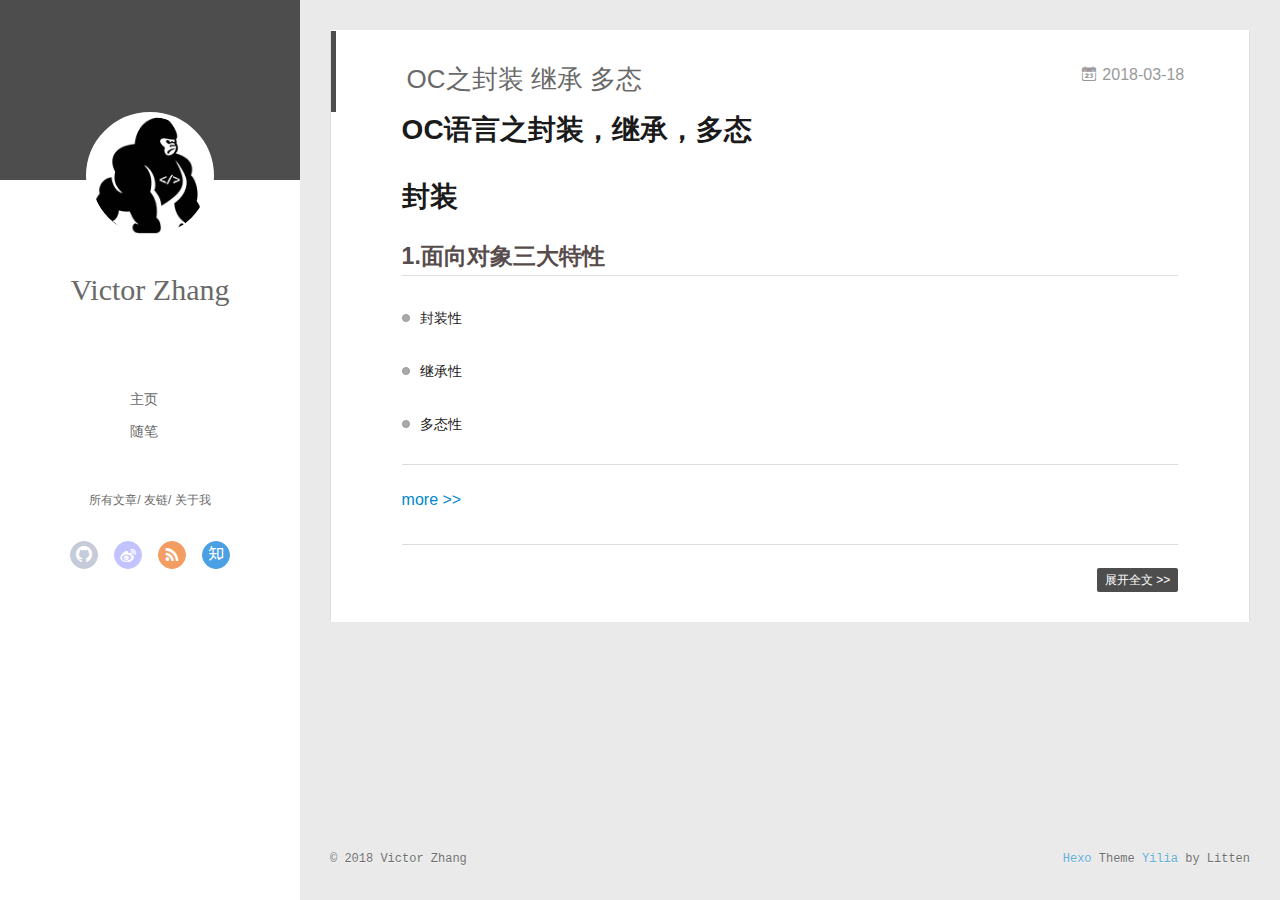
<file: index.html>
<!DOCTYPE html>
<html>
<head>
  <meta charset="utf-8">
  
  <meta name="renderer" content="webkit">
  <meta http-equiv="X-UA-Compatible" content="IE=edge" >
  <link rel="dns-prefetch" href="http://program-ape.space">
  <title>Program-Ape</title>
  <meta name="viewport" content="width=device-width, initial-scale=1, maximum-scale=1">
  <meta property="og:type" content="website">
<meta property="og:title" content="Program-Ape">
<meta property="og:url" content="http://program-ape.space/index.html">
<meta property="og:site_name" content="Program-Ape">
<meta property="og:locale" content="zh-Hans">
<meta name="twitter:card" content="summary">
<meta name="twitter:title" content="Program-Ape">
  
    <link rel="alternative" href="/atom.xml" title="Program-Ape" type="application/atom+xml">
  
  
    <link rel="icon" href="/img/favicon.png">
  
  <link rel="stylesheet" type="text/css" href="/./main.0cf68a.css">
  <style type="text/css">
  
    #container.show {
      background: linear-gradient(200deg,#a0cfe4,#e8c37e);
    }
  </style>
  

  

</head>

<body>
  <div id="container" q-class="show:isCtnShow">
    <canvas id="anm-canvas" class="anm-canvas"></canvas>
    <div class="left-col" q-class="show:isShow">
      
<div class="overlay" style="background: #4d4d4d"></div>
<div class="intrude-less">
	<header id="header" class="inner">
		<a href="/" class="profilepic">
			<img src="/img/avatar.png" class="js-avatar">
		</a>
		<hgroup>
		  <h1 class="header-author"><a href="/">Victor Zhang</a></h1>
		</hgroup>
		

		<nav class="header-menu">
			<ul>
			
				<li><a href="/">主页</a></li>
	        
				<li><a href="/tags/随笔/">随笔</a></li>
	        
			</ul>
		</nav>
		<nav class="header-smart-menu">
    		
    			
    			<a q-on="click: openSlider(e, 'innerArchive')" href="javascript:void(0)">所有文章</a>
    			
            
    			
    			<a q-on="click: openSlider(e, 'friends')" href="javascript:void(0)">友链</a>
    			
            
    			
    			<a q-on="click: openSlider(e, 'aboutme')" href="javascript:void(0)">关于我</a>
    			
            
		</nav>
		<nav class="header-nav">
			<div class="social">
				
					<a class="github" target="_blank" href="#" title="github"><i class="icon-github"></i></a>
		        
					<a class="weibo" target="_blank" href="#" title="weibo"><i class="icon-weibo"></i></a>
		        
					<a class="rss" target="_blank" href="#" title="rss"><i class="icon-rss"></i></a>
		        
					<a class="zhihu" target="_blank" href="#" title="zhihu"><i class="icon-zhihu"></i></a>
		        
			</div>
		</nav>
	</header>		
</div>

    </div>
    <div class="mid-col" q-class="show:isShow,hide:isShow|isFalse">
      
<nav id="mobile-nav">
  	<div class="overlay js-overlay" style="background: #4d4d4d"></div>
	<div class="btnctn js-mobile-btnctn">
  		<div class="slider-trigger list" q-on="click: openSlider(e)"><i class="icon icon-sort"></i></div>
	</div>
	<div class="intrude-less">
		<header id="header" class="inner">
			<div class="profilepic">
				<img src="/img/avatar.png" class="js-avatar">
			</div>
			<hgroup>
			  <h1 class="header-author js-header-author">Victor Zhang</h1>
			</hgroup>
			
			
			
				
			
				
			
			
			
			<nav class="header-nav">
				<div class="social">
					
						<a class="github" target="_blank" href="#" title="github"><i class="icon-github"></i></a>
			        
						<a class="weibo" target="_blank" href="#" title="weibo"><i class="icon-weibo"></i></a>
			        
						<a class="rss" target="_blank" href="#" title="rss"><i class="icon-rss"></i></a>
			        
						<a class="zhihu" target="_blank" href="#" title="zhihu"><i class="icon-zhihu"></i></a>
			        
				</div>
			</nav>

			<nav class="header-menu js-header-menu">
				<ul style="width: 50%">
				
				
					<li style="width: 50%"><a href="/">主页</a></li>
		        
					<li style="width: 50%"><a href="/tags/随笔/">随笔</a></li>
		        
				</ul>
			</nav>
		</header>				
	</div>
	<div class="mobile-mask" style="display:none" q-show="isShow"></div>
</nav>

      <div id="wrapper" class="body-wrap">
        <div class="menu-l">
          <div class="canvas-wrap">
            <canvas data-colors="#eaeaea" data-sectionHeight="100" data-contentId="js-content" id="myCanvas1" class="anm-canvas"></canvas>
          </div>
          <div id="js-content" class="content-ll">
            
  
    <article id="post-OC之封装-继承-多态" class="article article-type-post  article-index" itemscope itemprop="blogPost">
  <div class="article-inner">
    
      <header class="article-header">
        
  
    <h1 itemprop="name">
      <a class="article-title" href="/2018/03/18/OC之封装-继承-多态/">OC之封装 继承 多态</a>
    </h1>
  

        
        <a href="/2018/03/18/OC之封装-继承-多态/" class="archive-article-date">
  	<time datetime="2018-03-18T08:35:19.000Z" itemprop="datePublished"><i class="icon-calendar icon"></i>2018-03-18</time>
</a>
        
      </header>
    
    <div class="article-entry" itemprop="articleBody">
      
        <h1 id="OC语言之封装，继承，多态"><a href="#OC语言之封装，继承，多态" class="headerlink" title="OC语言之封装，继承，多态"></a>OC语言之封装，继承，多态</h1><h1 id="封装"><a href="#封装" class="headerlink" title="封装"></a>封装</h1><h2 id="1-面向对象三大特性"><a href="#1-面向对象三大特性" class="headerlink" title="1.面向对象三大特性"></a>1.面向对象三大特性</h2><ul>
<li><p>封装性</p>
</li>
<li><p>继承性</p>
</li>
<li><p>多态性</p>
</li>
</ul>
<hr>
        
          <a class="article-more-a" href="/2018/03/18/OC之封装-继承-多态/#more">more >></a>
        
      

      
    </div>
    <div class="article-info article-info-index">
      
      
      

      
        <p class="article-more-link">
          <a class="article-more-a" href="/2018/03/18/OC之封装-继承-多态/">展开全文 >></a>
        </p>
      

      
      <div class="clearfix"></div>
    </div>
  </div>
</article>

<aside class="wrap-side-operation">
    <div class="mod-side-operation">
        
        <div class="jump-container" id="js-jump-container" style="display:none;">
            <a href="javascript:void(0)" class="mod-side-operation__jump-to-top">
                <i class="icon-font icon-back"></i>
            </a>
            <div id="js-jump-plan-container" class="jump-plan-container" style="top: -11px;">
                <i class="icon-font icon-plane jump-plane"></i>
            </div>
        </div>
        
        
    </div>
</aside>




  
  


          </div>
        </div>
      </div>
      <footer id="footer">
  <div class="outer">
    <div id="footer-info">
    	<div class="footer-left">
    		&copy; 2018 Victor Zhang
    	</div>
      	<div class="footer-right">
      		<a href="http://hexo.io/" target="_blank">Hexo</a>  Theme <a href="https://github.com/litten/hexo-theme-yilia" target="_blank">Yilia</a> by Litten
      	</div>
    </div>
  </div>
</footer>
    </div>
    <script>
	var yiliaConfig = {
		mathjax: false,
		isHome: true,
		isPost: false,
		isArchive: false,
		isTag: false,
		isCategory: false,
		open_in_new: false,
		toc_hide_index: true,
		root: "/",
		innerArchive: true,
		showTags: false
	}
</script>

<script>!function(t){function n(e){if(r[e])return r[e].exports;var i=r[e]={exports:{},id:e,loaded:!1};return t[e].call(i.exports,i,i.exports,n),i.loaded=!0,i.exports}var r={};n.m=t,n.c=r,n.p="./",n(0)}([function(t,n,r){r(195),t.exports=r(191)},function(t,n,r){var e=r(3),i=r(52),o=r(27),u=r(28),c=r(53),f="prototype",a=function(t,n,r){var s,l,h,v,p=t&a.F,d=t&a.G,y=t&a.S,g=t&a.P,b=t&a.B,m=d?e:y?e[n]||(e[n]={}):(e[n]||{})[f],x=d?i:i[n]||(i[n]={}),w=x[f]||(x[f]={});d&&(r=n);for(s in r)l=!p&&m&&void 0!==m[s],h=(l?m:r)[s],v=b&&l?c(h,e):g&&"function"==typeof h?c(Function.call,h):h,m&&u(m,s,h,t&a.U),x[s]!=h&&o(x,s,v),g&&w[s]!=h&&(w[s]=h)};e.core=i,a.F=1,a.G=2,a.S=4,a.P=8,a.B=16,a.W=32,a.U=64,a.R=128,t.exports=a},function(t,n,r){var e=r(6);t.exports=function(t){if(!e(t))throw TypeError(t+" is not an object!");return t}},function(t,n){var r=t.exports="undefined"!=typeof window&&window.Math==Math?window:"undefined"!=typeof self&&self.Math==Math?self:Function("return this")();"number"==typeof __g&&(__g=r)},function(t,n){t.exports=function(t){try{return!!t()}catch(t){return!0}}},function(t,n){var r=t.exports="undefined"!=typeof window&&window.Math==Math?window:"undefined"!=typeof self&&self.Math==Math?self:Function("return this")();"number"==typeof __g&&(__g=r)},function(t,n){t.exports=function(t){return"object"==typeof t?null!==t:"function"==typeof t}},function(t,n,r){var e=r(126)("wks"),i=r(76),o=r(3).Symbol,u="function"==typeof o;(t.exports=function(t){return e[t]||(e[t]=u&&o[t]||(u?o:i)("Symbol."+t))}).store=e},function(t,n){var r={}.hasOwnProperty;t.exports=function(t,n){return r.call(t,n)}},function(t,n,r){var e=r(94),i=r(33);t.exports=function(t){return e(i(t))}},function(t,n,r){t.exports=!r(4)(function(){return 7!=Object.defineProperty({},"a",{get:function(){return 7}}).a})},function(t,n,r){var e=r(2),i=r(167),o=r(50),u=Object.defineProperty;n.f=r(10)?Object.defineProperty:function(t,n,r){if(e(t),n=o(n,!0),e(r),i)try{return u(t,n,r)}catch(t){}if("get"in r||"set"in r)throw TypeError("Accessors not supported!");return"value"in r&&(t[n]=r.value),t}},function(t,n,r){t.exports=!r(18)(function(){return 7!=Object.defineProperty({},"a",{get:function(){return 7}}).a})},function(t,n,r){var e=r(14),i=r(22);t.exports=r(12)?function(t,n,r){return e.f(t,n,i(1,r))}:function(t,n,r){return t[n]=r,t}},function(t,n,r){var e=r(20),i=r(58),o=r(42),u=Object.defineProperty;n.f=r(12)?Object.defineProperty:function(t,n,r){if(e(t),n=o(n,!0),e(r),i)try{return u(t,n,r)}catch(t){}if("get"in r||"set"in r)throw TypeError("Accessors not supported!");return"value"in r&&(t[n]=r.value),t}},function(t,n,r){var e=r(40)("wks"),i=r(23),o=r(5).Symbol,u="function"==typeof o;(t.exports=function(t){return e[t]||(e[t]=u&&o[t]||(u?o:i)("Symbol."+t))}).store=e},function(t,n,r){var e=r(67),i=Math.min;t.exports=function(t){return t>0?i(e(t),9007199254740991):0}},function(t,n,r){var e=r(46);t.exports=function(t){return Object(e(t))}},function(t,n){t.exports=function(t){try{return!!t()}catch(t){return!0}}},function(t,n,r){var e=r(63),i=r(34);t.exports=Object.keys||function(t){return e(t,i)}},function(t,n,r){var e=r(21);t.exports=function(t){if(!e(t))throw TypeError(t+" is not an object!");return t}},function(t,n){t.exports=function(t){return"object"==typeof t?null!==t:"function"==typeof t}},function(t,n){t.exports=function(t,n){return{enumerable:!(1&t),configurable:!(2&t),writable:!(4&t),value:n}}},function(t,n){var r=0,e=Math.random();t.exports=function(t){return"Symbol(".concat(void 0===t?"":t,")_",(++r+e).toString(36))}},function(t,n){var r={}.hasOwnProperty;t.exports=function(t,n){return r.call(t,n)}},function(t,n){var r=t.exports={version:"2.4.0"};"number"==typeof __e&&(__e=r)},function(t,n){t.exports=function(t){if("function"!=typeof t)throw TypeError(t+" is not a function!");return t}},function(t,n,r){var e=r(11),i=r(66);t.exports=r(10)?function(t,n,r){return e.f(t,n,i(1,r))}:function(t,n,r){return t[n]=r,t}},function(t,n,r){var e=r(3),i=r(27),o=r(24),u=r(76)("src"),c="toString",f=Function[c],a=(""+f).split(c);r(52).inspectSource=function(t){return f.call(t)},(t.exports=function(t,n,r,c){var f="function"==typeof r;f&&(o(r,"name")||i(r,"name",n)),t[n]!==r&&(f&&(o(r,u)||i(r,u,t[n]?""+t[n]:a.join(String(n)))),t===e?t[n]=r:c?t[n]?t[n]=r:i(t,n,r):(delete t[n],i(t,n,r)))})(Function.prototype,c,function(){return"function"==typeof this&&this[u]||f.call(this)})},function(t,n,r){var e=r(1),i=r(4),o=r(46),u=function(t,n,r,e){var i=String(o(t)),u="<"+n;return""!==r&&(u+=" "+r+'="'+String(e).replace(/"/g,"&quot;")+'"'),u+">"+i+"</"+n+">"};t.exports=function(t,n){var r={};r[t]=n(u),e(e.P+e.F*i(function(){var n=""[t]('"');return n!==n.toLowerCase()||n.split('"').length>3}),"String",r)}},function(t,n,r){var e=r(115),i=r(46);t.exports=function(t){return e(i(t))}},function(t,n,r){var e=r(116),i=r(66),o=r(30),u=r(50),c=r(24),f=r(167),a=Object.getOwnPropertyDescriptor;n.f=r(10)?a:function(t,n){if(t=o(t),n=u(n,!0),f)try{return a(t,n)}catch(t){}if(c(t,n))return i(!e.f.call(t,n),t[n])}},function(t,n,r){var e=r(24),i=r(17),o=r(145)("IE_PROTO"),u=Object.prototype;t.exports=Object.getPrototypeOf||function(t){return t=i(t),e(t,o)?t[o]:"function"==typeof t.constructor&&t instanceof t.constructor?t.constructor.prototype:t instanceof Object?u:null}},function(t,n){t.exports=function(t){if(void 0==t)throw TypeError("Can't call method on  "+t);return t}},function(t,n){t.exports="constructor,hasOwnProperty,isPrototypeOf,propertyIsEnumerable,toLocaleString,toString,valueOf".split(",")},function(t,n){t.exports={}},function(t,n){t.exports=!0},function(t,n){n.f={}.propertyIsEnumerable},function(t,n,r){var e=r(14).f,i=r(8),o=r(15)("toStringTag");t.exports=function(t,n,r){t&&!i(t=r?t:t.prototype,o)&&e(t,o,{configurable:!0,value:n})}},function(t,n,r){var e=r(40)("keys"),i=r(23);t.exports=function(t){return e[t]||(e[t]=i(t))}},function(t,n,r){var e=r(5),i="__core-js_shared__",o=e[i]||(e[i]={});t.exports=function(t){return o[t]||(o[t]={})}},function(t,n){var r=Math.ceil,e=Math.floor;t.exports=function(t){return isNaN(t=+t)?0:(t>0?e:r)(t)}},function(t,n,r){var e=r(21);t.exports=function(t,n){if(!e(t))return t;var r,i;if(n&&"function"==typeof(r=t.toString)&&!e(i=r.call(t)))return i;if("function"==typeof(r=t.valueOf)&&!e(i=r.call(t)))return i;if(!n&&"function"==typeof(r=t.toString)&&!e(i=r.call(t)))return i;throw TypeError("Can't convert object to primitive value")}},function(t,n,r){var e=r(5),i=r(25),o=r(36),u=r(44),c=r(14).f;t.exports=function(t){var n=i.Symbol||(i.Symbol=o?{}:e.Symbol||{});"_"==t.charAt(0)||t in n||c(n,t,{value:u.f(t)})}},function(t,n,r){n.f=r(15)},function(t,n){var r={}.toString;t.exports=function(t){return r.call(t).slice(8,-1)}},function(t,n){t.exports=function(t){if(void 0==t)throw TypeError("Can't call method on  "+t);return t}},function(t,n,r){var e=r(4);t.exports=function(t,n){return!!t&&e(function(){n?t.call(null,function(){},1):t.call(null)})}},function(t,n,r){var e=r(53),i=r(115),o=r(17),u=r(16),c=r(203);t.exports=function(t,n){var r=1==t,f=2==t,a=3==t,s=4==t,l=6==t,h=5==t||l,v=n||c;return function(n,c,p){for(var d,y,g=o(n),b=i(g),m=e(c,p,3),x=u(b.length),w=0,S=r?v(n,x):f?v(n,0):void 0;x>w;w++)if((h||w in b)&&(d=b[w],y=m(d,w,g),t))if(r)S[w]=y;else if(y)switch(t){case 3:return!0;case 5:return d;case 6:return w;case 2:S.push(d)}else if(s)return!1;return l?-1:a||s?s:S}}},function(t,n,r){var e=r(1),i=r(52),o=r(4);t.exports=function(t,n){var r=(i.Object||{})[t]||Object[t],u={};u[t]=n(r),e(e.S+e.F*o(function(){r(1)}),"Object",u)}},function(t,n,r){var e=r(6);t.exports=function(t,n){if(!e(t))return t;var r,i;if(n&&"function"==typeof(r=t.toString)&&!e(i=r.call(t)))return i;if("function"==typeof(r=t.valueOf)&&!e(i=r.call(t)))return i;if(!n&&"function"==typeof(r=t.toString)&&!e(i=r.call(t)))return i;throw TypeError("Can't convert object to primitive value")}},function(t,n,r){var e=r(5),i=r(25),o=r(91),u=r(13),c="prototype",f=function(t,n,r){var a,s,l,h=t&f.F,v=t&f.G,p=t&f.S,d=t&f.P,y=t&f.B,g=t&f.W,b=v?i:i[n]||(i[n]={}),m=b[c],x=v?e:p?e[n]:(e[n]||{})[c];v&&(r=n);for(a in r)(s=!h&&x&&void 0!==x[a])&&a in b||(l=s?x[a]:r[a],b[a]=v&&"function"!=typeof x[a]?r[a]:y&&s?o(l,e):g&&x[a]==l?function(t){var n=function(n,r,e){if(this instanceof t){switch(arguments.length){case 0:return new t;case 1:return new t(n);case 2:return new t(n,r)}return new t(n,r,e)}return t.apply(this,arguments)};return n[c]=t[c],n}(l):d&&"function"==typeof l?o(Function.call,l):l,d&&((b.virtual||(b.virtual={}))[a]=l,t&f.R&&m&&!m[a]&&u(m,a,l)))};f.F=1,f.G=2,f.S=4,f.P=8,f.B=16,f.W=32,f.U=64,f.R=128,t.exports=f},function(t,n){var r=t.exports={version:"2.4.0"};"number"==typeof __e&&(__e=r)},function(t,n,r){var e=r(26);t.exports=function(t,n,r){if(e(t),void 0===n)return t;switch(r){case 1:return function(r){return t.call(n,r)};case 2:return function(r,e){return t.call(n,r,e)};case 3:return function(r,e,i){return t.call(n,r,e,i)}}return function(){return t.apply(n,arguments)}}},function(t,n,r){var e=r(183),i=r(1),o=r(126)("metadata"),u=o.store||(o.store=new(r(186))),c=function(t,n,r){var i=u.get(t);if(!i){if(!r)return;u.set(t,i=new e)}var o=i.get(n);if(!o){if(!r)return;i.set(n,o=new e)}return o},f=function(t,n,r){var e=c(n,r,!1);return void 0!==e&&e.has(t)},a=function(t,n,r){var e=c(n,r,!1);return void 0===e?void 0:e.get(t)},s=function(t,n,r,e){c(r,e,!0).set(t,n)},l=function(t,n){var r=c(t,n,!1),e=[];return r&&r.forEach(function(t,n){e.push(n)}),e},h=function(t){return void 0===t||"symbol"==typeof t?t:String(t)},v=function(t){i(i.S,"Reflect",t)};t.exports={store:u,map:c,has:f,get:a,set:s,keys:l,key:h,exp:v}},function(t,n,r){"use strict";if(r(10)){var e=r(69),i=r(3),o=r(4),u=r(1),c=r(127),f=r(152),a=r(53),s=r(68),l=r(66),h=r(27),v=r(73),p=r(67),d=r(16),y=r(75),g=r(50),b=r(24),m=r(180),x=r(114),w=r(6),S=r(17),_=r(137),O=r(70),E=r(32),P=r(71).f,j=r(154),F=r(76),M=r(7),A=r(48),N=r(117),T=r(146),I=r(155),k=r(80),L=r(123),R=r(74),C=r(130),D=r(160),U=r(11),W=r(31),G=U.f,B=W.f,V=i.RangeError,z=i.TypeError,q=i.Uint8Array,K="ArrayBuffer",J="Shared"+K,Y="BYTES_PER_ELEMENT",H="prototype",$=Array[H],X=f.ArrayBuffer,Q=f.DataView,Z=A(0),tt=A(2),nt=A(3),rt=A(4),et=A(5),it=A(6),ot=N(!0),ut=N(!1),ct=I.values,ft=I.keys,at=I.entries,st=$.lastIndexOf,lt=$.reduce,ht=$.reduceRight,vt=$.join,pt=$.sort,dt=$.slice,yt=$.toString,gt=$.toLocaleString,bt=M("iterator"),mt=M("toStringTag"),xt=F("typed_constructor"),wt=F("def_constructor"),St=c.CONSTR,_t=c.TYPED,Ot=c.VIEW,Et="Wrong length!",Pt=A(1,function(t,n){return Tt(T(t,t[wt]),n)}),jt=o(function(){return 1===new q(new Uint16Array([1]).buffer)[0]}),Ft=!!q&&!!q[H].set&&o(function(){new q(1).set({})}),Mt=function(t,n){if(void 0===t)throw z(Et);var r=+t,e=d(t);if(n&&!m(r,e))throw V(Et);return e},At=function(t,n){var r=p(t);if(r<0||r%n)throw V("Wrong offset!");return r},Nt=function(t){if(w(t)&&_t in t)return t;throw z(t+" is not a typed array!")},Tt=function(t,n){if(!(w(t)&&xt in t))throw z("It is not a typed array constructor!");return new t(n)},It=function(t,n){return kt(T(t,t[wt]),n)},kt=function(t,n){for(var r=0,e=n.length,i=Tt(t,e);e>r;)i[r]=n[r++];return i},Lt=function(t,n,r){G(t,n,{get:function(){return this._d[r]}})},Rt=function(t){var n,r,e,i,o,u,c=S(t),f=arguments.length,s=f>1?arguments[1]:void 0,l=void 0!==s,h=j(c);if(void 0!=h&&!_(h)){for(u=h.call(c),e=[],n=0;!(o=u.next()).done;n++)e.push(o.value);c=e}for(l&&f>2&&(s=a(s,arguments[2],2)),n=0,r=d(c.length),i=Tt(this,r);r>n;n++)i[n]=l?s(c[n],n):c[n];return i},Ct=function(){for(var t=0,n=arguments.length,r=Tt(this,n);n>t;)r[t]=arguments[t++];return r},Dt=!!q&&o(function(){gt.call(new q(1))}),Ut=function(){return gt.apply(Dt?dt.call(Nt(this)):Nt(this),arguments)},Wt={copyWithin:function(t,n){return D.call(Nt(this),t,n,arguments.length>2?arguments[2]:void 0)},every:function(t){return rt(Nt(this),t,arguments.length>1?arguments[1]:void 0)},fill:function(t){return C.apply(Nt(this),arguments)},filter:function(t){return It(this,tt(Nt(this),t,arguments.length>1?arguments[1]:void 0))},find:function(t){return et(Nt(this),t,arguments.length>1?arguments[1]:void 0)},findIndex:function(t){return it(Nt(this),t,arguments.length>1?arguments[1]:void 0)},forEach:function(t){Z(Nt(this),t,arguments.length>1?arguments[1]:void 0)},indexOf:function(t){return ut(Nt(this),t,arguments.length>1?arguments[1]:void 0)},includes:function(t){return ot(Nt(this),t,arguments.length>1?arguments[1]:void 0)},join:function(t){return vt.apply(Nt(this),arguments)},lastIndexOf:function(t){return st.apply(Nt(this),arguments)},map:function(t){return Pt(Nt(this),t,arguments.length>1?arguments[1]:void 0)},reduce:function(t){return lt.apply(Nt(this),arguments)},reduceRight:function(t){return ht.apply(Nt(this),arguments)},reverse:function(){for(var t,n=this,r=Nt(n).length,e=Math.floor(r/2),i=0;i<e;)t=n[i],n[i++]=n[--r],n[r]=t;return n},some:function(t){return nt(Nt(this),t,arguments.length>1?arguments[1]:void 0)},sort:function(t){return pt.call(Nt(this),t)},subarray:function(t,n){var r=Nt(this),e=r.length,i=y(t,e);return new(T(r,r[wt]))(r.buffer,r.byteOffset+i*r.BYTES_PER_ELEMENT,d((void 0===n?e:y(n,e))-i))}},Gt=function(t,n){return It(this,dt.call(Nt(this),t,n))},Bt=function(t){Nt(this);var n=At(arguments[1],1),r=this.length,e=S(t),i=d(e.length),o=0;if(i+n>r)throw V(Et);for(;o<i;)this[n+o]=e[o++]},Vt={entries:function(){return at.call(Nt(this))},keys:function(){return ft.call(Nt(this))},values:function(){return ct.call(Nt(this))}},zt=function(t,n){return w(t)&&t[_t]&&"symbol"!=typeof n&&n in t&&String(+n)==String(n)},qt=function(t,n){return zt(t,n=g(n,!0))?l(2,t[n]):B(t,n)},Kt=function(t,n,r){return!(zt(t,n=g(n,!0))&&w(r)&&b(r,"value"))||b(r,"get")||b(r,"set")||r.configurable||b(r,"writable")&&!r.writable||b(r,"enumerable")&&!r.enumerable?G(t,n,r):(t[n]=r.value,t)};St||(W.f=qt,U.f=Kt),u(u.S+u.F*!St,"Object",{getOwnPropertyDescriptor:qt,defineProperty:Kt}),o(function(){yt.call({})})&&(yt=gt=function(){return vt.call(this)});var Jt=v({},Wt);v(Jt,Vt),h(Jt,bt,Vt.values),v(Jt,{slice:Gt,set:Bt,constructor:function(){},toString:yt,toLocaleString:Ut}),Lt(Jt,"buffer","b"),Lt(Jt,"byteOffset","o"),Lt(Jt,"byteLength","l"),Lt(Jt,"length","e"),G(Jt,mt,{get:function(){return this[_t]}}),t.exports=function(t,n,r,f){f=!!f;var a=t+(f?"Clamped":"")+"Array",l="Uint8Array"!=a,v="get"+t,p="set"+t,y=i[a],g=y||{},b=y&&E(y),m=!y||!c.ABV,S={},_=y&&y[H],j=function(t,r){var e=t._d;return e.v[v](r*n+e.o,jt)},F=function(t,r,e){var i=t._d;f&&(e=(e=Math.round(e))<0?0:e>255?255:255&e),i.v[p](r*n+i.o,e,jt)},M=function(t,n){G(t,n,{get:function(){return j(this,n)},set:function(t){return F(this,n,t)},enumerable:!0})};m?(y=r(function(t,r,e,i){s(t,y,a,"_d");var o,u,c,f,l=0,v=0;if(w(r)){if(!(r instanceof X||(f=x(r))==K||f==J))return _t in r?kt(y,r):Rt.call(y,r);o=r,v=At(e,n);var p=r.byteLength;if(void 0===i){if(p%n)throw V(Et);if((u=p-v)<0)throw V(Et)}else if((u=d(i)*n)+v>p)throw V(Et);c=u/n}else c=Mt(r,!0),u=c*n,o=new X(u);for(h(t,"_d",{b:o,o:v,l:u,e:c,v:new Q(o)});l<c;)M(t,l++)}),_=y[H]=O(Jt),h(_,"constructor",y)):L(function(t){new y(null),new y(t)},!0)||(y=r(function(t,r,e,i){s(t,y,a);var o;return w(r)?r instanceof X||(o=x(r))==K||o==J?void 0!==i?new g(r,At(e,n),i):void 0!==e?new g(r,At(e,n)):new g(r):_t in r?kt(y,r):Rt.call(y,r):new g(Mt(r,l))}),Z(b!==Function.prototype?P(g).concat(P(b)):P(g),function(t){t in y||h(y,t,g[t])}),y[H]=_,e||(_.constructor=y));var A=_[bt],N=!!A&&("values"==A.name||void 0==A.name),T=Vt.values;h(y,xt,!0),h(_,_t,a),h(_,Ot,!0),h(_,wt,y),(f?new y(1)[mt]==a:mt in _)||G(_,mt,{get:function(){return a}}),S[a]=y,u(u.G+u.W+u.F*(y!=g),S),u(u.S,a,{BYTES_PER_ELEMENT:n,from:Rt,of:Ct}),Y in _||h(_,Y,n),u(u.P,a,Wt),R(a),u(u.P+u.F*Ft,a,{set:Bt}),u(u.P+u.F*!N,a,Vt),u(u.P+u.F*(_.toString!=yt),a,{toString:yt}),u(u.P+u.F*o(function(){new y(1).slice()}),a,{slice:Gt}),u(u.P+u.F*(o(function(){return[1,2].toLocaleString()!=new y([1,2]).toLocaleString()})||!o(function(){_.toLocaleString.call([1,2])})),a,{toLocaleString:Ut}),k[a]=N?A:T,e||N||h(_,bt,T)}}else t.exports=function(){}},function(t,n){var r={}.toString;t.exports=function(t){return r.call(t).slice(8,-1)}},function(t,n,r){var e=r(21),i=r(5).document,o=e(i)&&e(i.createElement);t.exports=function(t){return o?i.createElement(t):{}}},function(t,n,r){t.exports=!r(12)&&!r(18)(function(){return 7!=Object.defineProperty(r(57)("div"),"a",{get:function(){return 7}}).a})},function(t,n,r){"use strict";var e=r(36),i=r(51),o=r(64),u=r(13),c=r(8),f=r(35),a=r(96),s=r(38),l=r(103),h=r(15)("iterator"),v=!([].keys&&"next"in[].keys()),p="keys",d="values",y=function(){return this};t.exports=function(t,n,r,g,b,m,x){a(r,n,g);var w,S,_,O=function(t){if(!v&&t in F)return F[t];switch(t){case p:case d:return function(){return new r(this,t)}}return function(){return new r(this,t)}},E=n+" Iterator",P=b==d,j=!1,F=t.prototype,M=F[h]||F["@@iterator"]||b&&F[b],A=M||O(b),N=b?P?O("entries"):A:void 0,T="Array"==n?F.entries||M:M;if(T&&(_=l(T.call(new t)))!==Object.prototype&&(s(_,E,!0),e||c(_,h)||u(_,h,y)),P&&M&&M.name!==d&&(j=!0,A=function(){return M.call(this)}),e&&!x||!v&&!j&&F[h]||u(F,h,A),f[n]=A,f[E]=y,b)if(w={values:P?A:O(d),keys:m?A:O(p),entries:N},x)for(S in w)S in F||o(F,S,w[S]);else i(i.P+i.F*(v||j),n,w);return w}},function(t,n,r){var e=r(20),i=r(100),o=r(34),u=r(39)("IE_PROTO"),c=function(){},f="prototype",a=function(){var t,n=r(57)("iframe"),e=o.length;for(n.style.display="none",r(93).appendChild(n),n.src="javascript:",t=n.contentWindow.document,t.open(),t.write("<script>document.F=Object<\/script>"),t.close(),a=t.F;e--;)delete a[f][o[e]];return a()};t.exports=Object.create||function(t,n){var r;return null!==t?(c[f]=e(t),r=new c,c[f]=null,r[u]=t):r=a(),void 0===n?r:i(r,n)}},function(t,n,r){var e=r(63),i=r(34).concat("length","prototype");n.f=Object.getOwnPropertyNames||function(t){return e(t,i)}},function(t,n){n.f=Object.getOwnPropertySymbols},function(t,n,r){var e=r(8),i=r(9),o=r(90)(!1),u=r(39)("IE_PROTO");t.exports=function(t,n){var r,c=i(t),f=0,a=[];for(r in c)r!=u&&e(c,r)&&a.push(r);for(;n.length>f;)e(c,r=n[f++])&&(~o(a,r)||a.push(r));return a}},function(t,n,r){t.exports=r(13)},function(t,n,r){var e=r(76)("meta"),i=r(6),o=r(24),u=r(11).f,c=0,f=Object.isExtensible||function(){return!0},a=!r(4)(function(){return f(Object.preventExtensions({}))}),s=function(t){u(t,e,{value:{i:"O"+ ++c,w:{}}})},l=function(t,n){if(!i(t))return"symbol"==typeof t?t:("string"==typeof t?"S":"P")+t;if(!o(t,e)){if(!f(t))return"F";if(!n)return"E";s(t)}return t[e].i},h=function(t,n){if(!o(t,e)){if(!f(t))return!0;if(!n)return!1;s(t)}return t[e].w},v=function(t){return a&&p.NEED&&f(t)&&!o(t,e)&&s(t),t},p=t.exports={KEY:e,NEED:!1,fastKey:l,getWeak:h,onFreeze:v}},function(t,n){t.exports=function(t,n){return{enumerable:!(1&t),configurable:!(2&t),writable:!(4&t),value:n}}},function(t,n){var r=Math.ceil,e=Math.floor;t.exports=function(t){return isNaN(t=+t)?0:(t>0?e:r)(t)}},function(t,n){t.exports=function(t,n,r,e){if(!(t instanceof n)||void 0!==e&&e in t)throw TypeError(r+": incorrect invocation!");return t}},function(t,n){t.exports=!1},function(t,n,r){var e=r(2),i=r(173),o=r(133),u=r(145)("IE_PROTO"),c=function(){},f="prototype",a=function(){var t,n=r(132)("iframe"),e=o.length;for(n.style.display="none",r(135).appendChild(n),n.src="javascript:",t=n.contentWindow.document,t.open(),t.write("<script>document.F=Object<\/script>"),t.close(),a=t.F;e--;)delete a[f][o[e]];return a()};t.exports=Object.create||function(t,n){var r;return null!==t?(c[f]=e(t),r=new c,c[f]=null,r[u]=t):r=a(),void 0===n?r:i(r,n)}},function(t,n,r){var e=r(175),i=r(133).concat("length","prototype");n.f=Object.getOwnPropertyNames||function(t){return e(t,i)}},function(t,n,r){var e=r(175),i=r(133);t.exports=Object.keys||function(t){return e(t,i)}},function(t,n,r){var e=r(28);t.exports=function(t,n,r){for(var i in n)e(t,i,n[i],r);return t}},function(t,n,r){"use strict";var e=r(3),i=r(11),o=r(10),u=r(7)("species");t.exports=function(t){var n=e[t];o&&n&&!n[u]&&i.f(n,u,{configurable:!0,get:function(){return this}})}},function(t,n,r){var e=r(67),i=Math.max,o=Math.min;t.exports=function(t,n){return t=e(t),t<0?i(t+n,0):o(t,n)}},function(t,n){var r=0,e=Math.random();t.exports=function(t){return"Symbol(".concat(void 0===t?"":t,")_",(++r+e).toString(36))}},function(t,n,r){var e=r(33);t.exports=function(t){return Object(e(t))}},function(t,n,r){var e=r(7)("unscopables"),i=Array.prototype;void 0==i[e]&&r(27)(i,e,{}),t.exports=function(t){i[e][t]=!0}},function(t,n,r){var e=r(53),i=r(169),o=r(137),u=r(2),c=r(16),f=r(154),a={},s={},n=t.exports=function(t,n,r,l,h){var v,p,d,y,g=h?function(){return t}:f(t),b=e(r,l,n?2:1),m=0;if("function"!=typeof g)throw TypeError(t+" is not iterable!");if(o(g)){for(v=c(t.length);v>m;m++)if((y=n?b(u(p=t[m])[0],p[1]):b(t[m]))===a||y===s)return y}else for(d=g.call(t);!(p=d.next()).done;)if((y=i(d,b,p.value,n))===a||y===s)return y};n.BREAK=a,n.RETURN=s},function(t,n){t.exports={}},function(t,n,r){var e=r(11).f,i=r(24),o=r(7)("toStringTag");t.exports=function(t,n,r){t&&!i(t=r?t:t.prototype,o)&&e(t,o,{configurable:!0,value:n})}},function(t,n,r){var e=r(1),i=r(46),o=r(4),u=r(150),c="["+u+"]",f="​",a=RegExp("^"+c+c+"*"),s=RegExp(c+c+"*$"),l=function(t,n,r){var i={},c=o(function(){return!!u[t]()||f[t]()!=f}),a=i[t]=c?n(h):u[t];r&&(i[r]=a),e(e.P+e.F*c,"String",i)},h=l.trim=function(t,n){return t=String(i(t)),1&n&&(t=t.replace(a,"")),2&n&&(t=t.replace(s,"")),t};t.exports=l},function(t,n,r){t.exports={default:r(86),__esModule:!0}},function(t,n,r){t.exports={default:r(87),__esModule:!0}},function(t,n,r){"use strict";function e(t){return t&&t.__esModule?t:{default:t}}n.__esModule=!0;var i=r(84),o=e(i),u=r(83),c=e(u),f="function"==typeof c.default&&"symbol"==typeof o.default?function(t){return typeof t}:function(t){return t&&"function"==typeof c.default&&t.constructor===c.default&&t!==c.default.prototype?"symbol":typeof t};n.default="function"==typeof c.default&&"symbol"===f(o.default)?function(t){return void 0===t?"undefined":f(t)}:function(t){return t&&"function"==typeof c.default&&t.constructor===c.default&&t!==c.default.prototype?"symbol":void 0===t?"undefined":f(t)}},function(t,n,r){r(110),r(108),r(111),r(112),t.exports=r(25).Symbol},function(t,n,r){r(109),r(113),t.exports=r(44).f("iterator")},function(t,n){t.exports=function(t){if("function"!=typeof t)throw TypeError(t+" is not a function!");return t}},function(t,n){t.exports=function(){}},function(t,n,r){var e=r(9),i=r(106),o=r(105);t.exports=function(t){return function(n,r,u){var c,f=e(n),a=i(f.length),s=o(u,a);if(t&&r!=r){for(;a>s;)if((c=f[s++])!=c)return!0}else for(;a>s;s++)if((t||s in f)&&f[s]===r)return t||s||0;return!t&&-1}}},function(t,n,r){var e=r(88);t.exports=function(t,n,r){if(e(t),void 0===n)return t;switch(r){case 1:return function(r){return t.call(n,r)};case 2:return function(r,e){return t.call(n,r,e)};case 3:return function(r,e,i){return t.call(n,r,e,i)}}return function(){return t.apply(n,arguments)}}},function(t,n,r){var e=r(19),i=r(62),o=r(37);t.exports=function(t){var n=e(t),r=i.f;if(r)for(var u,c=r(t),f=o.f,a=0;c.length>a;)f.call(t,u=c[a++])&&n.push(u);return n}},function(t,n,r){t.exports=r(5).document&&document.documentElement},function(t,n,r){var e=r(56);t.exports=Object("z").propertyIsEnumerable(0)?Object:function(t){return"String"==e(t)?t.split(""):Object(t)}},function(t,n,r){var e=r(56);t.exports=Array.isArray||function(t){return"Array"==e(t)}},function(t,n,r){"use strict";var e=r(60),i=r(22),o=r(38),u={};r(13)(u,r(15)("iterator"),function(){return this}),t.exports=function(t,n,r){t.prototype=e(u,{next:i(1,r)}),o(t,n+" Iterator")}},function(t,n){t.exports=function(t,n){return{value:n,done:!!t}}},function(t,n,r){var e=r(19),i=r(9);t.exports=function(t,n){for(var r,o=i(t),u=e(o),c=u.length,f=0;c>f;)if(o[r=u[f++]]===n)return r}},function(t,n,r){var e=r(23)("meta"),i=r(21),o=r(8),u=r(14).f,c=0,f=Object.isExtensible||function(){return!0},a=!r(18)(function(){return f(Object.preventExtensions({}))}),s=function(t){u(t,e,{value:{i:"O"+ ++c,w:{}}})},l=function(t,n){if(!i(t))return"symbol"==typeof t?t:("string"==typeof t?"S":"P")+t;if(!o(t,e)){if(!f(t))return"F";if(!n)return"E";s(t)}return t[e].i},h=function(t,n){if(!o(t,e)){if(!f(t))return!0;if(!n)return!1;s(t)}return t[e].w},v=function(t){return a&&p.NEED&&f(t)&&!o(t,e)&&s(t),t},p=t.exports={KEY:e,NEED:!1,fastKey:l,getWeak:h,onFreeze:v}},function(t,n,r){var e=r(14),i=r(20),o=r(19);t.exports=r(12)?Object.defineProperties:function(t,n){i(t);for(var r,u=o(n),c=u.length,f=0;c>f;)e.f(t,r=u[f++],n[r]);return t}},function(t,n,r){var e=r(37),i=r(22),o=r(9),u=r(42),c=r(8),f=r(58),a=Object.getOwnPropertyDescriptor;n.f=r(12)?a:function(t,n){if(t=o(t),n=u(n,!0),f)try{return a(t,n)}catch(t){}if(c(t,n))return i(!e.f.call(t,n),t[n])}},function(t,n,r){var e=r(9),i=r(61).f,o={}.toString,u="object"==typeof window&&window&&Object.getOwnPropertyNames?Object.getOwnPropertyNames(window):[],c=function(t){try{return i(t)}catch(t){return u.slice()}};t.exports.f=function(t){return u&&"[object Window]"==o.call(t)?c(t):i(e(t))}},function(t,n,r){var e=r(8),i=r(77),o=r(39)("IE_PROTO"),u=Object.prototype;t.exports=Object.getPrototypeOf||function(t){return t=i(t),e(t,o)?t[o]:"function"==typeof t.constructor&&t instanceof t.constructor?t.constructor.prototype:t instanceof Object?u:null}},function(t,n,r){var e=r(41),i=r(33);t.exports=function(t){return function(n,r){var o,u,c=String(i(n)),f=e(r),a=c.length;return f<0||f>=a?t?"":void 0:(o=c.charCodeAt(f),o<55296||o>56319||f+1===a||(u=c.charCodeAt(f+1))<56320||u>57343?t?c.charAt(f):o:t?c.slice(f,f+2):u-56320+(o-55296<<10)+65536)}}},function(t,n,r){var e=r(41),i=Math.max,o=Math.min;t.exports=function(t,n){return t=e(t),t<0?i(t+n,0):o(t,n)}},function(t,n,r){var e=r(41),i=Math.min;t.exports=function(t){return t>0?i(e(t),9007199254740991):0}},function(t,n,r){"use strict";var e=r(89),i=r(97),o=r(35),u=r(9);t.exports=r(59)(Array,"Array",function(t,n){this._t=u(t),this._i=0,this._k=n},function(){var t=this._t,n=this._k,r=this._i++;return!t||r>=t.length?(this._t=void 0,i(1)):"keys"==n?i(0,r):"values"==n?i(0,t[r]):i(0,[r,t[r]])},"values"),o.Arguments=o.Array,e("keys"),e("values"),e("entries")},function(t,n){},function(t,n,r){"use strict";var e=r(104)(!0);r(59)(String,"String",function(t){this._t=String(t),this._i=0},function(){var t,n=this._t,r=this._i;return r>=n.length?{value:void 0,done:!0}:(t=e(n,r),this._i+=t.length,{value:t,done:!1})})},function(t,n,r){"use strict";var e=r(5),i=r(8),o=r(12),u=r(51),c=r(64),f=r(99).KEY,a=r(18),s=r(40),l=r(38),h=r(23),v=r(15),p=r(44),d=r(43),y=r(98),g=r(92),b=r(95),m=r(20),x=r(9),w=r(42),S=r(22),_=r(60),O=r(102),E=r(101),P=r(14),j=r(19),F=E.f,M=P.f,A=O.f,N=e.Symbol,T=e.JSON,I=T&&T.stringify,k="prototype",L=v("_hidden"),R=v("toPrimitive"),C={}.propertyIsEnumerable,D=s("symbol-registry"),U=s("symbols"),W=s("op-symbols"),G=Object[k],B="function"==typeof N,V=e.QObject,z=!V||!V[k]||!V[k].findChild,q=o&&a(function(){return 7!=_(M({},"a",{get:function(){return M(this,"a",{value:7}).a}})).a})?function(t,n,r){var e=F(G,n);e&&delete G[n],M(t,n,r),e&&t!==G&&M(G,n,e)}:M,K=function(t){var n=U[t]=_(N[k]);return n._k=t,n},J=B&&"symbol"==typeof N.iterator?function(t){return"symbol"==typeof t}:function(t){return t instanceof N},Y=function(t,n,r){return t===G&&Y(W,n,r),m(t),n=w(n,!0),m(r),i(U,n)?(r.enumerable?(i(t,L)&&t[L][n]&&(t[L][n]=!1),r=_(r,{enumerable:S(0,!1)})):(i(t,L)||M(t,L,S(1,{})),t[L][n]=!0),q(t,n,r)):M(t,n,r)},H=function(t,n){m(t);for(var r,e=g(n=x(n)),i=0,o=e.length;o>i;)Y(t,r=e[i++],n[r]);return t},$=function(t,n){return void 0===n?_(t):H(_(t),n)},X=function(t){var n=C.call(this,t=w(t,!0));return!(this===G&&i(U,t)&&!i(W,t))&&(!(n||!i(this,t)||!i(U,t)||i(this,L)&&this[L][t])||n)},Q=function(t,n){if(t=x(t),n=w(n,!0),t!==G||!i(U,n)||i(W,n)){var r=F(t,n);return!r||!i(U,n)||i(t,L)&&t[L][n]||(r.enumerable=!0),r}},Z=function(t){for(var n,r=A(x(t)),e=[],o=0;r.length>o;)i(U,n=r[o++])||n==L||n==f||e.push(n);return e},tt=function(t){for(var n,r=t===G,e=A(r?W:x(t)),o=[],u=0;e.length>u;)!i(U,n=e[u++])||r&&!i(G,n)||o.push(U[n]);return o};B||(N=function(){if(this instanceof N)throw TypeError("Symbol is not a constructor!");var t=h(arguments.length>0?arguments[0]:void 0),n=function(r){this===G&&n.call(W,r),i(this,L)&&i(this[L],t)&&(this[L][t]=!1),q(this,t,S(1,r))};return o&&z&&q(G,t,{configurable:!0,set:n}),K(t)},c(N[k],"toString",function(){return this._k}),E.f=Q,P.f=Y,r(61).f=O.f=Z,r(37).f=X,r(62).f=tt,o&&!r(36)&&c(G,"propertyIsEnumerable",X,!0),p.f=function(t){return K(v(t))}),u(u.G+u.W+u.F*!B,{Symbol:N});for(var nt="hasInstance,isConcatSpreadable,iterator,match,replace,search,species,split,toPrimitive,toStringTag,unscopables".split(","),rt=0;nt.length>rt;)v(nt[rt++]);for(var nt=j(v.store),rt=0;nt.length>rt;)d(nt[rt++]);u(u.S+u.F*!B,"Symbol",{for:function(t){return i(D,t+="")?D[t]:D[t]=N(t)},keyFor:function(t){if(J(t))return y(D,t);throw TypeError(t+" is not a symbol!")},useSetter:function(){z=!0},useSimple:function(){z=!1}}),u(u.S+u.F*!B,"Object",{create:$,defineProperty:Y,defineProperties:H,getOwnPropertyDescriptor:Q,getOwnPropertyNames:Z,getOwnPropertySymbols:tt}),T&&u(u.S+u.F*(!B||a(function(){var t=N();return"[null]"!=I([t])||"{}"!=I({a:t})||"{}"!=I(Object(t))})),"JSON",{stringify:function(t){if(void 0!==t&&!J(t)){for(var n,r,e=[t],i=1;arguments.length>i;)e.push(arguments[i++]);return n=e[1],"function"==typeof n&&(r=n),!r&&b(n)||(n=function(t,n){if(r&&(n=r.call(this,t,n)),!J(n))return n}),e[1]=n,I.apply(T,e)}}}),N[k][R]||r(13)(N[k],R,N[k].valueOf),l(N,"Symbol"),l(Math,"Math",!0),l(e.JSON,"JSON",!0)},function(t,n,r){r(43)("asyncIterator")},function(t,n,r){r(43)("observable")},function(t,n,r){r(107);for(var e=r(5),i=r(13),o=r(35),u=r(15)("toStringTag"),c=["NodeList","DOMTokenList","MediaList","StyleSheetList","CSSRuleList"],f=0;f<5;f++){var a=c[f],s=e[a],l=s&&s.prototype;l&&!l[u]&&i(l,u,a),o[a]=o.Array}},function(t,n,r){var e=r(45),i=r(7)("toStringTag"),o="Arguments"==e(function(){return arguments}()),u=function(t,n){try{return t[n]}catch(t){}};t.exports=function(t){var n,r,c;return void 0===t?"Undefined":null===t?"Null":"string"==typeof(r=u(n=Object(t),i))?r:o?e(n):"Object"==(c=e(n))&&"function"==typeof n.callee?"Arguments":c}},function(t,n,r){var e=r(45);t.exports=Object("z").propertyIsEnumerable(0)?Object:function(t){return"String"==e(t)?t.split(""):Object(t)}},function(t,n){n.f={}.propertyIsEnumerable},function(t,n,r){var e=r(30),i=r(16),o=r(75);t.exports=function(t){return function(n,r,u){var c,f=e(n),a=i(f.length),s=o(u,a);if(t&&r!=r){for(;a>s;)if((c=f[s++])!=c)return!0}else for(;a>s;s++)if((t||s in f)&&f[s]===r)return t||s||0;return!t&&-1}}},function(t,n,r){"use strict";var e=r(3),i=r(1),o=r(28),u=r(73),c=r(65),f=r(79),a=r(68),s=r(6),l=r(4),h=r(123),v=r(81),p=r(136);t.exports=function(t,n,r,d,y,g){var b=e[t],m=b,x=y?"set":"add",w=m&&m.prototype,S={},_=function(t){var n=w[t];o(w,t,"delete"==t?function(t){return!(g&&!s(t))&&n.call(this,0===t?0:t)}:"has"==t?function(t){return!(g&&!s(t))&&n.call(this,0===t?0:t)}:"get"==t?function(t){return g&&!s(t)?void 0:n.call(this,0===t?0:t)}:"add"==t?function(t){return n.call(this,0===t?0:t),this}:function(t,r){return n.call(this,0===t?0:t,r),this})};if("function"==typeof m&&(g||w.forEach&&!l(function(){(new m).entries().next()}))){var O=new m,E=O[x](g?{}:-0,1)!=O,P=l(function(){O.has(1)}),j=h(function(t){new m(t)}),F=!g&&l(function(){for(var t=new m,n=5;n--;)t[x](n,n);return!t.has(-0)});j||(m=n(function(n,r){a(n,m,t);var e=p(new b,n,m);return void 0!=r&&f(r,y,e[x],e),e}),m.prototype=w,w.constructor=m),(P||F)&&(_("delete"),_("has"),y&&_("get")),(F||E)&&_(x),g&&w.clear&&delete w.clear}else m=d.getConstructor(n,t,y,x),u(m.prototype,r),c.NEED=!0;return v(m,t),S[t]=m,i(i.G+i.W+i.F*(m!=b),S),g||d.setStrong(m,t,y),m}},function(t,n,r){"use strict";var e=r(27),i=r(28),o=r(4),u=r(46),c=r(7);t.exports=function(t,n,r){var f=c(t),a=r(u,f,""[t]),s=a[0],l=a[1];o(function(){var n={};return n[f]=function(){return 7},7!=""[t](n)})&&(i(String.prototype,t,s),e(RegExp.prototype,f,2==n?function(t,n){return l.call(t,this,n)}:function(t){return l.call(t,this)}))}
},function(t,n,r){"use strict";var e=r(2);t.exports=function(){var t=e(this),n="";return t.global&&(n+="g"),t.ignoreCase&&(n+="i"),t.multiline&&(n+="m"),t.unicode&&(n+="u"),t.sticky&&(n+="y"),n}},function(t,n){t.exports=function(t,n,r){var e=void 0===r;switch(n.length){case 0:return e?t():t.call(r);case 1:return e?t(n[0]):t.call(r,n[0]);case 2:return e?t(n[0],n[1]):t.call(r,n[0],n[1]);case 3:return e?t(n[0],n[1],n[2]):t.call(r,n[0],n[1],n[2]);case 4:return e?t(n[0],n[1],n[2],n[3]):t.call(r,n[0],n[1],n[2],n[3])}return t.apply(r,n)}},function(t,n,r){var e=r(6),i=r(45),o=r(7)("match");t.exports=function(t){var n;return e(t)&&(void 0!==(n=t[o])?!!n:"RegExp"==i(t))}},function(t,n,r){var e=r(7)("iterator"),i=!1;try{var o=[7][e]();o.return=function(){i=!0},Array.from(o,function(){throw 2})}catch(t){}t.exports=function(t,n){if(!n&&!i)return!1;var r=!1;try{var o=[7],u=o[e]();u.next=function(){return{done:r=!0}},o[e]=function(){return u},t(o)}catch(t){}return r}},function(t,n,r){t.exports=r(69)||!r(4)(function(){var t=Math.random();__defineSetter__.call(null,t,function(){}),delete r(3)[t]})},function(t,n){n.f=Object.getOwnPropertySymbols},function(t,n,r){var e=r(3),i="__core-js_shared__",o=e[i]||(e[i]={});t.exports=function(t){return o[t]||(o[t]={})}},function(t,n,r){for(var e,i=r(3),o=r(27),u=r(76),c=u("typed_array"),f=u("view"),a=!(!i.ArrayBuffer||!i.DataView),s=a,l=0,h="Int8Array,Uint8Array,Uint8ClampedArray,Int16Array,Uint16Array,Int32Array,Uint32Array,Float32Array,Float64Array".split(",");l<9;)(e=i[h[l++]])?(o(e.prototype,c,!0),o(e.prototype,f,!0)):s=!1;t.exports={ABV:a,CONSTR:s,TYPED:c,VIEW:f}},function(t,n){"use strict";var r={versions:function(){var t=window.navigator.userAgent;return{trident:t.indexOf("Trident")>-1,presto:t.indexOf("Presto")>-1,webKit:t.indexOf("AppleWebKit")>-1,gecko:t.indexOf("Gecko")>-1&&-1==t.indexOf("KHTML"),mobile:!!t.match(/AppleWebKit.*Mobile.*/),ios:!!t.match(/\(i[^;]+;( U;)? CPU.+Mac OS X/),android:t.indexOf("Android")>-1||t.indexOf("Linux")>-1,iPhone:t.indexOf("iPhone")>-1||t.indexOf("Mac")>-1,iPad:t.indexOf("iPad")>-1,webApp:-1==t.indexOf("Safari"),weixin:-1==t.indexOf("MicroMessenger")}}()};t.exports=r},function(t,n,r){"use strict";var e=r(85),i=function(t){return t&&t.__esModule?t:{default:t}}(e),o=function(){function t(t,n,e){return n||e?String.fromCharCode(n||e):r[t]||t}function n(t){return e[t]}var r={"&quot;":'"',"&lt;":"<","&gt;":">","&amp;":"&","&nbsp;":" "},e={};for(var u in r)e[r[u]]=u;return r["&apos;"]="'",e["'"]="&#39;",{encode:function(t){return t?(""+t).replace(/['<> "&]/g,n).replace(/\r?\n/g,"<br/>").replace(/\s/g,"&nbsp;"):""},decode:function(n){return n?(""+n).replace(/<br\s*\/?>/gi,"\n").replace(/&quot;|&lt;|&gt;|&amp;|&nbsp;|&apos;|&#(\d+);|&#(\d+)/g,t).replace(/\u00a0/g," "):""},encodeBase16:function(t){if(!t)return t;t+="";for(var n=[],r=0,e=t.length;e>r;r++)n.push(t.charCodeAt(r).toString(16).toUpperCase());return n.join("")},encodeBase16forJSON:function(t){if(!t)return t;t=t.replace(/[\u4E00-\u9FBF]/gi,function(t){return escape(t).replace("%u","\\u")});for(var n=[],r=0,e=t.length;e>r;r++)n.push(t.charCodeAt(r).toString(16).toUpperCase());return n.join("")},decodeBase16:function(t){if(!t)return t;t+="";for(var n=[],r=0,e=t.length;e>r;r+=2)n.push(String.fromCharCode("0x"+t.slice(r,r+2)));return n.join("")},encodeObject:function(t){if(t instanceof Array)for(var n=0,r=t.length;r>n;n++)t[n]=o.encodeObject(t[n]);else if("object"==(void 0===t?"undefined":(0,i.default)(t)))for(var e in t)t[e]=o.encodeObject(t[e]);else if("string"==typeof t)return o.encode(t);return t},loadScript:function(t){var n=document.createElement("script");document.getElementsByTagName("body")[0].appendChild(n),n.setAttribute("src",t)},addLoadEvent:function(t){var n=window.onload;"function"!=typeof window.onload?window.onload=t:window.onload=function(){n(),t()}}}}();t.exports=o},function(t,n,r){"use strict";var e=r(17),i=r(75),o=r(16);t.exports=function(t){for(var n=e(this),r=o(n.length),u=arguments.length,c=i(u>1?arguments[1]:void 0,r),f=u>2?arguments[2]:void 0,a=void 0===f?r:i(f,r);a>c;)n[c++]=t;return n}},function(t,n,r){"use strict";var e=r(11),i=r(66);t.exports=function(t,n,r){n in t?e.f(t,n,i(0,r)):t[n]=r}},function(t,n,r){var e=r(6),i=r(3).document,o=e(i)&&e(i.createElement);t.exports=function(t){return o?i.createElement(t):{}}},function(t,n){t.exports="constructor,hasOwnProperty,isPrototypeOf,propertyIsEnumerable,toLocaleString,toString,valueOf".split(",")},function(t,n,r){var e=r(7)("match");t.exports=function(t){var n=/./;try{"/./"[t](n)}catch(r){try{return n[e]=!1,!"/./"[t](n)}catch(t){}}return!0}},function(t,n,r){t.exports=r(3).document&&document.documentElement},function(t,n,r){var e=r(6),i=r(144).set;t.exports=function(t,n,r){var o,u=n.constructor;return u!==r&&"function"==typeof u&&(o=u.prototype)!==r.prototype&&e(o)&&i&&i(t,o),t}},function(t,n,r){var e=r(80),i=r(7)("iterator"),o=Array.prototype;t.exports=function(t){return void 0!==t&&(e.Array===t||o[i]===t)}},function(t,n,r){var e=r(45);t.exports=Array.isArray||function(t){return"Array"==e(t)}},function(t,n,r){"use strict";var e=r(70),i=r(66),o=r(81),u={};r(27)(u,r(7)("iterator"),function(){return this}),t.exports=function(t,n,r){t.prototype=e(u,{next:i(1,r)}),o(t,n+" Iterator")}},function(t,n,r){"use strict";var e=r(69),i=r(1),o=r(28),u=r(27),c=r(24),f=r(80),a=r(139),s=r(81),l=r(32),h=r(7)("iterator"),v=!([].keys&&"next"in[].keys()),p="keys",d="values",y=function(){return this};t.exports=function(t,n,r,g,b,m,x){a(r,n,g);var w,S,_,O=function(t){if(!v&&t in F)return F[t];switch(t){case p:case d:return function(){return new r(this,t)}}return function(){return new r(this,t)}},E=n+" Iterator",P=b==d,j=!1,F=t.prototype,M=F[h]||F["@@iterator"]||b&&F[b],A=M||O(b),N=b?P?O("entries"):A:void 0,T="Array"==n?F.entries||M:M;if(T&&(_=l(T.call(new t)))!==Object.prototype&&(s(_,E,!0),e||c(_,h)||u(_,h,y)),P&&M&&M.name!==d&&(j=!0,A=function(){return M.call(this)}),e&&!x||!v&&!j&&F[h]||u(F,h,A),f[n]=A,f[E]=y,b)if(w={values:P?A:O(d),keys:m?A:O(p),entries:N},x)for(S in w)S in F||o(F,S,w[S]);else i(i.P+i.F*(v||j),n,w);return w}},function(t,n){var r=Math.expm1;t.exports=!r||r(10)>22025.465794806718||r(10)<22025.465794806718||-2e-17!=r(-2e-17)?function(t){return 0==(t=+t)?t:t>-1e-6&&t<1e-6?t+t*t/2:Math.exp(t)-1}:r},function(t,n){t.exports=Math.sign||function(t){return 0==(t=+t)||t!=t?t:t<0?-1:1}},function(t,n,r){var e=r(3),i=r(151).set,o=e.MutationObserver||e.WebKitMutationObserver,u=e.process,c=e.Promise,f="process"==r(45)(u);t.exports=function(){var t,n,r,a=function(){var e,i;for(f&&(e=u.domain)&&e.exit();t;){i=t.fn,t=t.next;try{i()}catch(e){throw t?r():n=void 0,e}}n=void 0,e&&e.enter()};if(f)r=function(){u.nextTick(a)};else if(o){var s=!0,l=document.createTextNode("");new o(a).observe(l,{characterData:!0}),r=function(){l.data=s=!s}}else if(c&&c.resolve){var h=c.resolve();r=function(){h.then(a)}}else r=function(){i.call(e,a)};return function(e){var i={fn:e,next:void 0};n&&(n.next=i),t||(t=i,r()),n=i}}},function(t,n,r){var e=r(6),i=r(2),o=function(t,n){if(i(t),!e(n)&&null!==n)throw TypeError(n+": can't set as prototype!")};t.exports={set:Object.setPrototypeOf||("__proto__"in{}?function(t,n,e){try{e=r(53)(Function.call,r(31).f(Object.prototype,"__proto__").set,2),e(t,[]),n=!(t instanceof Array)}catch(t){n=!0}return function(t,r){return o(t,r),n?t.__proto__=r:e(t,r),t}}({},!1):void 0),check:o}},function(t,n,r){var e=r(126)("keys"),i=r(76);t.exports=function(t){return e[t]||(e[t]=i(t))}},function(t,n,r){var e=r(2),i=r(26),o=r(7)("species");t.exports=function(t,n){var r,u=e(t).constructor;return void 0===u||void 0==(r=e(u)[o])?n:i(r)}},function(t,n,r){var e=r(67),i=r(46);t.exports=function(t){return function(n,r){var o,u,c=String(i(n)),f=e(r),a=c.length;return f<0||f>=a?t?"":void 0:(o=c.charCodeAt(f),o<55296||o>56319||f+1===a||(u=c.charCodeAt(f+1))<56320||u>57343?t?c.charAt(f):o:t?c.slice(f,f+2):u-56320+(o-55296<<10)+65536)}}},function(t,n,r){var e=r(122),i=r(46);t.exports=function(t,n,r){if(e(n))throw TypeError("String#"+r+" doesn't accept regex!");return String(i(t))}},function(t,n,r){"use strict";var e=r(67),i=r(46);t.exports=function(t){var n=String(i(this)),r="",o=e(t);if(o<0||o==1/0)throw RangeError("Count can't be negative");for(;o>0;(o>>>=1)&&(n+=n))1&o&&(r+=n);return r}},function(t,n){t.exports="\t\n\v\f\r   ᠎             　\u2028\u2029\ufeff"},function(t,n,r){var e,i,o,u=r(53),c=r(121),f=r(135),a=r(132),s=r(3),l=s.process,h=s.setImmediate,v=s.clearImmediate,p=s.MessageChannel,d=0,y={},g="onreadystatechange",b=function(){var t=+this;if(y.hasOwnProperty(t)){var n=y[t];delete y[t],n()}},m=function(t){b.call(t.data)};h&&v||(h=function(t){for(var n=[],r=1;arguments.length>r;)n.push(arguments[r++]);return y[++d]=function(){c("function"==typeof t?t:Function(t),n)},e(d),d},v=function(t){delete y[t]},"process"==r(45)(l)?e=function(t){l.nextTick(u(b,t,1))}:p?(i=new p,o=i.port2,i.port1.onmessage=m,e=u(o.postMessage,o,1)):s.addEventListener&&"function"==typeof postMessage&&!s.importScripts?(e=function(t){s.postMessage(t+"","*")},s.addEventListener("message",m,!1)):e=g in a("script")?function(t){f.appendChild(a("script"))[g]=function(){f.removeChild(this),b.call(t)}}:function(t){setTimeout(u(b,t,1),0)}),t.exports={set:h,clear:v}},function(t,n,r){"use strict";var e=r(3),i=r(10),o=r(69),u=r(127),c=r(27),f=r(73),a=r(4),s=r(68),l=r(67),h=r(16),v=r(71).f,p=r(11).f,d=r(130),y=r(81),g="ArrayBuffer",b="DataView",m="prototype",x="Wrong length!",w="Wrong index!",S=e[g],_=e[b],O=e.Math,E=e.RangeError,P=e.Infinity,j=S,F=O.abs,M=O.pow,A=O.floor,N=O.log,T=O.LN2,I="buffer",k="byteLength",L="byteOffset",R=i?"_b":I,C=i?"_l":k,D=i?"_o":L,U=function(t,n,r){var e,i,o,u=Array(r),c=8*r-n-1,f=(1<<c)-1,a=f>>1,s=23===n?M(2,-24)-M(2,-77):0,l=0,h=t<0||0===t&&1/t<0?1:0;for(t=F(t),t!=t||t===P?(i=t!=t?1:0,e=f):(e=A(N(t)/T),t*(o=M(2,-e))<1&&(e--,o*=2),t+=e+a>=1?s/o:s*M(2,1-a),t*o>=2&&(e++,o/=2),e+a>=f?(i=0,e=f):e+a>=1?(i=(t*o-1)*M(2,n),e+=a):(i=t*M(2,a-1)*M(2,n),e=0));n>=8;u[l++]=255&i,i/=256,n-=8);for(e=e<<n|i,c+=n;c>0;u[l++]=255&e,e/=256,c-=8);return u[--l]|=128*h,u},W=function(t,n,r){var e,i=8*r-n-1,o=(1<<i)-1,u=o>>1,c=i-7,f=r-1,a=t[f--],s=127&a;for(a>>=7;c>0;s=256*s+t[f],f--,c-=8);for(e=s&(1<<-c)-1,s>>=-c,c+=n;c>0;e=256*e+t[f],f--,c-=8);if(0===s)s=1-u;else{if(s===o)return e?NaN:a?-P:P;e+=M(2,n),s-=u}return(a?-1:1)*e*M(2,s-n)},G=function(t){return t[3]<<24|t[2]<<16|t[1]<<8|t[0]},B=function(t){return[255&t]},V=function(t){return[255&t,t>>8&255]},z=function(t){return[255&t,t>>8&255,t>>16&255,t>>24&255]},q=function(t){return U(t,52,8)},K=function(t){return U(t,23,4)},J=function(t,n,r){p(t[m],n,{get:function(){return this[r]}})},Y=function(t,n,r,e){var i=+r,o=l(i);if(i!=o||o<0||o+n>t[C])throw E(w);var u=t[R]._b,c=o+t[D],f=u.slice(c,c+n);return e?f:f.reverse()},H=function(t,n,r,e,i,o){var u=+r,c=l(u);if(u!=c||c<0||c+n>t[C])throw E(w);for(var f=t[R]._b,a=c+t[D],s=e(+i),h=0;h<n;h++)f[a+h]=s[o?h:n-h-1]},$=function(t,n){s(t,S,g);var r=+n,e=h(r);if(r!=e)throw E(x);return e};if(u.ABV){if(!a(function(){new S})||!a(function(){new S(.5)})){S=function(t){return new j($(this,t))};for(var X,Q=S[m]=j[m],Z=v(j),tt=0;Z.length>tt;)(X=Z[tt++])in S||c(S,X,j[X]);o||(Q.constructor=S)}var nt=new _(new S(2)),rt=_[m].setInt8;nt.setInt8(0,2147483648),nt.setInt8(1,2147483649),!nt.getInt8(0)&&nt.getInt8(1)||f(_[m],{setInt8:function(t,n){rt.call(this,t,n<<24>>24)},setUint8:function(t,n){rt.call(this,t,n<<24>>24)}},!0)}else S=function(t){var n=$(this,t);this._b=d.call(Array(n),0),this[C]=n},_=function(t,n,r){s(this,_,b),s(t,S,b);var e=t[C],i=l(n);if(i<0||i>e)throw E("Wrong offset!");if(r=void 0===r?e-i:h(r),i+r>e)throw E(x);this[R]=t,this[D]=i,this[C]=r},i&&(J(S,k,"_l"),J(_,I,"_b"),J(_,k,"_l"),J(_,L,"_o")),f(_[m],{getInt8:function(t){return Y(this,1,t)[0]<<24>>24},getUint8:function(t){return Y(this,1,t)[0]},getInt16:function(t){var n=Y(this,2,t,arguments[1]);return(n[1]<<8|n[0])<<16>>16},getUint16:function(t){var n=Y(this,2,t,arguments[1]);return n[1]<<8|n[0]},getInt32:function(t){return G(Y(this,4,t,arguments[1]))},getUint32:function(t){return G(Y(this,4,t,arguments[1]))>>>0},getFloat32:function(t){return W(Y(this,4,t,arguments[1]),23,4)},getFloat64:function(t){return W(Y(this,8,t,arguments[1]),52,8)},setInt8:function(t,n){H(this,1,t,B,n)},setUint8:function(t,n){H(this,1,t,B,n)},setInt16:function(t,n){H(this,2,t,V,n,arguments[2])},setUint16:function(t,n){H(this,2,t,V,n,arguments[2])},setInt32:function(t,n){H(this,4,t,z,n,arguments[2])},setUint32:function(t,n){H(this,4,t,z,n,arguments[2])},setFloat32:function(t,n){H(this,4,t,K,n,arguments[2])},setFloat64:function(t,n){H(this,8,t,q,n,arguments[2])}});y(S,g),y(_,b),c(_[m],u.VIEW,!0),n[g]=S,n[b]=_},function(t,n,r){var e=r(3),i=r(52),o=r(69),u=r(182),c=r(11).f;t.exports=function(t){var n=i.Symbol||(i.Symbol=o?{}:e.Symbol||{});"_"==t.charAt(0)||t in n||c(n,t,{value:u.f(t)})}},function(t,n,r){var e=r(114),i=r(7)("iterator"),o=r(80);t.exports=r(52).getIteratorMethod=function(t){if(void 0!=t)return t[i]||t["@@iterator"]||o[e(t)]}},function(t,n,r){"use strict";var e=r(78),i=r(170),o=r(80),u=r(30);t.exports=r(140)(Array,"Array",function(t,n){this._t=u(t),this._i=0,this._k=n},function(){var t=this._t,n=this._k,r=this._i++;return!t||r>=t.length?(this._t=void 0,i(1)):"keys"==n?i(0,r):"values"==n?i(0,t[r]):i(0,[r,t[r]])},"values"),o.Arguments=o.Array,e("keys"),e("values"),e("entries")},function(t,n){function r(t,n){t.classList?t.classList.add(n):t.className+=" "+n}t.exports=r},function(t,n){function r(t,n){if(t.classList)t.classList.remove(n);else{var r=new RegExp("(^|\\b)"+n.split(" ").join("|")+"(\\b|$)","gi");t.className=t.className.replace(r," ")}}t.exports=r},function(t,n){function r(){throw new Error("setTimeout has not been defined")}function e(){throw new Error("clearTimeout has not been defined")}function i(t){if(s===setTimeout)return setTimeout(t,0);if((s===r||!s)&&setTimeout)return s=setTimeout,setTimeout(t,0);try{return s(t,0)}catch(n){try{return s.call(null,t,0)}catch(n){return s.call(this,t,0)}}}function o(t){if(l===clearTimeout)return clearTimeout(t);if((l===e||!l)&&clearTimeout)return l=clearTimeout,clearTimeout(t);try{return l(t)}catch(n){try{return l.call(null,t)}catch(n){return l.call(this,t)}}}function u(){d&&v&&(d=!1,v.length?p=v.concat(p):y=-1,p.length&&c())}function c(){if(!d){var t=i(u);d=!0;for(var n=p.length;n;){for(v=p,p=[];++y<n;)v&&v[y].run();y=-1,n=p.length}v=null,d=!1,o(t)}}function f(t,n){this.fun=t,this.array=n}function a(){}var s,l,h=t.exports={};!function(){try{s="function"==typeof setTimeout?setTimeout:r}catch(t){s=r}try{l="function"==typeof clearTimeout?clearTimeout:e}catch(t){l=e}}();var v,p=[],d=!1,y=-1;h.nextTick=function(t){var n=new Array(arguments.length-1);if(arguments.length>1)for(var r=1;r<arguments.length;r++)n[r-1]=arguments[r];p.push(new f(t,n)),1!==p.length||d||i(c)},f.prototype.run=function(){this.fun.apply(null,this.array)},h.title="browser",h.browser=!0,h.env={},h.argv=[],h.version="",h.versions={},h.on=a,h.addListener=a,h.once=a,h.off=a,h.removeListener=a,h.removeAllListeners=a,h.emit=a,h.prependListener=a,h.prependOnceListener=a,h.listeners=function(t){return[]},h.binding=function(t){throw new Error("process.binding is not supported")},h.cwd=function(){return"/"},h.chdir=function(t){throw new Error("process.chdir is not supported")},h.umask=function(){return 0}},function(t,n,r){var e=r(45);t.exports=function(t,n){if("number"!=typeof t&&"Number"!=e(t))throw TypeError(n);return+t}},function(t,n,r){"use strict";var e=r(17),i=r(75),o=r(16);t.exports=[].copyWithin||function(t,n){var r=e(this),u=o(r.length),c=i(t,u),f=i(n,u),a=arguments.length>2?arguments[2]:void 0,s=Math.min((void 0===a?u:i(a,u))-f,u-c),l=1;for(f<c&&c<f+s&&(l=-1,f+=s-1,c+=s-1);s-- >0;)f in r?r[c]=r[f]:delete r[c],c+=l,f+=l;return r}},function(t,n,r){var e=r(79);t.exports=function(t,n){var r=[];return e(t,!1,r.push,r,n),r}},function(t,n,r){var e=r(26),i=r(17),o=r(115),u=r(16);t.exports=function(t,n,r,c,f){e(n);var a=i(t),s=o(a),l=u(a.length),h=f?l-1:0,v=f?-1:1;if(r<2)for(;;){if(h in s){c=s[h],h+=v;break}if(h+=v,f?h<0:l<=h)throw TypeError("Reduce of empty array with no initial value")}for(;f?h>=0:l>h;h+=v)h in s&&(c=n(c,s[h],h,a));return c}},function(t,n,r){"use strict";var e=r(26),i=r(6),o=r(121),u=[].slice,c={},f=function(t,n,r){if(!(n in c)){for(var e=[],i=0;i<n;i++)e[i]="a["+i+"]";c[n]=Function("F,a","return new F("+e.join(",")+")")}return c[n](t,r)};t.exports=Function.bind||function(t){var n=e(this),r=u.call(arguments,1),c=function(){var e=r.concat(u.call(arguments));return this instanceof c?f(n,e.length,e):o(n,e,t)};return i(n.prototype)&&(c.prototype=n.prototype),c}},function(t,n,r){"use strict";var e=r(11).f,i=r(70),o=r(73),u=r(53),c=r(68),f=r(46),a=r(79),s=r(140),l=r(170),h=r(74),v=r(10),p=r(65).fastKey,d=v?"_s":"size",y=function(t,n){var r,e=p(n);if("F"!==e)return t._i[e];for(r=t._f;r;r=r.n)if(r.k==n)return r};t.exports={getConstructor:function(t,n,r,s){var l=t(function(t,e){c(t,l,n,"_i"),t._i=i(null),t._f=void 0,t._l=void 0,t[d]=0,void 0!=e&&a(e,r,t[s],t)});return o(l.prototype,{clear:function(){for(var t=this,n=t._i,r=t._f;r;r=r.n)r.r=!0,r.p&&(r.p=r.p.n=void 0),delete n[r.i];t._f=t._l=void 0,t[d]=0},delete:function(t){var n=this,r=y(n,t);if(r){var e=r.n,i=r.p;delete n._i[r.i],r.r=!0,i&&(i.n=e),e&&(e.p=i),n._f==r&&(n._f=e),n._l==r&&(n._l=i),n[d]--}return!!r},forEach:function(t){c(this,l,"forEach");for(var n,r=u(t,arguments.length>1?arguments[1]:void 0,3);n=n?n.n:this._f;)for(r(n.v,n.k,this);n&&n.r;)n=n.p},has:function(t){return!!y(this,t)}}),v&&e(l.prototype,"size",{get:function(){return f(this[d])}}),l},def:function(t,n,r){var e,i,o=y(t,n);return o?o.v=r:(t._l=o={i:i=p(n,!0),k:n,v:r,p:e=t._l,n:void 0,r:!1},t._f||(t._f=o),e&&(e.n=o),t[d]++,"F"!==i&&(t._i[i]=o)),t},getEntry:y,setStrong:function(t,n,r){s(t,n,function(t,n){this._t=t,this._k=n,this._l=void 0},function(){for(var t=this,n=t._k,r=t._l;r&&r.r;)r=r.p;return t._t&&(t._l=r=r?r.n:t._t._f)?"keys"==n?l(0,r.k):"values"==n?l(0,r.v):l(0,[r.k,r.v]):(t._t=void 0,l(1))},r?"entries":"values",!r,!0),h(n)}}},function(t,n,r){var e=r(114),i=r(161);t.exports=function(t){return function(){if(e(this)!=t)throw TypeError(t+"#toJSON isn't generic");return i(this)}}},function(t,n,r){"use strict";var e=r(73),i=r(65).getWeak,o=r(2),u=r(6),c=r(68),f=r(79),a=r(48),s=r(24),l=a(5),h=a(6),v=0,p=function(t){return t._l||(t._l=new d)},d=function(){this.a=[]},y=function(t,n){return l(t.a,function(t){return t[0]===n})};d.prototype={get:function(t){var n=y(this,t);if(n)return n[1]},has:function(t){return!!y(this,t)},set:function(t,n){var r=y(this,t);r?r[1]=n:this.a.push([t,n])},delete:function(t){var n=h(this.a,function(n){return n[0]===t});return~n&&this.a.splice(n,1),!!~n}},t.exports={getConstructor:function(t,n,r,o){var a=t(function(t,e){c(t,a,n,"_i"),t._i=v++,t._l=void 0,void 0!=e&&f(e,r,t[o],t)});return e(a.prototype,{delete:function(t){if(!u(t))return!1;var n=i(t);return!0===n?p(this).delete(t):n&&s(n,this._i)&&delete n[this._i]},has:function(t){if(!u(t))return!1;var n=i(t);return!0===n?p(this).has(t):n&&s(n,this._i)}}),a},def:function(t,n,r){var e=i(o(n),!0);return!0===e?p(t).set(n,r):e[t._i]=r,t},ufstore:p}},function(t,n,r){t.exports=!r(10)&&!r(4)(function(){return 7!=Object.defineProperty(r(132)("div"),"a",{get:function(){return 7}}).a})},function(t,n,r){var e=r(6),i=Math.floor;t.exports=function(t){return!e(t)&&isFinite(t)&&i(t)===t}},function(t,n,r){var e=r(2);t.exports=function(t,n,r,i){try{return i?n(e(r)[0],r[1]):n(r)}catch(n){var o=t.return;throw void 0!==o&&e(o.call(t)),n}}},function(t,n){t.exports=function(t,n){return{value:n,done:!!t}}},function(t,n){t.exports=Math.log1p||function(t){return(t=+t)>-1e-8&&t<1e-8?t-t*t/2:Math.log(1+t)}},function(t,n,r){"use strict";var e=r(72),i=r(125),o=r(116),u=r(17),c=r(115),f=Object.assign;t.exports=!f||r(4)(function(){var t={},n={},r=Symbol(),e="abcdefghijklmnopqrst";return t[r]=7,e.split("").forEach(function(t){n[t]=t}),7!=f({},t)[r]||Object.keys(f({},n)).join("")!=e})?function(t,n){for(var r=u(t),f=arguments.length,a=1,s=i.f,l=o.f;f>a;)for(var h,v=c(arguments[a++]),p=s?e(v).concat(s(v)):e(v),d=p.length,y=0;d>y;)l.call(v,h=p[y++])&&(r[h]=v[h]);return r}:f},function(t,n,r){var e=r(11),i=r(2),o=r(72);t.exports=r(10)?Object.defineProperties:function(t,n){i(t);for(var r,u=o(n),c=u.length,f=0;c>f;)e.f(t,r=u[f++],n[r]);return t}},function(t,n,r){var e=r(30),i=r(71).f,o={}.toString,u="object"==typeof window&&window&&Object.getOwnPropertyNames?Object.getOwnPropertyNames(window):[],c=function(t){try{return i(t)}catch(t){return u.slice()}};t.exports.f=function(t){return u&&"[object Window]"==o.call(t)?c(t):i(e(t))}},function(t,n,r){var e=r(24),i=r(30),o=r(117)(!1),u=r(145)("IE_PROTO");t.exports=function(t,n){var r,c=i(t),f=0,a=[];for(r in c)r!=u&&e(c,r)&&a.push(r);for(;n.length>f;)e(c,r=n[f++])&&(~o(a,r)||a.push(r));return a}},function(t,n,r){var e=r(72),i=r(30),o=r(116).f;t.exports=function(t){return function(n){for(var r,u=i(n),c=e(u),f=c.length,a=0,s=[];f>a;)o.call(u,r=c[a++])&&s.push(t?[r,u[r]]:u[r]);return s}}},function(t,n,r){var e=r(71),i=r(125),o=r(2),u=r(3).Reflect;t.exports=u&&u.ownKeys||function(t){var n=e.f(o(t)),r=i.f;return r?n.concat(r(t)):n}},function(t,n,r){var e=r(3).parseFloat,i=r(82).trim;t.exports=1/e(r(150)+"-0")!=-1/0?function(t){var n=i(String(t),3),r=e(n);return 0===r&&"-"==n.charAt(0)?-0:r}:e},function(t,n,r){var e=r(3).parseInt,i=r(82).trim,o=r(150),u=/^[\-+]?0[xX]/;t.exports=8!==e(o+"08")||22!==e(o+"0x16")?function(t,n){var r=i(String(t),3);return e(r,n>>>0||(u.test(r)?16:10))}:e},function(t,n){t.exports=Object.is||function(t,n){return t===n?0!==t||1/t==1/n:t!=t&&n!=n}},function(t,n,r){var e=r(16),i=r(149),o=r(46);t.exports=function(t,n,r,u){var c=String(o(t)),f=c.length,a=void 0===r?" ":String(r),s=e(n);if(s<=f||""==a)return c;var l=s-f,h=i.call(a,Math.ceil(l/a.length));return h.length>l&&(h=h.slice(0,l)),u?h+c:c+h}},function(t,n,r){n.f=r(7)},function(t,n,r){"use strict";var e=r(164);t.exports=r(118)("Map",function(t){return function(){return t(this,arguments.length>0?arguments[0]:void 0)}},{get:function(t){var n=e.getEntry(this,t);return n&&n.v},set:function(t,n){return e.def(this,0===t?0:t,n)}},e,!0)},function(t,n,r){r(10)&&"g"!=/./g.flags&&r(11).f(RegExp.prototype,"flags",{configurable:!0,get:r(120)})},function(t,n,r){"use strict";var e=r(164);t.exports=r(118)("Set",function(t){return function(){return t(this,arguments.length>0?arguments[0]:void 0)}},{add:function(t){return e.def(this,t=0===t?0:t,t)}},e)},function(t,n,r){"use strict";var e,i=r(48)(0),o=r(28),u=r(65),c=r(172),f=r(166),a=r(6),s=u.getWeak,l=Object.isExtensible,h=f.ufstore,v={},p=function(t){return function(){return t(this,arguments.length>0?arguments[0]:void 0)}},d={get:function(t){if(a(t)){var n=s(t);return!0===n?h(this).get(t):n?n[this._i]:void 0}},set:function(t,n){return f.def(this,t,n)}},y=t.exports=r(118)("WeakMap",p,d,f,!0,!0);7!=(new y).set((Object.freeze||Object)(v),7).get(v)&&(e=f.getConstructor(p),c(e.prototype,d),u.NEED=!0,i(["delete","has","get","set"],function(t){var n=y.prototype,r=n[t];o(n,t,function(n,i){if(a(n)&&!l(n)){this._f||(this._f=new e);var o=this._f[t](n,i);return"set"==t?this:o}return r.call(this,n,i)})}))},,,,function(t,n){"use strict";function r(){var t=document.querySelector("#page-nav");if(t&&!document.querySelector("#page-nav .extend.prev")&&(t.innerHTML='<a class="extend prev disabled" rel="prev">&laquo; Prev</a>'+t.innerHTML),t&&!document.querySelector("#page-nav .extend.next")&&(t.innerHTML=t.innerHTML+'<a class="extend next disabled" rel="next">Next &raquo;</a>'),yiliaConfig&&yiliaConfig.open_in_new){document.querySelectorAll(".article-entry a:not(.article-more-a)").forEach(function(t){var n=t.getAttribute("target");n&&""!==n||t.setAttribute("target","_blank")})}if(yiliaConfig&&yiliaConfig.toc_hide_index){document.querySelectorAll(".toc-number").forEach(function(t){t.style.display="none"})}var n=document.querySelector("#js-aboutme");n&&0!==n.length&&(n.innerHTML=n.innerText)}t.exports={init:r}},function(t,n,r){"use strict";function e(t){return t&&t.__esModule?t:{default:t}}function i(t,n){var r=/\/|index.html/g;return t.replace(r,"")===n.replace(r,"")}function o(){for(var t=document.querySelectorAll(".js-header-menu li a"),n=window.location.pathname,r=0,e=t.length;r<e;r++){var o=t[r];i(n,o.getAttribute("href"))&&(0,h.default)(o,"active")}}function u(t){for(var n=t.offsetLeft,r=t.offsetParent;null!==r;)n+=r.offsetLeft,r=r.offsetParent;return n}function c(t){for(var n=t.offsetTop,r=t.offsetParent;null!==r;)n+=r.offsetTop,r=r.offsetParent;return n}function f(t,n,r,e,i){var o=u(t),f=c(t)-n;if(f-r<=i){var a=t.$newDom;a||(a=t.cloneNode(!0),(0,d.default)(t,a),t.$newDom=a,a.style.position="fixed",a.style.top=(r||f)+"px",a.style.left=o+"px",a.style.zIndex=e||2,a.style.width="100%",a.style.color="#fff"),a.style.visibility="visible",t.style.visibility="hidden"}else{t.style.visibility="visible";var s=t.$newDom;s&&(s.style.visibility="hidden")}}function a(){var t=document.querySelector(".js-overlay"),n=document.querySelector(".js-header-menu");f(t,document.body.scrollTop,-63,2,0),f(n,document.body.scrollTop,1,3,0)}function s(){document.querySelector("#container").addEventListener("scroll",function(t){a()}),window.addEventListener("scroll",function(t){a()}),a()}var l=r(156),h=e(l),v=r(157),p=(e(v),r(382)),d=e(p),y=r(128),g=e(y),b=r(190),m=e(b),x=r(129);(function(){g.default.versions.mobile&&window.screen.width<800&&(o(),s())})(),(0,x.addLoadEvent)(function(){m.default.init()}),t.exports={}},,,,function(t,n,r){(function(t){"use strict";function n(t,n,r){t[n]||Object[e](t,n,{writable:!0,configurable:!0,value:r})}if(r(381),r(391),r(198),t._babelPolyfill)throw new Error("only one instance of babel-polyfill is allowed");t._babelPolyfill=!0;var e="defineProperty";n(String.prototype,"padLeft","".padStart),n(String.prototype,"padRight","".padEnd),"pop,reverse,shift,keys,values,entries,indexOf,every,some,forEach,map,filter,find,findIndex,includes,join,slice,concat,push,splice,unshift,sort,lastIndexOf,reduce,reduceRight,copyWithin,fill".split(",").forEach(function(t){[][t]&&n(Array,t,Function.call.bind([][t]))})}).call(n,function(){return this}())},,,function(t,n,r){r(210),t.exports=r(52).RegExp.escape},,,,function(t,n,r){var e=r(6),i=r(138),o=r(7)("species");t.exports=function(t){var n;return i(t)&&(n=t.constructor,"function"!=typeof n||n!==Array&&!i(n.prototype)||(n=void 0),e(n)&&null===(n=n[o])&&(n=void 0)),void 0===n?Array:n}},function(t,n,r){var e=r(202);t.exports=function(t,n){return new(e(t))(n)}},function(t,n,r){"use strict";var e=r(2),i=r(50),o="number";t.exports=function(t){if("string"!==t&&t!==o&&"default"!==t)throw TypeError("Incorrect hint");return i(e(this),t!=o)}},function(t,n,r){var e=r(72),i=r(125),o=r(116);t.exports=function(t){var n=e(t),r=i.f;if(r)for(var u,c=r(t),f=o.f,a=0;c.length>a;)f.call(t,u=c[a++])&&n.push(u);return n}},function(t,n,r){var e=r(72),i=r(30);t.exports=function(t,n){for(var r,o=i(t),u=e(o),c=u.length,f=0;c>f;)if(o[r=u[f++]]===n)return r}},function(t,n,r){"use strict";var e=r(208),i=r(121),o=r(26);t.exports=function(){for(var t=o(this),n=arguments.length,r=Array(n),u=0,c=e._,f=!1;n>u;)(r[u]=arguments[u++])===c&&(f=!0);return function(){var e,o=this,u=arguments.length,a=0,s=0;if(!f&&!u)return i(t,r,o);if(e=r.slice(),f)for(;n>a;a++)e[a]===c&&(e[a]=arguments[s++]);for(;u>s;)e.push(arguments[s++]);return i(t,e,o)}}},function(t,n,r){t.exports=r(3)},function(t,n){t.exports=function(t,n){var r=n===Object(n)?function(t){return n[t]}:n;return function(n){return String(n).replace(t,r)}}},function(t,n,r){var e=r(1),i=r(209)(/[\\^$*+?.()|[\]{}]/g,"\\$&");e(e.S,"RegExp",{escape:function(t){return i(t)}})},function(t,n,r){var e=r(1);e(e.P,"Array",{copyWithin:r(160)}),r(78)("copyWithin")},function(t,n,r){"use strict";var e=r(1),i=r(48)(4);e(e.P+e.F*!r(47)([].every,!0),"Array",{every:function(t){return i(this,t,arguments[1])}})},function(t,n,r){var e=r(1);e(e.P,"Array",{fill:r(130)}),r(78)("fill")},function(t,n,r){"use strict";var e=r(1),i=r(48)(2);e(e.P+e.F*!r(47)([].filter,!0),"Array",{filter:function(t){return i(this,t,arguments[1])}})},function(t,n,r){"use strict";var e=r(1),i=r(48)(6),o="findIndex",u=!0;o in[]&&Array(1)[o](function(){u=!1}),e(e.P+e.F*u,"Array",{findIndex:function(t){return i(this,t,arguments.length>1?arguments[1]:void 0)}}),r(78)(o)},function(t,n,r){"use strict";var e=r(1),i=r(48)(5),o="find",u=!0;o in[]&&Array(1)[o](function(){u=!1}),e(e.P+e.F*u,"Array",{find:function(t){return i(this,t,arguments.length>1?arguments[1]:void 0)}}),r(78)(o)},function(t,n,r){"use strict";var e=r(1),i=r(48)(0),o=r(47)([].forEach,!0);e(e.P+e.F*!o,"Array",{forEach:function(t){return i(this,t,arguments[1])}})},function(t,n,r){"use strict";var e=r(53),i=r(1),o=r(17),u=r(169),c=r(137),f=r(16),a=r(131),s=r(154);i(i.S+i.F*!r(123)(function(t){Array.from(t)}),"Array",{from:function(t){var n,r,i,l,h=o(t),v="function"==typeof this?this:Array,p=arguments.length,d=p>1?arguments[1]:void 0,y=void 0!==d,g=0,b=s(h);if(y&&(d=e(d,p>2?arguments[2]:void 0,2)),void 0==b||v==Array&&c(b))for(n=f(h.length),r=new v(n);n>g;g++)a(r,g,y?d(h[g],g):h[g]);else for(l=b.call(h),r=new v;!(i=l.next()).done;g++)a(r,g,y?u(l,d,[i.value,g],!0):i.value);return r.length=g,r}})},function(t,n,r){"use strict";var e=r(1),i=r(117)(!1),o=[].indexOf,u=!!o&&1/[1].indexOf(1,-0)<0;e(e.P+e.F*(u||!r(47)(o)),"Array",{indexOf:function(t){return u?o.apply(this,arguments)||0:i(this,t,arguments[1])}})},function(t,n,r){var e=r(1);e(e.S,"Array",{isArray:r(138)})},function(t,n,r){"use strict";var e=r(1),i=r(30),o=[].join;e(e.P+e.F*(r(115)!=Object||!r(47)(o)),"Array",{join:function(t){return o.call(i(this),void 0===t?",":t)}})},function(t,n,r){"use strict";var e=r(1),i=r(30),o=r(67),u=r(16),c=[].lastIndexOf,f=!!c&&1/[1].lastIndexOf(1,-0)<0;e(e.P+e.F*(f||!r(47)(c)),"Array",{lastIndexOf:function(t){if(f)return c.apply(this,arguments)||0;var n=i(this),r=u(n.length),e=r-1;for(arguments.length>1&&(e=Math.min(e,o(arguments[1]))),e<0&&(e=r+e);e>=0;e--)if(e in n&&n[e]===t)return e||0;return-1}})},function(t,n,r){"use strict";var e=r(1),i=r(48)(1);e(e.P+e.F*!r(47)([].map,!0),"Array",{map:function(t){return i(this,t,arguments[1])}})},function(t,n,r){"use strict";var e=r(1),i=r(131);e(e.S+e.F*r(4)(function(){function t(){}return!(Array.of.call(t)instanceof t)}),"Array",{of:function(){for(var t=0,n=arguments.length,r=new("function"==typeof this?this:Array)(n);n>t;)i(r,t,arguments[t++]);return r.length=n,r}})},function(t,n,r){"use strict";var e=r(1),i=r(162);e(e.P+e.F*!r(47)([].reduceRight,!0),"Array",{reduceRight:function(t){return i(this,t,arguments.length,arguments[1],!0)}})},function(t,n,r){"use strict";var e=r(1),i=r(162);e(e.P+e.F*!r(47)([].reduce,!0),"Array",{reduce:function(t){return i(this,t,arguments.length,arguments[1],!1)}})},function(t,n,r){"use strict";var e=r(1),i=r(135),o=r(45),u=r(75),c=r(16),f=[].slice;e(e.P+e.F*r(4)(function(){i&&f.call(i)}),"Array",{slice:function(t,n){var r=c(this.length),e=o(this);if(n=void 0===n?r:n,"Array"==e)return f.call(this,t,n);for(var i=u(t,r),a=u(n,r),s=c(a-i),l=Array(s),h=0;h<s;h++)l[h]="String"==e?this.charAt(i+h):this[i+h];return l}})},function(t,n,r){"use strict";var e=r(1),i=r(48)(3);e(e.P+e.F*!r(47)([].some,!0),"Array",{some:function(t){return i(this,t,arguments[1])}})},function(t,n,r){"use strict";var e=r(1),i=r(26),o=r(17),u=r(4),c=[].sort,f=[1,2,3];e(e.P+e.F*(u(function(){f.sort(void 0)})||!u(function(){f.sort(null)})||!r(47)(c)),"Array",{sort:function(t){return void 0===t?c.call(o(this)):c.call(o(this),i(t))}})},function(t,n,r){r(74)("Array")},function(t,n,r){var e=r(1);e(e.S,"Date",{now:function(){return(new Date).getTime()}})},function(t,n,r){"use strict";var e=r(1),i=r(4),o=Date.prototype.getTime,u=function(t){return t>9?t:"0"+t};e(e.P+e.F*(i(function(){return"0385-07-25T07:06:39.999Z"!=new Date(-5e13-1).toISOString()})||!i(function(){new Date(NaN).toISOString()})),"Date",{toISOString:function(){
if(!isFinite(o.call(this)))throw RangeError("Invalid time value");var t=this,n=t.getUTCFullYear(),r=t.getUTCMilliseconds(),e=n<0?"-":n>9999?"+":"";return e+("00000"+Math.abs(n)).slice(e?-6:-4)+"-"+u(t.getUTCMonth()+1)+"-"+u(t.getUTCDate())+"T"+u(t.getUTCHours())+":"+u(t.getUTCMinutes())+":"+u(t.getUTCSeconds())+"."+(r>99?r:"0"+u(r))+"Z"}})},function(t,n,r){"use strict";var e=r(1),i=r(17),o=r(50);e(e.P+e.F*r(4)(function(){return null!==new Date(NaN).toJSON()||1!==Date.prototype.toJSON.call({toISOString:function(){return 1}})}),"Date",{toJSON:function(t){var n=i(this),r=o(n);return"number"!=typeof r||isFinite(r)?n.toISOString():null}})},function(t,n,r){var e=r(7)("toPrimitive"),i=Date.prototype;e in i||r(27)(i,e,r(204))},function(t,n,r){var e=Date.prototype,i="Invalid Date",o="toString",u=e[o],c=e.getTime;new Date(NaN)+""!=i&&r(28)(e,o,function(){var t=c.call(this);return t===t?u.call(this):i})},function(t,n,r){var e=r(1);e(e.P,"Function",{bind:r(163)})},function(t,n,r){"use strict";var e=r(6),i=r(32),o=r(7)("hasInstance"),u=Function.prototype;o in u||r(11).f(u,o,{value:function(t){if("function"!=typeof this||!e(t))return!1;if(!e(this.prototype))return t instanceof this;for(;t=i(t);)if(this.prototype===t)return!0;return!1}})},function(t,n,r){var e=r(11).f,i=r(66),o=r(24),u=Function.prototype,c="name",f=Object.isExtensible||function(){return!0};c in u||r(10)&&e(u,c,{configurable:!0,get:function(){try{var t=this,n=(""+t).match(/^\s*function ([^ (]*)/)[1];return o(t,c)||!f(t)||e(t,c,i(5,n)),n}catch(t){return""}}})},function(t,n,r){var e=r(1),i=r(171),o=Math.sqrt,u=Math.acosh;e(e.S+e.F*!(u&&710==Math.floor(u(Number.MAX_VALUE))&&u(1/0)==1/0),"Math",{acosh:function(t){return(t=+t)<1?NaN:t>94906265.62425156?Math.log(t)+Math.LN2:i(t-1+o(t-1)*o(t+1))}})},function(t,n,r){function e(t){return isFinite(t=+t)&&0!=t?t<0?-e(-t):Math.log(t+Math.sqrt(t*t+1)):t}var i=r(1),o=Math.asinh;i(i.S+i.F*!(o&&1/o(0)>0),"Math",{asinh:e})},function(t,n,r){var e=r(1),i=Math.atanh;e(e.S+e.F*!(i&&1/i(-0)<0),"Math",{atanh:function(t){return 0==(t=+t)?t:Math.log((1+t)/(1-t))/2}})},function(t,n,r){var e=r(1),i=r(142);e(e.S,"Math",{cbrt:function(t){return i(t=+t)*Math.pow(Math.abs(t),1/3)}})},function(t,n,r){var e=r(1);e(e.S,"Math",{clz32:function(t){return(t>>>=0)?31-Math.floor(Math.log(t+.5)*Math.LOG2E):32}})},function(t,n,r){var e=r(1),i=Math.exp;e(e.S,"Math",{cosh:function(t){return(i(t=+t)+i(-t))/2}})},function(t,n,r){var e=r(1),i=r(141);e(e.S+e.F*(i!=Math.expm1),"Math",{expm1:i})},function(t,n,r){var e=r(1),i=r(142),o=Math.pow,u=o(2,-52),c=o(2,-23),f=o(2,127)*(2-c),a=o(2,-126),s=function(t){return t+1/u-1/u};e(e.S,"Math",{fround:function(t){var n,r,e=Math.abs(t),o=i(t);return e<a?o*s(e/a/c)*a*c:(n=(1+c/u)*e,r=n-(n-e),r>f||r!=r?o*(1/0):o*r)}})},function(t,n,r){var e=r(1),i=Math.abs;e(e.S,"Math",{hypot:function(t,n){for(var r,e,o=0,u=0,c=arguments.length,f=0;u<c;)r=i(arguments[u++]),f<r?(e=f/r,o=o*e*e+1,f=r):r>0?(e=r/f,o+=e*e):o+=r;return f===1/0?1/0:f*Math.sqrt(o)}})},function(t,n,r){var e=r(1),i=Math.imul;e(e.S+e.F*r(4)(function(){return-5!=i(4294967295,5)||2!=i.length}),"Math",{imul:function(t,n){var r=65535,e=+t,i=+n,o=r&e,u=r&i;return 0|o*u+((r&e>>>16)*u+o*(r&i>>>16)<<16>>>0)}})},function(t,n,r){var e=r(1);e(e.S,"Math",{log10:function(t){return Math.log(t)/Math.LN10}})},function(t,n,r){var e=r(1);e(e.S,"Math",{log1p:r(171)})},function(t,n,r){var e=r(1);e(e.S,"Math",{log2:function(t){return Math.log(t)/Math.LN2}})},function(t,n,r){var e=r(1);e(e.S,"Math",{sign:r(142)})},function(t,n,r){var e=r(1),i=r(141),o=Math.exp;e(e.S+e.F*r(4)(function(){return-2e-17!=!Math.sinh(-2e-17)}),"Math",{sinh:function(t){return Math.abs(t=+t)<1?(i(t)-i(-t))/2:(o(t-1)-o(-t-1))*(Math.E/2)}})},function(t,n,r){var e=r(1),i=r(141),o=Math.exp;e(e.S,"Math",{tanh:function(t){var n=i(t=+t),r=i(-t);return n==1/0?1:r==1/0?-1:(n-r)/(o(t)+o(-t))}})},function(t,n,r){var e=r(1);e(e.S,"Math",{trunc:function(t){return(t>0?Math.floor:Math.ceil)(t)}})},function(t,n,r){"use strict";var e=r(3),i=r(24),o=r(45),u=r(136),c=r(50),f=r(4),a=r(71).f,s=r(31).f,l=r(11).f,h=r(82).trim,v="Number",p=e[v],d=p,y=p.prototype,g=o(r(70)(y))==v,b="trim"in String.prototype,m=function(t){var n=c(t,!1);if("string"==typeof n&&n.length>2){n=b?n.trim():h(n,3);var r,e,i,o=n.charCodeAt(0);if(43===o||45===o){if(88===(r=n.charCodeAt(2))||120===r)return NaN}else if(48===o){switch(n.charCodeAt(1)){case 66:case 98:e=2,i=49;break;case 79:case 111:e=8,i=55;break;default:return+n}for(var u,f=n.slice(2),a=0,s=f.length;a<s;a++)if((u=f.charCodeAt(a))<48||u>i)return NaN;return parseInt(f,e)}}return+n};if(!p(" 0o1")||!p("0b1")||p("+0x1")){p=function(t){var n=arguments.length<1?0:t,r=this;return r instanceof p&&(g?f(function(){y.valueOf.call(r)}):o(r)!=v)?u(new d(m(n)),r,p):m(n)};for(var x,w=r(10)?a(d):"MAX_VALUE,MIN_VALUE,NaN,NEGATIVE_INFINITY,POSITIVE_INFINITY,EPSILON,isFinite,isInteger,isNaN,isSafeInteger,MAX_SAFE_INTEGER,MIN_SAFE_INTEGER,parseFloat,parseInt,isInteger".split(","),S=0;w.length>S;S++)i(d,x=w[S])&&!i(p,x)&&l(p,x,s(d,x));p.prototype=y,y.constructor=p,r(28)(e,v,p)}},function(t,n,r){var e=r(1);e(e.S,"Number",{EPSILON:Math.pow(2,-52)})},function(t,n,r){var e=r(1),i=r(3).isFinite;e(e.S,"Number",{isFinite:function(t){return"number"==typeof t&&i(t)}})},function(t,n,r){var e=r(1);e(e.S,"Number",{isInteger:r(168)})},function(t,n,r){var e=r(1);e(e.S,"Number",{isNaN:function(t){return t!=t}})},function(t,n,r){var e=r(1),i=r(168),o=Math.abs;e(e.S,"Number",{isSafeInteger:function(t){return i(t)&&o(t)<=9007199254740991}})},function(t,n,r){var e=r(1);e(e.S,"Number",{MAX_SAFE_INTEGER:9007199254740991})},function(t,n,r){var e=r(1);e(e.S,"Number",{MIN_SAFE_INTEGER:-9007199254740991})},function(t,n,r){var e=r(1),i=r(178);e(e.S+e.F*(Number.parseFloat!=i),"Number",{parseFloat:i})},function(t,n,r){var e=r(1),i=r(179);e(e.S+e.F*(Number.parseInt!=i),"Number",{parseInt:i})},function(t,n,r){"use strict";var e=r(1),i=r(67),o=r(159),u=r(149),c=1..toFixed,f=Math.floor,a=[0,0,0,0,0,0],s="Number.toFixed: incorrect invocation!",l="0",h=function(t,n){for(var r=-1,e=n;++r<6;)e+=t*a[r],a[r]=e%1e7,e=f(e/1e7)},v=function(t){for(var n=6,r=0;--n>=0;)r+=a[n],a[n]=f(r/t),r=r%t*1e7},p=function(){for(var t=6,n="";--t>=0;)if(""!==n||0===t||0!==a[t]){var r=String(a[t]);n=""===n?r:n+u.call(l,7-r.length)+r}return n},d=function(t,n,r){return 0===n?r:n%2==1?d(t,n-1,r*t):d(t*t,n/2,r)},y=function(t){for(var n=0,r=t;r>=4096;)n+=12,r/=4096;for(;r>=2;)n+=1,r/=2;return n};e(e.P+e.F*(!!c&&("0.000"!==8e-5.toFixed(3)||"1"!==.9.toFixed(0)||"1.25"!==1.255.toFixed(2)||"1000000000000000128"!==(0xde0b6b3a7640080).toFixed(0))||!r(4)(function(){c.call({})})),"Number",{toFixed:function(t){var n,r,e,c,f=o(this,s),a=i(t),g="",b=l;if(a<0||a>20)throw RangeError(s);if(f!=f)return"NaN";if(f<=-1e21||f>=1e21)return String(f);if(f<0&&(g="-",f=-f),f>1e-21)if(n=y(f*d(2,69,1))-69,r=n<0?f*d(2,-n,1):f/d(2,n,1),r*=4503599627370496,(n=52-n)>0){for(h(0,r),e=a;e>=7;)h(1e7,0),e-=7;for(h(d(10,e,1),0),e=n-1;e>=23;)v(1<<23),e-=23;v(1<<e),h(1,1),v(2),b=p()}else h(0,r),h(1<<-n,0),b=p()+u.call(l,a);return a>0?(c=b.length,b=g+(c<=a?"0."+u.call(l,a-c)+b:b.slice(0,c-a)+"."+b.slice(c-a))):b=g+b,b}})},function(t,n,r){"use strict";var e=r(1),i=r(4),o=r(159),u=1..toPrecision;e(e.P+e.F*(i(function(){return"1"!==u.call(1,void 0)})||!i(function(){u.call({})})),"Number",{toPrecision:function(t){var n=o(this,"Number#toPrecision: incorrect invocation!");return void 0===t?u.call(n):u.call(n,t)}})},function(t,n,r){var e=r(1);e(e.S+e.F,"Object",{assign:r(172)})},function(t,n,r){var e=r(1);e(e.S,"Object",{create:r(70)})},function(t,n,r){var e=r(1);e(e.S+e.F*!r(10),"Object",{defineProperties:r(173)})},function(t,n,r){var e=r(1);e(e.S+e.F*!r(10),"Object",{defineProperty:r(11).f})},function(t,n,r){var e=r(6),i=r(65).onFreeze;r(49)("freeze",function(t){return function(n){return t&&e(n)?t(i(n)):n}})},function(t,n,r){var e=r(30),i=r(31).f;r(49)("getOwnPropertyDescriptor",function(){return function(t,n){return i(e(t),n)}})},function(t,n,r){r(49)("getOwnPropertyNames",function(){return r(174).f})},function(t,n,r){var e=r(17),i=r(32);r(49)("getPrototypeOf",function(){return function(t){return i(e(t))}})},function(t,n,r){var e=r(6);r(49)("isExtensible",function(t){return function(n){return!!e(n)&&(!t||t(n))}})},function(t,n,r){var e=r(6);r(49)("isFrozen",function(t){return function(n){return!e(n)||!!t&&t(n)}})},function(t,n,r){var e=r(6);r(49)("isSealed",function(t){return function(n){return!e(n)||!!t&&t(n)}})},function(t,n,r){var e=r(1);e(e.S,"Object",{is:r(180)})},function(t,n,r){var e=r(17),i=r(72);r(49)("keys",function(){return function(t){return i(e(t))}})},function(t,n,r){var e=r(6),i=r(65).onFreeze;r(49)("preventExtensions",function(t){return function(n){return t&&e(n)?t(i(n)):n}})},function(t,n,r){var e=r(6),i=r(65).onFreeze;r(49)("seal",function(t){return function(n){return t&&e(n)?t(i(n)):n}})},function(t,n,r){var e=r(1);e(e.S,"Object",{setPrototypeOf:r(144).set})},function(t,n,r){"use strict";var e=r(114),i={};i[r(7)("toStringTag")]="z",i+""!="[object z]"&&r(28)(Object.prototype,"toString",function(){return"[object "+e(this)+"]"},!0)},function(t,n,r){var e=r(1),i=r(178);e(e.G+e.F*(parseFloat!=i),{parseFloat:i})},function(t,n,r){var e=r(1),i=r(179);e(e.G+e.F*(parseInt!=i),{parseInt:i})},function(t,n,r){"use strict";var e,i,o,u=r(69),c=r(3),f=r(53),a=r(114),s=r(1),l=r(6),h=r(26),v=r(68),p=r(79),d=r(146),y=r(151).set,g=r(143)(),b="Promise",m=c.TypeError,x=c.process,w=c[b],x=c.process,S="process"==a(x),_=function(){},O=!!function(){try{var t=w.resolve(1),n=(t.constructor={})[r(7)("species")]=function(t){t(_,_)};return(S||"function"==typeof PromiseRejectionEvent)&&t.then(_)instanceof n}catch(t){}}(),E=function(t,n){return t===n||t===w&&n===o},P=function(t){var n;return!(!l(t)||"function"!=typeof(n=t.then))&&n},j=function(t){return E(w,t)?new F(t):new i(t)},F=i=function(t){var n,r;this.promise=new t(function(t,e){if(void 0!==n||void 0!==r)throw m("Bad Promise constructor");n=t,r=e}),this.resolve=h(n),this.reject=h(r)},M=function(t){try{t()}catch(t){return{error:t}}},A=function(t,n){if(!t._n){t._n=!0;var r=t._c;g(function(){for(var e=t._v,i=1==t._s,o=0;r.length>o;)!function(n){var r,o,u=i?n.ok:n.fail,c=n.resolve,f=n.reject,a=n.domain;try{u?(i||(2==t._h&&I(t),t._h=1),!0===u?r=e:(a&&a.enter(),r=u(e),a&&a.exit()),r===n.promise?f(m("Promise-chain cycle")):(o=P(r))?o.call(r,c,f):c(r)):f(e)}catch(t){f(t)}}(r[o++]);t._c=[],t._n=!1,n&&!t._h&&N(t)})}},N=function(t){y.call(c,function(){var n,r,e,i=t._v;if(T(t)&&(n=M(function(){S?x.emit("unhandledRejection",i,t):(r=c.onunhandledrejection)?r({promise:t,reason:i}):(e=c.console)&&e.error&&e.error("Unhandled promise rejection",i)}),t._h=S||T(t)?2:1),t._a=void 0,n)throw n.error})},T=function(t){if(1==t._h)return!1;for(var n,r=t._a||t._c,e=0;r.length>e;)if(n=r[e++],n.fail||!T(n.promise))return!1;return!0},I=function(t){y.call(c,function(){var n;S?x.emit("rejectionHandled",t):(n=c.onrejectionhandled)&&n({promise:t,reason:t._v})})},k=function(t){var n=this;n._d||(n._d=!0,n=n._w||n,n._v=t,n._s=2,n._a||(n._a=n._c.slice()),A(n,!0))},L=function(t){var n,r=this;if(!r._d){r._d=!0,r=r._w||r;try{if(r===t)throw m("Promise can't be resolved itself");(n=P(t))?g(function(){var e={_w:r,_d:!1};try{n.call(t,f(L,e,1),f(k,e,1))}catch(t){k.call(e,t)}}):(r._v=t,r._s=1,A(r,!1))}catch(t){k.call({_w:r,_d:!1},t)}}};O||(w=function(t){v(this,w,b,"_h"),h(t),e.call(this);try{t(f(L,this,1),f(k,this,1))}catch(t){k.call(this,t)}},e=function(t){this._c=[],this._a=void 0,this._s=0,this._d=!1,this._v=void 0,this._h=0,this._n=!1},e.prototype=r(73)(w.prototype,{then:function(t,n){var r=j(d(this,w));return r.ok="function"!=typeof t||t,r.fail="function"==typeof n&&n,r.domain=S?x.domain:void 0,this._c.push(r),this._a&&this._a.push(r),this._s&&A(this,!1),r.promise},catch:function(t){return this.then(void 0,t)}}),F=function(){var t=new e;this.promise=t,this.resolve=f(L,t,1),this.reject=f(k,t,1)}),s(s.G+s.W+s.F*!O,{Promise:w}),r(81)(w,b),r(74)(b),o=r(52)[b],s(s.S+s.F*!O,b,{reject:function(t){var n=j(this);return(0,n.reject)(t),n.promise}}),s(s.S+s.F*(u||!O),b,{resolve:function(t){if(t instanceof w&&E(t.constructor,this))return t;var n=j(this);return(0,n.resolve)(t),n.promise}}),s(s.S+s.F*!(O&&r(123)(function(t){w.all(t).catch(_)})),b,{all:function(t){var n=this,r=j(n),e=r.resolve,i=r.reject,o=M(function(){var r=[],o=0,u=1;p(t,!1,function(t){var c=o++,f=!1;r.push(void 0),u++,n.resolve(t).then(function(t){f||(f=!0,r[c]=t,--u||e(r))},i)}),--u||e(r)});return o&&i(o.error),r.promise},race:function(t){var n=this,r=j(n),e=r.reject,i=M(function(){p(t,!1,function(t){n.resolve(t).then(r.resolve,e)})});return i&&e(i.error),r.promise}})},function(t,n,r){var e=r(1),i=r(26),o=r(2),u=(r(3).Reflect||{}).apply,c=Function.apply;e(e.S+e.F*!r(4)(function(){u(function(){})}),"Reflect",{apply:function(t,n,r){var e=i(t),f=o(r);return u?u(e,n,f):c.call(e,n,f)}})},function(t,n,r){var e=r(1),i=r(70),o=r(26),u=r(2),c=r(6),f=r(4),a=r(163),s=(r(3).Reflect||{}).construct,l=f(function(){function t(){}return!(s(function(){},[],t)instanceof t)}),h=!f(function(){s(function(){})});e(e.S+e.F*(l||h),"Reflect",{construct:function(t,n){o(t),u(n);var r=arguments.length<3?t:o(arguments[2]);if(h&&!l)return s(t,n,r);if(t==r){switch(n.length){case 0:return new t;case 1:return new t(n[0]);case 2:return new t(n[0],n[1]);case 3:return new t(n[0],n[1],n[2]);case 4:return new t(n[0],n[1],n[2],n[3])}var e=[null];return e.push.apply(e,n),new(a.apply(t,e))}var f=r.prototype,v=i(c(f)?f:Object.prototype),p=Function.apply.call(t,v,n);return c(p)?p:v}})},function(t,n,r){var e=r(11),i=r(1),o=r(2),u=r(50);i(i.S+i.F*r(4)(function(){Reflect.defineProperty(e.f({},1,{value:1}),1,{value:2})}),"Reflect",{defineProperty:function(t,n,r){o(t),n=u(n,!0),o(r);try{return e.f(t,n,r),!0}catch(t){return!1}}})},function(t,n,r){var e=r(1),i=r(31).f,o=r(2);e(e.S,"Reflect",{deleteProperty:function(t,n){var r=i(o(t),n);return!(r&&!r.configurable)&&delete t[n]}})},function(t,n,r){"use strict";var e=r(1),i=r(2),o=function(t){this._t=i(t),this._i=0;var n,r=this._k=[];for(n in t)r.push(n)};r(139)(o,"Object",function(){var t,n=this,r=n._k;do{if(n._i>=r.length)return{value:void 0,done:!0}}while(!((t=r[n._i++])in n._t));return{value:t,done:!1}}),e(e.S,"Reflect",{enumerate:function(t){return new o(t)}})},function(t,n,r){var e=r(31),i=r(1),o=r(2);i(i.S,"Reflect",{getOwnPropertyDescriptor:function(t,n){return e.f(o(t),n)}})},function(t,n,r){var e=r(1),i=r(32),o=r(2);e(e.S,"Reflect",{getPrototypeOf:function(t){return i(o(t))}})},function(t,n,r){function e(t,n){var r,c,s=arguments.length<3?t:arguments[2];return a(t)===s?t[n]:(r=i.f(t,n))?u(r,"value")?r.value:void 0!==r.get?r.get.call(s):void 0:f(c=o(t))?e(c,n,s):void 0}var i=r(31),o=r(32),u=r(24),c=r(1),f=r(6),a=r(2);c(c.S,"Reflect",{get:e})},function(t,n,r){var e=r(1);e(e.S,"Reflect",{has:function(t,n){return n in t}})},function(t,n,r){var e=r(1),i=r(2),o=Object.isExtensible;e(e.S,"Reflect",{isExtensible:function(t){return i(t),!o||o(t)}})},function(t,n,r){var e=r(1);e(e.S,"Reflect",{ownKeys:r(177)})},function(t,n,r){var e=r(1),i=r(2),o=Object.preventExtensions;e(e.S,"Reflect",{preventExtensions:function(t){i(t);try{return o&&o(t),!0}catch(t){return!1}}})},function(t,n,r){var e=r(1),i=r(144);i&&e(e.S,"Reflect",{setPrototypeOf:function(t,n){i.check(t,n);try{return i.set(t,n),!0}catch(t){return!1}}})},function(t,n,r){function e(t,n,r){var f,h,v=arguments.length<4?t:arguments[3],p=o.f(s(t),n);if(!p){if(l(h=u(t)))return e(h,n,r,v);p=a(0)}return c(p,"value")?!(!1===p.writable||!l(v)||(f=o.f(v,n)||a(0),f.value=r,i.f(v,n,f),0)):void 0!==p.set&&(p.set.call(v,r),!0)}var i=r(11),o=r(31),u=r(32),c=r(24),f=r(1),a=r(66),s=r(2),l=r(6);f(f.S,"Reflect",{set:e})},function(t,n,r){var e=r(3),i=r(136),o=r(11).f,u=r(71).f,c=r(122),f=r(120),a=e.RegExp,s=a,l=a.prototype,h=/a/g,v=/a/g,p=new a(h)!==h;if(r(10)&&(!p||r(4)(function(){return v[r(7)("match")]=!1,a(h)!=h||a(v)==v||"/a/i"!=a(h,"i")}))){a=function(t,n){var r=this instanceof a,e=c(t),o=void 0===n;return!r&&e&&t.constructor===a&&o?t:i(p?new s(e&&!o?t.source:t,n):s((e=t instanceof a)?t.source:t,e&&o?f.call(t):n),r?this:l,a)};for(var d=u(s),y=0;d.length>y;)!function(t){t in a||o(a,t,{configurable:!0,get:function(){return s[t]},set:function(n){s[t]=n}})}(d[y++]);l.constructor=a,a.prototype=l,r(28)(e,"RegExp",a)}r(74)("RegExp")},function(t,n,r){r(119)("match",1,function(t,n,r){return[function(r){"use strict";var e=t(this),i=void 0==r?void 0:r[n];return void 0!==i?i.call(r,e):new RegExp(r)[n](String(e))},r]})},function(t,n,r){r(119)("replace",2,function(t,n,r){return[function(e,i){"use strict";var o=t(this),u=void 0==e?void 0:e[n];return void 0!==u?u.call(e,o,i):r.call(String(o),e,i)},r]})},function(t,n,r){r(119)("search",1,function(t,n,r){return[function(r){"use strict";var e=t(this),i=void 0==r?void 0:r[n];return void 0!==i?i.call(r,e):new RegExp(r)[n](String(e))},r]})},function(t,n,r){r(119)("split",2,function(t,n,e){"use strict";var i=r(122),o=e,u=[].push,c="split",f="length",a="lastIndex";if("c"=="abbc"[c](/(b)*/)[1]||4!="test"[c](/(?:)/,-1)[f]||2!="ab"[c](/(?:ab)*/)[f]||4!="."[c](/(.?)(.?)/)[f]||"."[c](/()()/)[f]>1||""[c](/.?/)[f]){var s=void 0===/()??/.exec("")[1];e=function(t,n){var r=String(this);if(void 0===t&&0===n)return[];if(!i(t))return o.call(r,t,n);var e,c,l,h,v,p=[],d=(t.ignoreCase?"i":"")+(t.multiline?"m":"")+(t.unicode?"u":"")+(t.sticky?"y":""),y=0,g=void 0===n?4294967295:n>>>0,b=new RegExp(t.source,d+"g");for(s||(e=new RegExp("^"+b.source+"$(?!\\s)",d));(c=b.exec(r))&&!((l=c.index+c[0][f])>y&&(p.push(r.slice(y,c.index)),!s&&c[f]>1&&c[0].replace(e,function(){for(v=1;v<arguments[f]-2;v++)void 0===arguments[v]&&(c[v]=void 0)}),c[f]>1&&c.index<r[f]&&u.apply(p,c.slice(1)),h=c[0][f],y=l,p[f]>=g));)b[a]===c.index&&b[a]++;return y===r[f]?!h&&b.test("")||p.push(""):p.push(r.slice(y)),p[f]>g?p.slice(0,g):p}}else"0"[c](void 0,0)[f]&&(e=function(t,n){return void 0===t&&0===n?[]:o.call(this,t,n)});return[function(r,i){var o=t(this),u=void 0==r?void 0:r[n];return void 0!==u?u.call(r,o,i):e.call(String(o),r,i)},e]})},function(t,n,r){"use strict";r(184);var e=r(2),i=r(120),o=r(10),u="toString",c=/./[u],f=function(t){r(28)(RegExp.prototype,u,t,!0)};r(4)(function(){return"/a/b"!=c.call({source:"a",flags:"b"})})?f(function(){var t=e(this);return"/".concat(t.source,"/","flags"in t?t.flags:!o&&t instanceof RegExp?i.call(t):void 0)}):c.name!=u&&f(function(){return c.call(this)})},function(t,n,r){"use strict";r(29)("anchor",function(t){return function(n){return t(this,"a","name",n)}})},function(t,n,r){"use strict";r(29)("big",function(t){return function(){return t(this,"big","","")}})},function(t,n,r){"use strict";r(29)("blink",function(t){return function(){return t(this,"blink","","")}})},function(t,n,r){"use strict";r(29)("bold",function(t){return function(){return t(this,"b","","")}})},function(t,n,r){"use strict";var e=r(1),i=r(147)(!1);e(e.P,"String",{codePointAt:function(t){return i(this,t)}})},function(t,n,r){"use strict";var e=r(1),i=r(16),o=r(148),u="endsWith",c=""[u];e(e.P+e.F*r(134)(u),"String",{endsWith:function(t){var n=o(this,t,u),r=arguments.length>1?arguments[1]:void 0,e=i(n.length),f=void 0===r?e:Math.min(i(r),e),a=String(t);return c?c.call(n,a,f):n.slice(f-a.length,f)===a}})},function(t,n,r){"use strict";r(29)("fixed",function(t){return function(){return t(this,"tt","","")}})},function(t,n,r){"use strict";r(29)("fontcolor",function(t){return function(n){return t(this,"font","color",n)}})},function(t,n,r){"use strict";r(29)("fontsize",function(t){return function(n){return t(this,"font","size",n)}})},function(t,n,r){var e=r(1),i=r(75),o=String.fromCharCode,u=String.fromCodePoint;e(e.S+e.F*(!!u&&1!=u.length),"String",{fromCodePoint:function(t){for(var n,r=[],e=arguments.length,u=0;e>u;){if(n=+arguments[u++],i(n,1114111)!==n)throw RangeError(n+" is not a valid code point");r.push(n<65536?o(n):o(55296+((n-=65536)>>10),n%1024+56320))}return r.join("")}})},function(t,n,r){"use strict";var e=r(1),i=r(148),o="includes";e(e.P+e.F*r(134)(o),"String",{includes:function(t){return!!~i(this,t,o).indexOf(t,arguments.length>1?arguments[1]:void 0)}})},function(t,n,r){"use strict";r(29)("italics",function(t){return function(){return t(this,"i","","")}})},function(t,n,r){"use strict";var e=r(147)(!0);r(140)(String,"String",function(t){this._t=String(t),this._i=0},function(){var t,n=this._t,r=this._i;return r>=n.length?{value:void 0,done:!0}:(t=e(n,r),this._i+=t.length,{value:t,done:!1})})},function(t,n,r){"use strict";r(29)("link",function(t){return function(n){return t(this,"a","href",n)}})},function(t,n,r){var e=r(1),i=r(30),o=r(16);e(e.S,"String",{raw:function(t){for(var n=i(t.raw),r=o(n.length),e=arguments.length,u=[],c=0;r>c;)u.push(String(n[c++])),c<e&&u.push(String(arguments[c]));return u.join("")}})},function(t,n,r){var e=r(1);e(e.P,"String",{repeat:r(149)})},function(t,n,r){"use strict";r(29)("small",function(t){return function(){return t(this,"small","","")}})},function(t,n,r){"use strict";var e=r(1),i=r(16),o=r(148),u="startsWith",c=""[u];e(e.P+e.F*r(134)(u),"String",{startsWith:function(t){var n=o(this,t,u),r=i(Math.min(arguments.length>1?arguments[1]:void 0,n.length)),e=String(t);return c?c.call(n,e,r):n.slice(r,r+e.length)===e}})},function(t,n,r){"use strict";r(29)("strike",function(t){return function(){return t(this,"strike","","")}})},function(t,n,r){"use strict";r(29)("sub",function(t){return function(){return t(this,"sub","","")}})},function(t,n,r){"use strict";r(29)("sup",function(t){return function(){return t(this,"sup","","")}})},function(t,n,r){"use strict";r(82)("trim",function(t){return function(){return t(this,3)}})},function(t,n,r){"use strict";var e=r(3),i=r(24),o=r(10),u=r(1),c=r(28),f=r(65).KEY,a=r(4),s=r(126),l=r(81),h=r(76),v=r(7),p=r(182),d=r(153),y=r(206),g=r(205),b=r(138),m=r(2),x=r(30),w=r(50),S=r(66),_=r(70),O=r(174),E=r(31),P=r(11),j=r(72),F=E.f,M=P.f,A=O.f,N=e.Symbol,T=e.JSON,I=T&&T.stringify,k="prototype",L=v("_hidden"),R=v("toPrimitive"),C={}.propertyIsEnumerable,D=s("symbol-registry"),U=s("symbols"),W=s("op-symbols"),G=Object[k],B="function"==typeof N,V=e.QObject,z=!V||!V[k]||!V[k].findChild,q=o&&a(function(){return 7!=_(M({},"a",{get:function(){return M(this,"a",{value:7}).a}})).a})?function(t,n,r){var e=F(G,n);e&&delete G[n],M(t,n,r),e&&t!==G&&M(G,n,e)}:M,K=function(t){var n=U[t]=_(N[k]);return n._k=t,n},J=B&&"symbol"==typeof N.iterator?function(t){return"symbol"==typeof t}:function(t){return t instanceof N},Y=function(t,n,r){return t===G&&Y(W,n,r),m(t),n=w(n,!0),m(r),i(U,n)?(r.enumerable?(i(t,L)&&t[L][n]&&(t[L][n]=!1),r=_(r,{enumerable:S(0,!1)})):(i(t,L)||M(t,L,S(1,{})),t[L][n]=!0),q(t,n,r)):M(t,n,r)},H=function(t,n){m(t);for(var r,e=g(n=x(n)),i=0,o=e.length;o>i;)Y(t,r=e[i++],n[r]);return t},$=function(t,n){return void 0===n?_(t):H(_(t),n)},X=function(t){var n=C.call(this,t=w(t,!0));return!(this===G&&i(U,t)&&!i(W,t))&&(!(n||!i(this,t)||!i(U,t)||i(this,L)&&this[L][t])||n)},Q=function(t,n){if(t=x(t),n=w(n,!0),t!==G||!i(U,n)||i(W,n)){var r=F(t,n);return!r||!i(U,n)||i(t,L)&&t[L][n]||(r.enumerable=!0),r}},Z=function(t){for(var n,r=A(x(t)),e=[],o=0;r.length>o;)i(U,n=r[o++])||n==L||n==f||e.push(n);return e},tt=function(t){for(var n,r=t===G,e=A(r?W:x(t)),o=[],u=0;e.length>u;)!i(U,n=e[u++])||r&&!i(G,n)||o.push(U[n]);return o};B||(N=function(){if(this instanceof N)throw TypeError("Symbol is not a constructor!");var t=h(arguments.length>0?arguments[0]:void 0),n=function(r){this===G&&n.call(W,r),i(this,L)&&i(this[L],t)&&(this[L][t]=!1),q(this,t,S(1,r))};return o&&z&&q(G,t,{configurable:!0,set:n}),K(t)},c(N[k],"toString",function(){return this._k}),E.f=Q,P.f=Y,r(71).f=O.f=Z,r(116).f=X,r(125).f=tt,o&&!r(69)&&c(G,"propertyIsEnumerable",X,!0),p.f=function(t){return K(v(t))}),u(u.G+u.W+u.F*!B,{Symbol:N});for(var nt="hasInstance,isConcatSpreadable,iterator,match,replace,search,species,split,toPrimitive,toStringTag,unscopables".split(","),rt=0;nt.length>rt;)v(nt[rt++]);for(var nt=j(v.store),rt=0;nt.length>rt;)d(nt[rt++]);u(u.S+u.F*!B,"Symbol",{for:function(t){return i(D,t+="")?D[t]:D[t]=N(t)},keyFor:function(t){if(J(t))return y(D,t);throw TypeError(t+" is not a symbol!")},useSetter:function(){z=!0},useSimple:function(){z=!1}}),u(u.S+u.F*!B,"Object",{create:$,defineProperty:Y,defineProperties:H,getOwnPropertyDescriptor:Q,getOwnPropertyNames:Z,getOwnPropertySymbols:tt}),T&&u(u.S+u.F*(!B||a(function(){var t=N();return"[null]"!=I([t])||"{}"!=I({a:t})||"{}"!=I(Object(t))})),"JSON",{stringify:function(t){if(void 0!==t&&!J(t)){for(var n,r,e=[t],i=1;arguments.length>i;)e.push(arguments[i++]);return n=e[1],"function"==typeof n&&(r=n),!r&&b(n)||(n=function(t,n){if(r&&(n=r.call(this,t,n)),!J(n))return n}),e[1]=n,I.apply(T,e)}}}),N[k][R]||r(27)(N[k],R,N[k].valueOf),l(N,"Symbol"),l(Math,"Math",!0),l(e.JSON,"JSON",!0)},function(t,n,r){"use strict";var e=r(1),i=r(127),o=r(152),u=r(2),c=r(75),f=r(16),a=r(6),s=r(3).ArrayBuffer,l=r(146),h=o.ArrayBuffer,v=o.DataView,p=i.ABV&&s.isView,d=h.prototype.slice,y=i.VIEW,g="ArrayBuffer";e(e.G+e.W+e.F*(s!==h),{ArrayBuffer:h}),e(e.S+e.F*!i.CONSTR,g,{isView:function(t){return p&&p(t)||a(t)&&y in t}}),e(e.P+e.U+e.F*r(4)(function(){return!new h(2).slice(1,void 0).byteLength}),g,{slice:function(t,n){if(void 0!==d&&void 0===n)return d.call(u(this),t);for(var r=u(this).byteLength,e=c(t,r),i=c(void 0===n?r:n,r),o=new(l(this,h))(f(i-e)),a=new v(this),s=new v(o),p=0;e<i;)s.setUint8(p++,a.getUint8(e++));return o}}),r(74)(g)},function(t,n,r){var e=r(1);e(e.G+e.W+e.F*!r(127).ABV,{DataView:r(152).DataView})},function(t,n,r){r(55)("Float32",4,function(t){return function(n,r,e){return t(this,n,r,e)}})},function(t,n,r){r(55)("Float64",8,function(t){return function(n,r,e){return t(this,n,r,e)}})},function(t,n,r){r(55)("Int16",2,function(t){return function(n,r,e){return t(this,n,r,e)}})},function(t,n,r){r(55)("Int32",4,function(t){return function(n,r,e){return t(this,n,r,e)}})},function(t,n,r){r(55)("Int8",1,function(t){return function(n,r,e){return t(this,n,r,e)}})},function(t,n,r){r(55)("Uint16",2,function(t){return function(n,r,e){return t(this,n,r,e)}})},function(t,n,r){r(55)("Uint32",4,function(t){return function(n,r,e){return t(this,n,r,e)}})},function(t,n,r){r(55)("Uint8",1,function(t){return function(n,r,e){return t(this,n,r,e)}})},function(t,n,r){r(55)("Uint8",1,function(t){return function(n,r,e){return t(this,n,r,e)}},!0)},function(t,n,r){"use strict";var e=r(166);r(118)("WeakSet",function(t){return function(){return t(this,arguments.length>0?arguments[0]:void 0)}},{add:function(t){return e.def(this,t,!0)}},e,!1,!0)},function(t,n,r){"use strict";var e=r(1),i=r(117)(!0);e(e.P,"Array",{includes:function(t){return i(this,t,arguments.length>1?arguments[1]:void 0)}}),r(78)("includes")},function(t,n,r){var e=r(1),i=r(143)(),o=r(3).process,u="process"==r(45)(o);e(e.G,{asap:function(t){var n=u&&o.domain;i(n?n.bind(t):t)}})},function(t,n,r){var e=r(1),i=r(45);e(e.S,"Error",{isError:function(t){return"Error"===i(t)}})},function(t,n,r){var e=r(1);e(e.P+e.R,"Map",{toJSON:r(165)("Map")})},function(t,n,r){var e=r(1);e(e.S,"Math",{iaddh:function(t,n,r,e){var i=t>>>0,o=n>>>0,u=r>>>0;return o+(e>>>0)+((i&u|(i|u)&~(i+u>>>0))>>>31)|0}})},function(t,n,r){var e=r(1);e(e.S,"Math",{imulh:function(t,n){var r=65535,e=+t,i=+n,o=e&r,u=i&r,c=e>>16,f=i>>16,a=(c*u>>>0)+(o*u>>>16);return c*f+(a>>16)+((o*f>>>0)+(a&r)>>16)}})},function(t,n,r){var e=r(1);e(e.S,"Math",{isubh:function(t,n,r,e){var i=t>>>0,o=n>>>0,u=r>>>0;return o-(e>>>0)-((~i&u|~(i^u)&i-u>>>0)>>>31)|0}})},function(t,n,r){var e=r(1);e(e.S,"Math",{umulh:function(t,n){var r=65535,e=+t,i=+n,o=e&r,u=i&r,c=e>>>16,f=i>>>16,a=(c*u>>>0)+(o*u>>>16);return c*f+(a>>>16)+((o*f>>>0)+(a&r)>>>16)}})},function(t,n,r){"use strict";var e=r(1),i=r(17),o=r(26),u=r(11);r(10)&&e(e.P+r(124),"Object",{__defineGetter__:function(t,n){u.f(i(this),t,{get:o(n),enumerable:!0,configurable:!0})}})},function(t,n,r){"use strict";var e=r(1),i=r(17),o=r(26),u=r(11);r(10)&&e(e.P+r(124),"Object",{__defineSetter__:function(t,n){u.f(i(this),t,{set:o(n),enumerable:!0,configurable:!0})}})},function(t,n,r){var e=r(1),i=r(176)(!0);e(e.S,"Object",{entries:function(t){return i(t)}})},function(t,n,r){var e=r(1),i=r(177),o=r(30),u=r(31),c=r(131);e(e.S,"Object",{getOwnPropertyDescriptors:function(t){for(var n,r=o(t),e=u.f,f=i(r),a={},s=0;f.length>s;)c(a,n=f[s++],e(r,n));return a}})},function(t,n,r){"use strict";var e=r(1),i=r(17),o=r(50),u=r(32),c=r(31).f;r(10)&&e(e.P+r(124),"Object",{__lookupGetter__:function(t){var n,r=i(this),e=o(t,!0);do{if(n=c(r,e))return n.get}while(r=u(r))}})},function(t,n,r){"use strict";var e=r(1),i=r(17),o=r(50),u=r(32),c=r(31).f;r(10)&&e(e.P+r(124),"Object",{__lookupSetter__:function(t){var n,r=i(this),e=o(t,!0);do{if(n=c(r,e))return n.set}while(r=u(r))}})},function(t,n,r){var e=r(1),i=r(176)(!1);e(e.S,"Object",{values:function(t){return i(t)}})},function(t,n,r){"use strict";var e=r(1),i=r(3),o=r(52),u=r(143)(),c=r(7)("observable"),f=r(26),a=r(2),s=r(68),l=r(73),h=r(27),v=r(79),p=v.RETURN,d=function(t){return null==t?void 0:f(t)},y=function(t){var n=t._c;n&&(t._c=void 0,n())},g=function(t){return void 0===t._o},b=function(t){g(t)||(t._o=void 0,y(t))},m=function(t,n){a(t),this._c=void 0,this._o=t,t=new x(this);try{var r=n(t),e=r;null!=r&&("function"==typeof r.unsubscribe?r=function(){e.unsubscribe()}:f(r),this._c=r)}catch(n){return void t.error(n)}g(this)&&y(this)};m.prototype=l({},{unsubscribe:function(){b(this)}});var x=function(t){this._s=t};x.prototype=l({},{next:function(t){var n=this._s;if(!g(n)){var r=n._o;try{var e=d(r.next);if(e)return e.call(r,t)}catch(t){try{b(n)}finally{throw t}}}},error:function(t){var n=this._s;if(g(n))throw t;var r=n._o;n._o=void 0;try{var e=d(r.error);if(!e)throw t;t=e.call(r,t)}catch(t){try{y(n)}finally{throw t}}return y(n),t},complete:function(t){var n=this._s;if(!g(n)){var r=n._o;n._o=void 0;try{var e=d(r.complete);t=e?e.call(r,t):void 0}catch(t){try{y(n)}finally{throw t}}return y(n),t}}});var w=function(t){s(this,w,"Observable","_f")._f=f(t)};l(w.prototype,{subscribe:function(t){return new m(t,this._f)},forEach:function(t){var n=this;return new(o.Promise||i.Promise)(function(r,e){f(t);var i=n.subscribe({next:function(n){try{return t(n)}catch(t){e(t),i.unsubscribe()}},error:e,complete:r})})}}),l(w,{from:function(t){var n="function"==typeof this?this:w,r=d(a(t)[c]);if(r){var e=a(r.call(t));return e.constructor===n?e:new n(function(t){return e.subscribe(t)})}return new n(function(n){var r=!1;return u(function(){if(!r){try{if(v(t,!1,function(t){if(n.next(t),r)return p})===p)return}catch(t){if(r)throw t;return void n.error(t)}n.complete()}}),function(){r=!0}})},of:function(){for(var t=0,n=arguments.length,r=Array(n);t<n;)r[t]=arguments[t++];return new("function"==typeof this?this:w)(function(t){var n=!1;return u(function(){if(!n){for(var e=0;e<r.length;++e)if(t.next(r[e]),n)return;t.complete()}}),function(){n=!0}})}}),h(w.prototype,c,function(){return this}),e(e.G,{Observable:w}),r(74)("Observable")},function(t,n,r){var e=r(54),i=r(2),o=e.key,u=e.set;e.exp({defineMetadata:function(t,n,r,e){u(t,n,i(r),o(e))}})},function(t,n,r){var e=r(54),i=r(2),o=e.key,u=e.map,c=e.store;e.exp({deleteMetadata:function(t,n){var r=arguments.length<3?void 0:o(arguments[2]),e=u(i(n),r,!1);if(void 0===e||!e.delete(t))return!1;if(e.size)return!0;var f=c.get(n);return f.delete(r),!!f.size||c.delete(n)}})},function(t,n,r){var e=r(185),i=r(161),o=r(54),u=r(2),c=r(32),f=o.keys,a=o.key,s=function(t,n){var r=f(t,n),o=c(t);if(null===o)return r;var u=s(o,n);return u.length?r.length?i(new e(r.concat(u))):u:r};o.exp({getMetadataKeys:function(t){return s(u(t),arguments.length<2?void 0:a(arguments[1]))}})},function(t,n,r){var e=r(54),i=r(2),o=r(32),u=e.has,c=e.get,f=e.key,a=function(t,n,r){if(u(t,n,r))return c(t,n,r);var e=o(n);return null!==e?a(t,e,r):void 0};e.exp({getMetadata:function(t,n){return a(t,i(n),arguments.length<3?void 0:f(arguments[2]))}})},function(t,n,r){var e=r(54),i=r(2),o=e.keys,u=e.key;e.exp({getOwnMetadataKeys:function(t){
return o(i(t),arguments.length<2?void 0:u(arguments[1]))}})},function(t,n,r){var e=r(54),i=r(2),o=e.get,u=e.key;e.exp({getOwnMetadata:function(t,n){return o(t,i(n),arguments.length<3?void 0:u(arguments[2]))}})},function(t,n,r){var e=r(54),i=r(2),o=r(32),u=e.has,c=e.key,f=function(t,n,r){if(u(t,n,r))return!0;var e=o(n);return null!==e&&f(t,e,r)};e.exp({hasMetadata:function(t,n){return f(t,i(n),arguments.length<3?void 0:c(arguments[2]))}})},function(t,n,r){var e=r(54),i=r(2),o=e.has,u=e.key;e.exp({hasOwnMetadata:function(t,n){return o(t,i(n),arguments.length<3?void 0:u(arguments[2]))}})},function(t,n,r){var e=r(54),i=r(2),o=r(26),u=e.key,c=e.set;e.exp({metadata:function(t,n){return function(r,e){c(t,n,(void 0!==e?i:o)(r),u(e))}}})},function(t,n,r){var e=r(1);e(e.P+e.R,"Set",{toJSON:r(165)("Set")})},function(t,n,r){"use strict";var e=r(1),i=r(147)(!0);e(e.P,"String",{at:function(t){return i(this,t)}})},function(t,n,r){"use strict";var e=r(1),i=r(46),o=r(16),u=r(122),c=r(120),f=RegExp.prototype,a=function(t,n){this._r=t,this._s=n};r(139)(a,"RegExp String",function(){var t=this._r.exec(this._s);return{value:t,done:null===t}}),e(e.P,"String",{matchAll:function(t){if(i(this),!u(t))throw TypeError(t+" is not a regexp!");var n=String(this),r="flags"in f?String(t.flags):c.call(t),e=new RegExp(t.source,~r.indexOf("g")?r:"g"+r);return e.lastIndex=o(t.lastIndex),new a(e,n)}})},function(t,n,r){"use strict";var e=r(1),i=r(181);e(e.P,"String",{padEnd:function(t){return i(this,t,arguments.length>1?arguments[1]:void 0,!1)}})},function(t,n,r){"use strict";var e=r(1),i=r(181);e(e.P,"String",{padStart:function(t){return i(this,t,arguments.length>1?arguments[1]:void 0,!0)}})},function(t,n,r){"use strict";r(82)("trimLeft",function(t){return function(){return t(this,1)}},"trimStart")},function(t,n,r){"use strict";r(82)("trimRight",function(t){return function(){return t(this,2)}},"trimEnd")},function(t,n,r){r(153)("asyncIterator")},function(t,n,r){r(153)("observable")},function(t,n,r){var e=r(1);e(e.S,"System",{global:r(3)})},function(t,n,r){for(var e=r(155),i=r(28),o=r(3),u=r(27),c=r(80),f=r(7),a=f("iterator"),s=f("toStringTag"),l=c.Array,h=["NodeList","DOMTokenList","MediaList","StyleSheetList","CSSRuleList"],v=0;v<5;v++){var p,d=h[v],y=o[d],g=y&&y.prototype;if(g){g[a]||u(g,a,l),g[s]||u(g,s,d),c[d]=l;for(p in e)g[p]||i(g,p,e[p],!0)}}},function(t,n,r){var e=r(1),i=r(151);e(e.G+e.B,{setImmediate:i.set,clearImmediate:i.clear})},function(t,n,r){var e=r(3),i=r(1),o=r(121),u=r(207),c=e.navigator,f=!!c&&/MSIE .\./.test(c.userAgent),a=function(t){return f?function(n,r){return t(o(u,[].slice.call(arguments,2),"function"==typeof n?n:Function(n)),r)}:t};i(i.G+i.B+i.F*f,{setTimeout:a(e.setTimeout),setInterval:a(e.setInterval)})},function(t,n,r){r(330),r(269),r(271),r(270),r(273),r(275),r(280),r(274),r(272),r(282),r(281),r(277),r(278),r(276),r(268),r(279),r(283),r(284),r(236),r(238),r(237),r(286),r(285),r(256),r(266),r(267),r(257),r(258),r(259),r(260),r(261),r(262),r(263),r(264),r(265),r(239),r(240),r(241),r(242),r(243),r(244),r(245),r(246),r(247),r(248),r(249),r(250),r(251),r(252),r(253),r(254),r(255),r(317),r(322),r(329),r(320),r(312),r(313),r(318),r(323),r(325),r(308),r(309),r(310),r(311),r(314),r(315),r(316),r(319),r(321),r(324),r(326),r(327),r(328),r(231),r(233),r(232),r(235),r(234),r(220),r(218),r(224),r(221),r(227),r(229),r(217),r(223),r(214),r(228),r(212),r(226),r(225),r(219),r(222),r(211),r(213),r(216),r(215),r(230),r(155),r(302),r(307),r(184),r(303),r(304),r(305),r(306),r(287),r(183),r(185),r(186),r(342),r(331),r(332),r(337),r(340),r(341),r(335),r(338),r(336),r(339),r(333),r(334),r(288),r(289),r(290),r(291),r(292),r(295),r(293),r(294),r(296),r(297),r(298),r(299),r(301),r(300),r(343),r(369),r(372),r(371),r(373),r(374),r(370),r(375),r(376),r(354),r(357),r(353),r(351),r(352),r(355),r(356),r(346),r(368),r(377),r(345),r(347),r(349),r(348),r(350),r(359),r(360),r(362),r(361),r(364),r(363),r(365),r(366),r(367),r(344),r(358),r(380),r(379),r(378),t.exports=r(52)},function(t,n){function r(t,n){if("string"==typeof n)return t.insertAdjacentHTML("afterend",n);var r=t.nextSibling;return r?t.parentNode.insertBefore(n,r):t.parentNode.appendChild(n)}t.exports=r},,,,,,,,,function(t,n,r){(function(n,r){!function(n){"use strict";function e(t,n,r,e){var i=n&&n.prototype instanceof o?n:o,u=Object.create(i.prototype),c=new p(e||[]);return u._invoke=s(t,r,c),u}function i(t,n,r){try{return{type:"normal",arg:t.call(n,r)}}catch(t){return{type:"throw",arg:t}}}function o(){}function u(){}function c(){}function f(t){["next","throw","return"].forEach(function(n){t[n]=function(t){return this._invoke(n,t)}})}function a(t){function n(r,e,o,u){var c=i(t[r],t,e);if("throw"!==c.type){var f=c.arg,a=f.value;return a&&"object"==typeof a&&m.call(a,"__await")?Promise.resolve(a.__await).then(function(t){n("next",t,o,u)},function(t){n("throw",t,o,u)}):Promise.resolve(a).then(function(t){f.value=t,o(f)},u)}u(c.arg)}function e(t,r){function e(){return new Promise(function(e,i){n(t,r,e,i)})}return o=o?o.then(e,e):e()}"object"==typeof r&&r.domain&&(n=r.domain.bind(n));var o;this._invoke=e}function s(t,n,r){var e=P;return function(o,u){if(e===F)throw new Error("Generator is already running");if(e===M){if("throw"===o)throw u;return y()}for(r.method=o,r.arg=u;;){var c=r.delegate;if(c){var f=l(c,r);if(f){if(f===A)continue;return f}}if("next"===r.method)r.sent=r._sent=r.arg;else if("throw"===r.method){if(e===P)throw e=M,r.arg;r.dispatchException(r.arg)}else"return"===r.method&&r.abrupt("return",r.arg);e=F;var a=i(t,n,r);if("normal"===a.type){if(e=r.done?M:j,a.arg===A)continue;return{value:a.arg,done:r.done}}"throw"===a.type&&(e=M,r.method="throw",r.arg=a.arg)}}}function l(t,n){var r=t.iterator[n.method];if(r===g){if(n.delegate=null,"throw"===n.method){if(t.iterator.return&&(n.method="return",n.arg=g,l(t,n),"throw"===n.method))return A;n.method="throw",n.arg=new TypeError("The iterator does not provide a 'throw' method")}return A}var e=i(r,t.iterator,n.arg);if("throw"===e.type)return n.method="throw",n.arg=e.arg,n.delegate=null,A;var o=e.arg;return o?o.done?(n[t.resultName]=o.value,n.next=t.nextLoc,"return"!==n.method&&(n.method="next",n.arg=g),n.delegate=null,A):o:(n.method="throw",n.arg=new TypeError("iterator result is not an object"),n.delegate=null,A)}function h(t){var n={tryLoc:t[0]};1 in t&&(n.catchLoc=t[1]),2 in t&&(n.finallyLoc=t[2],n.afterLoc=t[3]),this.tryEntries.push(n)}function v(t){var n=t.completion||{};n.type="normal",delete n.arg,t.completion=n}function p(t){this.tryEntries=[{tryLoc:"root"}],t.forEach(h,this),this.reset(!0)}function d(t){if(t){var n=t[w];if(n)return n.call(t);if("function"==typeof t.next)return t;if(!isNaN(t.length)){var r=-1,e=function n(){for(;++r<t.length;)if(m.call(t,r))return n.value=t[r],n.done=!1,n;return n.value=g,n.done=!0,n};return e.next=e}}return{next:y}}function y(){return{value:g,done:!0}}var g,b=Object.prototype,m=b.hasOwnProperty,x="function"==typeof Symbol?Symbol:{},w=x.iterator||"@@iterator",S=x.asyncIterator||"@@asyncIterator",_=x.toStringTag||"@@toStringTag",O="object"==typeof t,E=n.regeneratorRuntime;if(E)return void(O&&(t.exports=E));E=n.regeneratorRuntime=O?t.exports:{},E.wrap=e;var P="suspendedStart",j="suspendedYield",F="executing",M="completed",A={},N={};N[w]=function(){return this};var T=Object.getPrototypeOf,I=T&&T(T(d([])));I&&I!==b&&m.call(I,w)&&(N=I);var k=c.prototype=o.prototype=Object.create(N);u.prototype=k.constructor=c,c.constructor=u,c[_]=u.displayName="GeneratorFunction",E.isGeneratorFunction=function(t){var n="function"==typeof t&&t.constructor;return!!n&&(n===u||"GeneratorFunction"===(n.displayName||n.name))},E.mark=function(t){return Object.setPrototypeOf?Object.setPrototypeOf(t,c):(t.__proto__=c,_ in t||(t[_]="GeneratorFunction")),t.prototype=Object.create(k),t},E.awrap=function(t){return{__await:t}},f(a.prototype),a.prototype[S]=function(){return this},E.AsyncIterator=a,E.async=function(t,n,r,i){var o=new a(e(t,n,r,i));return E.isGeneratorFunction(n)?o:o.next().then(function(t){return t.done?t.value:o.next()})},f(k),k[_]="Generator",k.toString=function(){return"[object Generator]"},E.keys=function(t){var n=[];for(var r in t)n.push(r);return n.reverse(),function r(){for(;n.length;){var e=n.pop();if(e in t)return r.value=e,r.done=!1,r}return r.done=!0,r}},E.values=d,p.prototype={constructor:p,reset:function(t){if(this.prev=0,this.next=0,this.sent=this._sent=g,this.done=!1,this.delegate=null,this.method="next",this.arg=g,this.tryEntries.forEach(v),!t)for(var n in this)"t"===n.charAt(0)&&m.call(this,n)&&!isNaN(+n.slice(1))&&(this[n]=g)},stop:function(){this.done=!0;var t=this.tryEntries[0],n=t.completion;if("throw"===n.type)throw n.arg;return this.rval},dispatchException:function(t){function n(n,e){return o.type="throw",o.arg=t,r.next=n,e&&(r.method="next",r.arg=g),!!e}if(this.done)throw t;for(var r=this,e=this.tryEntries.length-1;e>=0;--e){var i=this.tryEntries[e],o=i.completion;if("root"===i.tryLoc)return n("end");if(i.tryLoc<=this.prev){var u=m.call(i,"catchLoc"),c=m.call(i,"finallyLoc");if(u&&c){if(this.prev<i.catchLoc)return n(i.catchLoc,!0);if(this.prev<i.finallyLoc)return n(i.finallyLoc)}else if(u){if(this.prev<i.catchLoc)return n(i.catchLoc,!0)}else{if(!c)throw new Error("try statement without catch or finally");if(this.prev<i.finallyLoc)return n(i.finallyLoc)}}}},abrupt:function(t,n){for(var r=this.tryEntries.length-1;r>=0;--r){var e=this.tryEntries[r];if(e.tryLoc<=this.prev&&m.call(e,"finallyLoc")&&this.prev<e.finallyLoc){var i=e;break}}i&&("break"===t||"continue"===t)&&i.tryLoc<=n&&n<=i.finallyLoc&&(i=null);var o=i?i.completion:{};return o.type=t,o.arg=n,i?(this.method="next",this.next=i.finallyLoc,A):this.complete(o)},complete:function(t,n){if("throw"===t.type)throw t.arg;return"break"===t.type||"continue"===t.type?this.next=t.arg:"return"===t.type?(this.rval=this.arg=t.arg,this.method="return",this.next="end"):"normal"===t.type&&n&&(this.next=n),A},finish:function(t){for(var n=this.tryEntries.length-1;n>=0;--n){var r=this.tryEntries[n];if(r.finallyLoc===t)return this.complete(r.completion,r.afterLoc),v(r),A}},catch:function(t){for(var n=this.tryEntries.length-1;n>=0;--n){var r=this.tryEntries[n];if(r.tryLoc===t){var e=r.completion;if("throw"===e.type){var i=e.arg;v(r)}return i}}throw new Error("illegal catch attempt")},delegateYield:function(t,n,r){return this.delegate={iterator:d(t),resultName:n,nextLoc:r},"next"===this.method&&(this.arg=g),A}}}("object"==typeof n?n:"object"==typeof window?window:"object"==typeof self?self:this)}).call(n,function(){return this}(),r(158))}])</script><script src="/./main.0cf68a.js"></script><script>!function(){!function(e){var t=document.createElement("script");document.getElementsByTagName("body")[0].appendChild(t),t.setAttribute("src",e)}("/slider.e37972.js")}()</script>


    
<div class="tools-col" q-class="show:isShow,hide:isShow|isFalse" q-on="click:stop(e)">
  <div class="tools-nav header-menu">
    
    
      
      
      
    
      
      
      
    
      
      
      
    
    

    <ul style="width: 70%">
    
    
      
      <li style="width: 33.333333333333336%" q-on="click: openSlider(e, 'innerArchive')"><a href="javascript:void(0)" q-class="active:innerArchive">所有文章</a></li>
      
        
      
      <li style="width: 33.333333333333336%" q-on="click: openSlider(e, 'friends')"><a href="javascript:void(0)" q-class="active:friends">友链</a></li>
      
        
      
      <li style="width: 33.333333333333336%" q-on="click: openSlider(e, 'aboutme')"><a href="javascript:void(0)" q-class="active:aboutme">关于我</a></li>
      
        
    </ul>
  </div>
  <div class="tools-wrap">
    
    	<section class="tools-section tools-section-all" q-show="innerArchive">
        <div class="search-wrap">
          <input class="search-ipt" q-model="search" type="text" placeholder="find something…">
          <i class="icon-search icon" q-show="search|isEmptyStr"></i>
          <i class="icon-close icon" q-show="search|isNotEmptyStr" q-on="click:clearChose(e)"></i>
        </div>
        <div class="widget tagcloud search-tag">
          <p class="search-tag-wording">tag:</p>
          <label class="search-switch">
            <input type="checkbox" q-on="click:toggleTag(e)" q-attr="checked:showTags">
          </label>
          <ul class="article-tag-list" q-show="showTags">
            
            <div class="clearfix"></div>
          </ul>
        </div>
        <ul class="search-ul">
          <p q-show="jsonFail" style="padding: 20px; font-size: 12px;">
            缺失模块。<br/>1、请确保node版本大于6.2<br/>2、在博客根目录（注意不是yilia根目录）执行以下命令：<br/> npm i hexo-generator-json-content --save<br/><br/>
            3、在根目录_config.yml里添加配置：
<pre style="font-size: 12px;" q-show="jsonFail">
  jsonContent:
    meta: false
    pages: false
    posts:
      title: true
      date: true
      path: true
      text: false
      raw: false
      content: false
      slug: false
      updated: false
      comments: false
      link: false
      permalink: false
      excerpt: false
      categories: false
      tags: true
</pre>
          </p>
          <li class="search-li" q-repeat="items" q-show="isShow">
            <a q-attr="href:path|urlformat" class="search-title"><i class="icon-quo-left icon"></i><span q-text="title"></span></a>
            <p class="search-time">
              <i class="icon-calendar icon"></i>
              <span q-text="date|dateformat"></span>
            </p>
            <p class="search-tag">
              <i class="icon-price-tags icon"></i>
              <span q-repeat="tags" q-on="click:choseTag(e, name)" q-text="name|tagformat"></span>
            </p>
          </li>
        </ul>
    	</section>
    

    
    	<section class="tools-section tools-section-friends" q-show="friends">
  		
        <ul class="search-ul">
          
            <li class="search-li">
              <a href="http://localhost:4000/" target="_blank" class="search-title"><i class="icon-quo-left icon"></i>友情链接1</a>
            </li>
          
            <li class="search-li">
              <a href="http://localhost:4000/" target="_blank" class="search-title"><i class="icon-quo-left icon"></i>友情链接2</a>
            </li>
          
            <li class="search-li">
              <a href="http://localhost:4000/" target="_blank" class="search-title"><i class="icon-quo-left icon"></i>友情链接3</a>
            </li>
          
            <li class="search-li">
              <a href="http://localhost:4000/" target="_blank" class="search-title"><i class="icon-quo-left icon"></i>友情链接4</a>
            </li>
          
            <li class="search-li">
              <a href="http://localhost:4000/" target="_blank" class="search-title"><i class="icon-quo-left icon"></i>友情链接5</a>
            </li>
          
            <li class="search-li">
              <a href="http://localhost:4000/" target="_blank" class="search-title"><i class="icon-quo-left icon"></i>友情链接6</a>
            </li>
          
        </ul>
  		
    	</section>
    

    
    	<section class="tools-section tools-section-me" q-show="aboutme">
  	  	
  	  		<div class="aboutme-wrap" id="js-aboutme">很惭愧&lt;br&gt;&lt;br&gt;只做了一点微小的工作&lt;br&gt;谢谢大家</div>
  	  	
    	</section>
    
  </div>
  
</div>
    <!-- Root element of PhotoSwipe. Must have class pswp. -->
<div class="pswp" tabindex="-1" role="dialog" aria-hidden="true">

    <!-- Background of PhotoSwipe. 
         It's a separate element as animating opacity is faster than rgba(). -->
    <div class="pswp__bg"></div>

    <!-- Slides wrapper with overflow:hidden. -->
    <div class="pswp__scroll-wrap">

        <!-- Container that holds slides. 
            PhotoSwipe keeps only 3 of them in the DOM to save memory.
            Don't modify these 3 pswp__item elements, data is added later on. -->
        <div class="pswp__container">
            <div class="pswp__item"></div>
            <div class="pswp__item"></div>
            <div class="pswp__item"></div>
        </div>

        <!-- Default (PhotoSwipeUI_Default) interface on top of sliding area. Can be changed. -->
        <div class="pswp__ui pswp__ui--hidden">

            <div class="pswp__top-bar">

                <!--  Controls are self-explanatory. Order can be changed. -->

                <div class="pswp__counter"></div>

                <button class="pswp__button pswp__button--close" title="Close (Esc)"></button>

                <button class="pswp__button pswp__button--share" style="display:none" title="Share"></button>

                <button class="pswp__button pswp__button--fs" title="Toggle fullscreen"></button>

                <button class="pswp__button pswp__button--zoom" title="Zoom in/out"></button>

                <!-- Preloader demo http://codepen.io/dimsemenov/pen/yyBWoR -->
                <!-- element will get class pswp__preloader--active when preloader is running -->
                <div class="pswp__preloader">
                    <div class="pswp__preloader__icn">
                      <div class="pswp__preloader__cut">
                        <div class="pswp__preloader__donut"></div>
                      </div>
                    </div>
                </div>
            </div>

            <div class="pswp__share-modal pswp__share-modal--hidden pswp__single-tap">
                <div class="pswp__share-tooltip"></div> 
            </div>

            <button class="pswp__button pswp__button--arrow--left" title="Previous (arrow left)">
            </button>

            <button class="pswp__button pswp__button--arrow--right" title="Next (arrow right)">
            </button>

            <div class="pswp__caption">
                <div class="pswp__caption__center"></div>
            </div>

        </div>

    </div>

</div>
  </div>
</body>
</html>
</file>
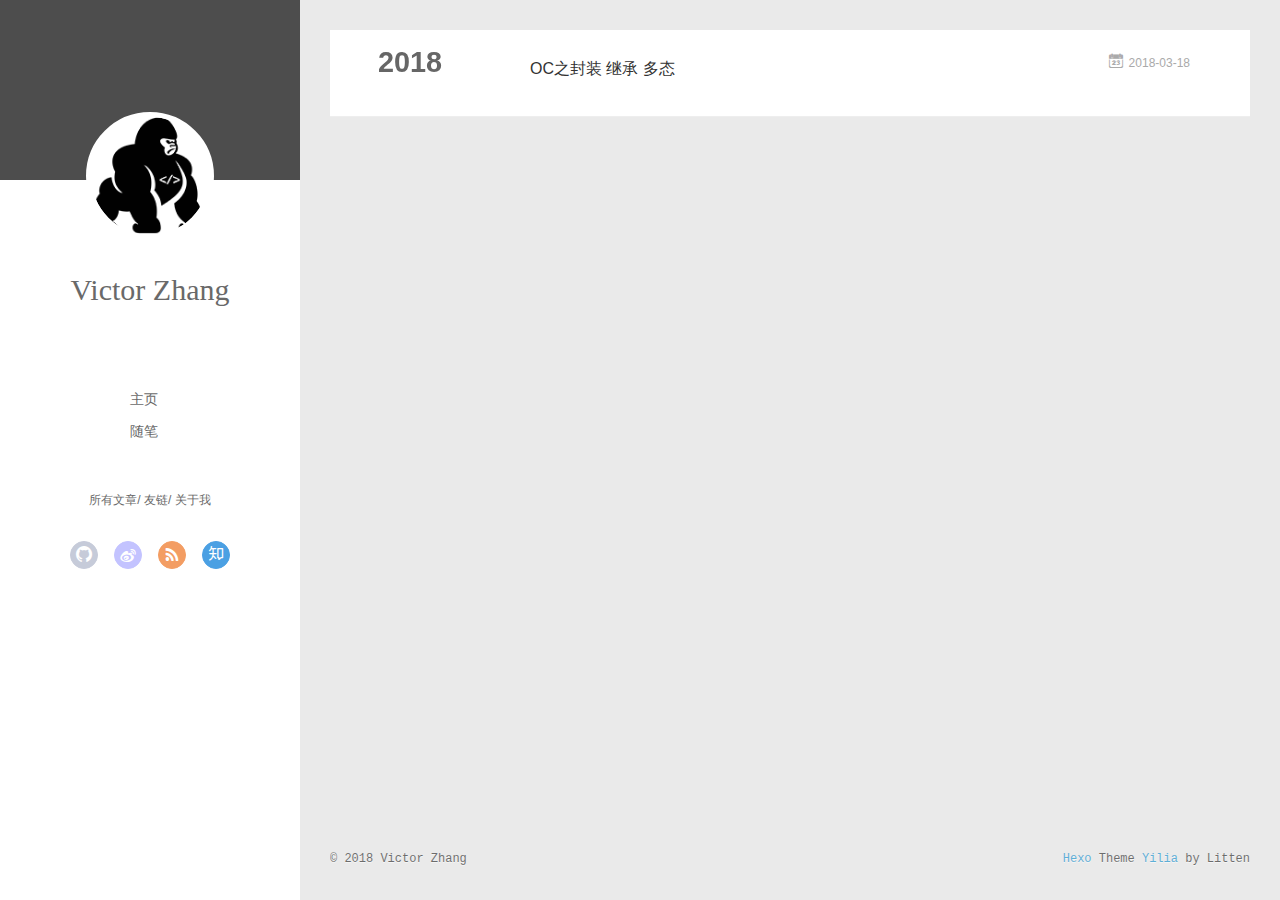
<file: archives/index.html>
<!DOCTYPE html>
<html>
<head>
  <meta charset="utf-8">
  
  <meta name="renderer" content="webkit">
  <meta http-equiv="X-UA-Compatible" content="IE=edge" >
  <link rel="dns-prefetch" href="http://program-ape.space">
  <title>Archives | Program-Ape</title>
  <meta name="viewport" content="width=device-width, initial-scale=1, maximum-scale=1">
  <meta property="og:type" content="website">
<meta property="og:title" content="Program-Ape">
<meta property="og:url" content="http://program-ape.space/archives/index.html">
<meta property="og:site_name" content="Program-Ape">
<meta property="og:locale" content="zh-Hans">
<meta name="twitter:card" content="summary">
<meta name="twitter:title" content="Program-Ape">
  
    <link rel="alternative" href="/atom.xml" title="Program-Ape" type="application/atom+xml">
  
  
    <link rel="icon" href="/img/favicon.png">
  
  <link rel="stylesheet" type="text/css" href="/./main.0cf68a.css">
  <style type="text/css">
  
    #container.show {
      background: linear-gradient(200deg,#a0cfe4,#e8c37e);
    }
  </style>
  

  

</head>

<body>
  <div id="container" q-class="show:isCtnShow">
    <canvas id="anm-canvas" class="anm-canvas"></canvas>
    <div class="left-col" q-class="show:isShow">
      
<div class="overlay" style="background: #4d4d4d"></div>
<div class="intrude-less">
	<header id="header" class="inner">
		<a href="/" class="profilepic">
			<img src="/img/avatar.png" class="js-avatar">
		</a>
		<hgroup>
		  <h1 class="header-author"><a href="/">Victor Zhang</a></h1>
		</hgroup>
		

		<nav class="header-menu">
			<ul>
			
				<li><a href="/">主页</a></li>
	        
				<li><a href="/tags/随笔/">随笔</a></li>
	        
			</ul>
		</nav>
		<nav class="header-smart-menu">
    		
    			
    			<a q-on="click: openSlider(e, 'innerArchive')" href="javascript:void(0)">所有文章</a>
    			
            
    			
    			<a q-on="click: openSlider(e, 'friends')" href="javascript:void(0)">友链</a>
    			
            
    			
    			<a q-on="click: openSlider(e, 'aboutme')" href="javascript:void(0)">关于我</a>
    			
            
		</nav>
		<nav class="header-nav">
			<div class="social">
				
					<a class="github" target="_blank" href="#" title="github"><i class="icon-github"></i></a>
		        
					<a class="weibo" target="_blank" href="#" title="weibo"><i class="icon-weibo"></i></a>
		        
					<a class="rss" target="_blank" href="#" title="rss"><i class="icon-rss"></i></a>
		        
					<a class="zhihu" target="_blank" href="#" title="zhihu"><i class="icon-zhihu"></i></a>
		        
			</div>
		</nav>
	</header>		
</div>

    </div>
    <div class="mid-col" q-class="show:isShow,hide:isShow|isFalse">
      
<nav id="mobile-nav">
  	<div class="overlay js-overlay" style="background: #4d4d4d"></div>
	<div class="btnctn js-mobile-btnctn">
  		<div class="slider-trigger list" q-on="click: openSlider(e)"><i class="icon icon-sort"></i></div>
	</div>
	<div class="intrude-less">
		<header id="header" class="inner">
			<div class="profilepic">
				<img src="/img/avatar.png" class="js-avatar">
			</div>
			<hgroup>
			  <h1 class="header-author js-header-author">Victor Zhang</h1>
			</hgroup>
			
			
			
				
			
				
			
			
			
			<nav class="header-nav">
				<div class="social">
					
						<a class="github" target="_blank" href="#" title="github"><i class="icon-github"></i></a>
			        
						<a class="weibo" target="_blank" href="#" title="weibo"><i class="icon-weibo"></i></a>
			        
						<a class="rss" target="_blank" href="#" title="rss"><i class="icon-rss"></i></a>
			        
						<a class="zhihu" target="_blank" href="#" title="zhihu"><i class="icon-zhihu"></i></a>
			        
				</div>
			</nav>

			<nav class="header-menu js-header-menu">
				<ul style="width: 50%">
				
				
					<li style="width: 50%"><a href="/">主页</a></li>
		        
					<li style="width: 50%"><a href="/tags/随笔/">随笔</a></li>
		        
				</ul>
			</nav>
		</header>				
	</div>
	<div class="mobile-mask" style="display:none" q-show="isShow"></div>
</nav>

      <div id="wrapper" class="body-wrap">
        <div class="menu-l">
          <div class="canvas-wrap">
            <canvas data-colors="#eaeaea" data-sectionHeight="100" data-contentId="js-content" id="myCanvas1" class="anm-canvas"></canvas>
          </div>
          <div id="js-content" class="content-ll">
            
  
  
    
    
      
      
      <section class="archives-wrap">
        <div class="archive-year-wrap">
          <a href="/archives/2018" class="archive-year">2018</a>
        </div>
        <div class="archives">
    
    <article class="archive-article archive-type-post">
  <div class="archive-article-inner">
    <header class="archive-article-header">
      	<div class="article-meta">
	      	<a href="/2018/03/18/OC之封装-继承-多态/" class="archive-article-date">
  	<time datetime="2018-03-18T08:35:19.000Z" itemprop="datePublished"><i class="icon-calendar icon"></i>2018-03-18</time>
</a>
        </div>
    	 
  
    <h1 itemprop="name">
      <a class="archive-article-title" href="/2018/03/18/OC之封装-继承-多态/">OC之封装 继承 多态</a>
    </h1>
  

        <div class="article-info info-on-right">
          
          

        </div>
        <div class="clearfix"></div>
    </header>
  </div>
</article>
  
  
    </div></section>
  

    


          </div>
        </div>
      </div>
      <footer id="footer">
  <div class="outer">
    <div id="footer-info">
    	<div class="footer-left">
    		&copy; 2018 Victor Zhang
    	</div>
      	<div class="footer-right">
      		<a href="http://hexo.io/" target="_blank">Hexo</a>  Theme <a href="https://github.com/litten/hexo-theme-yilia" target="_blank">Yilia</a> by Litten
      	</div>
    </div>
  </div>
</footer>
    </div>
    <script>
	var yiliaConfig = {
		mathjax: false,
		isHome: false,
		isPost: false,
		isArchive: true,
		isTag: false,
		isCategory: false,
		open_in_new: false,
		toc_hide_index: true,
		root: "/",
		innerArchive: true,
		showTags: false
	}
</script>

<script>!function(t){function n(e){if(r[e])return r[e].exports;var i=r[e]={exports:{},id:e,loaded:!1};return t[e].call(i.exports,i,i.exports,n),i.loaded=!0,i.exports}var r={};n.m=t,n.c=r,n.p="./",n(0)}([function(t,n,r){r(195),t.exports=r(191)},function(t,n,r){var e=r(3),i=r(52),o=r(27),u=r(28),c=r(53),f="prototype",a=function(t,n,r){var s,l,h,v,p=t&a.F,d=t&a.G,y=t&a.S,g=t&a.P,b=t&a.B,m=d?e:y?e[n]||(e[n]={}):(e[n]||{})[f],x=d?i:i[n]||(i[n]={}),w=x[f]||(x[f]={});d&&(r=n);for(s in r)l=!p&&m&&void 0!==m[s],h=(l?m:r)[s],v=b&&l?c(h,e):g&&"function"==typeof h?c(Function.call,h):h,m&&u(m,s,h,t&a.U),x[s]!=h&&o(x,s,v),g&&w[s]!=h&&(w[s]=h)};e.core=i,a.F=1,a.G=2,a.S=4,a.P=8,a.B=16,a.W=32,a.U=64,a.R=128,t.exports=a},function(t,n,r){var e=r(6);t.exports=function(t){if(!e(t))throw TypeError(t+" is not an object!");return t}},function(t,n){var r=t.exports="undefined"!=typeof window&&window.Math==Math?window:"undefined"!=typeof self&&self.Math==Math?self:Function("return this")();"number"==typeof __g&&(__g=r)},function(t,n){t.exports=function(t){try{return!!t()}catch(t){return!0}}},function(t,n){var r=t.exports="undefined"!=typeof window&&window.Math==Math?window:"undefined"!=typeof self&&self.Math==Math?self:Function("return this")();"number"==typeof __g&&(__g=r)},function(t,n){t.exports=function(t){return"object"==typeof t?null!==t:"function"==typeof t}},function(t,n,r){var e=r(126)("wks"),i=r(76),o=r(3).Symbol,u="function"==typeof o;(t.exports=function(t){return e[t]||(e[t]=u&&o[t]||(u?o:i)("Symbol."+t))}).store=e},function(t,n){var r={}.hasOwnProperty;t.exports=function(t,n){return r.call(t,n)}},function(t,n,r){var e=r(94),i=r(33);t.exports=function(t){return e(i(t))}},function(t,n,r){t.exports=!r(4)(function(){return 7!=Object.defineProperty({},"a",{get:function(){return 7}}).a})},function(t,n,r){var e=r(2),i=r(167),o=r(50),u=Object.defineProperty;n.f=r(10)?Object.defineProperty:function(t,n,r){if(e(t),n=o(n,!0),e(r),i)try{return u(t,n,r)}catch(t){}if("get"in r||"set"in r)throw TypeError("Accessors not supported!");return"value"in r&&(t[n]=r.value),t}},function(t,n,r){t.exports=!r(18)(function(){return 7!=Object.defineProperty({},"a",{get:function(){return 7}}).a})},function(t,n,r){var e=r(14),i=r(22);t.exports=r(12)?function(t,n,r){return e.f(t,n,i(1,r))}:function(t,n,r){return t[n]=r,t}},function(t,n,r){var e=r(20),i=r(58),o=r(42),u=Object.defineProperty;n.f=r(12)?Object.defineProperty:function(t,n,r){if(e(t),n=o(n,!0),e(r),i)try{return u(t,n,r)}catch(t){}if("get"in r||"set"in r)throw TypeError("Accessors not supported!");return"value"in r&&(t[n]=r.value),t}},function(t,n,r){var e=r(40)("wks"),i=r(23),o=r(5).Symbol,u="function"==typeof o;(t.exports=function(t){return e[t]||(e[t]=u&&o[t]||(u?o:i)("Symbol."+t))}).store=e},function(t,n,r){var e=r(67),i=Math.min;t.exports=function(t){return t>0?i(e(t),9007199254740991):0}},function(t,n,r){var e=r(46);t.exports=function(t){return Object(e(t))}},function(t,n){t.exports=function(t){try{return!!t()}catch(t){return!0}}},function(t,n,r){var e=r(63),i=r(34);t.exports=Object.keys||function(t){return e(t,i)}},function(t,n,r){var e=r(21);t.exports=function(t){if(!e(t))throw TypeError(t+" is not an object!");return t}},function(t,n){t.exports=function(t){return"object"==typeof t?null!==t:"function"==typeof t}},function(t,n){t.exports=function(t,n){return{enumerable:!(1&t),configurable:!(2&t),writable:!(4&t),value:n}}},function(t,n){var r=0,e=Math.random();t.exports=function(t){return"Symbol(".concat(void 0===t?"":t,")_",(++r+e).toString(36))}},function(t,n){var r={}.hasOwnProperty;t.exports=function(t,n){return r.call(t,n)}},function(t,n){var r=t.exports={version:"2.4.0"};"number"==typeof __e&&(__e=r)},function(t,n){t.exports=function(t){if("function"!=typeof t)throw TypeError(t+" is not a function!");return t}},function(t,n,r){var e=r(11),i=r(66);t.exports=r(10)?function(t,n,r){return e.f(t,n,i(1,r))}:function(t,n,r){return t[n]=r,t}},function(t,n,r){var e=r(3),i=r(27),o=r(24),u=r(76)("src"),c="toString",f=Function[c],a=(""+f).split(c);r(52).inspectSource=function(t){return f.call(t)},(t.exports=function(t,n,r,c){var f="function"==typeof r;f&&(o(r,"name")||i(r,"name",n)),t[n]!==r&&(f&&(o(r,u)||i(r,u,t[n]?""+t[n]:a.join(String(n)))),t===e?t[n]=r:c?t[n]?t[n]=r:i(t,n,r):(delete t[n],i(t,n,r)))})(Function.prototype,c,function(){return"function"==typeof this&&this[u]||f.call(this)})},function(t,n,r){var e=r(1),i=r(4),o=r(46),u=function(t,n,r,e){var i=String(o(t)),u="<"+n;return""!==r&&(u+=" "+r+'="'+String(e).replace(/"/g,"&quot;")+'"'),u+">"+i+"</"+n+">"};t.exports=function(t,n){var r={};r[t]=n(u),e(e.P+e.F*i(function(){var n=""[t]('"');return n!==n.toLowerCase()||n.split('"').length>3}),"String",r)}},function(t,n,r){var e=r(115),i=r(46);t.exports=function(t){return e(i(t))}},function(t,n,r){var e=r(116),i=r(66),o=r(30),u=r(50),c=r(24),f=r(167),a=Object.getOwnPropertyDescriptor;n.f=r(10)?a:function(t,n){if(t=o(t),n=u(n,!0),f)try{return a(t,n)}catch(t){}if(c(t,n))return i(!e.f.call(t,n),t[n])}},function(t,n,r){var e=r(24),i=r(17),o=r(145)("IE_PROTO"),u=Object.prototype;t.exports=Object.getPrototypeOf||function(t){return t=i(t),e(t,o)?t[o]:"function"==typeof t.constructor&&t instanceof t.constructor?t.constructor.prototype:t instanceof Object?u:null}},function(t,n){t.exports=function(t){if(void 0==t)throw TypeError("Can't call method on  "+t);return t}},function(t,n){t.exports="constructor,hasOwnProperty,isPrototypeOf,propertyIsEnumerable,toLocaleString,toString,valueOf".split(",")},function(t,n){t.exports={}},function(t,n){t.exports=!0},function(t,n){n.f={}.propertyIsEnumerable},function(t,n,r){var e=r(14).f,i=r(8),o=r(15)("toStringTag");t.exports=function(t,n,r){t&&!i(t=r?t:t.prototype,o)&&e(t,o,{configurable:!0,value:n})}},function(t,n,r){var e=r(40)("keys"),i=r(23);t.exports=function(t){return e[t]||(e[t]=i(t))}},function(t,n,r){var e=r(5),i="__core-js_shared__",o=e[i]||(e[i]={});t.exports=function(t){return o[t]||(o[t]={})}},function(t,n){var r=Math.ceil,e=Math.floor;t.exports=function(t){return isNaN(t=+t)?0:(t>0?e:r)(t)}},function(t,n,r){var e=r(21);t.exports=function(t,n){if(!e(t))return t;var r,i;if(n&&"function"==typeof(r=t.toString)&&!e(i=r.call(t)))return i;if("function"==typeof(r=t.valueOf)&&!e(i=r.call(t)))return i;if(!n&&"function"==typeof(r=t.toString)&&!e(i=r.call(t)))return i;throw TypeError("Can't convert object to primitive value")}},function(t,n,r){var e=r(5),i=r(25),o=r(36),u=r(44),c=r(14).f;t.exports=function(t){var n=i.Symbol||(i.Symbol=o?{}:e.Symbol||{});"_"==t.charAt(0)||t in n||c(n,t,{value:u.f(t)})}},function(t,n,r){n.f=r(15)},function(t,n){var r={}.toString;t.exports=function(t){return r.call(t).slice(8,-1)}},function(t,n){t.exports=function(t){if(void 0==t)throw TypeError("Can't call method on  "+t);return t}},function(t,n,r){var e=r(4);t.exports=function(t,n){return!!t&&e(function(){n?t.call(null,function(){},1):t.call(null)})}},function(t,n,r){var e=r(53),i=r(115),o=r(17),u=r(16),c=r(203);t.exports=function(t,n){var r=1==t,f=2==t,a=3==t,s=4==t,l=6==t,h=5==t||l,v=n||c;return function(n,c,p){for(var d,y,g=o(n),b=i(g),m=e(c,p,3),x=u(b.length),w=0,S=r?v(n,x):f?v(n,0):void 0;x>w;w++)if((h||w in b)&&(d=b[w],y=m(d,w,g),t))if(r)S[w]=y;else if(y)switch(t){case 3:return!0;case 5:return d;case 6:return w;case 2:S.push(d)}else if(s)return!1;return l?-1:a||s?s:S}}},function(t,n,r){var e=r(1),i=r(52),o=r(4);t.exports=function(t,n){var r=(i.Object||{})[t]||Object[t],u={};u[t]=n(r),e(e.S+e.F*o(function(){r(1)}),"Object",u)}},function(t,n,r){var e=r(6);t.exports=function(t,n){if(!e(t))return t;var r,i;if(n&&"function"==typeof(r=t.toString)&&!e(i=r.call(t)))return i;if("function"==typeof(r=t.valueOf)&&!e(i=r.call(t)))return i;if(!n&&"function"==typeof(r=t.toString)&&!e(i=r.call(t)))return i;throw TypeError("Can't convert object to primitive value")}},function(t,n,r){var e=r(5),i=r(25),o=r(91),u=r(13),c="prototype",f=function(t,n,r){var a,s,l,h=t&f.F,v=t&f.G,p=t&f.S,d=t&f.P,y=t&f.B,g=t&f.W,b=v?i:i[n]||(i[n]={}),m=b[c],x=v?e:p?e[n]:(e[n]||{})[c];v&&(r=n);for(a in r)(s=!h&&x&&void 0!==x[a])&&a in b||(l=s?x[a]:r[a],b[a]=v&&"function"!=typeof x[a]?r[a]:y&&s?o(l,e):g&&x[a]==l?function(t){var n=function(n,r,e){if(this instanceof t){switch(arguments.length){case 0:return new t;case 1:return new t(n);case 2:return new t(n,r)}return new t(n,r,e)}return t.apply(this,arguments)};return n[c]=t[c],n}(l):d&&"function"==typeof l?o(Function.call,l):l,d&&((b.virtual||(b.virtual={}))[a]=l,t&f.R&&m&&!m[a]&&u(m,a,l)))};f.F=1,f.G=2,f.S=4,f.P=8,f.B=16,f.W=32,f.U=64,f.R=128,t.exports=f},function(t,n){var r=t.exports={version:"2.4.0"};"number"==typeof __e&&(__e=r)},function(t,n,r){var e=r(26);t.exports=function(t,n,r){if(e(t),void 0===n)return t;switch(r){case 1:return function(r){return t.call(n,r)};case 2:return function(r,e){return t.call(n,r,e)};case 3:return function(r,e,i){return t.call(n,r,e,i)}}return function(){return t.apply(n,arguments)}}},function(t,n,r){var e=r(183),i=r(1),o=r(126)("metadata"),u=o.store||(o.store=new(r(186))),c=function(t,n,r){var i=u.get(t);if(!i){if(!r)return;u.set(t,i=new e)}var o=i.get(n);if(!o){if(!r)return;i.set(n,o=new e)}return o},f=function(t,n,r){var e=c(n,r,!1);return void 0!==e&&e.has(t)},a=function(t,n,r){var e=c(n,r,!1);return void 0===e?void 0:e.get(t)},s=function(t,n,r,e){c(r,e,!0).set(t,n)},l=function(t,n){var r=c(t,n,!1),e=[];return r&&r.forEach(function(t,n){e.push(n)}),e},h=function(t){return void 0===t||"symbol"==typeof t?t:String(t)},v=function(t){i(i.S,"Reflect",t)};t.exports={store:u,map:c,has:f,get:a,set:s,keys:l,key:h,exp:v}},function(t,n,r){"use strict";if(r(10)){var e=r(69),i=r(3),o=r(4),u=r(1),c=r(127),f=r(152),a=r(53),s=r(68),l=r(66),h=r(27),v=r(73),p=r(67),d=r(16),y=r(75),g=r(50),b=r(24),m=r(180),x=r(114),w=r(6),S=r(17),_=r(137),O=r(70),E=r(32),P=r(71).f,j=r(154),F=r(76),M=r(7),A=r(48),N=r(117),T=r(146),I=r(155),k=r(80),L=r(123),R=r(74),C=r(130),D=r(160),U=r(11),W=r(31),G=U.f,B=W.f,V=i.RangeError,z=i.TypeError,q=i.Uint8Array,K="ArrayBuffer",J="Shared"+K,Y="BYTES_PER_ELEMENT",H="prototype",$=Array[H],X=f.ArrayBuffer,Q=f.DataView,Z=A(0),tt=A(2),nt=A(3),rt=A(4),et=A(5),it=A(6),ot=N(!0),ut=N(!1),ct=I.values,ft=I.keys,at=I.entries,st=$.lastIndexOf,lt=$.reduce,ht=$.reduceRight,vt=$.join,pt=$.sort,dt=$.slice,yt=$.toString,gt=$.toLocaleString,bt=M("iterator"),mt=M("toStringTag"),xt=F("typed_constructor"),wt=F("def_constructor"),St=c.CONSTR,_t=c.TYPED,Ot=c.VIEW,Et="Wrong length!",Pt=A(1,function(t,n){return Tt(T(t,t[wt]),n)}),jt=o(function(){return 1===new q(new Uint16Array([1]).buffer)[0]}),Ft=!!q&&!!q[H].set&&o(function(){new q(1).set({})}),Mt=function(t,n){if(void 0===t)throw z(Et);var r=+t,e=d(t);if(n&&!m(r,e))throw V(Et);return e},At=function(t,n){var r=p(t);if(r<0||r%n)throw V("Wrong offset!");return r},Nt=function(t){if(w(t)&&_t in t)return t;throw z(t+" is not a typed array!")},Tt=function(t,n){if(!(w(t)&&xt in t))throw z("It is not a typed array constructor!");return new t(n)},It=function(t,n){return kt(T(t,t[wt]),n)},kt=function(t,n){for(var r=0,e=n.length,i=Tt(t,e);e>r;)i[r]=n[r++];return i},Lt=function(t,n,r){G(t,n,{get:function(){return this._d[r]}})},Rt=function(t){var n,r,e,i,o,u,c=S(t),f=arguments.length,s=f>1?arguments[1]:void 0,l=void 0!==s,h=j(c);if(void 0!=h&&!_(h)){for(u=h.call(c),e=[],n=0;!(o=u.next()).done;n++)e.push(o.value);c=e}for(l&&f>2&&(s=a(s,arguments[2],2)),n=0,r=d(c.length),i=Tt(this,r);r>n;n++)i[n]=l?s(c[n],n):c[n];return i},Ct=function(){for(var t=0,n=arguments.length,r=Tt(this,n);n>t;)r[t]=arguments[t++];return r},Dt=!!q&&o(function(){gt.call(new q(1))}),Ut=function(){return gt.apply(Dt?dt.call(Nt(this)):Nt(this),arguments)},Wt={copyWithin:function(t,n){return D.call(Nt(this),t,n,arguments.length>2?arguments[2]:void 0)},every:function(t){return rt(Nt(this),t,arguments.length>1?arguments[1]:void 0)},fill:function(t){return C.apply(Nt(this),arguments)},filter:function(t){return It(this,tt(Nt(this),t,arguments.length>1?arguments[1]:void 0))},find:function(t){return et(Nt(this),t,arguments.length>1?arguments[1]:void 0)},findIndex:function(t){return it(Nt(this),t,arguments.length>1?arguments[1]:void 0)},forEach:function(t){Z(Nt(this),t,arguments.length>1?arguments[1]:void 0)},indexOf:function(t){return ut(Nt(this),t,arguments.length>1?arguments[1]:void 0)},includes:function(t){return ot(Nt(this),t,arguments.length>1?arguments[1]:void 0)},join:function(t){return vt.apply(Nt(this),arguments)},lastIndexOf:function(t){return st.apply(Nt(this),arguments)},map:function(t){return Pt(Nt(this),t,arguments.length>1?arguments[1]:void 0)},reduce:function(t){return lt.apply(Nt(this),arguments)},reduceRight:function(t){return ht.apply(Nt(this),arguments)},reverse:function(){for(var t,n=this,r=Nt(n).length,e=Math.floor(r/2),i=0;i<e;)t=n[i],n[i++]=n[--r],n[r]=t;return n},some:function(t){return nt(Nt(this),t,arguments.length>1?arguments[1]:void 0)},sort:function(t){return pt.call(Nt(this),t)},subarray:function(t,n){var r=Nt(this),e=r.length,i=y(t,e);return new(T(r,r[wt]))(r.buffer,r.byteOffset+i*r.BYTES_PER_ELEMENT,d((void 0===n?e:y(n,e))-i))}},Gt=function(t,n){return It(this,dt.call(Nt(this),t,n))},Bt=function(t){Nt(this);var n=At(arguments[1],1),r=this.length,e=S(t),i=d(e.length),o=0;if(i+n>r)throw V(Et);for(;o<i;)this[n+o]=e[o++]},Vt={entries:function(){return at.call(Nt(this))},keys:function(){return ft.call(Nt(this))},values:function(){return ct.call(Nt(this))}},zt=function(t,n){return w(t)&&t[_t]&&"symbol"!=typeof n&&n in t&&String(+n)==String(n)},qt=function(t,n){return zt(t,n=g(n,!0))?l(2,t[n]):B(t,n)},Kt=function(t,n,r){return!(zt(t,n=g(n,!0))&&w(r)&&b(r,"value"))||b(r,"get")||b(r,"set")||r.configurable||b(r,"writable")&&!r.writable||b(r,"enumerable")&&!r.enumerable?G(t,n,r):(t[n]=r.value,t)};St||(W.f=qt,U.f=Kt),u(u.S+u.F*!St,"Object",{getOwnPropertyDescriptor:qt,defineProperty:Kt}),o(function(){yt.call({})})&&(yt=gt=function(){return vt.call(this)});var Jt=v({},Wt);v(Jt,Vt),h(Jt,bt,Vt.values),v(Jt,{slice:Gt,set:Bt,constructor:function(){},toString:yt,toLocaleString:Ut}),Lt(Jt,"buffer","b"),Lt(Jt,"byteOffset","o"),Lt(Jt,"byteLength","l"),Lt(Jt,"length","e"),G(Jt,mt,{get:function(){return this[_t]}}),t.exports=function(t,n,r,f){f=!!f;var a=t+(f?"Clamped":"")+"Array",l="Uint8Array"!=a,v="get"+t,p="set"+t,y=i[a],g=y||{},b=y&&E(y),m=!y||!c.ABV,S={},_=y&&y[H],j=function(t,r){var e=t._d;return e.v[v](r*n+e.o,jt)},F=function(t,r,e){var i=t._d;f&&(e=(e=Math.round(e))<0?0:e>255?255:255&e),i.v[p](r*n+i.o,e,jt)},M=function(t,n){G(t,n,{get:function(){return j(this,n)},set:function(t){return F(this,n,t)},enumerable:!0})};m?(y=r(function(t,r,e,i){s(t,y,a,"_d");var o,u,c,f,l=0,v=0;if(w(r)){if(!(r instanceof X||(f=x(r))==K||f==J))return _t in r?kt(y,r):Rt.call(y,r);o=r,v=At(e,n);var p=r.byteLength;if(void 0===i){if(p%n)throw V(Et);if((u=p-v)<0)throw V(Et)}else if((u=d(i)*n)+v>p)throw V(Et);c=u/n}else c=Mt(r,!0),u=c*n,o=new X(u);for(h(t,"_d",{b:o,o:v,l:u,e:c,v:new Q(o)});l<c;)M(t,l++)}),_=y[H]=O(Jt),h(_,"constructor",y)):L(function(t){new y(null),new y(t)},!0)||(y=r(function(t,r,e,i){s(t,y,a);var o;return w(r)?r instanceof X||(o=x(r))==K||o==J?void 0!==i?new g(r,At(e,n),i):void 0!==e?new g(r,At(e,n)):new g(r):_t in r?kt(y,r):Rt.call(y,r):new g(Mt(r,l))}),Z(b!==Function.prototype?P(g).concat(P(b)):P(g),function(t){t in y||h(y,t,g[t])}),y[H]=_,e||(_.constructor=y));var A=_[bt],N=!!A&&("values"==A.name||void 0==A.name),T=Vt.values;h(y,xt,!0),h(_,_t,a),h(_,Ot,!0),h(_,wt,y),(f?new y(1)[mt]==a:mt in _)||G(_,mt,{get:function(){return a}}),S[a]=y,u(u.G+u.W+u.F*(y!=g),S),u(u.S,a,{BYTES_PER_ELEMENT:n,from:Rt,of:Ct}),Y in _||h(_,Y,n),u(u.P,a,Wt),R(a),u(u.P+u.F*Ft,a,{set:Bt}),u(u.P+u.F*!N,a,Vt),u(u.P+u.F*(_.toString!=yt),a,{toString:yt}),u(u.P+u.F*o(function(){new y(1).slice()}),a,{slice:Gt}),u(u.P+u.F*(o(function(){return[1,2].toLocaleString()!=new y([1,2]).toLocaleString()})||!o(function(){_.toLocaleString.call([1,2])})),a,{toLocaleString:Ut}),k[a]=N?A:T,e||N||h(_,bt,T)}}else t.exports=function(){}},function(t,n){var r={}.toString;t.exports=function(t){return r.call(t).slice(8,-1)}},function(t,n,r){var e=r(21),i=r(5).document,o=e(i)&&e(i.createElement);t.exports=function(t){return o?i.createElement(t):{}}},function(t,n,r){t.exports=!r(12)&&!r(18)(function(){return 7!=Object.defineProperty(r(57)("div"),"a",{get:function(){return 7}}).a})},function(t,n,r){"use strict";var e=r(36),i=r(51),o=r(64),u=r(13),c=r(8),f=r(35),a=r(96),s=r(38),l=r(103),h=r(15)("iterator"),v=!([].keys&&"next"in[].keys()),p="keys",d="values",y=function(){return this};t.exports=function(t,n,r,g,b,m,x){a(r,n,g);var w,S,_,O=function(t){if(!v&&t in F)return F[t];switch(t){case p:case d:return function(){return new r(this,t)}}return function(){return new r(this,t)}},E=n+" Iterator",P=b==d,j=!1,F=t.prototype,M=F[h]||F["@@iterator"]||b&&F[b],A=M||O(b),N=b?P?O("entries"):A:void 0,T="Array"==n?F.entries||M:M;if(T&&(_=l(T.call(new t)))!==Object.prototype&&(s(_,E,!0),e||c(_,h)||u(_,h,y)),P&&M&&M.name!==d&&(j=!0,A=function(){return M.call(this)}),e&&!x||!v&&!j&&F[h]||u(F,h,A),f[n]=A,f[E]=y,b)if(w={values:P?A:O(d),keys:m?A:O(p),entries:N},x)for(S in w)S in F||o(F,S,w[S]);else i(i.P+i.F*(v||j),n,w);return w}},function(t,n,r){var e=r(20),i=r(100),o=r(34),u=r(39)("IE_PROTO"),c=function(){},f="prototype",a=function(){var t,n=r(57)("iframe"),e=o.length;for(n.style.display="none",r(93).appendChild(n),n.src="javascript:",t=n.contentWindow.document,t.open(),t.write("<script>document.F=Object<\/script>"),t.close(),a=t.F;e--;)delete a[f][o[e]];return a()};t.exports=Object.create||function(t,n){var r;return null!==t?(c[f]=e(t),r=new c,c[f]=null,r[u]=t):r=a(),void 0===n?r:i(r,n)}},function(t,n,r){var e=r(63),i=r(34).concat("length","prototype");n.f=Object.getOwnPropertyNames||function(t){return e(t,i)}},function(t,n){n.f=Object.getOwnPropertySymbols},function(t,n,r){var e=r(8),i=r(9),o=r(90)(!1),u=r(39)("IE_PROTO");t.exports=function(t,n){var r,c=i(t),f=0,a=[];for(r in c)r!=u&&e(c,r)&&a.push(r);for(;n.length>f;)e(c,r=n[f++])&&(~o(a,r)||a.push(r));return a}},function(t,n,r){t.exports=r(13)},function(t,n,r){var e=r(76)("meta"),i=r(6),o=r(24),u=r(11).f,c=0,f=Object.isExtensible||function(){return!0},a=!r(4)(function(){return f(Object.preventExtensions({}))}),s=function(t){u(t,e,{value:{i:"O"+ ++c,w:{}}})},l=function(t,n){if(!i(t))return"symbol"==typeof t?t:("string"==typeof t?"S":"P")+t;if(!o(t,e)){if(!f(t))return"F";if(!n)return"E";s(t)}return t[e].i},h=function(t,n){if(!o(t,e)){if(!f(t))return!0;if(!n)return!1;s(t)}return t[e].w},v=function(t){return a&&p.NEED&&f(t)&&!o(t,e)&&s(t),t},p=t.exports={KEY:e,NEED:!1,fastKey:l,getWeak:h,onFreeze:v}},function(t,n){t.exports=function(t,n){return{enumerable:!(1&t),configurable:!(2&t),writable:!(4&t),value:n}}},function(t,n){var r=Math.ceil,e=Math.floor;t.exports=function(t){return isNaN(t=+t)?0:(t>0?e:r)(t)}},function(t,n){t.exports=function(t,n,r,e){if(!(t instanceof n)||void 0!==e&&e in t)throw TypeError(r+": incorrect invocation!");return t}},function(t,n){t.exports=!1},function(t,n,r){var e=r(2),i=r(173),o=r(133),u=r(145)("IE_PROTO"),c=function(){},f="prototype",a=function(){var t,n=r(132)("iframe"),e=o.length;for(n.style.display="none",r(135).appendChild(n),n.src="javascript:",t=n.contentWindow.document,t.open(),t.write("<script>document.F=Object<\/script>"),t.close(),a=t.F;e--;)delete a[f][o[e]];return a()};t.exports=Object.create||function(t,n){var r;return null!==t?(c[f]=e(t),r=new c,c[f]=null,r[u]=t):r=a(),void 0===n?r:i(r,n)}},function(t,n,r){var e=r(175),i=r(133).concat("length","prototype");n.f=Object.getOwnPropertyNames||function(t){return e(t,i)}},function(t,n,r){var e=r(175),i=r(133);t.exports=Object.keys||function(t){return e(t,i)}},function(t,n,r){var e=r(28);t.exports=function(t,n,r){for(var i in n)e(t,i,n[i],r);return t}},function(t,n,r){"use strict";var e=r(3),i=r(11),o=r(10),u=r(7)("species");t.exports=function(t){var n=e[t];o&&n&&!n[u]&&i.f(n,u,{configurable:!0,get:function(){return this}})}},function(t,n,r){var e=r(67),i=Math.max,o=Math.min;t.exports=function(t,n){return t=e(t),t<0?i(t+n,0):o(t,n)}},function(t,n){var r=0,e=Math.random();t.exports=function(t){return"Symbol(".concat(void 0===t?"":t,")_",(++r+e).toString(36))}},function(t,n,r){var e=r(33);t.exports=function(t){return Object(e(t))}},function(t,n,r){var e=r(7)("unscopables"),i=Array.prototype;void 0==i[e]&&r(27)(i,e,{}),t.exports=function(t){i[e][t]=!0}},function(t,n,r){var e=r(53),i=r(169),o=r(137),u=r(2),c=r(16),f=r(154),a={},s={},n=t.exports=function(t,n,r,l,h){var v,p,d,y,g=h?function(){return t}:f(t),b=e(r,l,n?2:1),m=0;if("function"!=typeof g)throw TypeError(t+" is not iterable!");if(o(g)){for(v=c(t.length);v>m;m++)if((y=n?b(u(p=t[m])[0],p[1]):b(t[m]))===a||y===s)return y}else for(d=g.call(t);!(p=d.next()).done;)if((y=i(d,b,p.value,n))===a||y===s)return y};n.BREAK=a,n.RETURN=s},function(t,n){t.exports={}},function(t,n,r){var e=r(11).f,i=r(24),o=r(7)("toStringTag");t.exports=function(t,n,r){t&&!i(t=r?t:t.prototype,o)&&e(t,o,{configurable:!0,value:n})}},function(t,n,r){var e=r(1),i=r(46),o=r(4),u=r(150),c="["+u+"]",f="​",a=RegExp("^"+c+c+"*"),s=RegExp(c+c+"*$"),l=function(t,n,r){var i={},c=o(function(){return!!u[t]()||f[t]()!=f}),a=i[t]=c?n(h):u[t];r&&(i[r]=a),e(e.P+e.F*c,"String",i)},h=l.trim=function(t,n){return t=String(i(t)),1&n&&(t=t.replace(a,"")),2&n&&(t=t.replace(s,"")),t};t.exports=l},function(t,n,r){t.exports={default:r(86),__esModule:!0}},function(t,n,r){t.exports={default:r(87),__esModule:!0}},function(t,n,r){"use strict";function e(t){return t&&t.__esModule?t:{default:t}}n.__esModule=!0;var i=r(84),o=e(i),u=r(83),c=e(u),f="function"==typeof c.default&&"symbol"==typeof o.default?function(t){return typeof t}:function(t){return t&&"function"==typeof c.default&&t.constructor===c.default&&t!==c.default.prototype?"symbol":typeof t};n.default="function"==typeof c.default&&"symbol"===f(o.default)?function(t){return void 0===t?"undefined":f(t)}:function(t){return t&&"function"==typeof c.default&&t.constructor===c.default&&t!==c.default.prototype?"symbol":void 0===t?"undefined":f(t)}},function(t,n,r){r(110),r(108),r(111),r(112),t.exports=r(25).Symbol},function(t,n,r){r(109),r(113),t.exports=r(44).f("iterator")},function(t,n){t.exports=function(t){if("function"!=typeof t)throw TypeError(t+" is not a function!");return t}},function(t,n){t.exports=function(){}},function(t,n,r){var e=r(9),i=r(106),o=r(105);t.exports=function(t){return function(n,r,u){var c,f=e(n),a=i(f.length),s=o(u,a);if(t&&r!=r){for(;a>s;)if((c=f[s++])!=c)return!0}else for(;a>s;s++)if((t||s in f)&&f[s]===r)return t||s||0;return!t&&-1}}},function(t,n,r){var e=r(88);t.exports=function(t,n,r){if(e(t),void 0===n)return t;switch(r){case 1:return function(r){return t.call(n,r)};case 2:return function(r,e){return t.call(n,r,e)};case 3:return function(r,e,i){return t.call(n,r,e,i)}}return function(){return t.apply(n,arguments)}}},function(t,n,r){var e=r(19),i=r(62),o=r(37);t.exports=function(t){var n=e(t),r=i.f;if(r)for(var u,c=r(t),f=o.f,a=0;c.length>a;)f.call(t,u=c[a++])&&n.push(u);return n}},function(t,n,r){t.exports=r(5).document&&document.documentElement},function(t,n,r){var e=r(56);t.exports=Object("z").propertyIsEnumerable(0)?Object:function(t){return"String"==e(t)?t.split(""):Object(t)}},function(t,n,r){var e=r(56);t.exports=Array.isArray||function(t){return"Array"==e(t)}},function(t,n,r){"use strict";var e=r(60),i=r(22),o=r(38),u={};r(13)(u,r(15)("iterator"),function(){return this}),t.exports=function(t,n,r){t.prototype=e(u,{next:i(1,r)}),o(t,n+" Iterator")}},function(t,n){t.exports=function(t,n){return{value:n,done:!!t}}},function(t,n,r){var e=r(19),i=r(9);t.exports=function(t,n){for(var r,o=i(t),u=e(o),c=u.length,f=0;c>f;)if(o[r=u[f++]]===n)return r}},function(t,n,r){var e=r(23)("meta"),i=r(21),o=r(8),u=r(14).f,c=0,f=Object.isExtensible||function(){return!0},a=!r(18)(function(){return f(Object.preventExtensions({}))}),s=function(t){u(t,e,{value:{i:"O"+ ++c,w:{}}})},l=function(t,n){if(!i(t))return"symbol"==typeof t?t:("string"==typeof t?"S":"P")+t;if(!o(t,e)){if(!f(t))return"F";if(!n)return"E";s(t)}return t[e].i},h=function(t,n){if(!o(t,e)){if(!f(t))return!0;if(!n)return!1;s(t)}return t[e].w},v=function(t){return a&&p.NEED&&f(t)&&!o(t,e)&&s(t),t},p=t.exports={KEY:e,NEED:!1,fastKey:l,getWeak:h,onFreeze:v}},function(t,n,r){var e=r(14),i=r(20),o=r(19);t.exports=r(12)?Object.defineProperties:function(t,n){i(t);for(var r,u=o(n),c=u.length,f=0;c>f;)e.f(t,r=u[f++],n[r]);return t}},function(t,n,r){var e=r(37),i=r(22),o=r(9),u=r(42),c=r(8),f=r(58),a=Object.getOwnPropertyDescriptor;n.f=r(12)?a:function(t,n){if(t=o(t),n=u(n,!0),f)try{return a(t,n)}catch(t){}if(c(t,n))return i(!e.f.call(t,n),t[n])}},function(t,n,r){var e=r(9),i=r(61).f,o={}.toString,u="object"==typeof window&&window&&Object.getOwnPropertyNames?Object.getOwnPropertyNames(window):[],c=function(t){try{return i(t)}catch(t){return u.slice()}};t.exports.f=function(t){return u&&"[object Window]"==o.call(t)?c(t):i(e(t))}},function(t,n,r){var e=r(8),i=r(77),o=r(39)("IE_PROTO"),u=Object.prototype;t.exports=Object.getPrototypeOf||function(t){return t=i(t),e(t,o)?t[o]:"function"==typeof t.constructor&&t instanceof t.constructor?t.constructor.prototype:t instanceof Object?u:null}},function(t,n,r){var e=r(41),i=r(33);t.exports=function(t){return function(n,r){var o,u,c=String(i(n)),f=e(r),a=c.length;return f<0||f>=a?t?"":void 0:(o=c.charCodeAt(f),o<55296||o>56319||f+1===a||(u=c.charCodeAt(f+1))<56320||u>57343?t?c.charAt(f):o:t?c.slice(f,f+2):u-56320+(o-55296<<10)+65536)}}},function(t,n,r){var e=r(41),i=Math.max,o=Math.min;t.exports=function(t,n){return t=e(t),t<0?i(t+n,0):o(t,n)}},function(t,n,r){var e=r(41),i=Math.min;t.exports=function(t){return t>0?i(e(t),9007199254740991):0}},function(t,n,r){"use strict";var e=r(89),i=r(97),o=r(35),u=r(9);t.exports=r(59)(Array,"Array",function(t,n){this._t=u(t),this._i=0,this._k=n},function(){var t=this._t,n=this._k,r=this._i++;return!t||r>=t.length?(this._t=void 0,i(1)):"keys"==n?i(0,r):"values"==n?i(0,t[r]):i(0,[r,t[r]])},"values"),o.Arguments=o.Array,e("keys"),e("values"),e("entries")},function(t,n){},function(t,n,r){"use strict";var e=r(104)(!0);r(59)(String,"String",function(t){this._t=String(t),this._i=0},function(){var t,n=this._t,r=this._i;return r>=n.length?{value:void 0,done:!0}:(t=e(n,r),this._i+=t.length,{value:t,done:!1})})},function(t,n,r){"use strict";var e=r(5),i=r(8),o=r(12),u=r(51),c=r(64),f=r(99).KEY,a=r(18),s=r(40),l=r(38),h=r(23),v=r(15),p=r(44),d=r(43),y=r(98),g=r(92),b=r(95),m=r(20),x=r(9),w=r(42),S=r(22),_=r(60),O=r(102),E=r(101),P=r(14),j=r(19),F=E.f,M=P.f,A=O.f,N=e.Symbol,T=e.JSON,I=T&&T.stringify,k="prototype",L=v("_hidden"),R=v("toPrimitive"),C={}.propertyIsEnumerable,D=s("symbol-registry"),U=s("symbols"),W=s("op-symbols"),G=Object[k],B="function"==typeof N,V=e.QObject,z=!V||!V[k]||!V[k].findChild,q=o&&a(function(){return 7!=_(M({},"a",{get:function(){return M(this,"a",{value:7}).a}})).a})?function(t,n,r){var e=F(G,n);e&&delete G[n],M(t,n,r),e&&t!==G&&M(G,n,e)}:M,K=function(t){var n=U[t]=_(N[k]);return n._k=t,n},J=B&&"symbol"==typeof N.iterator?function(t){return"symbol"==typeof t}:function(t){return t instanceof N},Y=function(t,n,r){return t===G&&Y(W,n,r),m(t),n=w(n,!0),m(r),i(U,n)?(r.enumerable?(i(t,L)&&t[L][n]&&(t[L][n]=!1),r=_(r,{enumerable:S(0,!1)})):(i(t,L)||M(t,L,S(1,{})),t[L][n]=!0),q(t,n,r)):M(t,n,r)},H=function(t,n){m(t);for(var r,e=g(n=x(n)),i=0,o=e.length;o>i;)Y(t,r=e[i++],n[r]);return t},$=function(t,n){return void 0===n?_(t):H(_(t),n)},X=function(t){var n=C.call(this,t=w(t,!0));return!(this===G&&i(U,t)&&!i(W,t))&&(!(n||!i(this,t)||!i(U,t)||i(this,L)&&this[L][t])||n)},Q=function(t,n){if(t=x(t),n=w(n,!0),t!==G||!i(U,n)||i(W,n)){var r=F(t,n);return!r||!i(U,n)||i(t,L)&&t[L][n]||(r.enumerable=!0),r}},Z=function(t){for(var n,r=A(x(t)),e=[],o=0;r.length>o;)i(U,n=r[o++])||n==L||n==f||e.push(n);return e},tt=function(t){for(var n,r=t===G,e=A(r?W:x(t)),o=[],u=0;e.length>u;)!i(U,n=e[u++])||r&&!i(G,n)||o.push(U[n]);return o};B||(N=function(){if(this instanceof N)throw TypeError("Symbol is not a constructor!");var t=h(arguments.length>0?arguments[0]:void 0),n=function(r){this===G&&n.call(W,r),i(this,L)&&i(this[L],t)&&(this[L][t]=!1),q(this,t,S(1,r))};return o&&z&&q(G,t,{configurable:!0,set:n}),K(t)},c(N[k],"toString",function(){return this._k}),E.f=Q,P.f=Y,r(61).f=O.f=Z,r(37).f=X,r(62).f=tt,o&&!r(36)&&c(G,"propertyIsEnumerable",X,!0),p.f=function(t){return K(v(t))}),u(u.G+u.W+u.F*!B,{Symbol:N});for(var nt="hasInstance,isConcatSpreadable,iterator,match,replace,search,species,split,toPrimitive,toStringTag,unscopables".split(","),rt=0;nt.length>rt;)v(nt[rt++]);for(var nt=j(v.store),rt=0;nt.length>rt;)d(nt[rt++]);u(u.S+u.F*!B,"Symbol",{for:function(t){return i(D,t+="")?D[t]:D[t]=N(t)},keyFor:function(t){if(J(t))return y(D,t);throw TypeError(t+" is not a symbol!")},useSetter:function(){z=!0},useSimple:function(){z=!1}}),u(u.S+u.F*!B,"Object",{create:$,defineProperty:Y,defineProperties:H,getOwnPropertyDescriptor:Q,getOwnPropertyNames:Z,getOwnPropertySymbols:tt}),T&&u(u.S+u.F*(!B||a(function(){var t=N();return"[null]"!=I([t])||"{}"!=I({a:t})||"{}"!=I(Object(t))})),"JSON",{stringify:function(t){if(void 0!==t&&!J(t)){for(var n,r,e=[t],i=1;arguments.length>i;)e.push(arguments[i++]);return n=e[1],"function"==typeof n&&(r=n),!r&&b(n)||(n=function(t,n){if(r&&(n=r.call(this,t,n)),!J(n))return n}),e[1]=n,I.apply(T,e)}}}),N[k][R]||r(13)(N[k],R,N[k].valueOf),l(N,"Symbol"),l(Math,"Math",!0),l(e.JSON,"JSON",!0)},function(t,n,r){r(43)("asyncIterator")},function(t,n,r){r(43)("observable")},function(t,n,r){r(107);for(var e=r(5),i=r(13),o=r(35),u=r(15)("toStringTag"),c=["NodeList","DOMTokenList","MediaList","StyleSheetList","CSSRuleList"],f=0;f<5;f++){var a=c[f],s=e[a],l=s&&s.prototype;l&&!l[u]&&i(l,u,a),o[a]=o.Array}},function(t,n,r){var e=r(45),i=r(7)("toStringTag"),o="Arguments"==e(function(){return arguments}()),u=function(t,n){try{return t[n]}catch(t){}};t.exports=function(t){var n,r,c;return void 0===t?"Undefined":null===t?"Null":"string"==typeof(r=u(n=Object(t),i))?r:o?e(n):"Object"==(c=e(n))&&"function"==typeof n.callee?"Arguments":c}},function(t,n,r){var e=r(45);t.exports=Object("z").propertyIsEnumerable(0)?Object:function(t){return"String"==e(t)?t.split(""):Object(t)}},function(t,n){n.f={}.propertyIsEnumerable},function(t,n,r){var e=r(30),i=r(16),o=r(75);t.exports=function(t){return function(n,r,u){var c,f=e(n),a=i(f.length),s=o(u,a);if(t&&r!=r){for(;a>s;)if((c=f[s++])!=c)return!0}else for(;a>s;s++)if((t||s in f)&&f[s]===r)return t||s||0;return!t&&-1}}},function(t,n,r){"use strict";var e=r(3),i=r(1),o=r(28),u=r(73),c=r(65),f=r(79),a=r(68),s=r(6),l=r(4),h=r(123),v=r(81),p=r(136);t.exports=function(t,n,r,d,y,g){var b=e[t],m=b,x=y?"set":"add",w=m&&m.prototype,S={},_=function(t){var n=w[t];o(w,t,"delete"==t?function(t){return!(g&&!s(t))&&n.call(this,0===t?0:t)}:"has"==t?function(t){return!(g&&!s(t))&&n.call(this,0===t?0:t)}:"get"==t?function(t){return g&&!s(t)?void 0:n.call(this,0===t?0:t)}:"add"==t?function(t){return n.call(this,0===t?0:t),this}:function(t,r){return n.call(this,0===t?0:t,r),this})};if("function"==typeof m&&(g||w.forEach&&!l(function(){(new m).entries().next()}))){var O=new m,E=O[x](g?{}:-0,1)!=O,P=l(function(){O.has(1)}),j=h(function(t){new m(t)}),F=!g&&l(function(){for(var t=new m,n=5;n--;)t[x](n,n);return!t.has(-0)});j||(m=n(function(n,r){a(n,m,t);var e=p(new b,n,m);return void 0!=r&&f(r,y,e[x],e),e}),m.prototype=w,w.constructor=m),(P||F)&&(_("delete"),_("has"),y&&_("get")),(F||E)&&_(x),g&&w.clear&&delete w.clear}else m=d.getConstructor(n,t,y,x),u(m.prototype,r),c.NEED=!0;return v(m,t),S[t]=m,i(i.G+i.W+i.F*(m!=b),S),g||d.setStrong(m,t,y),m}},function(t,n,r){"use strict";var e=r(27),i=r(28),o=r(4),u=r(46),c=r(7);t.exports=function(t,n,r){var f=c(t),a=r(u,f,""[t]),s=a[0],l=a[1];o(function(){var n={};return n[f]=function(){return 7},7!=""[t](n)})&&(i(String.prototype,t,s),e(RegExp.prototype,f,2==n?function(t,n){return l.call(t,this,n)}:function(t){return l.call(t,this)}))}
},function(t,n,r){"use strict";var e=r(2);t.exports=function(){var t=e(this),n="";return t.global&&(n+="g"),t.ignoreCase&&(n+="i"),t.multiline&&(n+="m"),t.unicode&&(n+="u"),t.sticky&&(n+="y"),n}},function(t,n){t.exports=function(t,n,r){var e=void 0===r;switch(n.length){case 0:return e?t():t.call(r);case 1:return e?t(n[0]):t.call(r,n[0]);case 2:return e?t(n[0],n[1]):t.call(r,n[0],n[1]);case 3:return e?t(n[0],n[1],n[2]):t.call(r,n[0],n[1],n[2]);case 4:return e?t(n[0],n[1],n[2],n[3]):t.call(r,n[0],n[1],n[2],n[3])}return t.apply(r,n)}},function(t,n,r){var e=r(6),i=r(45),o=r(7)("match");t.exports=function(t){var n;return e(t)&&(void 0!==(n=t[o])?!!n:"RegExp"==i(t))}},function(t,n,r){var e=r(7)("iterator"),i=!1;try{var o=[7][e]();o.return=function(){i=!0},Array.from(o,function(){throw 2})}catch(t){}t.exports=function(t,n){if(!n&&!i)return!1;var r=!1;try{var o=[7],u=o[e]();u.next=function(){return{done:r=!0}},o[e]=function(){return u},t(o)}catch(t){}return r}},function(t,n,r){t.exports=r(69)||!r(4)(function(){var t=Math.random();__defineSetter__.call(null,t,function(){}),delete r(3)[t]})},function(t,n){n.f=Object.getOwnPropertySymbols},function(t,n,r){var e=r(3),i="__core-js_shared__",o=e[i]||(e[i]={});t.exports=function(t){return o[t]||(o[t]={})}},function(t,n,r){for(var e,i=r(3),o=r(27),u=r(76),c=u("typed_array"),f=u("view"),a=!(!i.ArrayBuffer||!i.DataView),s=a,l=0,h="Int8Array,Uint8Array,Uint8ClampedArray,Int16Array,Uint16Array,Int32Array,Uint32Array,Float32Array,Float64Array".split(",");l<9;)(e=i[h[l++]])?(o(e.prototype,c,!0),o(e.prototype,f,!0)):s=!1;t.exports={ABV:a,CONSTR:s,TYPED:c,VIEW:f}},function(t,n){"use strict";var r={versions:function(){var t=window.navigator.userAgent;return{trident:t.indexOf("Trident")>-1,presto:t.indexOf("Presto")>-1,webKit:t.indexOf("AppleWebKit")>-1,gecko:t.indexOf("Gecko")>-1&&-1==t.indexOf("KHTML"),mobile:!!t.match(/AppleWebKit.*Mobile.*/),ios:!!t.match(/\(i[^;]+;( U;)? CPU.+Mac OS X/),android:t.indexOf("Android")>-1||t.indexOf("Linux")>-1,iPhone:t.indexOf("iPhone")>-1||t.indexOf("Mac")>-1,iPad:t.indexOf("iPad")>-1,webApp:-1==t.indexOf("Safari"),weixin:-1==t.indexOf("MicroMessenger")}}()};t.exports=r},function(t,n,r){"use strict";var e=r(85),i=function(t){return t&&t.__esModule?t:{default:t}}(e),o=function(){function t(t,n,e){return n||e?String.fromCharCode(n||e):r[t]||t}function n(t){return e[t]}var r={"&quot;":'"',"&lt;":"<","&gt;":">","&amp;":"&","&nbsp;":" "},e={};for(var u in r)e[r[u]]=u;return r["&apos;"]="'",e["'"]="&#39;",{encode:function(t){return t?(""+t).replace(/['<> "&]/g,n).replace(/\r?\n/g,"<br/>").replace(/\s/g,"&nbsp;"):""},decode:function(n){return n?(""+n).replace(/<br\s*\/?>/gi,"\n").replace(/&quot;|&lt;|&gt;|&amp;|&nbsp;|&apos;|&#(\d+);|&#(\d+)/g,t).replace(/\u00a0/g," "):""},encodeBase16:function(t){if(!t)return t;t+="";for(var n=[],r=0,e=t.length;e>r;r++)n.push(t.charCodeAt(r).toString(16).toUpperCase());return n.join("")},encodeBase16forJSON:function(t){if(!t)return t;t=t.replace(/[\u4E00-\u9FBF]/gi,function(t){return escape(t).replace("%u","\\u")});for(var n=[],r=0,e=t.length;e>r;r++)n.push(t.charCodeAt(r).toString(16).toUpperCase());return n.join("")},decodeBase16:function(t){if(!t)return t;t+="";for(var n=[],r=0,e=t.length;e>r;r+=2)n.push(String.fromCharCode("0x"+t.slice(r,r+2)));return n.join("")},encodeObject:function(t){if(t instanceof Array)for(var n=0,r=t.length;r>n;n++)t[n]=o.encodeObject(t[n]);else if("object"==(void 0===t?"undefined":(0,i.default)(t)))for(var e in t)t[e]=o.encodeObject(t[e]);else if("string"==typeof t)return o.encode(t);return t},loadScript:function(t){var n=document.createElement("script");document.getElementsByTagName("body")[0].appendChild(n),n.setAttribute("src",t)},addLoadEvent:function(t){var n=window.onload;"function"!=typeof window.onload?window.onload=t:window.onload=function(){n(),t()}}}}();t.exports=o},function(t,n,r){"use strict";var e=r(17),i=r(75),o=r(16);t.exports=function(t){for(var n=e(this),r=o(n.length),u=arguments.length,c=i(u>1?arguments[1]:void 0,r),f=u>2?arguments[2]:void 0,a=void 0===f?r:i(f,r);a>c;)n[c++]=t;return n}},function(t,n,r){"use strict";var e=r(11),i=r(66);t.exports=function(t,n,r){n in t?e.f(t,n,i(0,r)):t[n]=r}},function(t,n,r){var e=r(6),i=r(3).document,o=e(i)&&e(i.createElement);t.exports=function(t){return o?i.createElement(t):{}}},function(t,n){t.exports="constructor,hasOwnProperty,isPrototypeOf,propertyIsEnumerable,toLocaleString,toString,valueOf".split(",")},function(t,n,r){var e=r(7)("match");t.exports=function(t){var n=/./;try{"/./"[t](n)}catch(r){try{return n[e]=!1,!"/./"[t](n)}catch(t){}}return!0}},function(t,n,r){t.exports=r(3).document&&document.documentElement},function(t,n,r){var e=r(6),i=r(144).set;t.exports=function(t,n,r){var o,u=n.constructor;return u!==r&&"function"==typeof u&&(o=u.prototype)!==r.prototype&&e(o)&&i&&i(t,o),t}},function(t,n,r){var e=r(80),i=r(7)("iterator"),o=Array.prototype;t.exports=function(t){return void 0!==t&&(e.Array===t||o[i]===t)}},function(t,n,r){var e=r(45);t.exports=Array.isArray||function(t){return"Array"==e(t)}},function(t,n,r){"use strict";var e=r(70),i=r(66),o=r(81),u={};r(27)(u,r(7)("iterator"),function(){return this}),t.exports=function(t,n,r){t.prototype=e(u,{next:i(1,r)}),o(t,n+" Iterator")}},function(t,n,r){"use strict";var e=r(69),i=r(1),o=r(28),u=r(27),c=r(24),f=r(80),a=r(139),s=r(81),l=r(32),h=r(7)("iterator"),v=!([].keys&&"next"in[].keys()),p="keys",d="values",y=function(){return this};t.exports=function(t,n,r,g,b,m,x){a(r,n,g);var w,S,_,O=function(t){if(!v&&t in F)return F[t];switch(t){case p:case d:return function(){return new r(this,t)}}return function(){return new r(this,t)}},E=n+" Iterator",P=b==d,j=!1,F=t.prototype,M=F[h]||F["@@iterator"]||b&&F[b],A=M||O(b),N=b?P?O("entries"):A:void 0,T="Array"==n?F.entries||M:M;if(T&&(_=l(T.call(new t)))!==Object.prototype&&(s(_,E,!0),e||c(_,h)||u(_,h,y)),P&&M&&M.name!==d&&(j=!0,A=function(){return M.call(this)}),e&&!x||!v&&!j&&F[h]||u(F,h,A),f[n]=A,f[E]=y,b)if(w={values:P?A:O(d),keys:m?A:O(p),entries:N},x)for(S in w)S in F||o(F,S,w[S]);else i(i.P+i.F*(v||j),n,w);return w}},function(t,n){var r=Math.expm1;t.exports=!r||r(10)>22025.465794806718||r(10)<22025.465794806718||-2e-17!=r(-2e-17)?function(t){return 0==(t=+t)?t:t>-1e-6&&t<1e-6?t+t*t/2:Math.exp(t)-1}:r},function(t,n){t.exports=Math.sign||function(t){return 0==(t=+t)||t!=t?t:t<0?-1:1}},function(t,n,r){var e=r(3),i=r(151).set,o=e.MutationObserver||e.WebKitMutationObserver,u=e.process,c=e.Promise,f="process"==r(45)(u);t.exports=function(){var t,n,r,a=function(){var e,i;for(f&&(e=u.domain)&&e.exit();t;){i=t.fn,t=t.next;try{i()}catch(e){throw t?r():n=void 0,e}}n=void 0,e&&e.enter()};if(f)r=function(){u.nextTick(a)};else if(o){var s=!0,l=document.createTextNode("");new o(a).observe(l,{characterData:!0}),r=function(){l.data=s=!s}}else if(c&&c.resolve){var h=c.resolve();r=function(){h.then(a)}}else r=function(){i.call(e,a)};return function(e){var i={fn:e,next:void 0};n&&(n.next=i),t||(t=i,r()),n=i}}},function(t,n,r){var e=r(6),i=r(2),o=function(t,n){if(i(t),!e(n)&&null!==n)throw TypeError(n+": can't set as prototype!")};t.exports={set:Object.setPrototypeOf||("__proto__"in{}?function(t,n,e){try{e=r(53)(Function.call,r(31).f(Object.prototype,"__proto__").set,2),e(t,[]),n=!(t instanceof Array)}catch(t){n=!0}return function(t,r){return o(t,r),n?t.__proto__=r:e(t,r),t}}({},!1):void 0),check:o}},function(t,n,r){var e=r(126)("keys"),i=r(76);t.exports=function(t){return e[t]||(e[t]=i(t))}},function(t,n,r){var e=r(2),i=r(26),o=r(7)("species");t.exports=function(t,n){var r,u=e(t).constructor;return void 0===u||void 0==(r=e(u)[o])?n:i(r)}},function(t,n,r){var e=r(67),i=r(46);t.exports=function(t){return function(n,r){var o,u,c=String(i(n)),f=e(r),a=c.length;return f<0||f>=a?t?"":void 0:(o=c.charCodeAt(f),o<55296||o>56319||f+1===a||(u=c.charCodeAt(f+1))<56320||u>57343?t?c.charAt(f):o:t?c.slice(f,f+2):u-56320+(o-55296<<10)+65536)}}},function(t,n,r){var e=r(122),i=r(46);t.exports=function(t,n,r){if(e(n))throw TypeError("String#"+r+" doesn't accept regex!");return String(i(t))}},function(t,n,r){"use strict";var e=r(67),i=r(46);t.exports=function(t){var n=String(i(this)),r="",o=e(t);if(o<0||o==1/0)throw RangeError("Count can't be negative");for(;o>0;(o>>>=1)&&(n+=n))1&o&&(r+=n);return r}},function(t,n){t.exports="\t\n\v\f\r   ᠎             　\u2028\u2029\ufeff"},function(t,n,r){var e,i,o,u=r(53),c=r(121),f=r(135),a=r(132),s=r(3),l=s.process,h=s.setImmediate,v=s.clearImmediate,p=s.MessageChannel,d=0,y={},g="onreadystatechange",b=function(){var t=+this;if(y.hasOwnProperty(t)){var n=y[t];delete y[t],n()}},m=function(t){b.call(t.data)};h&&v||(h=function(t){for(var n=[],r=1;arguments.length>r;)n.push(arguments[r++]);return y[++d]=function(){c("function"==typeof t?t:Function(t),n)},e(d),d},v=function(t){delete y[t]},"process"==r(45)(l)?e=function(t){l.nextTick(u(b,t,1))}:p?(i=new p,o=i.port2,i.port1.onmessage=m,e=u(o.postMessage,o,1)):s.addEventListener&&"function"==typeof postMessage&&!s.importScripts?(e=function(t){s.postMessage(t+"","*")},s.addEventListener("message",m,!1)):e=g in a("script")?function(t){f.appendChild(a("script"))[g]=function(){f.removeChild(this),b.call(t)}}:function(t){setTimeout(u(b,t,1),0)}),t.exports={set:h,clear:v}},function(t,n,r){"use strict";var e=r(3),i=r(10),o=r(69),u=r(127),c=r(27),f=r(73),a=r(4),s=r(68),l=r(67),h=r(16),v=r(71).f,p=r(11).f,d=r(130),y=r(81),g="ArrayBuffer",b="DataView",m="prototype",x="Wrong length!",w="Wrong index!",S=e[g],_=e[b],O=e.Math,E=e.RangeError,P=e.Infinity,j=S,F=O.abs,M=O.pow,A=O.floor,N=O.log,T=O.LN2,I="buffer",k="byteLength",L="byteOffset",R=i?"_b":I,C=i?"_l":k,D=i?"_o":L,U=function(t,n,r){var e,i,o,u=Array(r),c=8*r-n-1,f=(1<<c)-1,a=f>>1,s=23===n?M(2,-24)-M(2,-77):0,l=0,h=t<0||0===t&&1/t<0?1:0;for(t=F(t),t!=t||t===P?(i=t!=t?1:0,e=f):(e=A(N(t)/T),t*(o=M(2,-e))<1&&(e--,o*=2),t+=e+a>=1?s/o:s*M(2,1-a),t*o>=2&&(e++,o/=2),e+a>=f?(i=0,e=f):e+a>=1?(i=(t*o-1)*M(2,n),e+=a):(i=t*M(2,a-1)*M(2,n),e=0));n>=8;u[l++]=255&i,i/=256,n-=8);for(e=e<<n|i,c+=n;c>0;u[l++]=255&e,e/=256,c-=8);return u[--l]|=128*h,u},W=function(t,n,r){var e,i=8*r-n-1,o=(1<<i)-1,u=o>>1,c=i-7,f=r-1,a=t[f--],s=127&a;for(a>>=7;c>0;s=256*s+t[f],f--,c-=8);for(e=s&(1<<-c)-1,s>>=-c,c+=n;c>0;e=256*e+t[f],f--,c-=8);if(0===s)s=1-u;else{if(s===o)return e?NaN:a?-P:P;e+=M(2,n),s-=u}return(a?-1:1)*e*M(2,s-n)},G=function(t){return t[3]<<24|t[2]<<16|t[1]<<8|t[0]},B=function(t){return[255&t]},V=function(t){return[255&t,t>>8&255]},z=function(t){return[255&t,t>>8&255,t>>16&255,t>>24&255]},q=function(t){return U(t,52,8)},K=function(t){return U(t,23,4)},J=function(t,n,r){p(t[m],n,{get:function(){return this[r]}})},Y=function(t,n,r,e){var i=+r,o=l(i);if(i!=o||o<0||o+n>t[C])throw E(w);var u=t[R]._b,c=o+t[D],f=u.slice(c,c+n);return e?f:f.reverse()},H=function(t,n,r,e,i,o){var u=+r,c=l(u);if(u!=c||c<0||c+n>t[C])throw E(w);for(var f=t[R]._b,a=c+t[D],s=e(+i),h=0;h<n;h++)f[a+h]=s[o?h:n-h-1]},$=function(t,n){s(t,S,g);var r=+n,e=h(r);if(r!=e)throw E(x);return e};if(u.ABV){if(!a(function(){new S})||!a(function(){new S(.5)})){S=function(t){return new j($(this,t))};for(var X,Q=S[m]=j[m],Z=v(j),tt=0;Z.length>tt;)(X=Z[tt++])in S||c(S,X,j[X]);o||(Q.constructor=S)}var nt=new _(new S(2)),rt=_[m].setInt8;nt.setInt8(0,2147483648),nt.setInt8(1,2147483649),!nt.getInt8(0)&&nt.getInt8(1)||f(_[m],{setInt8:function(t,n){rt.call(this,t,n<<24>>24)},setUint8:function(t,n){rt.call(this,t,n<<24>>24)}},!0)}else S=function(t){var n=$(this,t);this._b=d.call(Array(n),0),this[C]=n},_=function(t,n,r){s(this,_,b),s(t,S,b);var e=t[C],i=l(n);if(i<0||i>e)throw E("Wrong offset!");if(r=void 0===r?e-i:h(r),i+r>e)throw E(x);this[R]=t,this[D]=i,this[C]=r},i&&(J(S,k,"_l"),J(_,I,"_b"),J(_,k,"_l"),J(_,L,"_o")),f(_[m],{getInt8:function(t){return Y(this,1,t)[0]<<24>>24},getUint8:function(t){return Y(this,1,t)[0]},getInt16:function(t){var n=Y(this,2,t,arguments[1]);return(n[1]<<8|n[0])<<16>>16},getUint16:function(t){var n=Y(this,2,t,arguments[1]);return n[1]<<8|n[0]},getInt32:function(t){return G(Y(this,4,t,arguments[1]))},getUint32:function(t){return G(Y(this,4,t,arguments[1]))>>>0},getFloat32:function(t){return W(Y(this,4,t,arguments[1]),23,4)},getFloat64:function(t){return W(Y(this,8,t,arguments[1]),52,8)},setInt8:function(t,n){H(this,1,t,B,n)},setUint8:function(t,n){H(this,1,t,B,n)},setInt16:function(t,n){H(this,2,t,V,n,arguments[2])},setUint16:function(t,n){H(this,2,t,V,n,arguments[2])},setInt32:function(t,n){H(this,4,t,z,n,arguments[2])},setUint32:function(t,n){H(this,4,t,z,n,arguments[2])},setFloat32:function(t,n){H(this,4,t,K,n,arguments[2])},setFloat64:function(t,n){H(this,8,t,q,n,arguments[2])}});y(S,g),y(_,b),c(_[m],u.VIEW,!0),n[g]=S,n[b]=_},function(t,n,r){var e=r(3),i=r(52),o=r(69),u=r(182),c=r(11).f;t.exports=function(t){var n=i.Symbol||(i.Symbol=o?{}:e.Symbol||{});"_"==t.charAt(0)||t in n||c(n,t,{value:u.f(t)})}},function(t,n,r){var e=r(114),i=r(7)("iterator"),o=r(80);t.exports=r(52).getIteratorMethod=function(t){if(void 0!=t)return t[i]||t["@@iterator"]||o[e(t)]}},function(t,n,r){"use strict";var e=r(78),i=r(170),o=r(80),u=r(30);t.exports=r(140)(Array,"Array",function(t,n){this._t=u(t),this._i=0,this._k=n},function(){var t=this._t,n=this._k,r=this._i++;return!t||r>=t.length?(this._t=void 0,i(1)):"keys"==n?i(0,r):"values"==n?i(0,t[r]):i(0,[r,t[r]])},"values"),o.Arguments=o.Array,e("keys"),e("values"),e("entries")},function(t,n){function r(t,n){t.classList?t.classList.add(n):t.className+=" "+n}t.exports=r},function(t,n){function r(t,n){if(t.classList)t.classList.remove(n);else{var r=new RegExp("(^|\\b)"+n.split(" ").join("|")+"(\\b|$)","gi");t.className=t.className.replace(r," ")}}t.exports=r},function(t,n){function r(){throw new Error("setTimeout has not been defined")}function e(){throw new Error("clearTimeout has not been defined")}function i(t){if(s===setTimeout)return setTimeout(t,0);if((s===r||!s)&&setTimeout)return s=setTimeout,setTimeout(t,0);try{return s(t,0)}catch(n){try{return s.call(null,t,0)}catch(n){return s.call(this,t,0)}}}function o(t){if(l===clearTimeout)return clearTimeout(t);if((l===e||!l)&&clearTimeout)return l=clearTimeout,clearTimeout(t);try{return l(t)}catch(n){try{return l.call(null,t)}catch(n){return l.call(this,t)}}}function u(){d&&v&&(d=!1,v.length?p=v.concat(p):y=-1,p.length&&c())}function c(){if(!d){var t=i(u);d=!0;for(var n=p.length;n;){for(v=p,p=[];++y<n;)v&&v[y].run();y=-1,n=p.length}v=null,d=!1,o(t)}}function f(t,n){this.fun=t,this.array=n}function a(){}var s,l,h=t.exports={};!function(){try{s="function"==typeof setTimeout?setTimeout:r}catch(t){s=r}try{l="function"==typeof clearTimeout?clearTimeout:e}catch(t){l=e}}();var v,p=[],d=!1,y=-1;h.nextTick=function(t){var n=new Array(arguments.length-1);if(arguments.length>1)for(var r=1;r<arguments.length;r++)n[r-1]=arguments[r];p.push(new f(t,n)),1!==p.length||d||i(c)},f.prototype.run=function(){this.fun.apply(null,this.array)},h.title="browser",h.browser=!0,h.env={},h.argv=[],h.version="",h.versions={},h.on=a,h.addListener=a,h.once=a,h.off=a,h.removeListener=a,h.removeAllListeners=a,h.emit=a,h.prependListener=a,h.prependOnceListener=a,h.listeners=function(t){return[]},h.binding=function(t){throw new Error("process.binding is not supported")},h.cwd=function(){return"/"},h.chdir=function(t){throw new Error("process.chdir is not supported")},h.umask=function(){return 0}},function(t,n,r){var e=r(45);t.exports=function(t,n){if("number"!=typeof t&&"Number"!=e(t))throw TypeError(n);return+t}},function(t,n,r){"use strict";var e=r(17),i=r(75),o=r(16);t.exports=[].copyWithin||function(t,n){var r=e(this),u=o(r.length),c=i(t,u),f=i(n,u),a=arguments.length>2?arguments[2]:void 0,s=Math.min((void 0===a?u:i(a,u))-f,u-c),l=1;for(f<c&&c<f+s&&(l=-1,f+=s-1,c+=s-1);s-- >0;)f in r?r[c]=r[f]:delete r[c],c+=l,f+=l;return r}},function(t,n,r){var e=r(79);t.exports=function(t,n){var r=[];return e(t,!1,r.push,r,n),r}},function(t,n,r){var e=r(26),i=r(17),o=r(115),u=r(16);t.exports=function(t,n,r,c,f){e(n);var a=i(t),s=o(a),l=u(a.length),h=f?l-1:0,v=f?-1:1;if(r<2)for(;;){if(h in s){c=s[h],h+=v;break}if(h+=v,f?h<0:l<=h)throw TypeError("Reduce of empty array with no initial value")}for(;f?h>=0:l>h;h+=v)h in s&&(c=n(c,s[h],h,a));return c}},function(t,n,r){"use strict";var e=r(26),i=r(6),o=r(121),u=[].slice,c={},f=function(t,n,r){if(!(n in c)){for(var e=[],i=0;i<n;i++)e[i]="a["+i+"]";c[n]=Function("F,a","return new F("+e.join(",")+")")}return c[n](t,r)};t.exports=Function.bind||function(t){var n=e(this),r=u.call(arguments,1),c=function(){var e=r.concat(u.call(arguments));return this instanceof c?f(n,e.length,e):o(n,e,t)};return i(n.prototype)&&(c.prototype=n.prototype),c}},function(t,n,r){"use strict";var e=r(11).f,i=r(70),o=r(73),u=r(53),c=r(68),f=r(46),a=r(79),s=r(140),l=r(170),h=r(74),v=r(10),p=r(65).fastKey,d=v?"_s":"size",y=function(t,n){var r,e=p(n);if("F"!==e)return t._i[e];for(r=t._f;r;r=r.n)if(r.k==n)return r};t.exports={getConstructor:function(t,n,r,s){var l=t(function(t,e){c(t,l,n,"_i"),t._i=i(null),t._f=void 0,t._l=void 0,t[d]=0,void 0!=e&&a(e,r,t[s],t)});return o(l.prototype,{clear:function(){for(var t=this,n=t._i,r=t._f;r;r=r.n)r.r=!0,r.p&&(r.p=r.p.n=void 0),delete n[r.i];t._f=t._l=void 0,t[d]=0},delete:function(t){var n=this,r=y(n,t);if(r){var e=r.n,i=r.p;delete n._i[r.i],r.r=!0,i&&(i.n=e),e&&(e.p=i),n._f==r&&(n._f=e),n._l==r&&(n._l=i),n[d]--}return!!r},forEach:function(t){c(this,l,"forEach");for(var n,r=u(t,arguments.length>1?arguments[1]:void 0,3);n=n?n.n:this._f;)for(r(n.v,n.k,this);n&&n.r;)n=n.p},has:function(t){return!!y(this,t)}}),v&&e(l.prototype,"size",{get:function(){return f(this[d])}}),l},def:function(t,n,r){var e,i,o=y(t,n);return o?o.v=r:(t._l=o={i:i=p(n,!0),k:n,v:r,p:e=t._l,n:void 0,r:!1},t._f||(t._f=o),e&&(e.n=o),t[d]++,"F"!==i&&(t._i[i]=o)),t},getEntry:y,setStrong:function(t,n,r){s(t,n,function(t,n){this._t=t,this._k=n,this._l=void 0},function(){for(var t=this,n=t._k,r=t._l;r&&r.r;)r=r.p;return t._t&&(t._l=r=r?r.n:t._t._f)?"keys"==n?l(0,r.k):"values"==n?l(0,r.v):l(0,[r.k,r.v]):(t._t=void 0,l(1))},r?"entries":"values",!r,!0),h(n)}}},function(t,n,r){var e=r(114),i=r(161);t.exports=function(t){return function(){if(e(this)!=t)throw TypeError(t+"#toJSON isn't generic");return i(this)}}},function(t,n,r){"use strict";var e=r(73),i=r(65).getWeak,o=r(2),u=r(6),c=r(68),f=r(79),a=r(48),s=r(24),l=a(5),h=a(6),v=0,p=function(t){return t._l||(t._l=new d)},d=function(){this.a=[]},y=function(t,n){return l(t.a,function(t){return t[0]===n})};d.prototype={get:function(t){var n=y(this,t);if(n)return n[1]},has:function(t){return!!y(this,t)},set:function(t,n){var r=y(this,t);r?r[1]=n:this.a.push([t,n])},delete:function(t){var n=h(this.a,function(n){return n[0]===t});return~n&&this.a.splice(n,1),!!~n}},t.exports={getConstructor:function(t,n,r,o){var a=t(function(t,e){c(t,a,n,"_i"),t._i=v++,t._l=void 0,void 0!=e&&f(e,r,t[o],t)});return e(a.prototype,{delete:function(t){if(!u(t))return!1;var n=i(t);return!0===n?p(this).delete(t):n&&s(n,this._i)&&delete n[this._i]},has:function(t){if(!u(t))return!1;var n=i(t);return!0===n?p(this).has(t):n&&s(n,this._i)}}),a},def:function(t,n,r){var e=i(o(n),!0);return!0===e?p(t).set(n,r):e[t._i]=r,t},ufstore:p}},function(t,n,r){t.exports=!r(10)&&!r(4)(function(){return 7!=Object.defineProperty(r(132)("div"),"a",{get:function(){return 7}}).a})},function(t,n,r){var e=r(6),i=Math.floor;t.exports=function(t){return!e(t)&&isFinite(t)&&i(t)===t}},function(t,n,r){var e=r(2);t.exports=function(t,n,r,i){try{return i?n(e(r)[0],r[1]):n(r)}catch(n){var o=t.return;throw void 0!==o&&e(o.call(t)),n}}},function(t,n){t.exports=function(t,n){return{value:n,done:!!t}}},function(t,n){t.exports=Math.log1p||function(t){return(t=+t)>-1e-8&&t<1e-8?t-t*t/2:Math.log(1+t)}},function(t,n,r){"use strict";var e=r(72),i=r(125),o=r(116),u=r(17),c=r(115),f=Object.assign;t.exports=!f||r(4)(function(){var t={},n={},r=Symbol(),e="abcdefghijklmnopqrst";return t[r]=7,e.split("").forEach(function(t){n[t]=t}),7!=f({},t)[r]||Object.keys(f({},n)).join("")!=e})?function(t,n){for(var r=u(t),f=arguments.length,a=1,s=i.f,l=o.f;f>a;)for(var h,v=c(arguments[a++]),p=s?e(v).concat(s(v)):e(v),d=p.length,y=0;d>y;)l.call(v,h=p[y++])&&(r[h]=v[h]);return r}:f},function(t,n,r){var e=r(11),i=r(2),o=r(72);t.exports=r(10)?Object.defineProperties:function(t,n){i(t);for(var r,u=o(n),c=u.length,f=0;c>f;)e.f(t,r=u[f++],n[r]);return t}},function(t,n,r){var e=r(30),i=r(71).f,o={}.toString,u="object"==typeof window&&window&&Object.getOwnPropertyNames?Object.getOwnPropertyNames(window):[],c=function(t){try{return i(t)}catch(t){return u.slice()}};t.exports.f=function(t){return u&&"[object Window]"==o.call(t)?c(t):i(e(t))}},function(t,n,r){var e=r(24),i=r(30),o=r(117)(!1),u=r(145)("IE_PROTO");t.exports=function(t,n){var r,c=i(t),f=0,a=[];for(r in c)r!=u&&e(c,r)&&a.push(r);for(;n.length>f;)e(c,r=n[f++])&&(~o(a,r)||a.push(r));return a}},function(t,n,r){var e=r(72),i=r(30),o=r(116).f;t.exports=function(t){return function(n){for(var r,u=i(n),c=e(u),f=c.length,a=0,s=[];f>a;)o.call(u,r=c[a++])&&s.push(t?[r,u[r]]:u[r]);return s}}},function(t,n,r){var e=r(71),i=r(125),o=r(2),u=r(3).Reflect;t.exports=u&&u.ownKeys||function(t){var n=e.f(o(t)),r=i.f;return r?n.concat(r(t)):n}},function(t,n,r){var e=r(3).parseFloat,i=r(82).trim;t.exports=1/e(r(150)+"-0")!=-1/0?function(t){var n=i(String(t),3),r=e(n);return 0===r&&"-"==n.charAt(0)?-0:r}:e},function(t,n,r){var e=r(3).parseInt,i=r(82).trim,o=r(150),u=/^[\-+]?0[xX]/;t.exports=8!==e(o+"08")||22!==e(o+"0x16")?function(t,n){var r=i(String(t),3);return e(r,n>>>0||(u.test(r)?16:10))}:e},function(t,n){t.exports=Object.is||function(t,n){return t===n?0!==t||1/t==1/n:t!=t&&n!=n}},function(t,n,r){var e=r(16),i=r(149),o=r(46);t.exports=function(t,n,r,u){var c=String(o(t)),f=c.length,a=void 0===r?" ":String(r),s=e(n);if(s<=f||""==a)return c;var l=s-f,h=i.call(a,Math.ceil(l/a.length));return h.length>l&&(h=h.slice(0,l)),u?h+c:c+h}},function(t,n,r){n.f=r(7)},function(t,n,r){"use strict";var e=r(164);t.exports=r(118)("Map",function(t){return function(){return t(this,arguments.length>0?arguments[0]:void 0)}},{get:function(t){var n=e.getEntry(this,t);return n&&n.v},set:function(t,n){return e.def(this,0===t?0:t,n)}},e,!0)},function(t,n,r){r(10)&&"g"!=/./g.flags&&r(11).f(RegExp.prototype,"flags",{configurable:!0,get:r(120)})},function(t,n,r){"use strict";var e=r(164);t.exports=r(118)("Set",function(t){return function(){return t(this,arguments.length>0?arguments[0]:void 0)}},{add:function(t){return e.def(this,t=0===t?0:t,t)}},e)},function(t,n,r){"use strict";var e,i=r(48)(0),o=r(28),u=r(65),c=r(172),f=r(166),a=r(6),s=u.getWeak,l=Object.isExtensible,h=f.ufstore,v={},p=function(t){return function(){return t(this,arguments.length>0?arguments[0]:void 0)}},d={get:function(t){if(a(t)){var n=s(t);return!0===n?h(this).get(t):n?n[this._i]:void 0}},set:function(t,n){return f.def(this,t,n)}},y=t.exports=r(118)("WeakMap",p,d,f,!0,!0);7!=(new y).set((Object.freeze||Object)(v),7).get(v)&&(e=f.getConstructor(p),c(e.prototype,d),u.NEED=!0,i(["delete","has","get","set"],function(t){var n=y.prototype,r=n[t];o(n,t,function(n,i){if(a(n)&&!l(n)){this._f||(this._f=new e);var o=this._f[t](n,i);return"set"==t?this:o}return r.call(this,n,i)})}))},,,,function(t,n){"use strict";function r(){var t=document.querySelector("#page-nav");if(t&&!document.querySelector("#page-nav .extend.prev")&&(t.innerHTML='<a class="extend prev disabled" rel="prev">&laquo; Prev</a>'+t.innerHTML),t&&!document.querySelector("#page-nav .extend.next")&&(t.innerHTML=t.innerHTML+'<a class="extend next disabled" rel="next">Next &raquo;</a>'),yiliaConfig&&yiliaConfig.open_in_new){document.querySelectorAll(".article-entry a:not(.article-more-a)").forEach(function(t){var n=t.getAttribute("target");n&&""!==n||t.setAttribute("target","_blank")})}if(yiliaConfig&&yiliaConfig.toc_hide_index){document.querySelectorAll(".toc-number").forEach(function(t){t.style.display="none"})}var n=document.querySelector("#js-aboutme");n&&0!==n.length&&(n.innerHTML=n.innerText)}t.exports={init:r}},function(t,n,r){"use strict";function e(t){return t&&t.__esModule?t:{default:t}}function i(t,n){var r=/\/|index.html/g;return t.replace(r,"")===n.replace(r,"")}function o(){for(var t=document.querySelectorAll(".js-header-menu li a"),n=window.location.pathname,r=0,e=t.length;r<e;r++){var o=t[r];i(n,o.getAttribute("href"))&&(0,h.default)(o,"active")}}function u(t){for(var n=t.offsetLeft,r=t.offsetParent;null!==r;)n+=r.offsetLeft,r=r.offsetParent;return n}function c(t){for(var n=t.offsetTop,r=t.offsetParent;null!==r;)n+=r.offsetTop,r=r.offsetParent;return n}function f(t,n,r,e,i){var o=u(t),f=c(t)-n;if(f-r<=i){var a=t.$newDom;a||(a=t.cloneNode(!0),(0,d.default)(t,a),t.$newDom=a,a.style.position="fixed",a.style.top=(r||f)+"px",a.style.left=o+"px",a.style.zIndex=e||2,a.style.width="100%",a.style.color="#fff"),a.style.visibility="visible",t.style.visibility="hidden"}else{t.style.visibility="visible";var s=t.$newDom;s&&(s.style.visibility="hidden")}}function a(){var t=document.querySelector(".js-overlay"),n=document.querySelector(".js-header-menu");f(t,document.body.scrollTop,-63,2,0),f(n,document.body.scrollTop,1,3,0)}function s(){document.querySelector("#container").addEventListener("scroll",function(t){a()}),window.addEventListener("scroll",function(t){a()}),a()}var l=r(156),h=e(l),v=r(157),p=(e(v),r(382)),d=e(p),y=r(128),g=e(y),b=r(190),m=e(b),x=r(129);(function(){g.default.versions.mobile&&window.screen.width<800&&(o(),s())})(),(0,x.addLoadEvent)(function(){m.default.init()}),t.exports={}},,,,function(t,n,r){(function(t){"use strict";function n(t,n,r){t[n]||Object[e](t,n,{writable:!0,configurable:!0,value:r})}if(r(381),r(391),r(198),t._babelPolyfill)throw new Error("only one instance of babel-polyfill is allowed");t._babelPolyfill=!0;var e="defineProperty";n(String.prototype,"padLeft","".padStart),n(String.prototype,"padRight","".padEnd),"pop,reverse,shift,keys,values,entries,indexOf,every,some,forEach,map,filter,find,findIndex,includes,join,slice,concat,push,splice,unshift,sort,lastIndexOf,reduce,reduceRight,copyWithin,fill".split(",").forEach(function(t){[][t]&&n(Array,t,Function.call.bind([][t]))})}).call(n,function(){return this}())},,,function(t,n,r){r(210),t.exports=r(52).RegExp.escape},,,,function(t,n,r){var e=r(6),i=r(138),o=r(7)("species");t.exports=function(t){var n;return i(t)&&(n=t.constructor,"function"!=typeof n||n!==Array&&!i(n.prototype)||(n=void 0),e(n)&&null===(n=n[o])&&(n=void 0)),void 0===n?Array:n}},function(t,n,r){var e=r(202);t.exports=function(t,n){return new(e(t))(n)}},function(t,n,r){"use strict";var e=r(2),i=r(50),o="number";t.exports=function(t){if("string"!==t&&t!==o&&"default"!==t)throw TypeError("Incorrect hint");return i(e(this),t!=o)}},function(t,n,r){var e=r(72),i=r(125),o=r(116);t.exports=function(t){var n=e(t),r=i.f;if(r)for(var u,c=r(t),f=o.f,a=0;c.length>a;)f.call(t,u=c[a++])&&n.push(u);return n}},function(t,n,r){var e=r(72),i=r(30);t.exports=function(t,n){for(var r,o=i(t),u=e(o),c=u.length,f=0;c>f;)if(o[r=u[f++]]===n)return r}},function(t,n,r){"use strict";var e=r(208),i=r(121),o=r(26);t.exports=function(){for(var t=o(this),n=arguments.length,r=Array(n),u=0,c=e._,f=!1;n>u;)(r[u]=arguments[u++])===c&&(f=!0);return function(){var e,o=this,u=arguments.length,a=0,s=0;if(!f&&!u)return i(t,r,o);if(e=r.slice(),f)for(;n>a;a++)e[a]===c&&(e[a]=arguments[s++]);for(;u>s;)e.push(arguments[s++]);return i(t,e,o)}}},function(t,n,r){t.exports=r(3)},function(t,n){t.exports=function(t,n){var r=n===Object(n)?function(t){return n[t]}:n;return function(n){return String(n).replace(t,r)}}},function(t,n,r){var e=r(1),i=r(209)(/[\\^$*+?.()|[\]{}]/g,"\\$&");e(e.S,"RegExp",{escape:function(t){return i(t)}})},function(t,n,r){var e=r(1);e(e.P,"Array",{copyWithin:r(160)}),r(78)("copyWithin")},function(t,n,r){"use strict";var e=r(1),i=r(48)(4);e(e.P+e.F*!r(47)([].every,!0),"Array",{every:function(t){return i(this,t,arguments[1])}})},function(t,n,r){var e=r(1);e(e.P,"Array",{fill:r(130)}),r(78)("fill")},function(t,n,r){"use strict";var e=r(1),i=r(48)(2);e(e.P+e.F*!r(47)([].filter,!0),"Array",{filter:function(t){return i(this,t,arguments[1])}})},function(t,n,r){"use strict";var e=r(1),i=r(48)(6),o="findIndex",u=!0;o in[]&&Array(1)[o](function(){u=!1}),e(e.P+e.F*u,"Array",{findIndex:function(t){return i(this,t,arguments.length>1?arguments[1]:void 0)}}),r(78)(o)},function(t,n,r){"use strict";var e=r(1),i=r(48)(5),o="find",u=!0;o in[]&&Array(1)[o](function(){u=!1}),e(e.P+e.F*u,"Array",{find:function(t){return i(this,t,arguments.length>1?arguments[1]:void 0)}}),r(78)(o)},function(t,n,r){"use strict";var e=r(1),i=r(48)(0),o=r(47)([].forEach,!0);e(e.P+e.F*!o,"Array",{forEach:function(t){return i(this,t,arguments[1])}})},function(t,n,r){"use strict";var e=r(53),i=r(1),o=r(17),u=r(169),c=r(137),f=r(16),a=r(131),s=r(154);i(i.S+i.F*!r(123)(function(t){Array.from(t)}),"Array",{from:function(t){var n,r,i,l,h=o(t),v="function"==typeof this?this:Array,p=arguments.length,d=p>1?arguments[1]:void 0,y=void 0!==d,g=0,b=s(h);if(y&&(d=e(d,p>2?arguments[2]:void 0,2)),void 0==b||v==Array&&c(b))for(n=f(h.length),r=new v(n);n>g;g++)a(r,g,y?d(h[g],g):h[g]);else for(l=b.call(h),r=new v;!(i=l.next()).done;g++)a(r,g,y?u(l,d,[i.value,g],!0):i.value);return r.length=g,r}})},function(t,n,r){"use strict";var e=r(1),i=r(117)(!1),o=[].indexOf,u=!!o&&1/[1].indexOf(1,-0)<0;e(e.P+e.F*(u||!r(47)(o)),"Array",{indexOf:function(t){return u?o.apply(this,arguments)||0:i(this,t,arguments[1])}})},function(t,n,r){var e=r(1);e(e.S,"Array",{isArray:r(138)})},function(t,n,r){"use strict";var e=r(1),i=r(30),o=[].join;e(e.P+e.F*(r(115)!=Object||!r(47)(o)),"Array",{join:function(t){return o.call(i(this),void 0===t?",":t)}})},function(t,n,r){"use strict";var e=r(1),i=r(30),o=r(67),u=r(16),c=[].lastIndexOf,f=!!c&&1/[1].lastIndexOf(1,-0)<0;e(e.P+e.F*(f||!r(47)(c)),"Array",{lastIndexOf:function(t){if(f)return c.apply(this,arguments)||0;var n=i(this),r=u(n.length),e=r-1;for(arguments.length>1&&(e=Math.min(e,o(arguments[1]))),e<0&&(e=r+e);e>=0;e--)if(e in n&&n[e]===t)return e||0;return-1}})},function(t,n,r){"use strict";var e=r(1),i=r(48)(1);e(e.P+e.F*!r(47)([].map,!0),"Array",{map:function(t){return i(this,t,arguments[1])}})},function(t,n,r){"use strict";var e=r(1),i=r(131);e(e.S+e.F*r(4)(function(){function t(){}return!(Array.of.call(t)instanceof t)}),"Array",{of:function(){for(var t=0,n=arguments.length,r=new("function"==typeof this?this:Array)(n);n>t;)i(r,t,arguments[t++]);return r.length=n,r}})},function(t,n,r){"use strict";var e=r(1),i=r(162);e(e.P+e.F*!r(47)([].reduceRight,!0),"Array",{reduceRight:function(t){return i(this,t,arguments.length,arguments[1],!0)}})},function(t,n,r){"use strict";var e=r(1),i=r(162);e(e.P+e.F*!r(47)([].reduce,!0),"Array",{reduce:function(t){return i(this,t,arguments.length,arguments[1],!1)}})},function(t,n,r){"use strict";var e=r(1),i=r(135),o=r(45),u=r(75),c=r(16),f=[].slice;e(e.P+e.F*r(4)(function(){i&&f.call(i)}),"Array",{slice:function(t,n){var r=c(this.length),e=o(this);if(n=void 0===n?r:n,"Array"==e)return f.call(this,t,n);for(var i=u(t,r),a=u(n,r),s=c(a-i),l=Array(s),h=0;h<s;h++)l[h]="String"==e?this.charAt(i+h):this[i+h];return l}})},function(t,n,r){"use strict";var e=r(1),i=r(48)(3);e(e.P+e.F*!r(47)([].some,!0),"Array",{some:function(t){return i(this,t,arguments[1])}})},function(t,n,r){"use strict";var e=r(1),i=r(26),o=r(17),u=r(4),c=[].sort,f=[1,2,3];e(e.P+e.F*(u(function(){f.sort(void 0)})||!u(function(){f.sort(null)})||!r(47)(c)),"Array",{sort:function(t){return void 0===t?c.call(o(this)):c.call(o(this),i(t))}})},function(t,n,r){r(74)("Array")},function(t,n,r){var e=r(1);e(e.S,"Date",{now:function(){return(new Date).getTime()}})},function(t,n,r){"use strict";var e=r(1),i=r(4),o=Date.prototype.getTime,u=function(t){return t>9?t:"0"+t};e(e.P+e.F*(i(function(){return"0385-07-25T07:06:39.999Z"!=new Date(-5e13-1).toISOString()})||!i(function(){new Date(NaN).toISOString()})),"Date",{toISOString:function(){
if(!isFinite(o.call(this)))throw RangeError("Invalid time value");var t=this,n=t.getUTCFullYear(),r=t.getUTCMilliseconds(),e=n<0?"-":n>9999?"+":"";return e+("00000"+Math.abs(n)).slice(e?-6:-4)+"-"+u(t.getUTCMonth()+1)+"-"+u(t.getUTCDate())+"T"+u(t.getUTCHours())+":"+u(t.getUTCMinutes())+":"+u(t.getUTCSeconds())+"."+(r>99?r:"0"+u(r))+"Z"}})},function(t,n,r){"use strict";var e=r(1),i=r(17),o=r(50);e(e.P+e.F*r(4)(function(){return null!==new Date(NaN).toJSON()||1!==Date.prototype.toJSON.call({toISOString:function(){return 1}})}),"Date",{toJSON:function(t){var n=i(this),r=o(n);return"number"!=typeof r||isFinite(r)?n.toISOString():null}})},function(t,n,r){var e=r(7)("toPrimitive"),i=Date.prototype;e in i||r(27)(i,e,r(204))},function(t,n,r){var e=Date.prototype,i="Invalid Date",o="toString",u=e[o],c=e.getTime;new Date(NaN)+""!=i&&r(28)(e,o,function(){var t=c.call(this);return t===t?u.call(this):i})},function(t,n,r){var e=r(1);e(e.P,"Function",{bind:r(163)})},function(t,n,r){"use strict";var e=r(6),i=r(32),o=r(7)("hasInstance"),u=Function.prototype;o in u||r(11).f(u,o,{value:function(t){if("function"!=typeof this||!e(t))return!1;if(!e(this.prototype))return t instanceof this;for(;t=i(t);)if(this.prototype===t)return!0;return!1}})},function(t,n,r){var e=r(11).f,i=r(66),o=r(24),u=Function.prototype,c="name",f=Object.isExtensible||function(){return!0};c in u||r(10)&&e(u,c,{configurable:!0,get:function(){try{var t=this,n=(""+t).match(/^\s*function ([^ (]*)/)[1];return o(t,c)||!f(t)||e(t,c,i(5,n)),n}catch(t){return""}}})},function(t,n,r){var e=r(1),i=r(171),o=Math.sqrt,u=Math.acosh;e(e.S+e.F*!(u&&710==Math.floor(u(Number.MAX_VALUE))&&u(1/0)==1/0),"Math",{acosh:function(t){return(t=+t)<1?NaN:t>94906265.62425156?Math.log(t)+Math.LN2:i(t-1+o(t-1)*o(t+1))}})},function(t,n,r){function e(t){return isFinite(t=+t)&&0!=t?t<0?-e(-t):Math.log(t+Math.sqrt(t*t+1)):t}var i=r(1),o=Math.asinh;i(i.S+i.F*!(o&&1/o(0)>0),"Math",{asinh:e})},function(t,n,r){var e=r(1),i=Math.atanh;e(e.S+e.F*!(i&&1/i(-0)<0),"Math",{atanh:function(t){return 0==(t=+t)?t:Math.log((1+t)/(1-t))/2}})},function(t,n,r){var e=r(1),i=r(142);e(e.S,"Math",{cbrt:function(t){return i(t=+t)*Math.pow(Math.abs(t),1/3)}})},function(t,n,r){var e=r(1);e(e.S,"Math",{clz32:function(t){return(t>>>=0)?31-Math.floor(Math.log(t+.5)*Math.LOG2E):32}})},function(t,n,r){var e=r(1),i=Math.exp;e(e.S,"Math",{cosh:function(t){return(i(t=+t)+i(-t))/2}})},function(t,n,r){var e=r(1),i=r(141);e(e.S+e.F*(i!=Math.expm1),"Math",{expm1:i})},function(t,n,r){var e=r(1),i=r(142),o=Math.pow,u=o(2,-52),c=o(2,-23),f=o(2,127)*(2-c),a=o(2,-126),s=function(t){return t+1/u-1/u};e(e.S,"Math",{fround:function(t){var n,r,e=Math.abs(t),o=i(t);return e<a?o*s(e/a/c)*a*c:(n=(1+c/u)*e,r=n-(n-e),r>f||r!=r?o*(1/0):o*r)}})},function(t,n,r){var e=r(1),i=Math.abs;e(e.S,"Math",{hypot:function(t,n){for(var r,e,o=0,u=0,c=arguments.length,f=0;u<c;)r=i(arguments[u++]),f<r?(e=f/r,o=o*e*e+1,f=r):r>0?(e=r/f,o+=e*e):o+=r;return f===1/0?1/0:f*Math.sqrt(o)}})},function(t,n,r){var e=r(1),i=Math.imul;e(e.S+e.F*r(4)(function(){return-5!=i(4294967295,5)||2!=i.length}),"Math",{imul:function(t,n){var r=65535,e=+t,i=+n,o=r&e,u=r&i;return 0|o*u+((r&e>>>16)*u+o*(r&i>>>16)<<16>>>0)}})},function(t,n,r){var e=r(1);e(e.S,"Math",{log10:function(t){return Math.log(t)/Math.LN10}})},function(t,n,r){var e=r(1);e(e.S,"Math",{log1p:r(171)})},function(t,n,r){var e=r(1);e(e.S,"Math",{log2:function(t){return Math.log(t)/Math.LN2}})},function(t,n,r){var e=r(1);e(e.S,"Math",{sign:r(142)})},function(t,n,r){var e=r(1),i=r(141),o=Math.exp;e(e.S+e.F*r(4)(function(){return-2e-17!=!Math.sinh(-2e-17)}),"Math",{sinh:function(t){return Math.abs(t=+t)<1?(i(t)-i(-t))/2:(o(t-1)-o(-t-1))*(Math.E/2)}})},function(t,n,r){var e=r(1),i=r(141),o=Math.exp;e(e.S,"Math",{tanh:function(t){var n=i(t=+t),r=i(-t);return n==1/0?1:r==1/0?-1:(n-r)/(o(t)+o(-t))}})},function(t,n,r){var e=r(1);e(e.S,"Math",{trunc:function(t){return(t>0?Math.floor:Math.ceil)(t)}})},function(t,n,r){"use strict";var e=r(3),i=r(24),o=r(45),u=r(136),c=r(50),f=r(4),a=r(71).f,s=r(31).f,l=r(11).f,h=r(82).trim,v="Number",p=e[v],d=p,y=p.prototype,g=o(r(70)(y))==v,b="trim"in String.prototype,m=function(t){var n=c(t,!1);if("string"==typeof n&&n.length>2){n=b?n.trim():h(n,3);var r,e,i,o=n.charCodeAt(0);if(43===o||45===o){if(88===(r=n.charCodeAt(2))||120===r)return NaN}else if(48===o){switch(n.charCodeAt(1)){case 66:case 98:e=2,i=49;break;case 79:case 111:e=8,i=55;break;default:return+n}for(var u,f=n.slice(2),a=0,s=f.length;a<s;a++)if((u=f.charCodeAt(a))<48||u>i)return NaN;return parseInt(f,e)}}return+n};if(!p(" 0o1")||!p("0b1")||p("+0x1")){p=function(t){var n=arguments.length<1?0:t,r=this;return r instanceof p&&(g?f(function(){y.valueOf.call(r)}):o(r)!=v)?u(new d(m(n)),r,p):m(n)};for(var x,w=r(10)?a(d):"MAX_VALUE,MIN_VALUE,NaN,NEGATIVE_INFINITY,POSITIVE_INFINITY,EPSILON,isFinite,isInteger,isNaN,isSafeInteger,MAX_SAFE_INTEGER,MIN_SAFE_INTEGER,parseFloat,parseInt,isInteger".split(","),S=0;w.length>S;S++)i(d,x=w[S])&&!i(p,x)&&l(p,x,s(d,x));p.prototype=y,y.constructor=p,r(28)(e,v,p)}},function(t,n,r){var e=r(1);e(e.S,"Number",{EPSILON:Math.pow(2,-52)})},function(t,n,r){var e=r(1),i=r(3).isFinite;e(e.S,"Number",{isFinite:function(t){return"number"==typeof t&&i(t)}})},function(t,n,r){var e=r(1);e(e.S,"Number",{isInteger:r(168)})},function(t,n,r){var e=r(1);e(e.S,"Number",{isNaN:function(t){return t!=t}})},function(t,n,r){var e=r(1),i=r(168),o=Math.abs;e(e.S,"Number",{isSafeInteger:function(t){return i(t)&&o(t)<=9007199254740991}})},function(t,n,r){var e=r(1);e(e.S,"Number",{MAX_SAFE_INTEGER:9007199254740991})},function(t,n,r){var e=r(1);e(e.S,"Number",{MIN_SAFE_INTEGER:-9007199254740991})},function(t,n,r){var e=r(1),i=r(178);e(e.S+e.F*(Number.parseFloat!=i),"Number",{parseFloat:i})},function(t,n,r){var e=r(1),i=r(179);e(e.S+e.F*(Number.parseInt!=i),"Number",{parseInt:i})},function(t,n,r){"use strict";var e=r(1),i=r(67),o=r(159),u=r(149),c=1..toFixed,f=Math.floor,a=[0,0,0,0,0,0],s="Number.toFixed: incorrect invocation!",l="0",h=function(t,n){for(var r=-1,e=n;++r<6;)e+=t*a[r],a[r]=e%1e7,e=f(e/1e7)},v=function(t){for(var n=6,r=0;--n>=0;)r+=a[n],a[n]=f(r/t),r=r%t*1e7},p=function(){for(var t=6,n="";--t>=0;)if(""!==n||0===t||0!==a[t]){var r=String(a[t]);n=""===n?r:n+u.call(l,7-r.length)+r}return n},d=function(t,n,r){return 0===n?r:n%2==1?d(t,n-1,r*t):d(t*t,n/2,r)},y=function(t){for(var n=0,r=t;r>=4096;)n+=12,r/=4096;for(;r>=2;)n+=1,r/=2;return n};e(e.P+e.F*(!!c&&("0.000"!==8e-5.toFixed(3)||"1"!==.9.toFixed(0)||"1.25"!==1.255.toFixed(2)||"1000000000000000128"!==(0xde0b6b3a7640080).toFixed(0))||!r(4)(function(){c.call({})})),"Number",{toFixed:function(t){var n,r,e,c,f=o(this,s),a=i(t),g="",b=l;if(a<0||a>20)throw RangeError(s);if(f!=f)return"NaN";if(f<=-1e21||f>=1e21)return String(f);if(f<0&&(g="-",f=-f),f>1e-21)if(n=y(f*d(2,69,1))-69,r=n<0?f*d(2,-n,1):f/d(2,n,1),r*=4503599627370496,(n=52-n)>0){for(h(0,r),e=a;e>=7;)h(1e7,0),e-=7;for(h(d(10,e,1),0),e=n-1;e>=23;)v(1<<23),e-=23;v(1<<e),h(1,1),v(2),b=p()}else h(0,r),h(1<<-n,0),b=p()+u.call(l,a);return a>0?(c=b.length,b=g+(c<=a?"0."+u.call(l,a-c)+b:b.slice(0,c-a)+"."+b.slice(c-a))):b=g+b,b}})},function(t,n,r){"use strict";var e=r(1),i=r(4),o=r(159),u=1..toPrecision;e(e.P+e.F*(i(function(){return"1"!==u.call(1,void 0)})||!i(function(){u.call({})})),"Number",{toPrecision:function(t){var n=o(this,"Number#toPrecision: incorrect invocation!");return void 0===t?u.call(n):u.call(n,t)}})},function(t,n,r){var e=r(1);e(e.S+e.F,"Object",{assign:r(172)})},function(t,n,r){var e=r(1);e(e.S,"Object",{create:r(70)})},function(t,n,r){var e=r(1);e(e.S+e.F*!r(10),"Object",{defineProperties:r(173)})},function(t,n,r){var e=r(1);e(e.S+e.F*!r(10),"Object",{defineProperty:r(11).f})},function(t,n,r){var e=r(6),i=r(65).onFreeze;r(49)("freeze",function(t){return function(n){return t&&e(n)?t(i(n)):n}})},function(t,n,r){var e=r(30),i=r(31).f;r(49)("getOwnPropertyDescriptor",function(){return function(t,n){return i(e(t),n)}})},function(t,n,r){r(49)("getOwnPropertyNames",function(){return r(174).f})},function(t,n,r){var e=r(17),i=r(32);r(49)("getPrototypeOf",function(){return function(t){return i(e(t))}})},function(t,n,r){var e=r(6);r(49)("isExtensible",function(t){return function(n){return!!e(n)&&(!t||t(n))}})},function(t,n,r){var e=r(6);r(49)("isFrozen",function(t){return function(n){return!e(n)||!!t&&t(n)}})},function(t,n,r){var e=r(6);r(49)("isSealed",function(t){return function(n){return!e(n)||!!t&&t(n)}})},function(t,n,r){var e=r(1);e(e.S,"Object",{is:r(180)})},function(t,n,r){var e=r(17),i=r(72);r(49)("keys",function(){return function(t){return i(e(t))}})},function(t,n,r){var e=r(6),i=r(65).onFreeze;r(49)("preventExtensions",function(t){return function(n){return t&&e(n)?t(i(n)):n}})},function(t,n,r){var e=r(6),i=r(65).onFreeze;r(49)("seal",function(t){return function(n){return t&&e(n)?t(i(n)):n}})},function(t,n,r){var e=r(1);e(e.S,"Object",{setPrototypeOf:r(144).set})},function(t,n,r){"use strict";var e=r(114),i={};i[r(7)("toStringTag")]="z",i+""!="[object z]"&&r(28)(Object.prototype,"toString",function(){return"[object "+e(this)+"]"},!0)},function(t,n,r){var e=r(1),i=r(178);e(e.G+e.F*(parseFloat!=i),{parseFloat:i})},function(t,n,r){var e=r(1),i=r(179);e(e.G+e.F*(parseInt!=i),{parseInt:i})},function(t,n,r){"use strict";var e,i,o,u=r(69),c=r(3),f=r(53),a=r(114),s=r(1),l=r(6),h=r(26),v=r(68),p=r(79),d=r(146),y=r(151).set,g=r(143)(),b="Promise",m=c.TypeError,x=c.process,w=c[b],x=c.process,S="process"==a(x),_=function(){},O=!!function(){try{var t=w.resolve(1),n=(t.constructor={})[r(7)("species")]=function(t){t(_,_)};return(S||"function"==typeof PromiseRejectionEvent)&&t.then(_)instanceof n}catch(t){}}(),E=function(t,n){return t===n||t===w&&n===o},P=function(t){var n;return!(!l(t)||"function"!=typeof(n=t.then))&&n},j=function(t){return E(w,t)?new F(t):new i(t)},F=i=function(t){var n,r;this.promise=new t(function(t,e){if(void 0!==n||void 0!==r)throw m("Bad Promise constructor");n=t,r=e}),this.resolve=h(n),this.reject=h(r)},M=function(t){try{t()}catch(t){return{error:t}}},A=function(t,n){if(!t._n){t._n=!0;var r=t._c;g(function(){for(var e=t._v,i=1==t._s,o=0;r.length>o;)!function(n){var r,o,u=i?n.ok:n.fail,c=n.resolve,f=n.reject,a=n.domain;try{u?(i||(2==t._h&&I(t),t._h=1),!0===u?r=e:(a&&a.enter(),r=u(e),a&&a.exit()),r===n.promise?f(m("Promise-chain cycle")):(o=P(r))?o.call(r,c,f):c(r)):f(e)}catch(t){f(t)}}(r[o++]);t._c=[],t._n=!1,n&&!t._h&&N(t)})}},N=function(t){y.call(c,function(){var n,r,e,i=t._v;if(T(t)&&(n=M(function(){S?x.emit("unhandledRejection",i,t):(r=c.onunhandledrejection)?r({promise:t,reason:i}):(e=c.console)&&e.error&&e.error("Unhandled promise rejection",i)}),t._h=S||T(t)?2:1),t._a=void 0,n)throw n.error})},T=function(t){if(1==t._h)return!1;for(var n,r=t._a||t._c,e=0;r.length>e;)if(n=r[e++],n.fail||!T(n.promise))return!1;return!0},I=function(t){y.call(c,function(){var n;S?x.emit("rejectionHandled",t):(n=c.onrejectionhandled)&&n({promise:t,reason:t._v})})},k=function(t){var n=this;n._d||(n._d=!0,n=n._w||n,n._v=t,n._s=2,n._a||(n._a=n._c.slice()),A(n,!0))},L=function(t){var n,r=this;if(!r._d){r._d=!0,r=r._w||r;try{if(r===t)throw m("Promise can't be resolved itself");(n=P(t))?g(function(){var e={_w:r,_d:!1};try{n.call(t,f(L,e,1),f(k,e,1))}catch(t){k.call(e,t)}}):(r._v=t,r._s=1,A(r,!1))}catch(t){k.call({_w:r,_d:!1},t)}}};O||(w=function(t){v(this,w,b,"_h"),h(t),e.call(this);try{t(f(L,this,1),f(k,this,1))}catch(t){k.call(this,t)}},e=function(t){this._c=[],this._a=void 0,this._s=0,this._d=!1,this._v=void 0,this._h=0,this._n=!1},e.prototype=r(73)(w.prototype,{then:function(t,n){var r=j(d(this,w));return r.ok="function"!=typeof t||t,r.fail="function"==typeof n&&n,r.domain=S?x.domain:void 0,this._c.push(r),this._a&&this._a.push(r),this._s&&A(this,!1),r.promise},catch:function(t){return this.then(void 0,t)}}),F=function(){var t=new e;this.promise=t,this.resolve=f(L,t,1),this.reject=f(k,t,1)}),s(s.G+s.W+s.F*!O,{Promise:w}),r(81)(w,b),r(74)(b),o=r(52)[b],s(s.S+s.F*!O,b,{reject:function(t){var n=j(this);return(0,n.reject)(t),n.promise}}),s(s.S+s.F*(u||!O),b,{resolve:function(t){if(t instanceof w&&E(t.constructor,this))return t;var n=j(this);return(0,n.resolve)(t),n.promise}}),s(s.S+s.F*!(O&&r(123)(function(t){w.all(t).catch(_)})),b,{all:function(t){var n=this,r=j(n),e=r.resolve,i=r.reject,o=M(function(){var r=[],o=0,u=1;p(t,!1,function(t){var c=o++,f=!1;r.push(void 0),u++,n.resolve(t).then(function(t){f||(f=!0,r[c]=t,--u||e(r))},i)}),--u||e(r)});return o&&i(o.error),r.promise},race:function(t){var n=this,r=j(n),e=r.reject,i=M(function(){p(t,!1,function(t){n.resolve(t).then(r.resolve,e)})});return i&&e(i.error),r.promise}})},function(t,n,r){var e=r(1),i=r(26),o=r(2),u=(r(3).Reflect||{}).apply,c=Function.apply;e(e.S+e.F*!r(4)(function(){u(function(){})}),"Reflect",{apply:function(t,n,r){var e=i(t),f=o(r);return u?u(e,n,f):c.call(e,n,f)}})},function(t,n,r){var e=r(1),i=r(70),o=r(26),u=r(2),c=r(6),f=r(4),a=r(163),s=(r(3).Reflect||{}).construct,l=f(function(){function t(){}return!(s(function(){},[],t)instanceof t)}),h=!f(function(){s(function(){})});e(e.S+e.F*(l||h),"Reflect",{construct:function(t,n){o(t),u(n);var r=arguments.length<3?t:o(arguments[2]);if(h&&!l)return s(t,n,r);if(t==r){switch(n.length){case 0:return new t;case 1:return new t(n[0]);case 2:return new t(n[0],n[1]);case 3:return new t(n[0],n[1],n[2]);case 4:return new t(n[0],n[1],n[2],n[3])}var e=[null];return e.push.apply(e,n),new(a.apply(t,e))}var f=r.prototype,v=i(c(f)?f:Object.prototype),p=Function.apply.call(t,v,n);return c(p)?p:v}})},function(t,n,r){var e=r(11),i=r(1),o=r(2),u=r(50);i(i.S+i.F*r(4)(function(){Reflect.defineProperty(e.f({},1,{value:1}),1,{value:2})}),"Reflect",{defineProperty:function(t,n,r){o(t),n=u(n,!0),o(r);try{return e.f(t,n,r),!0}catch(t){return!1}}})},function(t,n,r){var e=r(1),i=r(31).f,o=r(2);e(e.S,"Reflect",{deleteProperty:function(t,n){var r=i(o(t),n);return!(r&&!r.configurable)&&delete t[n]}})},function(t,n,r){"use strict";var e=r(1),i=r(2),o=function(t){this._t=i(t),this._i=0;var n,r=this._k=[];for(n in t)r.push(n)};r(139)(o,"Object",function(){var t,n=this,r=n._k;do{if(n._i>=r.length)return{value:void 0,done:!0}}while(!((t=r[n._i++])in n._t));return{value:t,done:!1}}),e(e.S,"Reflect",{enumerate:function(t){return new o(t)}})},function(t,n,r){var e=r(31),i=r(1),o=r(2);i(i.S,"Reflect",{getOwnPropertyDescriptor:function(t,n){return e.f(o(t),n)}})},function(t,n,r){var e=r(1),i=r(32),o=r(2);e(e.S,"Reflect",{getPrototypeOf:function(t){return i(o(t))}})},function(t,n,r){function e(t,n){var r,c,s=arguments.length<3?t:arguments[2];return a(t)===s?t[n]:(r=i.f(t,n))?u(r,"value")?r.value:void 0!==r.get?r.get.call(s):void 0:f(c=o(t))?e(c,n,s):void 0}var i=r(31),o=r(32),u=r(24),c=r(1),f=r(6),a=r(2);c(c.S,"Reflect",{get:e})},function(t,n,r){var e=r(1);e(e.S,"Reflect",{has:function(t,n){return n in t}})},function(t,n,r){var e=r(1),i=r(2),o=Object.isExtensible;e(e.S,"Reflect",{isExtensible:function(t){return i(t),!o||o(t)}})},function(t,n,r){var e=r(1);e(e.S,"Reflect",{ownKeys:r(177)})},function(t,n,r){var e=r(1),i=r(2),o=Object.preventExtensions;e(e.S,"Reflect",{preventExtensions:function(t){i(t);try{return o&&o(t),!0}catch(t){return!1}}})},function(t,n,r){var e=r(1),i=r(144);i&&e(e.S,"Reflect",{setPrototypeOf:function(t,n){i.check(t,n);try{return i.set(t,n),!0}catch(t){return!1}}})},function(t,n,r){function e(t,n,r){var f,h,v=arguments.length<4?t:arguments[3],p=o.f(s(t),n);if(!p){if(l(h=u(t)))return e(h,n,r,v);p=a(0)}return c(p,"value")?!(!1===p.writable||!l(v)||(f=o.f(v,n)||a(0),f.value=r,i.f(v,n,f),0)):void 0!==p.set&&(p.set.call(v,r),!0)}var i=r(11),o=r(31),u=r(32),c=r(24),f=r(1),a=r(66),s=r(2),l=r(6);f(f.S,"Reflect",{set:e})},function(t,n,r){var e=r(3),i=r(136),o=r(11).f,u=r(71).f,c=r(122),f=r(120),a=e.RegExp,s=a,l=a.prototype,h=/a/g,v=/a/g,p=new a(h)!==h;if(r(10)&&(!p||r(4)(function(){return v[r(7)("match")]=!1,a(h)!=h||a(v)==v||"/a/i"!=a(h,"i")}))){a=function(t,n){var r=this instanceof a,e=c(t),o=void 0===n;return!r&&e&&t.constructor===a&&o?t:i(p?new s(e&&!o?t.source:t,n):s((e=t instanceof a)?t.source:t,e&&o?f.call(t):n),r?this:l,a)};for(var d=u(s),y=0;d.length>y;)!function(t){t in a||o(a,t,{configurable:!0,get:function(){return s[t]},set:function(n){s[t]=n}})}(d[y++]);l.constructor=a,a.prototype=l,r(28)(e,"RegExp",a)}r(74)("RegExp")},function(t,n,r){r(119)("match",1,function(t,n,r){return[function(r){"use strict";var e=t(this),i=void 0==r?void 0:r[n];return void 0!==i?i.call(r,e):new RegExp(r)[n](String(e))},r]})},function(t,n,r){r(119)("replace",2,function(t,n,r){return[function(e,i){"use strict";var o=t(this),u=void 0==e?void 0:e[n];return void 0!==u?u.call(e,o,i):r.call(String(o),e,i)},r]})},function(t,n,r){r(119)("search",1,function(t,n,r){return[function(r){"use strict";var e=t(this),i=void 0==r?void 0:r[n];return void 0!==i?i.call(r,e):new RegExp(r)[n](String(e))},r]})},function(t,n,r){r(119)("split",2,function(t,n,e){"use strict";var i=r(122),o=e,u=[].push,c="split",f="length",a="lastIndex";if("c"=="abbc"[c](/(b)*/)[1]||4!="test"[c](/(?:)/,-1)[f]||2!="ab"[c](/(?:ab)*/)[f]||4!="."[c](/(.?)(.?)/)[f]||"."[c](/()()/)[f]>1||""[c](/.?/)[f]){var s=void 0===/()??/.exec("")[1];e=function(t,n){var r=String(this);if(void 0===t&&0===n)return[];if(!i(t))return o.call(r,t,n);var e,c,l,h,v,p=[],d=(t.ignoreCase?"i":"")+(t.multiline?"m":"")+(t.unicode?"u":"")+(t.sticky?"y":""),y=0,g=void 0===n?4294967295:n>>>0,b=new RegExp(t.source,d+"g");for(s||(e=new RegExp("^"+b.source+"$(?!\\s)",d));(c=b.exec(r))&&!((l=c.index+c[0][f])>y&&(p.push(r.slice(y,c.index)),!s&&c[f]>1&&c[0].replace(e,function(){for(v=1;v<arguments[f]-2;v++)void 0===arguments[v]&&(c[v]=void 0)}),c[f]>1&&c.index<r[f]&&u.apply(p,c.slice(1)),h=c[0][f],y=l,p[f]>=g));)b[a]===c.index&&b[a]++;return y===r[f]?!h&&b.test("")||p.push(""):p.push(r.slice(y)),p[f]>g?p.slice(0,g):p}}else"0"[c](void 0,0)[f]&&(e=function(t,n){return void 0===t&&0===n?[]:o.call(this,t,n)});return[function(r,i){var o=t(this),u=void 0==r?void 0:r[n];return void 0!==u?u.call(r,o,i):e.call(String(o),r,i)},e]})},function(t,n,r){"use strict";r(184);var e=r(2),i=r(120),o=r(10),u="toString",c=/./[u],f=function(t){r(28)(RegExp.prototype,u,t,!0)};r(4)(function(){return"/a/b"!=c.call({source:"a",flags:"b"})})?f(function(){var t=e(this);return"/".concat(t.source,"/","flags"in t?t.flags:!o&&t instanceof RegExp?i.call(t):void 0)}):c.name!=u&&f(function(){return c.call(this)})},function(t,n,r){"use strict";r(29)("anchor",function(t){return function(n){return t(this,"a","name",n)}})},function(t,n,r){"use strict";r(29)("big",function(t){return function(){return t(this,"big","","")}})},function(t,n,r){"use strict";r(29)("blink",function(t){return function(){return t(this,"blink","","")}})},function(t,n,r){"use strict";r(29)("bold",function(t){return function(){return t(this,"b","","")}})},function(t,n,r){"use strict";var e=r(1),i=r(147)(!1);e(e.P,"String",{codePointAt:function(t){return i(this,t)}})},function(t,n,r){"use strict";var e=r(1),i=r(16),o=r(148),u="endsWith",c=""[u];e(e.P+e.F*r(134)(u),"String",{endsWith:function(t){var n=o(this,t,u),r=arguments.length>1?arguments[1]:void 0,e=i(n.length),f=void 0===r?e:Math.min(i(r),e),a=String(t);return c?c.call(n,a,f):n.slice(f-a.length,f)===a}})},function(t,n,r){"use strict";r(29)("fixed",function(t){return function(){return t(this,"tt","","")}})},function(t,n,r){"use strict";r(29)("fontcolor",function(t){return function(n){return t(this,"font","color",n)}})},function(t,n,r){"use strict";r(29)("fontsize",function(t){return function(n){return t(this,"font","size",n)}})},function(t,n,r){var e=r(1),i=r(75),o=String.fromCharCode,u=String.fromCodePoint;e(e.S+e.F*(!!u&&1!=u.length),"String",{fromCodePoint:function(t){for(var n,r=[],e=arguments.length,u=0;e>u;){if(n=+arguments[u++],i(n,1114111)!==n)throw RangeError(n+" is not a valid code point");r.push(n<65536?o(n):o(55296+((n-=65536)>>10),n%1024+56320))}return r.join("")}})},function(t,n,r){"use strict";var e=r(1),i=r(148),o="includes";e(e.P+e.F*r(134)(o),"String",{includes:function(t){return!!~i(this,t,o).indexOf(t,arguments.length>1?arguments[1]:void 0)}})},function(t,n,r){"use strict";r(29)("italics",function(t){return function(){return t(this,"i","","")}})},function(t,n,r){"use strict";var e=r(147)(!0);r(140)(String,"String",function(t){this._t=String(t),this._i=0},function(){var t,n=this._t,r=this._i;return r>=n.length?{value:void 0,done:!0}:(t=e(n,r),this._i+=t.length,{value:t,done:!1})})},function(t,n,r){"use strict";r(29)("link",function(t){return function(n){return t(this,"a","href",n)}})},function(t,n,r){var e=r(1),i=r(30),o=r(16);e(e.S,"String",{raw:function(t){for(var n=i(t.raw),r=o(n.length),e=arguments.length,u=[],c=0;r>c;)u.push(String(n[c++])),c<e&&u.push(String(arguments[c]));return u.join("")}})},function(t,n,r){var e=r(1);e(e.P,"String",{repeat:r(149)})},function(t,n,r){"use strict";r(29)("small",function(t){return function(){return t(this,"small","","")}})},function(t,n,r){"use strict";var e=r(1),i=r(16),o=r(148),u="startsWith",c=""[u];e(e.P+e.F*r(134)(u),"String",{startsWith:function(t){var n=o(this,t,u),r=i(Math.min(arguments.length>1?arguments[1]:void 0,n.length)),e=String(t);return c?c.call(n,e,r):n.slice(r,r+e.length)===e}})},function(t,n,r){"use strict";r(29)("strike",function(t){return function(){return t(this,"strike","","")}})},function(t,n,r){"use strict";r(29)("sub",function(t){return function(){return t(this,"sub","","")}})},function(t,n,r){"use strict";r(29)("sup",function(t){return function(){return t(this,"sup","","")}})},function(t,n,r){"use strict";r(82)("trim",function(t){return function(){return t(this,3)}})},function(t,n,r){"use strict";var e=r(3),i=r(24),o=r(10),u=r(1),c=r(28),f=r(65).KEY,a=r(4),s=r(126),l=r(81),h=r(76),v=r(7),p=r(182),d=r(153),y=r(206),g=r(205),b=r(138),m=r(2),x=r(30),w=r(50),S=r(66),_=r(70),O=r(174),E=r(31),P=r(11),j=r(72),F=E.f,M=P.f,A=O.f,N=e.Symbol,T=e.JSON,I=T&&T.stringify,k="prototype",L=v("_hidden"),R=v("toPrimitive"),C={}.propertyIsEnumerable,D=s("symbol-registry"),U=s("symbols"),W=s("op-symbols"),G=Object[k],B="function"==typeof N,V=e.QObject,z=!V||!V[k]||!V[k].findChild,q=o&&a(function(){return 7!=_(M({},"a",{get:function(){return M(this,"a",{value:7}).a}})).a})?function(t,n,r){var e=F(G,n);e&&delete G[n],M(t,n,r),e&&t!==G&&M(G,n,e)}:M,K=function(t){var n=U[t]=_(N[k]);return n._k=t,n},J=B&&"symbol"==typeof N.iterator?function(t){return"symbol"==typeof t}:function(t){return t instanceof N},Y=function(t,n,r){return t===G&&Y(W,n,r),m(t),n=w(n,!0),m(r),i(U,n)?(r.enumerable?(i(t,L)&&t[L][n]&&(t[L][n]=!1),r=_(r,{enumerable:S(0,!1)})):(i(t,L)||M(t,L,S(1,{})),t[L][n]=!0),q(t,n,r)):M(t,n,r)},H=function(t,n){m(t);for(var r,e=g(n=x(n)),i=0,o=e.length;o>i;)Y(t,r=e[i++],n[r]);return t},$=function(t,n){return void 0===n?_(t):H(_(t),n)},X=function(t){var n=C.call(this,t=w(t,!0));return!(this===G&&i(U,t)&&!i(W,t))&&(!(n||!i(this,t)||!i(U,t)||i(this,L)&&this[L][t])||n)},Q=function(t,n){if(t=x(t),n=w(n,!0),t!==G||!i(U,n)||i(W,n)){var r=F(t,n);return!r||!i(U,n)||i(t,L)&&t[L][n]||(r.enumerable=!0),r}},Z=function(t){for(var n,r=A(x(t)),e=[],o=0;r.length>o;)i(U,n=r[o++])||n==L||n==f||e.push(n);return e},tt=function(t){for(var n,r=t===G,e=A(r?W:x(t)),o=[],u=0;e.length>u;)!i(U,n=e[u++])||r&&!i(G,n)||o.push(U[n]);return o};B||(N=function(){if(this instanceof N)throw TypeError("Symbol is not a constructor!");var t=h(arguments.length>0?arguments[0]:void 0),n=function(r){this===G&&n.call(W,r),i(this,L)&&i(this[L],t)&&(this[L][t]=!1),q(this,t,S(1,r))};return o&&z&&q(G,t,{configurable:!0,set:n}),K(t)},c(N[k],"toString",function(){return this._k}),E.f=Q,P.f=Y,r(71).f=O.f=Z,r(116).f=X,r(125).f=tt,o&&!r(69)&&c(G,"propertyIsEnumerable",X,!0),p.f=function(t){return K(v(t))}),u(u.G+u.W+u.F*!B,{Symbol:N});for(var nt="hasInstance,isConcatSpreadable,iterator,match,replace,search,species,split,toPrimitive,toStringTag,unscopables".split(","),rt=0;nt.length>rt;)v(nt[rt++]);for(var nt=j(v.store),rt=0;nt.length>rt;)d(nt[rt++]);u(u.S+u.F*!B,"Symbol",{for:function(t){return i(D,t+="")?D[t]:D[t]=N(t)},keyFor:function(t){if(J(t))return y(D,t);throw TypeError(t+" is not a symbol!")},useSetter:function(){z=!0},useSimple:function(){z=!1}}),u(u.S+u.F*!B,"Object",{create:$,defineProperty:Y,defineProperties:H,getOwnPropertyDescriptor:Q,getOwnPropertyNames:Z,getOwnPropertySymbols:tt}),T&&u(u.S+u.F*(!B||a(function(){var t=N();return"[null]"!=I([t])||"{}"!=I({a:t})||"{}"!=I(Object(t))})),"JSON",{stringify:function(t){if(void 0!==t&&!J(t)){for(var n,r,e=[t],i=1;arguments.length>i;)e.push(arguments[i++]);return n=e[1],"function"==typeof n&&(r=n),!r&&b(n)||(n=function(t,n){if(r&&(n=r.call(this,t,n)),!J(n))return n}),e[1]=n,I.apply(T,e)}}}),N[k][R]||r(27)(N[k],R,N[k].valueOf),l(N,"Symbol"),l(Math,"Math",!0),l(e.JSON,"JSON",!0)},function(t,n,r){"use strict";var e=r(1),i=r(127),o=r(152),u=r(2),c=r(75),f=r(16),a=r(6),s=r(3).ArrayBuffer,l=r(146),h=o.ArrayBuffer,v=o.DataView,p=i.ABV&&s.isView,d=h.prototype.slice,y=i.VIEW,g="ArrayBuffer";e(e.G+e.W+e.F*(s!==h),{ArrayBuffer:h}),e(e.S+e.F*!i.CONSTR,g,{isView:function(t){return p&&p(t)||a(t)&&y in t}}),e(e.P+e.U+e.F*r(4)(function(){return!new h(2).slice(1,void 0).byteLength}),g,{slice:function(t,n){if(void 0!==d&&void 0===n)return d.call(u(this),t);for(var r=u(this).byteLength,e=c(t,r),i=c(void 0===n?r:n,r),o=new(l(this,h))(f(i-e)),a=new v(this),s=new v(o),p=0;e<i;)s.setUint8(p++,a.getUint8(e++));return o}}),r(74)(g)},function(t,n,r){var e=r(1);e(e.G+e.W+e.F*!r(127).ABV,{DataView:r(152).DataView})},function(t,n,r){r(55)("Float32",4,function(t){return function(n,r,e){return t(this,n,r,e)}})},function(t,n,r){r(55)("Float64",8,function(t){return function(n,r,e){return t(this,n,r,e)}})},function(t,n,r){r(55)("Int16",2,function(t){return function(n,r,e){return t(this,n,r,e)}})},function(t,n,r){r(55)("Int32",4,function(t){return function(n,r,e){return t(this,n,r,e)}})},function(t,n,r){r(55)("Int8",1,function(t){return function(n,r,e){return t(this,n,r,e)}})},function(t,n,r){r(55)("Uint16",2,function(t){return function(n,r,e){return t(this,n,r,e)}})},function(t,n,r){r(55)("Uint32",4,function(t){return function(n,r,e){return t(this,n,r,e)}})},function(t,n,r){r(55)("Uint8",1,function(t){return function(n,r,e){return t(this,n,r,e)}})},function(t,n,r){r(55)("Uint8",1,function(t){return function(n,r,e){return t(this,n,r,e)}},!0)},function(t,n,r){"use strict";var e=r(166);r(118)("WeakSet",function(t){return function(){return t(this,arguments.length>0?arguments[0]:void 0)}},{add:function(t){return e.def(this,t,!0)}},e,!1,!0)},function(t,n,r){"use strict";var e=r(1),i=r(117)(!0);e(e.P,"Array",{includes:function(t){return i(this,t,arguments.length>1?arguments[1]:void 0)}}),r(78)("includes")},function(t,n,r){var e=r(1),i=r(143)(),o=r(3).process,u="process"==r(45)(o);e(e.G,{asap:function(t){var n=u&&o.domain;i(n?n.bind(t):t)}})},function(t,n,r){var e=r(1),i=r(45);e(e.S,"Error",{isError:function(t){return"Error"===i(t)}})},function(t,n,r){var e=r(1);e(e.P+e.R,"Map",{toJSON:r(165)("Map")})},function(t,n,r){var e=r(1);e(e.S,"Math",{iaddh:function(t,n,r,e){var i=t>>>0,o=n>>>0,u=r>>>0;return o+(e>>>0)+((i&u|(i|u)&~(i+u>>>0))>>>31)|0}})},function(t,n,r){var e=r(1);e(e.S,"Math",{imulh:function(t,n){var r=65535,e=+t,i=+n,o=e&r,u=i&r,c=e>>16,f=i>>16,a=(c*u>>>0)+(o*u>>>16);return c*f+(a>>16)+((o*f>>>0)+(a&r)>>16)}})},function(t,n,r){var e=r(1);e(e.S,"Math",{isubh:function(t,n,r,e){var i=t>>>0,o=n>>>0,u=r>>>0;return o-(e>>>0)-((~i&u|~(i^u)&i-u>>>0)>>>31)|0}})},function(t,n,r){var e=r(1);e(e.S,"Math",{umulh:function(t,n){var r=65535,e=+t,i=+n,o=e&r,u=i&r,c=e>>>16,f=i>>>16,a=(c*u>>>0)+(o*u>>>16);return c*f+(a>>>16)+((o*f>>>0)+(a&r)>>>16)}})},function(t,n,r){"use strict";var e=r(1),i=r(17),o=r(26),u=r(11);r(10)&&e(e.P+r(124),"Object",{__defineGetter__:function(t,n){u.f(i(this),t,{get:o(n),enumerable:!0,configurable:!0})}})},function(t,n,r){"use strict";var e=r(1),i=r(17),o=r(26),u=r(11);r(10)&&e(e.P+r(124),"Object",{__defineSetter__:function(t,n){u.f(i(this),t,{set:o(n),enumerable:!0,configurable:!0})}})},function(t,n,r){var e=r(1),i=r(176)(!0);e(e.S,"Object",{entries:function(t){return i(t)}})},function(t,n,r){var e=r(1),i=r(177),o=r(30),u=r(31),c=r(131);e(e.S,"Object",{getOwnPropertyDescriptors:function(t){for(var n,r=o(t),e=u.f,f=i(r),a={},s=0;f.length>s;)c(a,n=f[s++],e(r,n));return a}})},function(t,n,r){"use strict";var e=r(1),i=r(17),o=r(50),u=r(32),c=r(31).f;r(10)&&e(e.P+r(124),"Object",{__lookupGetter__:function(t){var n,r=i(this),e=o(t,!0);do{if(n=c(r,e))return n.get}while(r=u(r))}})},function(t,n,r){"use strict";var e=r(1),i=r(17),o=r(50),u=r(32),c=r(31).f;r(10)&&e(e.P+r(124),"Object",{__lookupSetter__:function(t){var n,r=i(this),e=o(t,!0);do{if(n=c(r,e))return n.set}while(r=u(r))}})},function(t,n,r){var e=r(1),i=r(176)(!1);e(e.S,"Object",{values:function(t){return i(t)}})},function(t,n,r){"use strict";var e=r(1),i=r(3),o=r(52),u=r(143)(),c=r(7)("observable"),f=r(26),a=r(2),s=r(68),l=r(73),h=r(27),v=r(79),p=v.RETURN,d=function(t){return null==t?void 0:f(t)},y=function(t){var n=t._c;n&&(t._c=void 0,n())},g=function(t){return void 0===t._o},b=function(t){g(t)||(t._o=void 0,y(t))},m=function(t,n){a(t),this._c=void 0,this._o=t,t=new x(this);try{var r=n(t),e=r;null!=r&&("function"==typeof r.unsubscribe?r=function(){e.unsubscribe()}:f(r),this._c=r)}catch(n){return void t.error(n)}g(this)&&y(this)};m.prototype=l({},{unsubscribe:function(){b(this)}});var x=function(t){this._s=t};x.prototype=l({},{next:function(t){var n=this._s;if(!g(n)){var r=n._o;try{var e=d(r.next);if(e)return e.call(r,t)}catch(t){try{b(n)}finally{throw t}}}},error:function(t){var n=this._s;if(g(n))throw t;var r=n._o;n._o=void 0;try{var e=d(r.error);if(!e)throw t;t=e.call(r,t)}catch(t){try{y(n)}finally{throw t}}return y(n),t},complete:function(t){var n=this._s;if(!g(n)){var r=n._o;n._o=void 0;try{var e=d(r.complete);t=e?e.call(r,t):void 0}catch(t){try{y(n)}finally{throw t}}return y(n),t}}});var w=function(t){s(this,w,"Observable","_f")._f=f(t)};l(w.prototype,{subscribe:function(t){return new m(t,this._f)},forEach:function(t){var n=this;return new(o.Promise||i.Promise)(function(r,e){f(t);var i=n.subscribe({next:function(n){try{return t(n)}catch(t){e(t),i.unsubscribe()}},error:e,complete:r})})}}),l(w,{from:function(t){var n="function"==typeof this?this:w,r=d(a(t)[c]);if(r){var e=a(r.call(t));return e.constructor===n?e:new n(function(t){return e.subscribe(t)})}return new n(function(n){var r=!1;return u(function(){if(!r){try{if(v(t,!1,function(t){if(n.next(t),r)return p})===p)return}catch(t){if(r)throw t;return void n.error(t)}n.complete()}}),function(){r=!0}})},of:function(){for(var t=0,n=arguments.length,r=Array(n);t<n;)r[t]=arguments[t++];return new("function"==typeof this?this:w)(function(t){var n=!1;return u(function(){if(!n){for(var e=0;e<r.length;++e)if(t.next(r[e]),n)return;t.complete()}}),function(){n=!0}})}}),h(w.prototype,c,function(){return this}),e(e.G,{Observable:w}),r(74)("Observable")},function(t,n,r){var e=r(54),i=r(2),o=e.key,u=e.set;e.exp({defineMetadata:function(t,n,r,e){u(t,n,i(r),o(e))}})},function(t,n,r){var e=r(54),i=r(2),o=e.key,u=e.map,c=e.store;e.exp({deleteMetadata:function(t,n){var r=arguments.length<3?void 0:o(arguments[2]),e=u(i(n),r,!1);if(void 0===e||!e.delete(t))return!1;if(e.size)return!0;var f=c.get(n);return f.delete(r),!!f.size||c.delete(n)}})},function(t,n,r){var e=r(185),i=r(161),o=r(54),u=r(2),c=r(32),f=o.keys,a=o.key,s=function(t,n){var r=f(t,n),o=c(t);if(null===o)return r;var u=s(o,n);return u.length?r.length?i(new e(r.concat(u))):u:r};o.exp({getMetadataKeys:function(t){return s(u(t),arguments.length<2?void 0:a(arguments[1]))}})},function(t,n,r){var e=r(54),i=r(2),o=r(32),u=e.has,c=e.get,f=e.key,a=function(t,n,r){if(u(t,n,r))return c(t,n,r);var e=o(n);return null!==e?a(t,e,r):void 0};e.exp({getMetadata:function(t,n){return a(t,i(n),arguments.length<3?void 0:f(arguments[2]))}})},function(t,n,r){var e=r(54),i=r(2),o=e.keys,u=e.key;e.exp({getOwnMetadataKeys:function(t){
return o(i(t),arguments.length<2?void 0:u(arguments[1]))}})},function(t,n,r){var e=r(54),i=r(2),o=e.get,u=e.key;e.exp({getOwnMetadata:function(t,n){return o(t,i(n),arguments.length<3?void 0:u(arguments[2]))}})},function(t,n,r){var e=r(54),i=r(2),o=r(32),u=e.has,c=e.key,f=function(t,n,r){if(u(t,n,r))return!0;var e=o(n);return null!==e&&f(t,e,r)};e.exp({hasMetadata:function(t,n){return f(t,i(n),arguments.length<3?void 0:c(arguments[2]))}})},function(t,n,r){var e=r(54),i=r(2),o=e.has,u=e.key;e.exp({hasOwnMetadata:function(t,n){return o(t,i(n),arguments.length<3?void 0:u(arguments[2]))}})},function(t,n,r){var e=r(54),i=r(2),o=r(26),u=e.key,c=e.set;e.exp({metadata:function(t,n){return function(r,e){c(t,n,(void 0!==e?i:o)(r),u(e))}}})},function(t,n,r){var e=r(1);e(e.P+e.R,"Set",{toJSON:r(165)("Set")})},function(t,n,r){"use strict";var e=r(1),i=r(147)(!0);e(e.P,"String",{at:function(t){return i(this,t)}})},function(t,n,r){"use strict";var e=r(1),i=r(46),o=r(16),u=r(122),c=r(120),f=RegExp.prototype,a=function(t,n){this._r=t,this._s=n};r(139)(a,"RegExp String",function(){var t=this._r.exec(this._s);return{value:t,done:null===t}}),e(e.P,"String",{matchAll:function(t){if(i(this),!u(t))throw TypeError(t+" is not a regexp!");var n=String(this),r="flags"in f?String(t.flags):c.call(t),e=new RegExp(t.source,~r.indexOf("g")?r:"g"+r);return e.lastIndex=o(t.lastIndex),new a(e,n)}})},function(t,n,r){"use strict";var e=r(1),i=r(181);e(e.P,"String",{padEnd:function(t){return i(this,t,arguments.length>1?arguments[1]:void 0,!1)}})},function(t,n,r){"use strict";var e=r(1),i=r(181);e(e.P,"String",{padStart:function(t){return i(this,t,arguments.length>1?arguments[1]:void 0,!0)}})},function(t,n,r){"use strict";r(82)("trimLeft",function(t){return function(){return t(this,1)}},"trimStart")},function(t,n,r){"use strict";r(82)("trimRight",function(t){return function(){return t(this,2)}},"trimEnd")},function(t,n,r){r(153)("asyncIterator")},function(t,n,r){r(153)("observable")},function(t,n,r){var e=r(1);e(e.S,"System",{global:r(3)})},function(t,n,r){for(var e=r(155),i=r(28),o=r(3),u=r(27),c=r(80),f=r(7),a=f("iterator"),s=f("toStringTag"),l=c.Array,h=["NodeList","DOMTokenList","MediaList","StyleSheetList","CSSRuleList"],v=0;v<5;v++){var p,d=h[v],y=o[d],g=y&&y.prototype;if(g){g[a]||u(g,a,l),g[s]||u(g,s,d),c[d]=l;for(p in e)g[p]||i(g,p,e[p],!0)}}},function(t,n,r){var e=r(1),i=r(151);e(e.G+e.B,{setImmediate:i.set,clearImmediate:i.clear})},function(t,n,r){var e=r(3),i=r(1),o=r(121),u=r(207),c=e.navigator,f=!!c&&/MSIE .\./.test(c.userAgent),a=function(t){return f?function(n,r){return t(o(u,[].slice.call(arguments,2),"function"==typeof n?n:Function(n)),r)}:t};i(i.G+i.B+i.F*f,{setTimeout:a(e.setTimeout),setInterval:a(e.setInterval)})},function(t,n,r){r(330),r(269),r(271),r(270),r(273),r(275),r(280),r(274),r(272),r(282),r(281),r(277),r(278),r(276),r(268),r(279),r(283),r(284),r(236),r(238),r(237),r(286),r(285),r(256),r(266),r(267),r(257),r(258),r(259),r(260),r(261),r(262),r(263),r(264),r(265),r(239),r(240),r(241),r(242),r(243),r(244),r(245),r(246),r(247),r(248),r(249),r(250),r(251),r(252),r(253),r(254),r(255),r(317),r(322),r(329),r(320),r(312),r(313),r(318),r(323),r(325),r(308),r(309),r(310),r(311),r(314),r(315),r(316),r(319),r(321),r(324),r(326),r(327),r(328),r(231),r(233),r(232),r(235),r(234),r(220),r(218),r(224),r(221),r(227),r(229),r(217),r(223),r(214),r(228),r(212),r(226),r(225),r(219),r(222),r(211),r(213),r(216),r(215),r(230),r(155),r(302),r(307),r(184),r(303),r(304),r(305),r(306),r(287),r(183),r(185),r(186),r(342),r(331),r(332),r(337),r(340),r(341),r(335),r(338),r(336),r(339),r(333),r(334),r(288),r(289),r(290),r(291),r(292),r(295),r(293),r(294),r(296),r(297),r(298),r(299),r(301),r(300),r(343),r(369),r(372),r(371),r(373),r(374),r(370),r(375),r(376),r(354),r(357),r(353),r(351),r(352),r(355),r(356),r(346),r(368),r(377),r(345),r(347),r(349),r(348),r(350),r(359),r(360),r(362),r(361),r(364),r(363),r(365),r(366),r(367),r(344),r(358),r(380),r(379),r(378),t.exports=r(52)},function(t,n){function r(t,n){if("string"==typeof n)return t.insertAdjacentHTML("afterend",n);var r=t.nextSibling;return r?t.parentNode.insertBefore(n,r):t.parentNode.appendChild(n)}t.exports=r},,,,,,,,,function(t,n,r){(function(n,r){!function(n){"use strict";function e(t,n,r,e){var i=n&&n.prototype instanceof o?n:o,u=Object.create(i.prototype),c=new p(e||[]);return u._invoke=s(t,r,c),u}function i(t,n,r){try{return{type:"normal",arg:t.call(n,r)}}catch(t){return{type:"throw",arg:t}}}function o(){}function u(){}function c(){}function f(t){["next","throw","return"].forEach(function(n){t[n]=function(t){return this._invoke(n,t)}})}function a(t){function n(r,e,o,u){var c=i(t[r],t,e);if("throw"!==c.type){var f=c.arg,a=f.value;return a&&"object"==typeof a&&m.call(a,"__await")?Promise.resolve(a.__await).then(function(t){n("next",t,o,u)},function(t){n("throw",t,o,u)}):Promise.resolve(a).then(function(t){f.value=t,o(f)},u)}u(c.arg)}function e(t,r){function e(){return new Promise(function(e,i){n(t,r,e,i)})}return o=o?o.then(e,e):e()}"object"==typeof r&&r.domain&&(n=r.domain.bind(n));var o;this._invoke=e}function s(t,n,r){var e=P;return function(o,u){if(e===F)throw new Error("Generator is already running");if(e===M){if("throw"===o)throw u;return y()}for(r.method=o,r.arg=u;;){var c=r.delegate;if(c){var f=l(c,r);if(f){if(f===A)continue;return f}}if("next"===r.method)r.sent=r._sent=r.arg;else if("throw"===r.method){if(e===P)throw e=M,r.arg;r.dispatchException(r.arg)}else"return"===r.method&&r.abrupt("return",r.arg);e=F;var a=i(t,n,r);if("normal"===a.type){if(e=r.done?M:j,a.arg===A)continue;return{value:a.arg,done:r.done}}"throw"===a.type&&(e=M,r.method="throw",r.arg=a.arg)}}}function l(t,n){var r=t.iterator[n.method];if(r===g){if(n.delegate=null,"throw"===n.method){if(t.iterator.return&&(n.method="return",n.arg=g,l(t,n),"throw"===n.method))return A;n.method="throw",n.arg=new TypeError("The iterator does not provide a 'throw' method")}return A}var e=i(r,t.iterator,n.arg);if("throw"===e.type)return n.method="throw",n.arg=e.arg,n.delegate=null,A;var o=e.arg;return o?o.done?(n[t.resultName]=o.value,n.next=t.nextLoc,"return"!==n.method&&(n.method="next",n.arg=g),n.delegate=null,A):o:(n.method="throw",n.arg=new TypeError("iterator result is not an object"),n.delegate=null,A)}function h(t){var n={tryLoc:t[0]};1 in t&&(n.catchLoc=t[1]),2 in t&&(n.finallyLoc=t[2],n.afterLoc=t[3]),this.tryEntries.push(n)}function v(t){var n=t.completion||{};n.type="normal",delete n.arg,t.completion=n}function p(t){this.tryEntries=[{tryLoc:"root"}],t.forEach(h,this),this.reset(!0)}function d(t){if(t){var n=t[w];if(n)return n.call(t);if("function"==typeof t.next)return t;if(!isNaN(t.length)){var r=-1,e=function n(){for(;++r<t.length;)if(m.call(t,r))return n.value=t[r],n.done=!1,n;return n.value=g,n.done=!0,n};return e.next=e}}return{next:y}}function y(){return{value:g,done:!0}}var g,b=Object.prototype,m=b.hasOwnProperty,x="function"==typeof Symbol?Symbol:{},w=x.iterator||"@@iterator",S=x.asyncIterator||"@@asyncIterator",_=x.toStringTag||"@@toStringTag",O="object"==typeof t,E=n.regeneratorRuntime;if(E)return void(O&&(t.exports=E));E=n.regeneratorRuntime=O?t.exports:{},E.wrap=e;var P="suspendedStart",j="suspendedYield",F="executing",M="completed",A={},N={};N[w]=function(){return this};var T=Object.getPrototypeOf,I=T&&T(T(d([])));I&&I!==b&&m.call(I,w)&&(N=I);var k=c.prototype=o.prototype=Object.create(N);u.prototype=k.constructor=c,c.constructor=u,c[_]=u.displayName="GeneratorFunction",E.isGeneratorFunction=function(t){var n="function"==typeof t&&t.constructor;return!!n&&(n===u||"GeneratorFunction"===(n.displayName||n.name))},E.mark=function(t){return Object.setPrototypeOf?Object.setPrototypeOf(t,c):(t.__proto__=c,_ in t||(t[_]="GeneratorFunction")),t.prototype=Object.create(k),t},E.awrap=function(t){return{__await:t}},f(a.prototype),a.prototype[S]=function(){return this},E.AsyncIterator=a,E.async=function(t,n,r,i){var o=new a(e(t,n,r,i));return E.isGeneratorFunction(n)?o:o.next().then(function(t){return t.done?t.value:o.next()})},f(k),k[_]="Generator",k.toString=function(){return"[object Generator]"},E.keys=function(t){var n=[];for(var r in t)n.push(r);return n.reverse(),function r(){for(;n.length;){var e=n.pop();if(e in t)return r.value=e,r.done=!1,r}return r.done=!0,r}},E.values=d,p.prototype={constructor:p,reset:function(t){if(this.prev=0,this.next=0,this.sent=this._sent=g,this.done=!1,this.delegate=null,this.method="next",this.arg=g,this.tryEntries.forEach(v),!t)for(var n in this)"t"===n.charAt(0)&&m.call(this,n)&&!isNaN(+n.slice(1))&&(this[n]=g)},stop:function(){this.done=!0;var t=this.tryEntries[0],n=t.completion;if("throw"===n.type)throw n.arg;return this.rval},dispatchException:function(t){function n(n,e){return o.type="throw",o.arg=t,r.next=n,e&&(r.method="next",r.arg=g),!!e}if(this.done)throw t;for(var r=this,e=this.tryEntries.length-1;e>=0;--e){var i=this.tryEntries[e],o=i.completion;if("root"===i.tryLoc)return n("end");if(i.tryLoc<=this.prev){var u=m.call(i,"catchLoc"),c=m.call(i,"finallyLoc");if(u&&c){if(this.prev<i.catchLoc)return n(i.catchLoc,!0);if(this.prev<i.finallyLoc)return n(i.finallyLoc)}else if(u){if(this.prev<i.catchLoc)return n(i.catchLoc,!0)}else{if(!c)throw new Error("try statement without catch or finally");if(this.prev<i.finallyLoc)return n(i.finallyLoc)}}}},abrupt:function(t,n){for(var r=this.tryEntries.length-1;r>=0;--r){var e=this.tryEntries[r];if(e.tryLoc<=this.prev&&m.call(e,"finallyLoc")&&this.prev<e.finallyLoc){var i=e;break}}i&&("break"===t||"continue"===t)&&i.tryLoc<=n&&n<=i.finallyLoc&&(i=null);var o=i?i.completion:{};return o.type=t,o.arg=n,i?(this.method="next",this.next=i.finallyLoc,A):this.complete(o)},complete:function(t,n){if("throw"===t.type)throw t.arg;return"break"===t.type||"continue"===t.type?this.next=t.arg:"return"===t.type?(this.rval=this.arg=t.arg,this.method="return",this.next="end"):"normal"===t.type&&n&&(this.next=n),A},finish:function(t){for(var n=this.tryEntries.length-1;n>=0;--n){var r=this.tryEntries[n];if(r.finallyLoc===t)return this.complete(r.completion,r.afterLoc),v(r),A}},catch:function(t){for(var n=this.tryEntries.length-1;n>=0;--n){var r=this.tryEntries[n];if(r.tryLoc===t){var e=r.completion;if("throw"===e.type){var i=e.arg;v(r)}return i}}throw new Error("illegal catch attempt")},delegateYield:function(t,n,r){return this.delegate={iterator:d(t),resultName:n,nextLoc:r},"next"===this.method&&(this.arg=g),A}}}("object"==typeof n?n:"object"==typeof window?window:"object"==typeof self?self:this)}).call(n,function(){return this}(),r(158))}])</script><script src="/./main.0cf68a.js"></script><script>!function(){!function(e){var t=document.createElement("script");document.getElementsByTagName("body")[0].appendChild(t),t.setAttribute("src",e)}("/slider.e37972.js")}()</script>


    
<div class="tools-col" q-class="show:isShow,hide:isShow|isFalse" q-on="click:stop(e)">
  <div class="tools-nav header-menu">
    
    
      
      
      
    
      
      
      
    
      
      
      
    
    

    <ul style="width: 70%">
    
    
      
      <li style="width: 33.333333333333336%" q-on="click: openSlider(e, 'innerArchive')"><a href="javascript:void(0)" q-class="active:innerArchive">所有文章</a></li>
      
        
      
      <li style="width: 33.333333333333336%" q-on="click: openSlider(e, 'friends')"><a href="javascript:void(0)" q-class="active:friends">友链</a></li>
      
        
      
      <li style="width: 33.333333333333336%" q-on="click: openSlider(e, 'aboutme')"><a href="javascript:void(0)" q-class="active:aboutme">关于我</a></li>
      
        
    </ul>
  </div>
  <div class="tools-wrap">
    
    	<section class="tools-section tools-section-all" q-show="innerArchive">
        <div class="search-wrap">
          <input class="search-ipt" q-model="search" type="text" placeholder="find something…">
          <i class="icon-search icon" q-show="search|isEmptyStr"></i>
          <i class="icon-close icon" q-show="search|isNotEmptyStr" q-on="click:clearChose(e)"></i>
        </div>
        <div class="widget tagcloud search-tag">
          <p class="search-tag-wording">tag:</p>
          <label class="search-switch">
            <input type="checkbox" q-on="click:toggleTag(e)" q-attr="checked:showTags">
          </label>
          <ul class="article-tag-list" q-show="showTags">
            
            <div class="clearfix"></div>
          </ul>
        </div>
        <ul class="search-ul">
          <p q-show="jsonFail" style="padding: 20px; font-size: 12px;">
            缺失模块。<br/>1、请确保node版本大于6.2<br/>2、在博客根目录（注意不是yilia根目录）执行以下命令：<br/> npm i hexo-generator-json-content --save<br/><br/>
            3、在根目录_config.yml里添加配置：
<pre style="font-size: 12px;" q-show="jsonFail">
  jsonContent:
    meta: false
    pages: false
    posts:
      title: true
      date: true
      path: true
      text: false
      raw: false
      content: false
      slug: false
      updated: false
      comments: false
      link: false
      permalink: false
      excerpt: false
      categories: false
      tags: true
</pre>
          </p>
          <li class="search-li" q-repeat="items" q-show="isShow">
            <a q-attr="href:path|urlformat" class="search-title"><i class="icon-quo-left icon"></i><span q-text="title"></span></a>
            <p class="search-time">
              <i class="icon-calendar icon"></i>
              <span q-text="date|dateformat"></span>
            </p>
            <p class="search-tag">
              <i class="icon-price-tags icon"></i>
              <span q-repeat="tags" q-on="click:choseTag(e, name)" q-text="name|tagformat"></span>
            </p>
          </li>
        </ul>
    	</section>
    

    
    	<section class="tools-section tools-section-friends" q-show="friends">
  		
        <ul class="search-ul">
          
            <li class="search-li">
              <a href="http://localhost:4000/" target="_blank" class="search-title"><i class="icon-quo-left icon"></i>友情链接1</a>
            </li>
          
            <li class="search-li">
              <a href="http://localhost:4000/" target="_blank" class="search-title"><i class="icon-quo-left icon"></i>友情链接2</a>
            </li>
          
            <li class="search-li">
              <a href="http://localhost:4000/" target="_blank" class="search-title"><i class="icon-quo-left icon"></i>友情链接3</a>
            </li>
          
            <li class="search-li">
              <a href="http://localhost:4000/" target="_blank" class="search-title"><i class="icon-quo-left icon"></i>友情链接4</a>
            </li>
          
            <li class="search-li">
              <a href="http://localhost:4000/" target="_blank" class="search-title"><i class="icon-quo-left icon"></i>友情链接5</a>
            </li>
          
            <li class="search-li">
              <a href="http://localhost:4000/" target="_blank" class="search-title"><i class="icon-quo-left icon"></i>友情链接6</a>
            </li>
          
        </ul>
  		
    	</section>
    

    
    	<section class="tools-section tools-section-me" q-show="aboutme">
  	  	
  	  		<div class="aboutme-wrap" id="js-aboutme">很惭愧&lt;br&gt;&lt;br&gt;只做了一点微小的工作&lt;br&gt;谢谢大家</div>
  	  	
    	</section>
    
  </div>
  
</div>
    <!-- Root element of PhotoSwipe. Must have class pswp. -->
<div class="pswp" tabindex="-1" role="dialog" aria-hidden="true">

    <!-- Background of PhotoSwipe. 
         It's a separate element as animating opacity is faster than rgba(). -->
    <div class="pswp__bg"></div>

    <!-- Slides wrapper with overflow:hidden. -->
    <div class="pswp__scroll-wrap">

        <!-- Container that holds slides. 
            PhotoSwipe keeps only 3 of them in the DOM to save memory.
            Don't modify these 3 pswp__item elements, data is added later on. -->
        <div class="pswp__container">
            <div class="pswp__item"></div>
            <div class="pswp__item"></div>
            <div class="pswp__item"></div>
        </div>

        <!-- Default (PhotoSwipeUI_Default) interface on top of sliding area. Can be changed. -->
        <div class="pswp__ui pswp__ui--hidden">

            <div class="pswp__top-bar">

                <!--  Controls are self-explanatory. Order can be changed. -->

                <div class="pswp__counter"></div>

                <button class="pswp__button pswp__button--close" title="Close (Esc)"></button>

                <button class="pswp__button pswp__button--share" style="display:none" title="Share"></button>

                <button class="pswp__button pswp__button--fs" title="Toggle fullscreen"></button>

                <button class="pswp__button pswp__button--zoom" title="Zoom in/out"></button>

                <!-- Preloader demo http://codepen.io/dimsemenov/pen/yyBWoR -->
                <!-- element will get class pswp__preloader--active when preloader is running -->
                <div class="pswp__preloader">
                    <div class="pswp__preloader__icn">
                      <div class="pswp__preloader__cut">
                        <div class="pswp__preloader__donut"></div>
                      </div>
                    </div>
                </div>
            </div>

            <div class="pswp__share-modal pswp__share-modal--hidden pswp__single-tap">
                <div class="pswp__share-tooltip"></div> 
            </div>

            <button class="pswp__button pswp__button--arrow--left" title="Previous (arrow left)">
            </button>

            <button class="pswp__button pswp__button--arrow--right" title="Next (arrow right)">
            </button>

            <div class="pswp__caption">
                <div class="pswp__caption__center"></div>
            </div>

        </div>

    </div>

</div>
  </div>
</body>
</html>
</file>
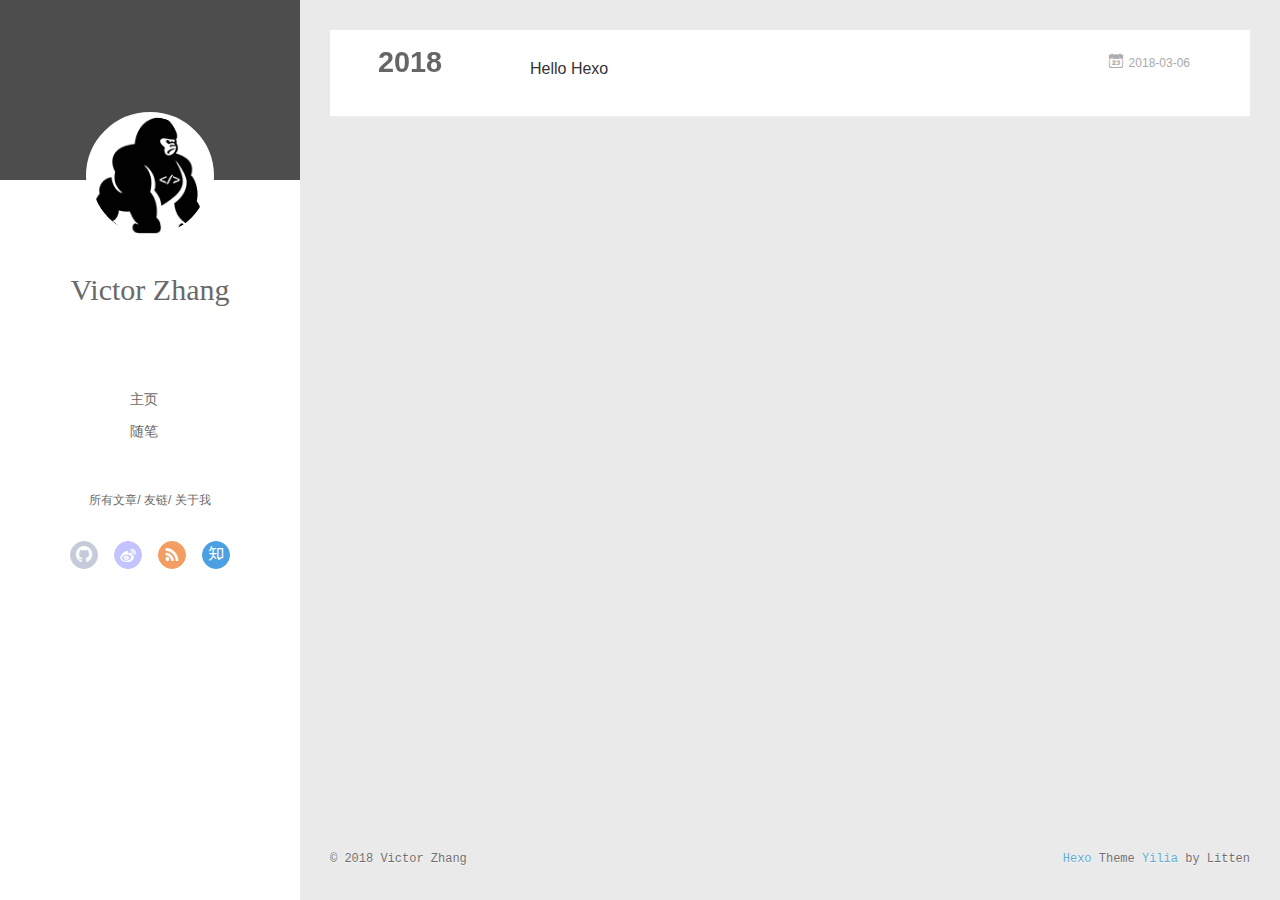
<file: archives/2018/index.html>
<!DOCTYPE html>
<html>
<head>
  <meta charset="utf-8">
  
  <meta name="renderer" content="webkit">
  <meta http-equiv="X-UA-Compatible" content="IE=edge" >
  <link rel="dns-prefetch" href="http://program-ape.space">
  <title>Archives: 2018 | Program-Ape</title>
  <meta name="viewport" content="width=device-width, initial-scale=1, maximum-scale=1">
  <meta property="og:type" content="website">
<meta property="og:title" content="Program-Ape">
<meta property="og:url" content="http://program-ape.space/archives/2018/index.html">
<meta property="og:site_name" content="Program-Ape">
<meta property="og:locale" content="zh-Hans">
<meta name="twitter:card" content="summary">
<meta name="twitter:title" content="Program-Ape">
  
    <link rel="alternative" href="/atom.xml" title="Program-Ape" type="application/atom+xml">
  
  
    <link rel="icon" href="/img/favicon.png">
  
  <link rel="stylesheet" type="text/css" href="/./main.0cf68a.css">
  <style type="text/css">
  
    #container.show {
      background: linear-gradient(200deg,#a0cfe4,#e8c37e);
    }
  </style>
  

  

</head>

<body>
  <div id="container" q-class="show:isCtnShow">
    <canvas id="anm-canvas" class="anm-canvas"></canvas>
    <div class="left-col" q-class="show:isShow">
      
<div class="overlay" style="background: #4d4d4d"></div>
<div class="intrude-less">
	<header id="header" class="inner">
		<a href="/" class="profilepic">
			<img src="/img/avatar.png" class="js-avatar">
		</a>
		<hgroup>
		  <h1 class="header-author"><a href="/">Victor Zhang</a></h1>
		</hgroup>
		

		<nav class="header-menu">
			<ul>
			
				<li><a href="/">主页</a></li>
	        
				<li><a href="/tags/随笔/">随笔</a></li>
	        
			</ul>
		</nav>
		<nav class="header-smart-menu">
    		
    			
    			<a q-on="click: openSlider(e, 'innerArchive')" href="javascript:void(0)">所有文章</a>
    			
            
    			
    			<a q-on="click: openSlider(e, 'friends')" href="javascript:void(0)">友链</a>
    			
            
    			
    			<a q-on="click: openSlider(e, 'aboutme')" href="javascript:void(0)">关于我</a>
    			
            
		</nav>
		<nav class="header-nav">
			<div class="social">
				
					<a class="github" target="_blank" href="#" title="github"><i class="icon-github"></i></a>
		        
					<a class="weibo" target="_blank" href="#" title="weibo"><i class="icon-weibo"></i></a>
		        
					<a class="rss" target="_blank" href="#" title="rss"><i class="icon-rss"></i></a>
		        
					<a class="zhihu" target="_blank" href="#" title="zhihu"><i class="icon-zhihu"></i></a>
		        
			</div>
		</nav>
	</header>		
</div>

    </div>
    <div class="mid-col" q-class="show:isShow,hide:isShow|isFalse">
      
<nav id="mobile-nav">
  	<div class="overlay js-overlay" style="background: #4d4d4d"></div>
	<div class="btnctn js-mobile-btnctn">
  		<div class="slider-trigger list" q-on="click: openSlider(e)"><i class="icon icon-sort"></i></div>
	</div>
	<div class="intrude-less">
		<header id="header" class="inner">
			<div class="profilepic">
				<img src="/img/avatar.png" class="js-avatar">
			</div>
			<hgroup>
			  <h1 class="header-author js-header-author">Victor Zhang</h1>
			</hgroup>
			
			
			
				
			
				
			
			
			
			<nav class="header-nav">
				<div class="social">
					
						<a class="github" target="_blank" href="#" title="github"><i class="icon-github"></i></a>
			        
						<a class="weibo" target="_blank" href="#" title="weibo"><i class="icon-weibo"></i></a>
			        
						<a class="rss" target="_blank" href="#" title="rss"><i class="icon-rss"></i></a>
			        
						<a class="zhihu" target="_blank" href="#" title="zhihu"><i class="icon-zhihu"></i></a>
			        
				</div>
			</nav>

			<nav class="header-menu js-header-menu">
				<ul style="width: 50%">
				
				
					<li style="width: 50%"><a href="/">主页</a></li>
		        
					<li style="width: 50%"><a href="/tags/随笔/">随笔</a></li>
		        
				</ul>
			</nav>
		</header>				
	</div>
	<div class="mobile-mask" style="display:none" q-show="isShow"></div>
</nav>

      <div id="wrapper" class="body-wrap">
        <div class="menu-l">
          <div class="canvas-wrap">
            <canvas data-colors="#eaeaea" data-sectionHeight="100" data-contentId="js-content" id="myCanvas1" class="anm-canvas"></canvas>
          </div>
          <div id="js-content" class="content-ll">
            
  
  
    
    
      
      
      <section class="archives-wrap">
        <div class="archive-year-wrap">
          <a href="/archives/2018" class="archive-year">2018</a>
        </div>
        <div class="archives">
    
    <article class="archive-article archive-type-post">
  <div class="archive-article-inner">
    <header class="archive-article-header">
      	<div class="article-meta">
	      	<a href="/2018/03/06/Hello-Hexo/" class="archive-article-date">
  	<time datetime="2018-03-06T15:26:11.000Z" itemprop="datePublished"><i class="icon-calendar icon"></i>2018-03-06</time>
</a>
        </div>
    	 
  
    <h1 itemprop="name">
      <a class="archive-article-title" href="/2018/03/06/Hello-Hexo/">Hello Hexo</a>
    </h1>
  

        <div class="article-info info-on-right">
          
          

        </div>
        <div class="clearfix"></div>
    </header>
  </div>
</article>
  
  
    </div></section>
  

    


          </div>
        </div>
      </div>
      <footer id="footer">
  <div class="outer">
    <div id="footer-info">
    	<div class="footer-left">
    		&copy; 2018 Victor Zhang
    	</div>
      	<div class="footer-right">
      		<a href="http://hexo.io/" target="_blank">Hexo</a>  Theme <a href="https://github.com/litten/hexo-theme-yilia" target="_blank">Yilia</a> by Litten
      	</div>
    </div>
  </div>
</footer>
    </div>
    <script>
	var yiliaConfig = {
		mathjax: false,
		isHome: false,
		isPost: false,
		isArchive: true,
		isTag: false,
		isCategory: false,
		open_in_new: false,
		toc_hide_index: true,
		root: "/",
		innerArchive: true,
		showTags: false
	}
</script>

<script>!function(t){function n(e){if(r[e])return r[e].exports;var i=r[e]={exports:{},id:e,loaded:!1};return t[e].call(i.exports,i,i.exports,n),i.loaded=!0,i.exports}var r={};n.m=t,n.c=r,n.p="./",n(0)}([function(t,n,r){r(195),t.exports=r(191)},function(t,n,r){var e=r(3),i=r(52),o=r(27),u=r(28),c=r(53),f="prototype",a=function(t,n,r){var s,l,h,v,p=t&a.F,d=t&a.G,y=t&a.S,g=t&a.P,b=t&a.B,m=d?e:y?e[n]||(e[n]={}):(e[n]||{})[f],x=d?i:i[n]||(i[n]={}),w=x[f]||(x[f]={});d&&(r=n);for(s in r)l=!p&&m&&void 0!==m[s],h=(l?m:r)[s],v=b&&l?c(h,e):g&&"function"==typeof h?c(Function.call,h):h,m&&u(m,s,h,t&a.U),x[s]!=h&&o(x,s,v),g&&w[s]!=h&&(w[s]=h)};e.core=i,a.F=1,a.G=2,a.S=4,a.P=8,a.B=16,a.W=32,a.U=64,a.R=128,t.exports=a},function(t,n,r){var e=r(6);t.exports=function(t){if(!e(t))throw TypeError(t+" is not an object!");return t}},function(t,n){var r=t.exports="undefined"!=typeof window&&window.Math==Math?window:"undefined"!=typeof self&&self.Math==Math?self:Function("return this")();"number"==typeof __g&&(__g=r)},function(t,n){t.exports=function(t){try{return!!t()}catch(t){return!0}}},function(t,n){var r=t.exports="undefined"!=typeof window&&window.Math==Math?window:"undefined"!=typeof self&&self.Math==Math?self:Function("return this")();"number"==typeof __g&&(__g=r)},function(t,n){t.exports=function(t){return"object"==typeof t?null!==t:"function"==typeof t}},function(t,n,r){var e=r(126)("wks"),i=r(76),o=r(3).Symbol,u="function"==typeof o;(t.exports=function(t){return e[t]||(e[t]=u&&o[t]||(u?o:i)("Symbol."+t))}).store=e},function(t,n){var r={}.hasOwnProperty;t.exports=function(t,n){return r.call(t,n)}},function(t,n,r){var e=r(94),i=r(33);t.exports=function(t){return e(i(t))}},function(t,n,r){t.exports=!r(4)(function(){return 7!=Object.defineProperty({},"a",{get:function(){return 7}}).a})},function(t,n,r){var e=r(2),i=r(167),o=r(50),u=Object.defineProperty;n.f=r(10)?Object.defineProperty:function(t,n,r){if(e(t),n=o(n,!0),e(r),i)try{return u(t,n,r)}catch(t){}if("get"in r||"set"in r)throw TypeError("Accessors not supported!");return"value"in r&&(t[n]=r.value),t}},function(t,n,r){t.exports=!r(18)(function(){return 7!=Object.defineProperty({},"a",{get:function(){return 7}}).a})},function(t,n,r){var e=r(14),i=r(22);t.exports=r(12)?function(t,n,r){return e.f(t,n,i(1,r))}:function(t,n,r){return t[n]=r,t}},function(t,n,r){var e=r(20),i=r(58),o=r(42),u=Object.defineProperty;n.f=r(12)?Object.defineProperty:function(t,n,r){if(e(t),n=o(n,!0),e(r),i)try{return u(t,n,r)}catch(t){}if("get"in r||"set"in r)throw TypeError("Accessors not supported!");return"value"in r&&(t[n]=r.value),t}},function(t,n,r){var e=r(40)("wks"),i=r(23),o=r(5).Symbol,u="function"==typeof o;(t.exports=function(t){return e[t]||(e[t]=u&&o[t]||(u?o:i)("Symbol."+t))}).store=e},function(t,n,r){var e=r(67),i=Math.min;t.exports=function(t){return t>0?i(e(t),9007199254740991):0}},function(t,n,r){var e=r(46);t.exports=function(t){return Object(e(t))}},function(t,n){t.exports=function(t){try{return!!t()}catch(t){return!0}}},function(t,n,r){var e=r(63),i=r(34);t.exports=Object.keys||function(t){return e(t,i)}},function(t,n,r){var e=r(21);t.exports=function(t){if(!e(t))throw TypeError(t+" is not an object!");return t}},function(t,n){t.exports=function(t){return"object"==typeof t?null!==t:"function"==typeof t}},function(t,n){t.exports=function(t,n){return{enumerable:!(1&t),configurable:!(2&t),writable:!(4&t),value:n}}},function(t,n){var r=0,e=Math.random();t.exports=function(t){return"Symbol(".concat(void 0===t?"":t,")_",(++r+e).toString(36))}},function(t,n){var r={}.hasOwnProperty;t.exports=function(t,n){return r.call(t,n)}},function(t,n){var r=t.exports={version:"2.4.0"};"number"==typeof __e&&(__e=r)},function(t,n){t.exports=function(t){if("function"!=typeof t)throw TypeError(t+" is not a function!");return t}},function(t,n,r){var e=r(11),i=r(66);t.exports=r(10)?function(t,n,r){return e.f(t,n,i(1,r))}:function(t,n,r){return t[n]=r,t}},function(t,n,r){var e=r(3),i=r(27),o=r(24),u=r(76)("src"),c="toString",f=Function[c],a=(""+f).split(c);r(52).inspectSource=function(t){return f.call(t)},(t.exports=function(t,n,r,c){var f="function"==typeof r;f&&(o(r,"name")||i(r,"name",n)),t[n]!==r&&(f&&(o(r,u)||i(r,u,t[n]?""+t[n]:a.join(String(n)))),t===e?t[n]=r:c?t[n]?t[n]=r:i(t,n,r):(delete t[n],i(t,n,r)))})(Function.prototype,c,function(){return"function"==typeof this&&this[u]||f.call(this)})},function(t,n,r){var e=r(1),i=r(4),o=r(46),u=function(t,n,r,e){var i=String(o(t)),u="<"+n;return""!==r&&(u+=" "+r+'="'+String(e).replace(/"/g,"&quot;")+'"'),u+">"+i+"</"+n+">"};t.exports=function(t,n){var r={};r[t]=n(u),e(e.P+e.F*i(function(){var n=""[t]('"');return n!==n.toLowerCase()||n.split('"').length>3}),"String",r)}},function(t,n,r){var e=r(115),i=r(46);t.exports=function(t){return e(i(t))}},function(t,n,r){var e=r(116),i=r(66),o=r(30),u=r(50),c=r(24),f=r(167),a=Object.getOwnPropertyDescriptor;n.f=r(10)?a:function(t,n){if(t=o(t),n=u(n,!0),f)try{return a(t,n)}catch(t){}if(c(t,n))return i(!e.f.call(t,n),t[n])}},function(t,n,r){var e=r(24),i=r(17),o=r(145)("IE_PROTO"),u=Object.prototype;t.exports=Object.getPrototypeOf||function(t){return t=i(t),e(t,o)?t[o]:"function"==typeof t.constructor&&t instanceof t.constructor?t.constructor.prototype:t instanceof Object?u:null}},function(t,n){t.exports=function(t){if(void 0==t)throw TypeError("Can't call method on  "+t);return t}},function(t,n){t.exports="constructor,hasOwnProperty,isPrototypeOf,propertyIsEnumerable,toLocaleString,toString,valueOf".split(",")},function(t,n){t.exports={}},function(t,n){t.exports=!0},function(t,n){n.f={}.propertyIsEnumerable},function(t,n,r){var e=r(14).f,i=r(8),o=r(15)("toStringTag");t.exports=function(t,n,r){t&&!i(t=r?t:t.prototype,o)&&e(t,o,{configurable:!0,value:n})}},function(t,n,r){var e=r(40)("keys"),i=r(23);t.exports=function(t){return e[t]||(e[t]=i(t))}},function(t,n,r){var e=r(5),i="__core-js_shared__",o=e[i]||(e[i]={});t.exports=function(t){return o[t]||(o[t]={})}},function(t,n){var r=Math.ceil,e=Math.floor;t.exports=function(t){return isNaN(t=+t)?0:(t>0?e:r)(t)}},function(t,n,r){var e=r(21);t.exports=function(t,n){if(!e(t))return t;var r,i;if(n&&"function"==typeof(r=t.toString)&&!e(i=r.call(t)))return i;if("function"==typeof(r=t.valueOf)&&!e(i=r.call(t)))return i;if(!n&&"function"==typeof(r=t.toString)&&!e(i=r.call(t)))return i;throw TypeError("Can't convert object to primitive value")}},function(t,n,r){var e=r(5),i=r(25),o=r(36),u=r(44),c=r(14).f;t.exports=function(t){var n=i.Symbol||(i.Symbol=o?{}:e.Symbol||{});"_"==t.charAt(0)||t in n||c(n,t,{value:u.f(t)})}},function(t,n,r){n.f=r(15)},function(t,n){var r={}.toString;t.exports=function(t){return r.call(t).slice(8,-1)}},function(t,n){t.exports=function(t){if(void 0==t)throw TypeError("Can't call method on  "+t);return t}},function(t,n,r){var e=r(4);t.exports=function(t,n){return!!t&&e(function(){n?t.call(null,function(){},1):t.call(null)})}},function(t,n,r){var e=r(53),i=r(115),o=r(17),u=r(16),c=r(203);t.exports=function(t,n){var r=1==t,f=2==t,a=3==t,s=4==t,l=6==t,h=5==t||l,v=n||c;return function(n,c,p){for(var d,y,g=o(n),b=i(g),m=e(c,p,3),x=u(b.length),w=0,S=r?v(n,x):f?v(n,0):void 0;x>w;w++)if((h||w in b)&&(d=b[w],y=m(d,w,g),t))if(r)S[w]=y;else if(y)switch(t){case 3:return!0;case 5:return d;case 6:return w;case 2:S.push(d)}else if(s)return!1;return l?-1:a||s?s:S}}},function(t,n,r){var e=r(1),i=r(52),o=r(4);t.exports=function(t,n){var r=(i.Object||{})[t]||Object[t],u={};u[t]=n(r),e(e.S+e.F*o(function(){r(1)}),"Object",u)}},function(t,n,r){var e=r(6);t.exports=function(t,n){if(!e(t))return t;var r,i;if(n&&"function"==typeof(r=t.toString)&&!e(i=r.call(t)))return i;if("function"==typeof(r=t.valueOf)&&!e(i=r.call(t)))return i;if(!n&&"function"==typeof(r=t.toString)&&!e(i=r.call(t)))return i;throw TypeError("Can't convert object to primitive value")}},function(t,n,r){var e=r(5),i=r(25),o=r(91),u=r(13),c="prototype",f=function(t,n,r){var a,s,l,h=t&f.F,v=t&f.G,p=t&f.S,d=t&f.P,y=t&f.B,g=t&f.W,b=v?i:i[n]||(i[n]={}),m=b[c],x=v?e:p?e[n]:(e[n]||{})[c];v&&(r=n);for(a in r)(s=!h&&x&&void 0!==x[a])&&a in b||(l=s?x[a]:r[a],b[a]=v&&"function"!=typeof x[a]?r[a]:y&&s?o(l,e):g&&x[a]==l?function(t){var n=function(n,r,e){if(this instanceof t){switch(arguments.length){case 0:return new t;case 1:return new t(n);case 2:return new t(n,r)}return new t(n,r,e)}return t.apply(this,arguments)};return n[c]=t[c],n}(l):d&&"function"==typeof l?o(Function.call,l):l,d&&((b.virtual||(b.virtual={}))[a]=l,t&f.R&&m&&!m[a]&&u(m,a,l)))};f.F=1,f.G=2,f.S=4,f.P=8,f.B=16,f.W=32,f.U=64,f.R=128,t.exports=f},function(t,n){var r=t.exports={version:"2.4.0"};"number"==typeof __e&&(__e=r)},function(t,n,r){var e=r(26);t.exports=function(t,n,r){if(e(t),void 0===n)return t;switch(r){case 1:return function(r){return t.call(n,r)};case 2:return function(r,e){return t.call(n,r,e)};case 3:return function(r,e,i){return t.call(n,r,e,i)}}return function(){return t.apply(n,arguments)}}},function(t,n,r){var e=r(183),i=r(1),o=r(126)("metadata"),u=o.store||(o.store=new(r(186))),c=function(t,n,r){var i=u.get(t);if(!i){if(!r)return;u.set(t,i=new e)}var o=i.get(n);if(!o){if(!r)return;i.set(n,o=new e)}return o},f=function(t,n,r){var e=c(n,r,!1);return void 0!==e&&e.has(t)},a=function(t,n,r){var e=c(n,r,!1);return void 0===e?void 0:e.get(t)},s=function(t,n,r,e){c(r,e,!0).set(t,n)},l=function(t,n){var r=c(t,n,!1),e=[];return r&&r.forEach(function(t,n){e.push(n)}),e},h=function(t){return void 0===t||"symbol"==typeof t?t:String(t)},v=function(t){i(i.S,"Reflect",t)};t.exports={store:u,map:c,has:f,get:a,set:s,keys:l,key:h,exp:v}},function(t,n,r){"use strict";if(r(10)){var e=r(69),i=r(3),o=r(4),u=r(1),c=r(127),f=r(152),a=r(53),s=r(68),l=r(66),h=r(27),v=r(73),p=r(67),d=r(16),y=r(75),g=r(50),b=r(24),m=r(180),x=r(114),w=r(6),S=r(17),_=r(137),O=r(70),E=r(32),P=r(71).f,j=r(154),F=r(76),M=r(7),A=r(48),N=r(117),T=r(146),I=r(155),k=r(80),L=r(123),R=r(74),C=r(130),D=r(160),U=r(11),W=r(31),G=U.f,B=W.f,V=i.RangeError,z=i.TypeError,q=i.Uint8Array,K="ArrayBuffer",J="Shared"+K,Y="BYTES_PER_ELEMENT",H="prototype",$=Array[H],X=f.ArrayBuffer,Q=f.DataView,Z=A(0),tt=A(2),nt=A(3),rt=A(4),et=A(5),it=A(6),ot=N(!0),ut=N(!1),ct=I.values,ft=I.keys,at=I.entries,st=$.lastIndexOf,lt=$.reduce,ht=$.reduceRight,vt=$.join,pt=$.sort,dt=$.slice,yt=$.toString,gt=$.toLocaleString,bt=M("iterator"),mt=M("toStringTag"),xt=F("typed_constructor"),wt=F("def_constructor"),St=c.CONSTR,_t=c.TYPED,Ot=c.VIEW,Et="Wrong length!",Pt=A(1,function(t,n){return Tt(T(t,t[wt]),n)}),jt=o(function(){return 1===new q(new Uint16Array([1]).buffer)[0]}),Ft=!!q&&!!q[H].set&&o(function(){new q(1).set({})}),Mt=function(t,n){if(void 0===t)throw z(Et);var r=+t,e=d(t);if(n&&!m(r,e))throw V(Et);return e},At=function(t,n){var r=p(t);if(r<0||r%n)throw V("Wrong offset!");return r},Nt=function(t){if(w(t)&&_t in t)return t;throw z(t+" is not a typed array!")},Tt=function(t,n){if(!(w(t)&&xt in t))throw z("It is not a typed array constructor!");return new t(n)},It=function(t,n){return kt(T(t,t[wt]),n)},kt=function(t,n){for(var r=0,e=n.length,i=Tt(t,e);e>r;)i[r]=n[r++];return i},Lt=function(t,n,r){G(t,n,{get:function(){return this._d[r]}})},Rt=function(t){var n,r,e,i,o,u,c=S(t),f=arguments.length,s=f>1?arguments[1]:void 0,l=void 0!==s,h=j(c);if(void 0!=h&&!_(h)){for(u=h.call(c),e=[],n=0;!(o=u.next()).done;n++)e.push(o.value);c=e}for(l&&f>2&&(s=a(s,arguments[2],2)),n=0,r=d(c.length),i=Tt(this,r);r>n;n++)i[n]=l?s(c[n],n):c[n];return i},Ct=function(){for(var t=0,n=arguments.length,r=Tt(this,n);n>t;)r[t]=arguments[t++];return r},Dt=!!q&&o(function(){gt.call(new q(1))}),Ut=function(){return gt.apply(Dt?dt.call(Nt(this)):Nt(this),arguments)},Wt={copyWithin:function(t,n){return D.call(Nt(this),t,n,arguments.length>2?arguments[2]:void 0)},every:function(t){return rt(Nt(this),t,arguments.length>1?arguments[1]:void 0)},fill:function(t){return C.apply(Nt(this),arguments)},filter:function(t){return It(this,tt(Nt(this),t,arguments.length>1?arguments[1]:void 0))},find:function(t){return et(Nt(this),t,arguments.length>1?arguments[1]:void 0)},findIndex:function(t){return it(Nt(this),t,arguments.length>1?arguments[1]:void 0)},forEach:function(t){Z(Nt(this),t,arguments.length>1?arguments[1]:void 0)},indexOf:function(t){return ut(Nt(this),t,arguments.length>1?arguments[1]:void 0)},includes:function(t){return ot(Nt(this),t,arguments.length>1?arguments[1]:void 0)},join:function(t){return vt.apply(Nt(this),arguments)},lastIndexOf:function(t){return st.apply(Nt(this),arguments)},map:function(t){return Pt(Nt(this),t,arguments.length>1?arguments[1]:void 0)},reduce:function(t){return lt.apply(Nt(this),arguments)},reduceRight:function(t){return ht.apply(Nt(this),arguments)},reverse:function(){for(var t,n=this,r=Nt(n).length,e=Math.floor(r/2),i=0;i<e;)t=n[i],n[i++]=n[--r],n[r]=t;return n},some:function(t){return nt(Nt(this),t,arguments.length>1?arguments[1]:void 0)},sort:function(t){return pt.call(Nt(this),t)},subarray:function(t,n){var r=Nt(this),e=r.length,i=y(t,e);return new(T(r,r[wt]))(r.buffer,r.byteOffset+i*r.BYTES_PER_ELEMENT,d((void 0===n?e:y(n,e))-i))}},Gt=function(t,n){return It(this,dt.call(Nt(this),t,n))},Bt=function(t){Nt(this);var n=At(arguments[1],1),r=this.length,e=S(t),i=d(e.length),o=0;if(i+n>r)throw V(Et);for(;o<i;)this[n+o]=e[o++]},Vt={entries:function(){return at.call(Nt(this))},keys:function(){return ft.call(Nt(this))},values:function(){return ct.call(Nt(this))}},zt=function(t,n){return w(t)&&t[_t]&&"symbol"!=typeof n&&n in t&&String(+n)==String(n)},qt=function(t,n){return zt(t,n=g(n,!0))?l(2,t[n]):B(t,n)},Kt=function(t,n,r){return!(zt(t,n=g(n,!0))&&w(r)&&b(r,"value"))||b(r,"get")||b(r,"set")||r.configurable||b(r,"writable")&&!r.writable||b(r,"enumerable")&&!r.enumerable?G(t,n,r):(t[n]=r.value,t)};St||(W.f=qt,U.f=Kt),u(u.S+u.F*!St,"Object",{getOwnPropertyDescriptor:qt,defineProperty:Kt}),o(function(){yt.call({})})&&(yt=gt=function(){return vt.call(this)});var Jt=v({},Wt);v(Jt,Vt),h(Jt,bt,Vt.values),v(Jt,{slice:Gt,set:Bt,constructor:function(){},toString:yt,toLocaleString:Ut}),Lt(Jt,"buffer","b"),Lt(Jt,"byteOffset","o"),Lt(Jt,"byteLength","l"),Lt(Jt,"length","e"),G(Jt,mt,{get:function(){return this[_t]}}),t.exports=function(t,n,r,f){f=!!f;var a=t+(f?"Clamped":"")+"Array",l="Uint8Array"!=a,v="get"+t,p="set"+t,y=i[a],g=y||{},b=y&&E(y),m=!y||!c.ABV,S={},_=y&&y[H],j=function(t,r){var e=t._d;return e.v[v](r*n+e.o,jt)},F=function(t,r,e){var i=t._d;f&&(e=(e=Math.round(e))<0?0:e>255?255:255&e),i.v[p](r*n+i.o,e,jt)},M=function(t,n){G(t,n,{get:function(){return j(this,n)},set:function(t){return F(this,n,t)},enumerable:!0})};m?(y=r(function(t,r,e,i){s(t,y,a,"_d");var o,u,c,f,l=0,v=0;if(w(r)){if(!(r instanceof X||(f=x(r))==K||f==J))return _t in r?kt(y,r):Rt.call(y,r);o=r,v=At(e,n);var p=r.byteLength;if(void 0===i){if(p%n)throw V(Et);if((u=p-v)<0)throw V(Et)}else if((u=d(i)*n)+v>p)throw V(Et);c=u/n}else c=Mt(r,!0),u=c*n,o=new X(u);for(h(t,"_d",{b:o,o:v,l:u,e:c,v:new Q(o)});l<c;)M(t,l++)}),_=y[H]=O(Jt),h(_,"constructor",y)):L(function(t){new y(null),new y(t)},!0)||(y=r(function(t,r,e,i){s(t,y,a);var o;return w(r)?r instanceof X||(o=x(r))==K||o==J?void 0!==i?new g(r,At(e,n),i):void 0!==e?new g(r,At(e,n)):new g(r):_t in r?kt(y,r):Rt.call(y,r):new g(Mt(r,l))}),Z(b!==Function.prototype?P(g).concat(P(b)):P(g),function(t){t in y||h(y,t,g[t])}),y[H]=_,e||(_.constructor=y));var A=_[bt],N=!!A&&("values"==A.name||void 0==A.name),T=Vt.values;h(y,xt,!0),h(_,_t,a),h(_,Ot,!0),h(_,wt,y),(f?new y(1)[mt]==a:mt in _)||G(_,mt,{get:function(){return a}}),S[a]=y,u(u.G+u.W+u.F*(y!=g),S),u(u.S,a,{BYTES_PER_ELEMENT:n,from:Rt,of:Ct}),Y in _||h(_,Y,n),u(u.P,a,Wt),R(a),u(u.P+u.F*Ft,a,{set:Bt}),u(u.P+u.F*!N,a,Vt),u(u.P+u.F*(_.toString!=yt),a,{toString:yt}),u(u.P+u.F*o(function(){new y(1).slice()}),a,{slice:Gt}),u(u.P+u.F*(o(function(){return[1,2].toLocaleString()!=new y([1,2]).toLocaleString()})||!o(function(){_.toLocaleString.call([1,2])})),a,{toLocaleString:Ut}),k[a]=N?A:T,e||N||h(_,bt,T)}}else t.exports=function(){}},function(t,n){var r={}.toString;t.exports=function(t){return r.call(t).slice(8,-1)}},function(t,n,r){var e=r(21),i=r(5).document,o=e(i)&&e(i.createElement);t.exports=function(t){return o?i.createElement(t):{}}},function(t,n,r){t.exports=!r(12)&&!r(18)(function(){return 7!=Object.defineProperty(r(57)("div"),"a",{get:function(){return 7}}).a})},function(t,n,r){"use strict";var e=r(36),i=r(51),o=r(64),u=r(13),c=r(8),f=r(35),a=r(96),s=r(38),l=r(103),h=r(15)("iterator"),v=!([].keys&&"next"in[].keys()),p="keys",d="values",y=function(){return this};t.exports=function(t,n,r,g,b,m,x){a(r,n,g);var w,S,_,O=function(t){if(!v&&t in F)return F[t];switch(t){case p:case d:return function(){return new r(this,t)}}return function(){return new r(this,t)}},E=n+" Iterator",P=b==d,j=!1,F=t.prototype,M=F[h]||F["@@iterator"]||b&&F[b],A=M||O(b),N=b?P?O("entries"):A:void 0,T="Array"==n?F.entries||M:M;if(T&&(_=l(T.call(new t)))!==Object.prototype&&(s(_,E,!0),e||c(_,h)||u(_,h,y)),P&&M&&M.name!==d&&(j=!0,A=function(){return M.call(this)}),e&&!x||!v&&!j&&F[h]||u(F,h,A),f[n]=A,f[E]=y,b)if(w={values:P?A:O(d),keys:m?A:O(p),entries:N},x)for(S in w)S in F||o(F,S,w[S]);else i(i.P+i.F*(v||j),n,w);return w}},function(t,n,r){var e=r(20),i=r(100),o=r(34),u=r(39)("IE_PROTO"),c=function(){},f="prototype",a=function(){var t,n=r(57)("iframe"),e=o.length;for(n.style.display="none",r(93).appendChild(n),n.src="javascript:",t=n.contentWindow.document,t.open(),t.write("<script>document.F=Object<\/script>"),t.close(),a=t.F;e--;)delete a[f][o[e]];return a()};t.exports=Object.create||function(t,n){var r;return null!==t?(c[f]=e(t),r=new c,c[f]=null,r[u]=t):r=a(),void 0===n?r:i(r,n)}},function(t,n,r){var e=r(63),i=r(34).concat("length","prototype");n.f=Object.getOwnPropertyNames||function(t){return e(t,i)}},function(t,n){n.f=Object.getOwnPropertySymbols},function(t,n,r){var e=r(8),i=r(9),o=r(90)(!1),u=r(39)("IE_PROTO");t.exports=function(t,n){var r,c=i(t),f=0,a=[];for(r in c)r!=u&&e(c,r)&&a.push(r);for(;n.length>f;)e(c,r=n[f++])&&(~o(a,r)||a.push(r));return a}},function(t,n,r){t.exports=r(13)},function(t,n,r){var e=r(76)("meta"),i=r(6),o=r(24),u=r(11).f,c=0,f=Object.isExtensible||function(){return!0},a=!r(4)(function(){return f(Object.preventExtensions({}))}),s=function(t){u(t,e,{value:{i:"O"+ ++c,w:{}}})},l=function(t,n){if(!i(t))return"symbol"==typeof t?t:("string"==typeof t?"S":"P")+t;if(!o(t,e)){if(!f(t))return"F";if(!n)return"E";s(t)}return t[e].i},h=function(t,n){if(!o(t,e)){if(!f(t))return!0;if(!n)return!1;s(t)}return t[e].w},v=function(t){return a&&p.NEED&&f(t)&&!o(t,e)&&s(t),t},p=t.exports={KEY:e,NEED:!1,fastKey:l,getWeak:h,onFreeze:v}},function(t,n){t.exports=function(t,n){return{enumerable:!(1&t),configurable:!(2&t),writable:!(4&t),value:n}}},function(t,n){var r=Math.ceil,e=Math.floor;t.exports=function(t){return isNaN(t=+t)?0:(t>0?e:r)(t)}},function(t,n){t.exports=function(t,n,r,e){if(!(t instanceof n)||void 0!==e&&e in t)throw TypeError(r+": incorrect invocation!");return t}},function(t,n){t.exports=!1},function(t,n,r){var e=r(2),i=r(173),o=r(133),u=r(145)("IE_PROTO"),c=function(){},f="prototype",a=function(){var t,n=r(132)("iframe"),e=o.length;for(n.style.display="none",r(135).appendChild(n),n.src="javascript:",t=n.contentWindow.document,t.open(),t.write("<script>document.F=Object<\/script>"),t.close(),a=t.F;e--;)delete a[f][o[e]];return a()};t.exports=Object.create||function(t,n){var r;return null!==t?(c[f]=e(t),r=new c,c[f]=null,r[u]=t):r=a(),void 0===n?r:i(r,n)}},function(t,n,r){var e=r(175),i=r(133).concat("length","prototype");n.f=Object.getOwnPropertyNames||function(t){return e(t,i)}},function(t,n,r){var e=r(175),i=r(133);t.exports=Object.keys||function(t){return e(t,i)}},function(t,n,r){var e=r(28);t.exports=function(t,n,r){for(var i in n)e(t,i,n[i],r);return t}},function(t,n,r){"use strict";var e=r(3),i=r(11),o=r(10),u=r(7)("species");t.exports=function(t){var n=e[t];o&&n&&!n[u]&&i.f(n,u,{configurable:!0,get:function(){return this}})}},function(t,n,r){var e=r(67),i=Math.max,o=Math.min;t.exports=function(t,n){return t=e(t),t<0?i(t+n,0):o(t,n)}},function(t,n){var r=0,e=Math.random();t.exports=function(t){return"Symbol(".concat(void 0===t?"":t,")_",(++r+e).toString(36))}},function(t,n,r){var e=r(33);t.exports=function(t){return Object(e(t))}},function(t,n,r){var e=r(7)("unscopables"),i=Array.prototype;void 0==i[e]&&r(27)(i,e,{}),t.exports=function(t){i[e][t]=!0}},function(t,n,r){var e=r(53),i=r(169),o=r(137),u=r(2),c=r(16),f=r(154),a={},s={},n=t.exports=function(t,n,r,l,h){var v,p,d,y,g=h?function(){return t}:f(t),b=e(r,l,n?2:1),m=0;if("function"!=typeof g)throw TypeError(t+" is not iterable!");if(o(g)){for(v=c(t.length);v>m;m++)if((y=n?b(u(p=t[m])[0],p[1]):b(t[m]))===a||y===s)return y}else for(d=g.call(t);!(p=d.next()).done;)if((y=i(d,b,p.value,n))===a||y===s)return y};n.BREAK=a,n.RETURN=s},function(t,n){t.exports={}},function(t,n,r){var e=r(11).f,i=r(24),o=r(7)("toStringTag");t.exports=function(t,n,r){t&&!i(t=r?t:t.prototype,o)&&e(t,o,{configurable:!0,value:n})}},function(t,n,r){var e=r(1),i=r(46),o=r(4),u=r(150),c="["+u+"]",f="​",a=RegExp("^"+c+c+"*"),s=RegExp(c+c+"*$"),l=function(t,n,r){var i={},c=o(function(){return!!u[t]()||f[t]()!=f}),a=i[t]=c?n(h):u[t];r&&(i[r]=a),e(e.P+e.F*c,"String",i)},h=l.trim=function(t,n){return t=String(i(t)),1&n&&(t=t.replace(a,"")),2&n&&(t=t.replace(s,"")),t};t.exports=l},function(t,n,r){t.exports={default:r(86),__esModule:!0}},function(t,n,r){t.exports={default:r(87),__esModule:!0}},function(t,n,r){"use strict";function e(t){return t&&t.__esModule?t:{default:t}}n.__esModule=!0;var i=r(84),o=e(i),u=r(83),c=e(u),f="function"==typeof c.default&&"symbol"==typeof o.default?function(t){return typeof t}:function(t){return t&&"function"==typeof c.default&&t.constructor===c.default&&t!==c.default.prototype?"symbol":typeof t};n.default="function"==typeof c.default&&"symbol"===f(o.default)?function(t){return void 0===t?"undefined":f(t)}:function(t){return t&&"function"==typeof c.default&&t.constructor===c.default&&t!==c.default.prototype?"symbol":void 0===t?"undefined":f(t)}},function(t,n,r){r(110),r(108),r(111),r(112),t.exports=r(25).Symbol},function(t,n,r){r(109),r(113),t.exports=r(44).f("iterator")},function(t,n){t.exports=function(t){if("function"!=typeof t)throw TypeError(t+" is not a function!");return t}},function(t,n){t.exports=function(){}},function(t,n,r){var e=r(9),i=r(106),o=r(105);t.exports=function(t){return function(n,r,u){var c,f=e(n),a=i(f.length),s=o(u,a);if(t&&r!=r){for(;a>s;)if((c=f[s++])!=c)return!0}else for(;a>s;s++)if((t||s in f)&&f[s]===r)return t||s||0;return!t&&-1}}},function(t,n,r){var e=r(88);t.exports=function(t,n,r){if(e(t),void 0===n)return t;switch(r){case 1:return function(r){return t.call(n,r)};case 2:return function(r,e){return t.call(n,r,e)};case 3:return function(r,e,i){return t.call(n,r,e,i)}}return function(){return t.apply(n,arguments)}}},function(t,n,r){var e=r(19),i=r(62),o=r(37);t.exports=function(t){var n=e(t),r=i.f;if(r)for(var u,c=r(t),f=o.f,a=0;c.length>a;)f.call(t,u=c[a++])&&n.push(u);return n}},function(t,n,r){t.exports=r(5).document&&document.documentElement},function(t,n,r){var e=r(56);t.exports=Object("z").propertyIsEnumerable(0)?Object:function(t){return"String"==e(t)?t.split(""):Object(t)}},function(t,n,r){var e=r(56);t.exports=Array.isArray||function(t){return"Array"==e(t)}},function(t,n,r){"use strict";var e=r(60),i=r(22),o=r(38),u={};r(13)(u,r(15)("iterator"),function(){return this}),t.exports=function(t,n,r){t.prototype=e(u,{next:i(1,r)}),o(t,n+" Iterator")}},function(t,n){t.exports=function(t,n){return{value:n,done:!!t}}},function(t,n,r){var e=r(19),i=r(9);t.exports=function(t,n){for(var r,o=i(t),u=e(o),c=u.length,f=0;c>f;)if(o[r=u[f++]]===n)return r}},function(t,n,r){var e=r(23)("meta"),i=r(21),o=r(8),u=r(14).f,c=0,f=Object.isExtensible||function(){return!0},a=!r(18)(function(){return f(Object.preventExtensions({}))}),s=function(t){u(t,e,{value:{i:"O"+ ++c,w:{}}})},l=function(t,n){if(!i(t))return"symbol"==typeof t?t:("string"==typeof t?"S":"P")+t;if(!o(t,e)){if(!f(t))return"F";if(!n)return"E";s(t)}return t[e].i},h=function(t,n){if(!o(t,e)){if(!f(t))return!0;if(!n)return!1;s(t)}return t[e].w},v=function(t){return a&&p.NEED&&f(t)&&!o(t,e)&&s(t),t},p=t.exports={KEY:e,NEED:!1,fastKey:l,getWeak:h,onFreeze:v}},function(t,n,r){var e=r(14),i=r(20),o=r(19);t.exports=r(12)?Object.defineProperties:function(t,n){i(t);for(var r,u=o(n),c=u.length,f=0;c>f;)e.f(t,r=u[f++],n[r]);return t}},function(t,n,r){var e=r(37),i=r(22),o=r(9),u=r(42),c=r(8),f=r(58),a=Object.getOwnPropertyDescriptor;n.f=r(12)?a:function(t,n){if(t=o(t),n=u(n,!0),f)try{return a(t,n)}catch(t){}if(c(t,n))return i(!e.f.call(t,n),t[n])}},function(t,n,r){var e=r(9),i=r(61).f,o={}.toString,u="object"==typeof window&&window&&Object.getOwnPropertyNames?Object.getOwnPropertyNames(window):[],c=function(t){try{return i(t)}catch(t){return u.slice()}};t.exports.f=function(t){return u&&"[object Window]"==o.call(t)?c(t):i(e(t))}},function(t,n,r){var e=r(8),i=r(77),o=r(39)("IE_PROTO"),u=Object.prototype;t.exports=Object.getPrototypeOf||function(t){return t=i(t),e(t,o)?t[o]:"function"==typeof t.constructor&&t instanceof t.constructor?t.constructor.prototype:t instanceof Object?u:null}},function(t,n,r){var e=r(41),i=r(33);t.exports=function(t){return function(n,r){var o,u,c=String(i(n)),f=e(r),a=c.length;return f<0||f>=a?t?"":void 0:(o=c.charCodeAt(f),o<55296||o>56319||f+1===a||(u=c.charCodeAt(f+1))<56320||u>57343?t?c.charAt(f):o:t?c.slice(f,f+2):u-56320+(o-55296<<10)+65536)}}},function(t,n,r){var e=r(41),i=Math.max,o=Math.min;t.exports=function(t,n){return t=e(t),t<0?i(t+n,0):o(t,n)}},function(t,n,r){var e=r(41),i=Math.min;t.exports=function(t){return t>0?i(e(t),9007199254740991):0}},function(t,n,r){"use strict";var e=r(89),i=r(97),o=r(35),u=r(9);t.exports=r(59)(Array,"Array",function(t,n){this._t=u(t),this._i=0,this._k=n},function(){var t=this._t,n=this._k,r=this._i++;return!t||r>=t.length?(this._t=void 0,i(1)):"keys"==n?i(0,r):"values"==n?i(0,t[r]):i(0,[r,t[r]])},"values"),o.Arguments=o.Array,e("keys"),e("values"),e("entries")},function(t,n){},function(t,n,r){"use strict";var e=r(104)(!0);r(59)(String,"String",function(t){this._t=String(t),this._i=0},function(){var t,n=this._t,r=this._i;return r>=n.length?{value:void 0,done:!0}:(t=e(n,r),this._i+=t.length,{value:t,done:!1})})},function(t,n,r){"use strict";var e=r(5),i=r(8),o=r(12),u=r(51),c=r(64),f=r(99).KEY,a=r(18),s=r(40),l=r(38),h=r(23),v=r(15),p=r(44),d=r(43),y=r(98),g=r(92),b=r(95),m=r(20),x=r(9),w=r(42),S=r(22),_=r(60),O=r(102),E=r(101),P=r(14),j=r(19),F=E.f,M=P.f,A=O.f,N=e.Symbol,T=e.JSON,I=T&&T.stringify,k="prototype",L=v("_hidden"),R=v("toPrimitive"),C={}.propertyIsEnumerable,D=s("symbol-registry"),U=s("symbols"),W=s("op-symbols"),G=Object[k],B="function"==typeof N,V=e.QObject,z=!V||!V[k]||!V[k].findChild,q=o&&a(function(){return 7!=_(M({},"a",{get:function(){return M(this,"a",{value:7}).a}})).a})?function(t,n,r){var e=F(G,n);e&&delete G[n],M(t,n,r),e&&t!==G&&M(G,n,e)}:M,K=function(t){var n=U[t]=_(N[k]);return n._k=t,n},J=B&&"symbol"==typeof N.iterator?function(t){return"symbol"==typeof t}:function(t){return t instanceof N},Y=function(t,n,r){return t===G&&Y(W,n,r),m(t),n=w(n,!0),m(r),i(U,n)?(r.enumerable?(i(t,L)&&t[L][n]&&(t[L][n]=!1),r=_(r,{enumerable:S(0,!1)})):(i(t,L)||M(t,L,S(1,{})),t[L][n]=!0),q(t,n,r)):M(t,n,r)},H=function(t,n){m(t);for(var r,e=g(n=x(n)),i=0,o=e.length;o>i;)Y(t,r=e[i++],n[r]);return t},$=function(t,n){return void 0===n?_(t):H(_(t),n)},X=function(t){var n=C.call(this,t=w(t,!0));return!(this===G&&i(U,t)&&!i(W,t))&&(!(n||!i(this,t)||!i(U,t)||i(this,L)&&this[L][t])||n)},Q=function(t,n){if(t=x(t),n=w(n,!0),t!==G||!i(U,n)||i(W,n)){var r=F(t,n);return!r||!i(U,n)||i(t,L)&&t[L][n]||(r.enumerable=!0),r}},Z=function(t){for(var n,r=A(x(t)),e=[],o=0;r.length>o;)i(U,n=r[o++])||n==L||n==f||e.push(n);return e},tt=function(t){for(var n,r=t===G,e=A(r?W:x(t)),o=[],u=0;e.length>u;)!i(U,n=e[u++])||r&&!i(G,n)||o.push(U[n]);return o};B||(N=function(){if(this instanceof N)throw TypeError("Symbol is not a constructor!");var t=h(arguments.length>0?arguments[0]:void 0),n=function(r){this===G&&n.call(W,r),i(this,L)&&i(this[L],t)&&(this[L][t]=!1),q(this,t,S(1,r))};return o&&z&&q(G,t,{configurable:!0,set:n}),K(t)},c(N[k],"toString",function(){return this._k}),E.f=Q,P.f=Y,r(61).f=O.f=Z,r(37).f=X,r(62).f=tt,o&&!r(36)&&c(G,"propertyIsEnumerable",X,!0),p.f=function(t){return K(v(t))}),u(u.G+u.W+u.F*!B,{Symbol:N});for(var nt="hasInstance,isConcatSpreadable,iterator,match,replace,search,species,split,toPrimitive,toStringTag,unscopables".split(","),rt=0;nt.length>rt;)v(nt[rt++]);for(var nt=j(v.store),rt=0;nt.length>rt;)d(nt[rt++]);u(u.S+u.F*!B,"Symbol",{for:function(t){return i(D,t+="")?D[t]:D[t]=N(t)},keyFor:function(t){if(J(t))return y(D,t);throw TypeError(t+" is not a symbol!")},useSetter:function(){z=!0},useSimple:function(){z=!1}}),u(u.S+u.F*!B,"Object",{create:$,defineProperty:Y,defineProperties:H,getOwnPropertyDescriptor:Q,getOwnPropertyNames:Z,getOwnPropertySymbols:tt}),T&&u(u.S+u.F*(!B||a(function(){var t=N();return"[null]"!=I([t])||"{}"!=I({a:t})||"{}"!=I(Object(t))})),"JSON",{stringify:function(t){if(void 0!==t&&!J(t)){for(var n,r,e=[t],i=1;arguments.length>i;)e.push(arguments[i++]);return n=e[1],"function"==typeof n&&(r=n),!r&&b(n)||(n=function(t,n){if(r&&(n=r.call(this,t,n)),!J(n))return n}),e[1]=n,I.apply(T,e)}}}),N[k][R]||r(13)(N[k],R,N[k].valueOf),l(N,"Symbol"),l(Math,"Math",!0),l(e.JSON,"JSON",!0)},function(t,n,r){r(43)("asyncIterator")},function(t,n,r){r(43)("observable")},function(t,n,r){r(107);for(var e=r(5),i=r(13),o=r(35),u=r(15)("toStringTag"),c=["NodeList","DOMTokenList","MediaList","StyleSheetList","CSSRuleList"],f=0;f<5;f++){var a=c[f],s=e[a],l=s&&s.prototype;l&&!l[u]&&i(l,u,a),o[a]=o.Array}},function(t,n,r){var e=r(45),i=r(7)("toStringTag"),o="Arguments"==e(function(){return arguments}()),u=function(t,n){try{return t[n]}catch(t){}};t.exports=function(t){var n,r,c;return void 0===t?"Undefined":null===t?"Null":"string"==typeof(r=u(n=Object(t),i))?r:o?e(n):"Object"==(c=e(n))&&"function"==typeof n.callee?"Arguments":c}},function(t,n,r){var e=r(45);t.exports=Object("z").propertyIsEnumerable(0)?Object:function(t){return"String"==e(t)?t.split(""):Object(t)}},function(t,n){n.f={}.propertyIsEnumerable},function(t,n,r){var e=r(30),i=r(16),o=r(75);t.exports=function(t){return function(n,r,u){var c,f=e(n),a=i(f.length),s=o(u,a);if(t&&r!=r){for(;a>s;)if((c=f[s++])!=c)return!0}else for(;a>s;s++)if((t||s in f)&&f[s]===r)return t||s||0;return!t&&-1}}},function(t,n,r){"use strict";var e=r(3),i=r(1),o=r(28),u=r(73),c=r(65),f=r(79),a=r(68),s=r(6),l=r(4),h=r(123),v=r(81),p=r(136);t.exports=function(t,n,r,d,y,g){var b=e[t],m=b,x=y?"set":"add",w=m&&m.prototype,S={},_=function(t){var n=w[t];o(w,t,"delete"==t?function(t){return!(g&&!s(t))&&n.call(this,0===t?0:t)}:"has"==t?function(t){return!(g&&!s(t))&&n.call(this,0===t?0:t)}:"get"==t?function(t){return g&&!s(t)?void 0:n.call(this,0===t?0:t)}:"add"==t?function(t){return n.call(this,0===t?0:t),this}:function(t,r){return n.call(this,0===t?0:t,r),this})};if("function"==typeof m&&(g||w.forEach&&!l(function(){(new m).entries().next()}))){var O=new m,E=O[x](g?{}:-0,1)!=O,P=l(function(){O.has(1)}),j=h(function(t){new m(t)}),F=!g&&l(function(){for(var t=new m,n=5;n--;)t[x](n,n);return!t.has(-0)});j||(m=n(function(n,r){a(n,m,t);var e=p(new b,n,m);return void 0!=r&&f(r,y,e[x],e),e}),m.prototype=w,w.constructor=m),(P||F)&&(_("delete"),_("has"),y&&_("get")),(F||E)&&_(x),g&&w.clear&&delete w.clear}else m=d.getConstructor(n,t,y,x),u(m.prototype,r),c.NEED=!0;return v(m,t),S[t]=m,i(i.G+i.W+i.F*(m!=b),S),g||d.setStrong(m,t,y),m}},function(t,n,r){"use strict";var e=r(27),i=r(28),o=r(4),u=r(46),c=r(7);t.exports=function(t,n,r){var f=c(t),a=r(u,f,""[t]),s=a[0],l=a[1];o(function(){var n={};return n[f]=function(){return 7},7!=""[t](n)})&&(i(String.prototype,t,s),e(RegExp.prototype,f,2==n?function(t,n){return l.call(t,this,n)}:function(t){return l.call(t,this)}))}
},function(t,n,r){"use strict";var e=r(2);t.exports=function(){var t=e(this),n="";return t.global&&(n+="g"),t.ignoreCase&&(n+="i"),t.multiline&&(n+="m"),t.unicode&&(n+="u"),t.sticky&&(n+="y"),n}},function(t,n){t.exports=function(t,n,r){var e=void 0===r;switch(n.length){case 0:return e?t():t.call(r);case 1:return e?t(n[0]):t.call(r,n[0]);case 2:return e?t(n[0],n[1]):t.call(r,n[0],n[1]);case 3:return e?t(n[0],n[1],n[2]):t.call(r,n[0],n[1],n[2]);case 4:return e?t(n[0],n[1],n[2],n[3]):t.call(r,n[0],n[1],n[2],n[3])}return t.apply(r,n)}},function(t,n,r){var e=r(6),i=r(45),o=r(7)("match");t.exports=function(t){var n;return e(t)&&(void 0!==(n=t[o])?!!n:"RegExp"==i(t))}},function(t,n,r){var e=r(7)("iterator"),i=!1;try{var o=[7][e]();o.return=function(){i=!0},Array.from(o,function(){throw 2})}catch(t){}t.exports=function(t,n){if(!n&&!i)return!1;var r=!1;try{var o=[7],u=o[e]();u.next=function(){return{done:r=!0}},o[e]=function(){return u},t(o)}catch(t){}return r}},function(t,n,r){t.exports=r(69)||!r(4)(function(){var t=Math.random();__defineSetter__.call(null,t,function(){}),delete r(3)[t]})},function(t,n){n.f=Object.getOwnPropertySymbols},function(t,n,r){var e=r(3),i="__core-js_shared__",o=e[i]||(e[i]={});t.exports=function(t){return o[t]||(o[t]={})}},function(t,n,r){for(var e,i=r(3),o=r(27),u=r(76),c=u("typed_array"),f=u("view"),a=!(!i.ArrayBuffer||!i.DataView),s=a,l=0,h="Int8Array,Uint8Array,Uint8ClampedArray,Int16Array,Uint16Array,Int32Array,Uint32Array,Float32Array,Float64Array".split(",");l<9;)(e=i[h[l++]])?(o(e.prototype,c,!0),o(e.prototype,f,!0)):s=!1;t.exports={ABV:a,CONSTR:s,TYPED:c,VIEW:f}},function(t,n){"use strict";var r={versions:function(){var t=window.navigator.userAgent;return{trident:t.indexOf("Trident")>-1,presto:t.indexOf("Presto")>-1,webKit:t.indexOf("AppleWebKit")>-1,gecko:t.indexOf("Gecko")>-1&&-1==t.indexOf("KHTML"),mobile:!!t.match(/AppleWebKit.*Mobile.*/),ios:!!t.match(/\(i[^;]+;( U;)? CPU.+Mac OS X/),android:t.indexOf("Android")>-1||t.indexOf("Linux")>-1,iPhone:t.indexOf("iPhone")>-1||t.indexOf("Mac")>-1,iPad:t.indexOf("iPad")>-1,webApp:-1==t.indexOf("Safari"),weixin:-1==t.indexOf("MicroMessenger")}}()};t.exports=r},function(t,n,r){"use strict";var e=r(85),i=function(t){return t&&t.__esModule?t:{default:t}}(e),o=function(){function t(t,n,e){return n||e?String.fromCharCode(n||e):r[t]||t}function n(t){return e[t]}var r={"&quot;":'"',"&lt;":"<","&gt;":">","&amp;":"&","&nbsp;":" "},e={};for(var u in r)e[r[u]]=u;return r["&apos;"]="'",e["'"]="&#39;",{encode:function(t){return t?(""+t).replace(/['<> "&]/g,n).replace(/\r?\n/g,"<br/>").replace(/\s/g,"&nbsp;"):""},decode:function(n){return n?(""+n).replace(/<br\s*\/?>/gi,"\n").replace(/&quot;|&lt;|&gt;|&amp;|&nbsp;|&apos;|&#(\d+);|&#(\d+)/g,t).replace(/\u00a0/g," "):""},encodeBase16:function(t){if(!t)return t;t+="";for(var n=[],r=0,e=t.length;e>r;r++)n.push(t.charCodeAt(r).toString(16).toUpperCase());return n.join("")},encodeBase16forJSON:function(t){if(!t)return t;t=t.replace(/[\u4E00-\u9FBF]/gi,function(t){return escape(t).replace("%u","\\u")});for(var n=[],r=0,e=t.length;e>r;r++)n.push(t.charCodeAt(r).toString(16).toUpperCase());return n.join("")},decodeBase16:function(t){if(!t)return t;t+="";for(var n=[],r=0,e=t.length;e>r;r+=2)n.push(String.fromCharCode("0x"+t.slice(r,r+2)));return n.join("")},encodeObject:function(t){if(t instanceof Array)for(var n=0,r=t.length;r>n;n++)t[n]=o.encodeObject(t[n]);else if("object"==(void 0===t?"undefined":(0,i.default)(t)))for(var e in t)t[e]=o.encodeObject(t[e]);else if("string"==typeof t)return o.encode(t);return t},loadScript:function(t){var n=document.createElement("script");document.getElementsByTagName("body")[0].appendChild(n),n.setAttribute("src",t)},addLoadEvent:function(t){var n=window.onload;"function"!=typeof window.onload?window.onload=t:window.onload=function(){n(),t()}}}}();t.exports=o},function(t,n,r){"use strict";var e=r(17),i=r(75),o=r(16);t.exports=function(t){for(var n=e(this),r=o(n.length),u=arguments.length,c=i(u>1?arguments[1]:void 0,r),f=u>2?arguments[2]:void 0,a=void 0===f?r:i(f,r);a>c;)n[c++]=t;return n}},function(t,n,r){"use strict";var e=r(11),i=r(66);t.exports=function(t,n,r){n in t?e.f(t,n,i(0,r)):t[n]=r}},function(t,n,r){var e=r(6),i=r(3).document,o=e(i)&&e(i.createElement);t.exports=function(t){return o?i.createElement(t):{}}},function(t,n){t.exports="constructor,hasOwnProperty,isPrototypeOf,propertyIsEnumerable,toLocaleString,toString,valueOf".split(",")},function(t,n,r){var e=r(7)("match");t.exports=function(t){var n=/./;try{"/./"[t](n)}catch(r){try{return n[e]=!1,!"/./"[t](n)}catch(t){}}return!0}},function(t,n,r){t.exports=r(3).document&&document.documentElement},function(t,n,r){var e=r(6),i=r(144).set;t.exports=function(t,n,r){var o,u=n.constructor;return u!==r&&"function"==typeof u&&(o=u.prototype)!==r.prototype&&e(o)&&i&&i(t,o),t}},function(t,n,r){var e=r(80),i=r(7)("iterator"),o=Array.prototype;t.exports=function(t){return void 0!==t&&(e.Array===t||o[i]===t)}},function(t,n,r){var e=r(45);t.exports=Array.isArray||function(t){return"Array"==e(t)}},function(t,n,r){"use strict";var e=r(70),i=r(66),o=r(81),u={};r(27)(u,r(7)("iterator"),function(){return this}),t.exports=function(t,n,r){t.prototype=e(u,{next:i(1,r)}),o(t,n+" Iterator")}},function(t,n,r){"use strict";var e=r(69),i=r(1),o=r(28),u=r(27),c=r(24),f=r(80),a=r(139),s=r(81),l=r(32),h=r(7)("iterator"),v=!([].keys&&"next"in[].keys()),p="keys",d="values",y=function(){return this};t.exports=function(t,n,r,g,b,m,x){a(r,n,g);var w,S,_,O=function(t){if(!v&&t in F)return F[t];switch(t){case p:case d:return function(){return new r(this,t)}}return function(){return new r(this,t)}},E=n+" Iterator",P=b==d,j=!1,F=t.prototype,M=F[h]||F["@@iterator"]||b&&F[b],A=M||O(b),N=b?P?O("entries"):A:void 0,T="Array"==n?F.entries||M:M;if(T&&(_=l(T.call(new t)))!==Object.prototype&&(s(_,E,!0),e||c(_,h)||u(_,h,y)),P&&M&&M.name!==d&&(j=!0,A=function(){return M.call(this)}),e&&!x||!v&&!j&&F[h]||u(F,h,A),f[n]=A,f[E]=y,b)if(w={values:P?A:O(d),keys:m?A:O(p),entries:N},x)for(S in w)S in F||o(F,S,w[S]);else i(i.P+i.F*(v||j),n,w);return w}},function(t,n){var r=Math.expm1;t.exports=!r||r(10)>22025.465794806718||r(10)<22025.465794806718||-2e-17!=r(-2e-17)?function(t){return 0==(t=+t)?t:t>-1e-6&&t<1e-6?t+t*t/2:Math.exp(t)-1}:r},function(t,n){t.exports=Math.sign||function(t){return 0==(t=+t)||t!=t?t:t<0?-1:1}},function(t,n,r){var e=r(3),i=r(151).set,o=e.MutationObserver||e.WebKitMutationObserver,u=e.process,c=e.Promise,f="process"==r(45)(u);t.exports=function(){var t,n,r,a=function(){var e,i;for(f&&(e=u.domain)&&e.exit();t;){i=t.fn,t=t.next;try{i()}catch(e){throw t?r():n=void 0,e}}n=void 0,e&&e.enter()};if(f)r=function(){u.nextTick(a)};else if(o){var s=!0,l=document.createTextNode("");new o(a).observe(l,{characterData:!0}),r=function(){l.data=s=!s}}else if(c&&c.resolve){var h=c.resolve();r=function(){h.then(a)}}else r=function(){i.call(e,a)};return function(e){var i={fn:e,next:void 0};n&&(n.next=i),t||(t=i,r()),n=i}}},function(t,n,r){var e=r(6),i=r(2),o=function(t,n){if(i(t),!e(n)&&null!==n)throw TypeError(n+": can't set as prototype!")};t.exports={set:Object.setPrototypeOf||("__proto__"in{}?function(t,n,e){try{e=r(53)(Function.call,r(31).f(Object.prototype,"__proto__").set,2),e(t,[]),n=!(t instanceof Array)}catch(t){n=!0}return function(t,r){return o(t,r),n?t.__proto__=r:e(t,r),t}}({},!1):void 0),check:o}},function(t,n,r){var e=r(126)("keys"),i=r(76);t.exports=function(t){return e[t]||(e[t]=i(t))}},function(t,n,r){var e=r(2),i=r(26),o=r(7)("species");t.exports=function(t,n){var r,u=e(t).constructor;return void 0===u||void 0==(r=e(u)[o])?n:i(r)}},function(t,n,r){var e=r(67),i=r(46);t.exports=function(t){return function(n,r){var o,u,c=String(i(n)),f=e(r),a=c.length;return f<0||f>=a?t?"":void 0:(o=c.charCodeAt(f),o<55296||o>56319||f+1===a||(u=c.charCodeAt(f+1))<56320||u>57343?t?c.charAt(f):o:t?c.slice(f,f+2):u-56320+(o-55296<<10)+65536)}}},function(t,n,r){var e=r(122),i=r(46);t.exports=function(t,n,r){if(e(n))throw TypeError("String#"+r+" doesn't accept regex!");return String(i(t))}},function(t,n,r){"use strict";var e=r(67),i=r(46);t.exports=function(t){var n=String(i(this)),r="",o=e(t);if(o<0||o==1/0)throw RangeError("Count can't be negative");for(;o>0;(o>>>=1)&&(n+=n))1&o&&(r+=n);return r}},function(t,n){t.exports="\t\n\v\f\r   ᠎             　\u2028\u2029\ufeff"},function(t,n,r){var e,i,o,u=r(53),c=r(121),f=r(135),a=r(132),s=r(3),l=s.process,h=s.setImmediate,v=s.clearImmediate,p=s.MessageChannel,d=0,y={},g="onreadystatechange",b=function(){var t=+this;if(y.hasOwnProperty(t)){var n=y[t];delete y[t],n()}},m=function(t){b.call(t.data)};h&&v||(h=function(t){for(var n=[],r=1;arguments.length>r;)n.push(arguments[r++]);return y[++d]=function(){c("function"==typeof t?t:Function(t),n)},e(d),d},v=function(t){delete y[t]},"process"==r(45)(l)?e=function(t){l.nextTick(u(b,t,1))}:p?(i=new p,o=i.port2,i.port1.onmessage=m,e=u(o.postMessage,o,1)):s.addEventListener&&"function"==typeof postMessage&&!s.importScripts?(e=function(t){s.postMessage(t+"","*")},s.addEventListener("message",m,!1)):e=g in a("script")?function(t){f.appendChild(a("script"))[g]=function(){f.removeChild(this),b.call(t)}}:function(t){setTimeout(u(b,t,1),0)}),t.exports={set:h,clear:v}},function(t,n,r){"use strict";var e=r(3),i=r(10),o=r(69),u=r(127),c=r(27),f=r(73),a=r(4),s=r(68),l=r(67),h=r(16),v=r(71).f,p=r(11).f,d=r(130),y=r(81),g="ArrayBuffer",b="DataView",m="prototype",x="Wrong length!",w="Wrong index!",S=e[g],_=e[b],O=e.Math,E=e.RangeError,P=e.Infinity,j=S,F=O.abs,M=O.pow,A=O.floor,N=O.log,T=O.LN2,I="buffer",k="byteLength",L="byteOffset",R=i?"_b":I,C=i?"_l":k,D=i?"_o":L,U=function(t,n,r){var e,i,o,u=Array(r),c=8*r-n-1,f=(1<<c)-1,a=f>>1,s=23===n?M(2,-24)-M(2,-77):0,l=0,h=t<0||0===t&&1/t<0?1:0;for(t=F(t),t!=t||t===P?(i=t!=t?1:0,e=f):(e=A(N(t)/T),t*(o=M(2,-e))<1&&(e--,o*=2),t+=e+a>=1?s/o:s*M(2,1-a),t*o>=2&&(e++,o/=2),e+a>=f?(i=0,e=f):e+a>=1?(i=(t*o-1)*M(2,n),e+=a):(i=t*M(2,a-1)*M(2,n),e=0));n>=8;u[l++]=255&i,i/=256,n-=8);for(e=e<<n|i,c+=n;c>0;u[l++]=255&e,e/=256,c-=8);return u[--l]|=128*h,u},W=function(t,n,r){var e,i=8*r-n-1,o=(1<<i)-1,u=o>>1,c=i-7,f=r-1,a=t[f--],s=127&a;for(a>>=7;c>0;s=256*s+t[f],f--,c-=8);for(e=s&(1<<-c)-1,s>>=-c,c+=n;c>0;e=256*e+t[f],f--,c-=8);if(0===s)s=1-u;else{if(s===o)return e?NaN:a?-P:P;e+=M(2,n),s-=u}return(a?-1:1)*e*M(2,s-n)},G=function(t){return t[3]<<24|t[2]<<16|t[1]<<8|t[0]},B=function(t){return[255&t]},V=function(t){return[255&t,t>>8&255]},z=function(t){return[255&t,t>>8&255,t>>16&255,t>>24&255]},q=function(t){return U(t,52,8)},K=function(t){return U(t,23,4)},J=function(t,n,r){p(t[m],n,{get:function(){return this[r]}})},Y=function(t,n,r,e){var i=+r,o=l(i);if(i!=o||o<0||o+n>t[C])throw E(w);var u=t[R]._b,c=o+t[D],f=u.slice(c,c+n);return e?f:f.reverse()},H=function(t,n,r,e,i,o){var u=+r,c=l(u);if(u!=c||c<0||c+n>t[C])throw E(w);for(var f=t[R]._b,a=c+t[D],s=e(+i),h=0;h<n;h++)f[a+h]=s[o?h:n-h-1]},$=function(t,n){s(t,S,g);var r=+n,e=h(r);if(r!=e)throw E(x);return e};if(u.ABV){if(!a(function(){new S})||!a(function(){new S(.5)})){S=function(t){return new j($(this,t))};for(var X,Q=S[m]=j[m],Z=v(j),tt=0;Z.length>tt;)(X=Z[tt++])in S||c(S,X,j[X]);o||(Q.constructor=S)}var nt=new _(new S(2)),rt=_[m].setInt8;nt.setInt8(0,2147483648),nt.setInt8(1,2147483649),!nt.getInt8(0)&&nt.getInt8(1)||f(_[m],{setInt8:function(t,n){rt.call(this,t,n<<24>>24)},setUint8:function(t,n){rt.call(this,t,n<<24>>24)}},!0)}else S=function(t){var n=$(this,t);this._b=d.call(Array(n),0),this[C]=n},_=function(t,n,r){s(this,_,b),s(t,S,b);var e=t[C],i=l(n);if(i<0||i>e)throw E("Wrong offset!");if(r=void 0===r?e-i:h(r),i+r>e)throw E(x);this[R]=t,this[D]=i,this[C]=r},i&&(J(S,k,"_l"),J(_,I,"_b"),J(_,k,"_l"),J(_,L,"_o")),f(_[m],{getInt8:function(t){return Y(this,1,t)[0]<<24>>24},getUint8:function(t){return Y(this,1,t)[0]},getInt16:function(t){var n=Y(this,2,t,arguments[1]);return(n[1]<<8|n[0])<<16>>16},getUint16:function(t){var n=Y(this,2,t,arguments[1]);return n[1]<<8|n[0]},getInt32:function(t){return G(Y(this,4,t,arguments[1]))},getUint32:function(t){return G(Y(this,4,t,arguments[1]))>>>0},getFloat32:function(t){return W(Y(this,4,t,arguments[1]),23,4)},getFloat64:function(t){return W(Y(this,8,t,arguments[1]),52,8)},setInt8:function(t,n){H(this,1,t,B,n)},setUint8:function(t,n){H(this,1,t,B,n)},setInt16:function(t,n){H(this,2,t,V,n,arguments[2])},setUint16:function(t,n){H(this,2,t,V,n,arguments[2])},setInt32:function(t,n){H(this,4,t,z,n,arguments[2])},setUint32:function(t,n){H(this,4,t,z,n,arguments[2])},setFloat32:function(t,n){H(this,4,t,K,n,arguments[2])},setFloat64:function(t,n){H(this,8,t,q,n,arguments[2])}});y(S,g),y(_,b),c(_[m],u.VIEW,!0),n[g]=S,n[b]=_},function(t,n,r){var e=r(3),i=r(52),o=r(69),u=r(182),c=r(11).f;t.exports=function(t){var n=i.Symbol||(i.Symbol=o?{}:e.Symbol||{});"_"==t.charAt(0)||t in n||c(n,t,{value:u.f(t)})}},function(t,n,r){var e=r(114),i=r(7)("iterator"),o=r(80);t.exports=r(52).getIteratorMethod=function(t){if(void 0!=t)return t[i]||t["@@iterator"]||o[e(t)]}},function(t,n,r){"use strict";var e=r(78),i=r(170),o=r(80),u=r(30);t.exports=r(140)(Array,"Array",function(t,n){this._t=u(t),this._i=0,this._k=n},function(){var t=this._t,n=this._k,r=this._i++;return!t||r>=t.length?(this._t=void 0,i(1)):"keys"==n?i(0,r):"values"==n?i(0,t[r]):i(0,[r,t[r]])},"values"),o.Arguments=o.Array,e("keys"),e("values"),e("entries")},function(t,n){function r(t,n){t.classList?t.classList.add(n):t.className+=" "+n}t.exports=r},function(t,n){function r(t,n){if(t.classList)t.classList.remove(n);else{var r=new RegExp("(^|\\b)"+n.split(" ").join("|")+"(\\b|$)","gi");t.className=t.className.replace(r," ")}}t.exports=r},function(t,n){function r(){throw new Error("setTimeout has not been defined")}function e(){throw new Error("clearTimeout has not been defined")}function i(t){if(s===setTimeout)return setTimeout(t,0);if((s===r||!s)&&setTimeout)return s=setTimeout,setTimeout(t,0);try{return s(t,0)}catch(n){try{return s.call(null,t,0)}catch(n){return s.call(this,t,0)}}}function o(t){if(l===clearTimeout)return clearTimeout(t);if((l===e||!l)&&clearTimeout)return l=clearTimeout,clearTimeout(t);try{return l(t)}catch(n){try{return l.call(null,t)}catch(n){return l.call(this,t)}}}function u(){d&&v&&(d=!1,v.length?p=v.concat(p):y=-1,p.length&&c())}function c(){if(!d){var t=i(u);d=!0;for(var n=p.length;n;){for(v=p,p=[];++y<n;)v&&v[y].run();y=-1,n=p.length}v=null,d=!1,o(t)}}function f(t,n){this.fun=t,this.array=n}function a(){}var s,l,h=t.exports={};!function(){try{s="function"==typeof setTimeout?setTimeout:r}catch(t){s=r}try{l="function"==typeof clearTimeout?clearTimeout:e}catch(t){l=e}}();var v,p=[],d=!1,y=-1;h.nextTick=function(t){var n=new Array(arguments.length-1);if(arguments.length>1)for(var r=1;r<arguments.length;r++)n[r-1]=arguments[r];p.push(new f(t,n)),1!==p.length||d||i(c)},f.prototype.run=function(){this.fun.apply(null,this.array)},h.title="browser",h.browser=!0,h.env={},h.argv=[],h.version="",h.versions={},h.on=a,h.addListener=a,h.once=a,h.off=a,h.removeListener=a,h.removeAllListeners=a,h.emit=a,h.prependListener=a,h.prependOnceListener=a,h.listeners=function(t){return[]},h.binding=function(t){throw new Error("process.binding is not supported")},h.cwd=function(){return"/"},h.chdir=function(t){throw new Error("process.chdir is not supported")},h.umask=function(){return 0}},function(t,n,r){var e=r(45);t.exports=function(t,n){if("number"!=typeof t&&"Number"!=e(t))throw TypeError(n);return+t}},function(t,n,r){"use strict";var e=r(17),i=r(75),o=r(16);t.exports=[].copyWithin||function(t,n){var r=e(this),u=o(r.length),c=i(t,u),f=i(n,u),a=arguments.length>2?arguments[2]:void 0,s=Math.min((void 0===a?u:i(a,u))-f,u-c),l=1;for(f<c&&c<f+s&&(l=-1,f+=s-1,c+=s-1);s-- >0;)f in r?r[c]=r[f]:delete r[c],c+=l,f+=l;return r}},function(t,n,r){var e=r(79);t.exports=function(t,n){var r=[];return e(t,!1,r.push,r,n),r}},function(t,n,r){var e=r(26),i=r(17),o=r(115),u=r(16);t.exports=function(t,n,r,c,f){e(n);var a=i(t),s=o(a),l=u(a.length),h=f?l-1:0,v=f?-1:1;if(r<2)for(;;){if(h in s){c=s[h],h+=v;break}if(h+=v,f?h<0:l<=h)throw TypeError("Reduce of empty array with no initial value")}for(;f?h>=0:l>h;h+=v)h in s&&(c=n(c,s[h],h,a));return c}},function(t,n,r){"use strict";var e=r(26),i=r(6),o=r(121),u=[].slice,c={},f=function(t,n,r){if(!(n in c)){for(var e=[],i=0;i<n;i++)e[i]="a["+i+"]";c[n]=Function("F,a","return new F("+e.join(",")+")")}return c[n](t,r)};t.exports=Function.bind||function(t){var n=e(this),r=u.call(arguments,1),c=function(){var e=r.concat(u.call(arguments));return this instanceof c?f(n,e.length,e):o(n,e,t)};return i(n.prototype)&&(c.prototype=n.prototype),c}},function(t,n,r){"use strict";var e=r(11).f,i=r(70),o=r(73),u=r(53),c=r(68),f=r(46),a=r(79),s=r(140),l=r(170),h=r(74),v=r(10),p=r(65).fastKey,d=v?"_s":"size",y=function(t,n){var r,e=p(n);if("F"!==e)return t._i[e];for(r=t._f;r;r=r.n)if(r.k==n)return r};t.exports={getConstructor:function(t,n,r,s){var l=t(function(t,e){c(t,l,n,"_i"),t._i=i(null),t._f=void 0,t._l=void 0,t[d]=0,void 0!=e&&a(e,r,t[s],t)});return o(l.prototype,{clear:function(){for(var t=this,n=t._i,r=t._f;r;r=r.n)r.r=!0,r.p&&(r.p=r.p.n=void 0),delete n[r.i];t._f=t._l=void 0,t[d]=0},delete:function(t){var n=this,r=y(n,t);if(r){var e=r.n,i=r.p;delete n._i[r.i],r.r=!0,i&&(i.n=e),e&&(e.p=i),n._f==r&&(n._f=e),n._l==r&&(n._l=i),n[d]--}return!!r},forEach:function(t){c(this,l,"forEach");for(var n,r=u(t,arguments.length>1?arguments[1]:void 0,3);n=n?n.n:this._f;)for(r(n.v,n.k,this);n&&n.r;)n=n.p},has:function(t){return!!y(this,t)}}),v&&e(l.prototype,"size",{get:function(){return f(this[d])}}),l},def:function(t,n,r){var e,i,o=y(t,n);return o?o.v=r:(t._l=o={i:i=p(n,!0),k:n,v:r,p:e=t._l,n:void 0,r:!1},t._f||(t._f=o),e&&(e.n=o),t[d]++,"F"!==i&&(t._i[i]=o)),t},getEntry:y,setStrong:function(t,n,r){s(t,n,function(t,n){this._t=t,this._k=n,this._l=void 0},function(){for(var t=this,n=t._k,r=t._l;r&&r.r;)r=r.p;return t._t&&(t._l=r=r?r.n:t._t._f)?"keys"==n?l(0,r.k):"values"==n?l(0,r.v):l(0,[r.k,r.v]):(t._t=void 0,l(1))},r?"entries":"values",!r,!0),h(n)}}},function(t,n,r){var e=r(114),i=r(161);t.exports=function(t){return function(){if(e(this)!=t)throw TypeError(t+"#toJSON isn't generic");return i(this)}}},function(t,n,r){"use strict";var e=r(73),i=r(65).getWeak,o=r(2),u=r(6),c=r(68),f=r(79),a=r(48),s=r(24),l=a(5),h=a(6),v=0,p=function(t){return t._l||(t._l=new d)},d=function(){this.a=[]},y=function(t,n){return l(t.a,function(t){return t[0]===n})};d.prototype={get:function(t){var n=y(this,t);if(n)return n[1]},has:function(t){return!!y(this,t)},set:function(t,n){var r=y(this,t);r?r[1]=n:this.a.push([t,n])},delete:function(t){var n=h(this.a,function(n){return n[0]===t});return~n&&this.a.splice(n,1),!!~n}},t.exports={getConstructor:function(t,n,r,o){var a=t(function(t,e){c(t,a,n,"_i"),t._i=v++,t._l=void 0,void 0!=e&&f(e,r,t[o],t)});return e(a.prototype,{delete:function(t){if(!u(t))return!1;var n=i(t);return!0===n?p(this).delete(t):n&&s(n,this._i)&&delete n[this._i]},has:function(t){if(!u(t))return!1;var n=i(t);return!0===n?p(this).has(t):n&&s(n,this._i)}}),a},def:function(t,n,r){var e=i(o(n),!0);return!0===e?p(t).set(n,r):e[t._i]=r,t},ufstore:p}},function(t,n,r){t.exports=!r(10)&&!r(4)(function(){return 7!=Object.defineProperty(r(132)("div"),"a",{get:function(){return 7}}).a})},function(t,n,r){var e=r(6),i=Math.floor;t.exports=function(t){return!e(t)&&isFinite(t)&&i(t)===t}},function(t,n,r){var e=r(2);t.exports=function(t,n,r,i){try{return i?n(e(r)[0],r[1]):n(r)}catch(n){var o=t.return;throw void 0!==o&&e(o.call(t)),n}}},function(t,n){t.exports=function(t,n){return{value:n,done:!!t}}},function(t,n){t.exports=Math.log1p||function(t){return(t=+t)>-1e-8&&t<1e-8?t-t*t/2:Math.log(1+t)}},function(t,n,r){"use strict";var e=r(72),i=r(125),o=r(116),u=r(17),c=r(115),f=Object.assign;t.exports=!f||r(4)(function(){var t={},n={},r=Symbol(),e="abcdefghijklmnopqrst";return t[r]=7,e.split("").forEach(function(t){n[t]=t}),7!=f({},t)[r]||Object.keys(f({},n)).join("")!=e})?function(t,n){for(var r=u(t),f=arguments.length,a=1,s=i.f,l=o.f;f>a;)for(var h,v=c(arguments[a++]),p=s?e(v).concat(s(v)):e(v),d=p.length,y=0;d>y;)l.call(v,h=p[y++])&&(r[h]=v[h]);return r}:f},function(t,n,r){var e=r(11),i=r(2),o=r(72);t.exports=r(10)?Object.defineProperties:function(t,n){i(t);for(var r,u=o(n),c=u.length,f=0;c>f;)e.f(t,r=u[f++],n[r]);return t}},function(t,n,r){var e=r(30),i=r(71).f,o={}.toString,u="object"==typeof window&&window&&Object.getOwnPropertyNames?Object.getOwnPropertyNames(window):[],c=function(t){try{return i(t)}catch(t){return u.slice()}};t.exports.f=function(t){return u&&"[object Window]"==o.call(t)?c(t):i(e(t))}},function(t,n,r){var e=r(24),i=r(30),o=r(117)(!1),u=r(145)("IE_PROTO");t.exports=function(t,n){var r,c=i(t),f=0,a=[];for(r in c)r!=u&&e(c,r)&&a.push(r);for(;n.length>f;)e(c,r=n[f++])&&(~o(a,r)||a.push(r));return a}},function(t,n,r){var e=r(72),i=r(30),o=r(116).f;t.exports=function(t){return function(n){for(var r,u=i(n),c=e(u),f=c.length,a=0,s=[];f>a;)o.call(u,r=c[a++])&&s.push(t?[r,u[r]]:u[r]);return s}}},function(t,n,r){var e=r(71),i=r(125),o=r(2),u=r(3).Reflect;t.exports=u&&u.ownKeys||function(t){var n=e.f(o(t)),r=i.f;return r?n.concat(r(t)):n}},function(t,n,r){var e=r(3).parseFloat,i=r(82).trim;t.exports=1/e(r(150)+"-0")!=-1/0?function(t){var n=i(String(t),3),r=e(n);return 0===r&&"-"==n.charAt(0)?-0:r}:e},function(t,n,r){var e=r(3).parseInt,i=r(82).trim,o=r(150),u=/^[\-+]?0[xX]/;t.exports=8!==e(o+"08")||22!==e(o+"0x16")?function(t,n){var r=i(String(t),3);return e(r,n>>>0||(u.test(r)?16:10))}:e},function(t,n){t.exports=Object.is||function(t,n){return t===n?0!==t||1/t==1/n:t!=t&&n!=n}},function(t,n,r){var e=r(16),i=r(149),o=r(46);t.exports=function(t,n,r,u){var c=String(o(t)),f=c.length,a=void 0===r?" ":String(r),s=e(n);if(s<=f||""==a)return c;var l=s-f,h=i.call(a,Math.ceil(l/a.length));return h.length>l&&(h=h.slice(0,l)),u?h+c:c+h}},function(t,n,r){n.f=r(7)},function(t,n,r){"use strict";var e=r(164);t.exports=r(118)("Map",function(t){return function(){return t(this,arguments.length>0?arguments[0]:void 0)}},{get:function(t){var n=e.getEntry(this,t);return n&&n.v},set:function(t,n){return e.def(this,0===t?0:t,n)}},e,!0)},function(t,n,r){r(10)&&"g"!=/./g.flags&&r(11).f(RegExp.prototype,"flags",{configurable:!0,get:r(120)})},function(t,n,r){"use strict";var e=r(164);t.exports=r(118)("Set",function(t){return function(){return t(this,arguments.length>0?arguments[0]:void 0)}},{add:function(t){return e.def(this,t=0===t?0:t,t)}},e)},function(t,n,r){"use strict";var e,i=r(48)(0),o=r(28),u=r(65),c=r(172),f=r(166),a=r(6),s=u.getWeak,l=Object.isExtensible,h=f.ufstore,v={},p=function(t){return function(){return t(this,arguments.length>0?arguments[0]:void 0)}},d={get:function(t){if(a(t)){var n=s(t);return!0===n?h(this).get(t):n?n[this._i]:void 0}},set:function(t,n){return f.def(this,t,n)}},y=t.exports=r(118)("WeakMap",p,d,f,!0,!0);7!=(new y).set((Object.freeze||Object)(v),7).get(v)&&(e=f.getConstructor(p),c(e.prototype,d),u.NEED=!0,i(["delete","has","get","set"],function(t){var n=y.prototype,r=n[t];o(n,t,function(n,i){if(a(n)&&!l(n)){this._f||(this._f=new e);var o=this._f[t](n,i);return"set"==t?this:o}return r.call(this,n,i)})}))},,,,function(t,n){"use strict";function r(){var t=document.querySelector("#page-nav");if(t&&!document.querySelector("#page-nav .extend.prev")&&(t.innerHTML='<a class="extend prev disabled" rel="prev">&laquo; Prev</a>'+t.innerHTML),t&&!document.querySelector("#page-nav .extend.next")&&(t.innerHTML=t.innerHTML+'<a class="extend next disabled" rel="next">Next &raquo;</a>'),yiliaConfig&&yiliaConfig.open_in_new){document.querySelectorAll(".article-entry a:not(.article-more-a)").forEach(function(t){var n=t.getAttribute("target");n&&""!==n||t.setAttribute("target","_blank")})}if(yiliaConfig&&yiliaConfig.toc_hide_index){document.querySelectorAll(".toc-number").forEach(function(t){t.style.display="none"})}var n=document.querySelector("#js-aboutme");n&&0!==n.length&&(n.innerHTML=n.innerText)}t.exports={init:r}},function(t,n,r){"use strict";function e(t){return t&&t.__esModule?t:{default:t}}function i(t,n){var r=/\/|index.html/g;return t.replace(r,"")===n.replace(r,"")}function o(){for(var t=document.querySelectorAll(".js-header-menu li a"),n=window.location.pathname,r=0,e=t.length;r<e;r++){var o=t[r];i(n,o.getAttribute("href"))&&(0,h.default)(o,"active")}}function u(t){for(var n=t.offsetLeft,r=t.offsetParent;null!==r;)n+=r.offsetLeft,r=r.offsetParent;return n}function c(t){for(var n=t.offsetTop,r=t.offsetParent;null!==r;)n+=r.offsetTop,r=r.offsetParent;return n}function f(t,n,r,e,i){var o=u(t),f=c(t)-n;if(f-r<=i){var a=t.$newDom;a||(a=t.cloneNode(!0),(0,d.default)(t,a),t.$newDom=a,a.style.position="fixed",a.style.top=(r||f)+"px",a.style.left=o+"px",a.style.zIndex=e||2,a.style.width="100%",a.style.color="#fff"),a.style.visibility="visible",t.style.visibility="hidden"}else{t.style.visibility="visible";var s=t.$newDom;s&&(s.style.visibility="hidden")}}function a(){var t=document.querySelector(".js-overlay"),n=document.querySelector(".js-header-menu");f(t,document.body.scrollTop,-63,2,0),f(n,document.body.scrollTop,1,3,0)}function s(){document.querySelector("#container").addEventListener("scroll",function(t){a()}),window.addEventListener("scroll",function(t){a()}),a()}var l=r(156),h=e(l),v=r(157),p=(e(v),r(382)),d=e(p),y=r(128),g=e(y),b=r(190),m=e(b),x=r(129);(function(){g.default.versions.mobile&&window.screen.width<800&&(o(),s())})(),(0,x.addLoadEvent)(function(){m.default.init()}),t.exports={}},,,,function(t,n,r){(function(t){"use strict";function n(t,n,r){t[n]||Object[e](t,n,{writable:!0,configurable:!0,value:r})}if(r(381),r(391),r(198),t._babelPolyfill)throw new Error("only one instance of babel-polyfill is allowed");t._babelPolyfill=!0;var e="defineProperty";n(String.prototype,"padLeft","".padStart),n(String.prototype,"padRight","".padEnd),"pop,reverse,shift,keys,values,entries,indexOf,every,some,forEach,map,filter,find,findIndex,includes,join,slice,concat,push,splice,unshift,sort,lastIndexOf,reduce,reduceRight,copyWithin,fill".split(",").forEach(function(t){[][t]&&n(Array,t,Function.call.bind([][t]))})}).call(n,function(){return this}())},,,function(t,n,r){r(210),t.exports=r(52).RegExp.escape},,,,function(t,n,r){var e=r(6),i=r(138),o=r(7)("species");t.exports=function(t){var n;return i(t)&&(n=t.constructor,"function"!=typeof n||n!==Array&&!i(n.prototype)||(n=void 0),e(n)&&null===(n=n[o])&&(n=void 0)),void 0===n?Array:n}},function(t,n,r){var e=r(202);t.exports=function(t,n){return new(e(t))(n)}},function(t,n,r){"use strict";var e=r(2),i=r(50),o="number";t.exports=function(t){if("string"!==t&&t!==o&&"default"!==t)throw TypeError("Incorrect hint");return i(e(this),t!=o)}},function(t,n,r){var e=r(72),i=r(125),o=r(116);t.exports=function(t){var n=e(t),r=i.f;if(r)for(var u,c=r(t),f=o.f,a=0;c.length>a;)f.call(t,u=c[a++])&&n.push(u);return n}},function(t,n,r){var e=r(72),i=r(30);t.exports=function(t,n){for(var r,o=i(t),u=e(o),c=u.length,f=0;c>f;)if(o[r=u[f++]]===n)return r}},function(t,n,r){"use strict";var e=r(208),i=r(121),o=r(26);t.exports=function(){for(var t=o(this),n=arguments.length,r=Array(n),u=0,c=e._,f=!1;n>u;)(r[u]=arguments[u++])===c&&(f=!0);return function(){var e,o=this,u=arguments.length,a=0,s=0;if(!f&&!u)return i(t,r,o);if(e=r.slice(),f)for(;n>a;a++)e[a]===c&&(e[a]=arguments[s++]);for(;u>s;)e.push(arguments[s++]);return i(t,e,o)}}},function(t,n,r){t.exports=r(3)},function(t,n){t.exports=function(t,n){var r=n===Object(n)?function(t){return n[t]}:n;return function(n){return String(n).replace(t,r)}}},function(t,n,r){var e=r(1),i=r(209)(/[\\^$*+?.()|[\]{}]/g,"\\$&");e(e.S,"RegExp",{escape:function(t){return i(t)}})},function(t,n,r){var e=r(1);e(e.P,"Array",{copyWithin:r(160)}),r(78)("copyWithin")},function(t,n,r){"use strict";var e=r(1),i=r(48)(4);e(e.P+e.F*!r(47)([].every,!0),"Array",{every:function(t){return i(this,t,arguments[1])}})},function(t,n,r){var e=r(1);e(e.P,"Array",{fill:r(130)}),r(78)("fill")},function(t,n,r){"use strict";var e=r(1),i=r(48)(2);e(e.P+e.F*!r(47)([].filter,!0),"Array",{filter:function(t){return i(this,t,arguments[1])}})},function(t,n,r){"use strict";var e=r(1),i=r(48)(6),o="findIndex",u=!0;o in[]&&Array(1)[o](function(){u=!1}),e(e.P+e.F*u,"Array",{findIndex:function(t){return i(this,t,arguments.length>1?arguments[1]:void 0)}}),r(78)(o)},function(t,n,r){"use strict";var e=r(1),i=r(48)(5),o="find",u=!0;o in[]&&Array(1)[o](function(){u=!1}),e(e.P+e.F*u,"Array",{find:function(t){return i(this,t,arguments.length>1?arguments[1]:void 0)}}),r(78)(o)},function(t,n,r){"use strict";var e=r(1),i=r(48)(0),o=r(47)([].forEach,!0);e(e.P+e.F*!o,"Array",{forEach:function(t){return i(this,t,arguments[1])}})},function(t,n,r){"use strict";var e=r(53),i=r(1),o=r(17),u=r(169),c=r(137),f=r(16),a=r(131),s=r(154);i(i.S+i.F*!r(123)(function(t){Array.from(t)}),"Array",{from:function(t){var n,r,i,l,h=o(t),v="function"==typeof this?this:Array,p=arguments.length,d=p>1?arguments[1]:void 0,y=void 0!==d,g=0,b=s(h);if(y&&(d=e(d,p>2?arguments[2]:void 0,2)),void 0==b||v==Array&&c(b))for(n=f(h.length),r=new v(n);n>g;g++)a(r,g,y?d(h[g],g):h[g]);else for(l=b.call(h),r=new v;!(i=l.next()).done;g++)a(r,g,y?u(l,d,[i.value,g],!0):i.value);return r.length=g,r}})},function(t,n,r){"use strict";var e=r(1),i=r(117)(!1),o=[].indexOf,u=!!o&&1/[1].indexOf(1,-0)<0;e(e.P+e.F*(u||!r(47)(o)),"Array",{indexOf:function(t){return u?o.apply(this,arguments)||0:i(this,t,arguments[1])}})},function(t,n,r){var e=r(1);e(e.S,"Array",{isArray:r(138)})},function(t,n,r){"use strict";var e=r(1),i=r(30),o=[].join;e(e.P+e.F*(r(115)!=Object||!r(47)(o)),"Array",{join:function(t){return o.call(i(this),void 0===t?",":t)}})},function(t,n,r){"use strict";var e=r(1),i=r(30),o=r(67),u=r(16),c=[].lastIndexOf,f=!!c&&1/[1].lastIndexOf(1,-0)<0;e(e.P+e.F*(f||!r(47)(c)),"Array",{lastIndexOf:function(t){if(f)return c.apply(this,arguments)||0;var n=i(this),r=u(n.length),e=r-1;for(arguments.length>1&&(e=Math.min(e,o(arguments[1]))),e<0&&(e=r+e);e>=0;e--)if(e in n&&n[e]===t)return e||0;return-1}})},function(t,n,r){"use strict";var e=r(1),i=r(48)(1);e(e.P+e.F*!r(47)([].map,!0),"Array",{map:function(t){return i(this,t,arguments[1])}})},function(t,n,r){"use strict";var e=r(1),i=r(131);e(e.S+e.F*r(4)(function(){function t(){}return!(Array.of.call(t)instanceof t)}),"Array",{of:function(){for(var t=0,n=arguments.length,r=new("function"==typeof this?this:Array)(n);n>t;)i(r,t,arguments[t++]);return r.length=n,r}})},function(t,n,r){"use strict";var e=r(1),i=r(162);e(e.P+e.F*!r(47)([].reduceRight,!0),"Array",{reduceRight:function(t){return i(this,t,arguments.length,arguments[1],!0)}})},function(t,n,r){"use strict";var e=r(1),i=r(162);e(e.P+e.F*!r(47)([].reduce,!0),"Array",{reduce:function(t){return i(this,t,arguments.length,arguments[1],!1)}})},function(t,n,r){"use strict";var e=r(1),i=r(135),o=r(45),u=r(75),c=r(16),f=[].slice;e(e.P+e.F*r(4)(function(){i&&f.call(i)}),"Array",{slice:function(t,n){var r=c(this.length),e=o(this);if(n=void 0===n?r:n,"Array"==e)return f.call(this,t,n);for(var i=u(t,r),a=u(n,r),s=c(a-i),l=Array(s),h=0;h<s;h++)l[h]="String"==e?this.charAt(i+h):this[i+h];return l}})},function(t,n,r){"use strict";var e=r(1),i=r(48)(3);e(e.P+e.F*!r(47)([].some,!0),"Array",{some:function(t){return i(this,t,arguments[1])}})},function(t,n,r){"use strict";var e=r(1),i=r(26),o=r(17),u=r(4),c=[].sort,f=[1,2,3];e(e.P+e.F*(u(function(){f.sort(void 0)})||!u(function(){f.sort(null)})||!r(47)(c)),"Array",{sort:function(t){return void 0===t?c.call(o(this)):c.call(o(this),i(t))}})},function(t,n,r){r(74)("Array")},function(t,n,r){var e=r(1);e(e.S,"Date",{now:function(){return(new Date).getTime()}})},function(t,n,r){"use strict";var e=r(1),i=r(4),o=Date.prototype.getTime,u=function(t){return t>9?t:"0"+t};e(e.P+e.F*(i(function(){return"0385-07-25T07:06:39.999Z"!=new Date(-5e13-1).toISOString()})||!i(function(){new Date(NaN).toISOString()})),"Date",{toISOString:function(){
if(!isFinite(o.call(this)))throw RangeError("Invalid time value");var t=this,n=t.getUTCFullYear(),r=t.getUTCMilliseconds(),e=n<0?"-":n>9999?"+":"";return e+("00000"+Math.abs(n)).slice(e?-6:-4)+"-"+u(t.getUTCMonth()+1)+"-"+u(t.getUTCDate())+"T"+u(t.getUTCHours())+":"+u(t.getUTCMinutes())+":"+u(t.getUTCSeconds())+"."+(r>99?r:"0"+u(r))+"Z"}})},function(t,n,r){"use strict";var e=r(1),i=r(17),o=r(50);e(e.P+e.F*r(4)(function(){return null!==new Date(NaN).toJSON()||1!==Date.prototype.toJSON.call({toISOString:function(){return 1}})}),"Date",{toJSON:function(t){var n=i(this),r=o(n);return"number"!=typeof r||isFinite(r)?n.toISOString():null}})},function(t,n,r){var e=r(7)("toPrimitive"),i=Date.prototype;e in i||r(27)(i,e,r(204))},function(t,n,r){var e=Date.prototype,i="Invalid Date",o="toString",u=e[o],c=e.getTime;new Date(NaN)+""!=i&&r(28)(e,o,function(){var t=c.call(this);return t===t?u.call(this):i})},function(t,n,r){var e=r(1);e(e.P,"Function",{bind:r(163)})},function(t,n,r){"use strict";var e=r(6),i=r(32),o=r(7)("hasInstance"),u=Function.prototype;o in u||r(11).f(u,o,{value:function(t){if("function"!=typeof this||!e(t))return!1;if(!e(this.prototype))return t instanceof this;for(;t=i(t);)if(this.prototype===t)return!0;return!1}})},function(t,n,r){var e=r(11).f,i=r(66),o=r(24),u=Function.prototype,c="name",f=Object.isExtensible||function(){return!0};c in u||r(10)&&e(u,c,{configurable:!0,get:function(){try{var t=this,n=(""+t).match(/^\s*function ([^ (]*)/)[1];return o(t,c)||!f(t)||e(t,c,i(5,n)),n}catch(t){return""}}})},function(t,n,r){var e=r(1),i=r(171),o=Math.sqrt,u=Math.acosh;e(e.S+e.F*!(u&&710==Math.floor(u(Number.MAX_VALUE))&&u(1/0)==1/0),"Math",{acosh:function(t){return(t=+t)<1?NaN:t>94906265.62425156?Math.log(t)+Math.LN2:i(t-1+o(t-1)*o(t+1))}})},function(t,n,r){function e(t){return isFinite(t=+t)&&0!=t?t<0?-e(-t):Math.log(t+Math.sqrt(t*t+1)):t}var i=r(1),o=Math.asinh;i(i.S+i.F*!(o&&1/o(0)>0),"Math",{asinh:e})},function(t,n,r){var e=r(1),i=Math.atanh;e(e.S+e.F*!(i&&1/i(-0)<0),"Math",{atanh:function(t){return 0==(t=+t)?t:Math.log((1+t)/(1-t))/2}})},function(t,n,r){var e=r(1),i=r(142);e(e.S,"Math",{cbrt:function(t){return i(t=+t)*Math.pow(Math.abs(t),1/3)}})},function(t,n,r){var e=r(1);e(e.S,"Math",{clz32:function(t){return(t>>>=0)?31-Math.floor(Math.log(t+.5)*Math.LOG2E):32}})},function(t,n,r){var e=r(1),i=Math.exp;e(e.S,"Math",{cosh:function(t){return(i(t=+t)+i(-t))/2}})},function(t,n,r){var e=r(1),i=r(141);e(e.S+e.F*(i!=Math.expm1),"Math",{expm1:i})},function(t,n,r){var e=r(1),i=r(142),o=Math.pow,u=o(2,-52),c=o(2,-23),f=o(2,127)*(2-c),a=o(2,-126),s=function(t){return t+1/u-1/u};e(e.S,"Math",{fround:function(t){var n,r,e=Math.abs(t),o=i(t);return e<a?o*s(e/a/c)*a*c:(n=(1+c/u)*e,r=n-(n-e),r>f||r!=r?o*(1/0):o*r)}})},function(t,n,r){var e=r(1),i=Math.abs;e(e.S,"Math",{hypot:function(t,n){for(var r,e,o=0,u=0,c=arguments.length,f=0;u<c;)r=i(arguments[u++]),f<r?(e=f/r,o=o*e*e+1,f=r):r>0?(e=r/f,o+=e*e):o+=r;return f===1/0?1/0:f*Math.sqrt(o)}})},function(t,n,r){var e=r(1),i=Math.imul;e(e.S+e.F*r(4)(function(){return-5!=i(4294967295,5)||2!=i.length}),"Math",{imul:function(t,n){var r=65535,e=+t,i=+n,o=r&e,u=r&i;return 0|o*u+((r&e>>>16)*u+o*(r&i>>>16)<<16>>>0)}})},function(t,n,r){var e=r(1);e(e.S,"Math",{log10:function(t){return Math.log(t)/Math.LN10}})},function(t,n,r){var e=r(1);e(e.S,"Math",{log1p:r(171)})},function(t,n,r){var e=r(1);e(e.S,"Math",{log2:function(t){return Math.log(t)/Math.LN2}})},function(t,n,r){var e=r(1);e(e.S,"Math",{sign:r(142)})},function(t,n,r){var e=r(1),i=r(141),o=Math.exp;e(e.S+e.F*r(4)(function(){return-2e-17!=!Math.sinh(-2e-17)}),"Math",{sinh:function(t){return Math.abs(t=+t)<1?(i(t)-i(-t))/2:(o(t-1)-o(-t-1))*(Math.E/2)}})},function(t,n,r){var e=r(1),i=r(141),o=Math.exp;e(e.S,"Math",{tanh:function(t){var n=i(t=+t),r=i(-t);return n==1/0?1:r==1/0?-1:(n-r)/(o(t)+o(-t))}})},function(t,n,r){var e=r(1);e(e.S,"Math",{trunc:function(t){return(t>0?Math.floor:Math.ceil)(t)}})},function(t,n,r){"use strict";var e=r(3),i=r(24),o=r(45),u=r(136),c=r(50),f=r(4),a=r(71).f,s=r(31).f,l=r(11).f,h=r(82).trim,v="Number",p=e[v],d=p,y=p.prototype,g=o(r(70)(y))==v,b="trim"in String.prototype,m=function(t){var n=c(t,!1);if("string"==typeof n&&n.length>2){n=b?n.trim():h(n,3);var r,e,i,o=n.charCodeAt(0);if(43===o||45===o){if(88===(r=n.charCodeAt(2))||120===r)return NaN}else if(48===o){switch(n.charCodeAt(1)){case 66:case 98:e=2,i=49;break;case 79:case 111:e=8,i=55;break;default:return+n}for(var u,f=n.slice(2),a=0,s=f.length;a<s;a++)if((u=f.charCodeAt(a))<48||u>i)return NaN;return parseInt(f,e)}}return+n};if(!p(" 0o1")||!p("0b1")||p("+0x1")){p=function(t){var n=arguments.length<1?0:t,r=this;return r instanceof p&&(g?f(function(){y.valueOf.call(r)}):o(r)!=v)?u(new d(m(n)),r,p):m(n)};for(var x,w=r(10)?a(d):"MAX_VALUE,MIN_VALUE,NaN,NEGATIVE_INFINITY,POSITIVE_INFINITY,EPSILON,isFinite,isInteger,isNaN,isSafeInteger,MAX_SAFE_INTEGER,MIN_SAFE_INTEGER,parseFloat,parseInt,isInteger".split(","),S=0;w.length>S;S++)i(d,x=w[S])&&!i(p,x)&&l(p,x,s(d,x));p.prototype=y,y.constructor=p,r(28)(e,v,p)}},function(t,n,r){var e=r(1);e(e.S,"Number",{EPSILON:Math.pow(2,-52)})},function(t,n,r){var e=r(1),i=r(3).isFinite;e(e.S,"Number",{isFinite:function(t){return"number"==typeof t&&i(t)}})},function(t,n,r){var e=r(1);e(e.S,"Number",{isInteger:r(168)})},function(t,n,r){var e=r(1);e(e.S,"Number",{isNaN:function(t){return t!=t}})},function(t,n,r){var e=r(1),i=r(168),o=Math.abs;e(e.S,"Number",{isSafeInteger:function(t){return i(t)&&o(t)<=9007199254740991}})},function(t,n,r){var e=r(1);e(e.S,"Number",{MAX_SAFE_INTEGER:9007199254740991})},function(t,n,r){var e=r(1);e(e.S,"Number",{MIN_SAFE_INTEGER:-9007199254740991})},function(t,n,r){var e=r(1),i=r(178);e(e.S+e.F*(Number.parseFloat!=i),"Number",{parseFloat:i})},function(t,n,r){var e=r(1),i=r(179);e(e.S+e.F*(Number.parseInt!=i),"Number",{parseInt:i})},function(t,n,r){"use strict";var e=r(1),i=r(67),o=r(159),u=r(149),c=1..toFixed,f=Math.floor,a=[0,0,0,0,0,0],s="Number.toFixed: incorrect invocation!",l="0",h=function(t,n){for(var r=-1,e=n;++r<6;)e+=t*a[r],a[r]=e%1e7,e=f(e/1e7)},v=function(t){for(var n=6,r=0;--n>=0;)r+=a[n],a[n]=f(r/t),r=r%t*1e7},p=function(){for(var t=6,n="";--t>=0;)if(""!==n||0===t||0!==a[t]){var r=String(a[t]);n=""===n?r:n+u.call(l,7-r.length)+r}return n},d=function(t,n,r){return 0===n?r:n%2==1?d(t,n-1,r*t):d(t*t,n/2,r)},y=function(t){for(var n=0,r=t;r>=4096;)n+=12,r/=4096;for(;r>=2;)n+=1,r/=2;return n};e(e.P+e.F*(!!c&&("0.000"!==8e-5.toFixed(3)||"1"!==.9.toFixed(0)||"1.25"!==1.255.toFixed(2)||"1000000000000000128"!==(0xde0b6b3a7640080).toFixed(0))||!r(4)(function(){c.call({})})),"Number",{toFixed:function(t){var n,r,e,c,f=o(this,s),a=i(t),g="",b=l;if(a<0||a>20)throw RangeError(s);if(f!=f)return"NaN";if(f<=-1e21||f>=1e21)return String(f);if(f<0&&(g="-",f=-f),f>1e-21)if(n=y(f*d(2,69,1))-69,r=n<0?f*d(2,-n,1):f/d(2,n,1),r*=4503599627370496,(n=52-n)>0){for(h(0,r),e=a;e>=7;)h(1e7,0),e-=7;for(h(d(10,e,1),0),e=n-1;e>=23;)v(1<<23),e-=23;v(1<<e),h(1,1),v(2),b=p()}else h(0,r),h(1<<-n,0),b=p()+u.call(l,a);return a>0?(c=b.length,b=g+(c<=a?"0."+u.call(l,a-c)+b:b.slice(0,c-a)+"."+b.slice(c-a))):b=g+b,b}})},function(t,n,r){"use strict";var e=r(1),i=r(4),o=r(159),u=1..toPrecision;e(e.P+e.F*(i(function(){return"1"!==u.call(1,void 0)})||!i(function(){u.call({})})),"Number",{toPrecision:function(t){var n=o(this,"Number#toPrecision: incorrect invocation!");return void 0===t?u.call(n):u.call(n,t)}})},function(t,n,r){var e=r(1);e(e.S+e.F,"Object",{assign:r(172)})},function(t,n,r){var e=r(1);e(e.S,"Object",{create:r(70)})},function(t,n,r){var e=r(1);e(e.S+e.F*!r(10),"Object",{defineProperties:r(173)})},function(t,n,r){var e=r(1);e(e.S+e.F*!r(10),"Object",{defineProperty:r(11).f})},function(t,n,r){var e=r(6),i=r(65).onFreeze;r(49)("freeze",function(t){return function(n){return t&&e(n)?t(i(n)):n}})},function(t,n,r){var e=r(30),i=r(31).f;r(49)("getOwnPropertyDescriptor",function(){return function(t,n){return i(e(t),n)}})},function(t,n,r){r(49)("getOwnPropertyNames",function(){return r(174).f})},function(t,n,r){var e=r(17),i=r(32);r(49)("getPrototypeOf",function(){return function(t){return i(e(t))}})},function(t,n,r){var e=r(6);r(49)("isExtensible",function(t){return function(n){return!!e(n)&&(!t||t(n))}})},function(t,n,r){var e=r(6);r(49)("isFrozen",function(t){return function(n){return!e(n)||!!t&&t(n)}})},function(t,n,r){var e=r(6);r(49)("isSealed",function(t){return function(n){return!e(n)||!!t&&t(n)}})},function(t,n,r){var e=r(1);e(e.S,"Object",{is:r(180)})},function(t,n,r){var e=r(17),i=r(72);r(49)("keys",function(){return function(t){return i(e(t))}})},function(t,n,r){var e=r(6),i=r(65).onFreeze;r(49)("preventExtensions",function(t){return function(n){return t&&e(n)?t(i(n)):n}})},function(t,n,r){var e=r(6),i=r(65).onFreeze;r(49)("seal",function(t){return function(n){return t&&e(n)?t(i(n)):n}})},function(t,n,r){var e=r(1);e(e.S,"Object",{setPrototypeOf:r(144).set})},function(t,n,r){"use strict";var e=r(114),i={};i[r(7)("toStringTag")]="z",i+""!="[object z]"&&r(28)(Object.prototype,"toString",function(){return"[object "+e(this)+"]"},!0)},function(t,n,r){var e=r(1),i=r(178);e(e.G+e.F*(parseFloat!=i),{parseFloat:i})},function(t,n,r){var e=r(1),i=r(179);e(e.G+e.F*(parseInt!=i),{parseInt:i})},function(t,n,r){"use strict";var e,i,o,u=r(69),c=r(3),f=r(53),a=r(114),s=r(1),l=r(6),h=r(26),v=r(68),p=r(79),d=r(146),y=r(151).set,g=r(143)(),b="Promise",m=c.TypeError,x=c.process,w=c[b],x=c.process,S="process"==a(x),_=function(){},O=!!function(){try{var t=w.resolve(1),n=(t.constructor={})[r(7)("species")]=function(t){t(_,_)};return(S||"function"==typeof PromiseRejectionEvent)&&t.then(_)instanceof n}catch(t){}}(),E=function(t,n){return t===n||t===w&&n===o},P=function(t){var n;return!(!l(t)||"function"!=typeof(n=t.then))&&n},j=function(t){return E(w,t)?new F(t):new i(t)},F=i=function(t){var n,r;this.promise=new t(function(t,e){if(void 0!==n||void 0!==r)throw m("Bad Promise constructor");n=t,r=e}),this.resolve=h(n),this.reject=h(r)},M=function(t){try{t()}catch(t){return{error:t}}},A=function(t,n){if(!t._n){t._n=!0;var r=t._c;g(function(){for(var e=t._v,i=1==t._s,o=0;r.length>o;)!function(n){var r,o,u=i?n.ok:n.fail,c=n.resolve,f=n.reject,a=n.domain;try{u?(i||(2==t._h&&I(t),t._h=1),!0===u?r=e:(a&&a.enter(),r=u(e),a&&a.exit()),r===n.promise?f(m("Promise-chain cycle")):(o=P(r))?o.call(r,c,f):c(r)):f(e)}catch(t){f(t)}}(r[o++]);t._c=[],t._n=!1,n&&!t._h&&N(t)})}},N=function(t){y.call(c,function(){var n,r,e,i=t._v;if(T(t)&&(n=M(function(){S?x.emit("unhandledRejection",i,t):(r=c.onunhandledrejection)?r({promise:t,reason:i}):(e=c.console)&&e.error&&e.error("Unhandled promise rejection",i)}),t._h=S||T(t)?2:1),t._a=void 0,n)throw n.error})},T=function(t){if(1==t._h)return!1;for(var n,r=t._a||t._c,e=0;r.length>e;)if(n=r[e++],n.fail||!T(n.promise))return!1;return!0},I=function(t){y.call(c,function(){var n;S?x.emit("rejectionHandled",t):(n=c.onrejectionhandled)&&n({promise:t,reason:t._v})})},k=function(t){var n=this;n._d||(n._d=!0,n=n._w||n,n._v=t,n._s=2,n._a||(n._a=n._c.slice()),A(n,!0))},L=function(t){var n,r=this;if(!r._d){r._d=!0,r=r._w||r;try{if(r===t)throw m("Promise can't be resolved itself");(n=P(t))?g(function(){var e={_w:r,_d:!1};try{n.call(t,f(L,e,1),f(k,e,1))}catch(t){k.call(e,t)}}):(r._v=t,r._s=1,A(r,!1))}catch(t){k.call({_w:r,_d:!1},t)}}};O||(w=function(t){v(this,w,b,"_h"),h(t),e.call(this);try{t(f(L,this,1),f(k,this,1))}catch(t){k.call(this,t)}},e=function(t){this._c=[],this._a=void 0,this._s=0,this._d=!1,this._v=void 0,this._h=0,this._n=!1},e.prototype=r(73)(w.prototype,{then:function(t,n){var r=j(d(this,w));return r.ok="function"!=typeof t||t,r.fail="function"==typeof n&&n,r.domain=S?x.domain:void 0,this._c.push(r),this._a&&this._a.push(r),this._s&&A(this,!1),r.promise},catch:function(t){return this.then(void 0,t)}}),F=function(){var t=new e;this.promise=t,this.resolve=f(L,t,1),this.reject=f(k,t,1)}),s(s.G+s.W+s.F*!O,{Promise:w}),r(81)(w,b),r(74)(b),o=r(52)[b],s(s.S+s.F*!O,b,{reject:function(t){var n=j(this);return(0,n.reject)(t),n.promise}}),s(s.S+s.F*(u||!O),b,{resolve:function(t){if(t instanceof w&&E(t.constructor,this))return t;var n=j(this);return(0,n.resolve)(t),n.promise}}),s(s.S+s.F*!(O&&r(123)(function(t){w.all(t).catch(_)})),b,{all:function(t){var n=this,r=j(n),e=r.resolve,i=r.reject,o=M(function(){var r=[],o=0,u=1;p(t,!1,function(t){var c=o++,f=!1;r.push(void 0),u++,n.resolve(t).then(function(t){f||(f=!0,r[c]=t,--u||e(r))},i)}),--u||e(r)});return o&&i(o.error),r.promise},race:function(t){var n=this,r=j(n),e=r.reject,i=M(function(){p(t,!1,function(t){n.resolve(t).then(r.resolve,e)})});return i&&e(i.error),r.promise}})},function(t,n,r){var e=r(1),i=r(26),o=r(2),u=(r(3).Reflect||{}).apply,c=Function.apply;e(e.S+e.F*!r(4)(function(){u(function(){})}),"Reflect",{apply:function(t,n,r){var e=i(t),f=o(r);return u?u(e,n,f):c.call(e,n,f)}})},function(t,n,r){var e=r(1),i=r(70),o=r(26),u=r(2),c=r(6),f=r(4),a=r(163),s=(r(3).Reflect||{}).construct,l=f(function(){function t(){}return!(s(function(){},[],t)instanceof t)}),h=!f(function(){s(function(){})});e(e.S+e.F*(l||h),"Reflect",{construct:function(t,n){o(t),u(n);var r=arguments.length<3?t:o(arguments[2]);if(h&&!l)return s(t,n,r);if(t==r){switch(n.length){case 0:return new t;case 1:return new t(n[0]);case 2:return new t(n[0],n[1]);case 3:return new t(n[0],n[1],n[2]);case 4:return new t(n[0],n[1],n[2],n[3])}var e=[null];return e.push.apply(e,n),new(a.apply(t,e))}var f=r.prototype,v=i(c(f)?f:Object.prototype),p=Function.apply.call(t,v,n);return c(p)?p:v}})},function(t,n,r){var e=r(11),i=r(1),o=r(2),u=r(50);i(i.S+i.F*r(4)(function(){Reflect.defineProperty(e.f({},1,{value:1}),1,{value:2})}),"Reflect",{defineProperty:function(t,n,r){o(t),n=u(n,!0),o(r);try{return e.f(t,n,r),!0}catch(t){return!1}}})},function(t,n,r){var e=r(1),i=r(31).f,o=r(2);e(e.S,"Reflect",{deleteProperty:function(t,n){var r=i(o(t),n);return!(r&&!r.configurable)&&delete t[n]}})},function(t,n,r){"use strict";var e=r(1),i=r(2),o=function(t){this._t=i(t),this._i=0;var n,r=this._k=[];for(n in t)r.push(n)};r(139)(o,"Object",function(){var t,n=this,r=n._k;do{if(n._i>=r.length)return{value:void 0,done:!0}}while(!((t=r[n._i++])in n._t));return{value:t,done:!1}}),e(e.S,"Reflect",{enumerate:function(t){return new o(t)}})},function(t,n,r){var e=r(31),i=r(1),o=r(2);i(i.S,"Reflect",{getOwnPropertyDescriptor:function(t,n){return e.f(o(t),n)}})},function(t,n,r){var e=r(1),i=r(32),o=r(2);e(e.S,"Reflect",{getPrototypeOf:function(t){return i(o(t))}})},function(t,n,r){function e(t,n){var r,c,s=arguments.length<3?t:arguments[2];return a(t)===s?t[n]:(r=i.f(t,n))?u(r,"value")?r.value:void 0!==r.get?r.get.call(s):void 0:f(c=o(t))?e(c,n,s):void 0}var i=r(31),o=r(32),u=r(24),c=r(1),f=r(6),a=r(2);c(c.S,"Reflect",{get:e})},function(t,n,r){var e=r(1);e(e.S,"Reflect",{has:function(t,n){return n in t}})},function(t,n,r){var e=r(1),i=r(2),o=Object.isExtensible;e(e.S,"Reflect",{isExtensible:function(t){return i(t),!o||o(t)}})},function(t,n,r){var e=r(1);e(e.S,"Reflect",{ownKeys:r(177)})},function(t,n,r){var e=r(1),i=r(2),o=Object.preventExtensions;e(e.S,"Reflect",{preventExtensions:function(t){i(t);try{return o&&o(t),!0}catch(t){return!1}}})},function(t,n,r){var e=r(1),i=r(144);i&&e(e.S,"Reflect",{setPrototypeOf:function(t,n){i.check(t,n);try{return i.set(t,n),!0}catch(t){return!1}}})},function(t,n,r){function e(t,n,r){var f,h,v=arguments.length<4?t:arguments[3],p=o.f(s(t),n);if(!p){if(l(h=u(t)))return e(h,n,r,v);p=a(0)}return c(p,"value")?!(!1===p.writable||!l(v)||(f=o.f(v,n)||a(0),f.value=r,i.f(v,n,f),0)):void 0!==p.set&&(p.set.call(v,r),!0)}var i=r(11),o=r(31),u=r(32),c=r(24),f=r(1),a=r(66),s=r(2),l=r(6);f(f.S,"Reflect",{set:e})},function(t,n,r){var e=r(3),i=r(136),o=r(11).f,u=r(71).f,c=r(122),f=r(120),a=e.RegExp,s=a,l=a.prototype,h=/a/g,v=/a/g,p=new a(h)!==h;if(r(10)&&(!p||r(4)(function(){return v[r(7)("match")]=!1,a(h)!=h||a(v)==v||"/a/i"!=a(h,"i")}))){a=function(t,n){var r=this instanceof a,e=c(t),o=void 0===n;return!r&&e&&t.constructor===a&&o?t:i(p?new s(e&&!o?t.source:t,n):s((e=t instanceof a)?t.source:t,e&&o?f.call(t):n),r?this:l,a)};for(var d=u(s),y=0;d.length>y;)!function(t){t in a||o(a,t,{configurable:!0,get:function(){return s[t]},set:function(n){s[t]=n}})}(d[y++]);l.constructor=a,a.prototype=l,r(28)(e,"RegExp",a)}r(74)("RegExp")},function(t,n,r){r(119)("match",1,function(t,n,r){return[function(r){"use strict";var e=t(this),i=void 0==r?void 0:r[n];return void 0!==i?i.call(r,e):new RegExp(r)[n](String(e))},r]})},function(t,n,r){r(119)("replace",2,function(t,n,r){return[function(e,i){"use strict";var o=t(this),u=void 0==e?void 0:e[n];return void 0!==u?u.call(e,o,i):r.call(String(o),e,i)},r]})},function(t,n,r){r(119)("search",1,function(t,n,r){return[function(r){"use strict";var e=t(this),i=void 0==r?void 0:r[n];return void 0!==i?i.call(r,e):new RegExp(r)[n](String(e))},r]})},function(t,n,r){r(119)("split",2,function(t,n,e){"use strict";var i=r(122),o=e,u=[].push,c="split",f="length",a="lastIndex";if("c"=="abbc"[c](/(b)*/)[1]||4!="test"[c](/(?:)/,-1)[f]||2!="ab"[c](/(?:ab)*/)[f]||4!="."[c](/(.?)(.?)/)[f]||"."[c](/()()/)[f]>1||""[c](/.?/)[f]){var s=void 0===/()??/.exec("")[1];e=function(t,n){var r=String(this);if(void 0===t&&0===n)return[];if(!i(t))return o.call(r,t,n);var e,c,l,h,v,p=[],d=(t.ignoreCase?"i":"")+(t.multiline?"m":"")+(t.unicode?"u":"")+(t.sticky?"y":""),y=0,g=void 0===n?4294967295:n>>>0,b=new RegExp(t.source,d+"g");for(s||(e=new RegExp("^"+b.source+"$(?!\\s)",d));(c=b.exec(r))&&!((l=c.index+c[0][f])>y&&(p.push(r.slice(y,c.index)),!s&&c[f]>1&&c[0].replace(e,function(){for(v=1;v<arguments[f]-2;v++)void 0===arguments[v]&&(c[v]=void 0)}),c[f]>1&&c.index<r[f]&&u.apply(p,c.slice(1)),h=c[0][f],y=l,p[f]>=g));)b[a]===c.index&&b[a]++;return y===r[f]?!h&&b.test("")||p.push(""):p.push(r.slice(y)),p[f]>g?p.slice(0,g):p}}else"0"[c](void 0,0)[f]&&(e=function(t,n){return void 0===t&&0===n?[]:o.call(this,t,n)});return[function(r,i){var o=t(this),u=void 0==r?void 0:r[n];return void 0!==u?u.call(r,o,i):e.call(String(o),r,i)},e]})},function(t,n,r){"use strict";r(184);var e=r(2),i=r(120),o=r(10),u="toString",c=/./[u],f=function(t){r(28)(RegExp.prototype,u,t,!0)};r(4)(function(){return"/a/b"!=c.call({source:"a",flags:"b"})})?f(function(){var t=e(this);return"/".concat(t.source,"/","flags"in t?t.flags:!o&&t instanceof RegExp?i.call(t):void 0)}):c.name!=u&&f(function(){return c.call(this)})},function(t,n,r){"use strict";r(29)("anchor",function(t){return function(n){return t(this,"a","name",n)}})},function(t,n,r){"use strict";r(29)("big",function(t){return function(){return t(this,"big","","")}})},function(t,n,r){"use strict";r(29)("blink",function(t){return function(){return t(this,"blink","","")}})},function(t,n,r){"use strict";r(29)("bold",function(t){return function(){return t(this,"b","","")}})},function(t,n,r){"use strict";var e=r(1),i=r(147)(!1);e(e.P,"String",{codePointAt:function(t){return i(this,t)}})},function(t,n,r){"use strict";var e=r(1),i=r(16),o=r(148),u="endsWith",c=""[u];e(e.P+e.F*r(134)(u),"String",{endsWith:function(t){var n=o(this,t,u),r=arguments.length>1?arguments[1]:void 0,e=i(n.length),f=void 0===r?e:Math.min(i(r),e),a=String(t);return c?c.call(n,a,f):n.slice(f-a.length,f)===a}})},function(t,n,r){"use strict";r(29)("fixed",function(t){return function(){return t(this,"tt","","")}})},function(t,n,r){"use strict";r(29)("fontcolor",function(t){return function(n){return t(this,"font","color",n)}})},function(t,n,r){"use strict";r(29)("fontsize",function(t){return function(n){return t(this,"font","size",n)}})},function(t,n,r){var e=r(1),i=r(75),o=String.fromCharCode,u=String.fromCodePoint;e(e.S+e.F*(!!u&&1!=u.length),"String",{fromCodePoint:function(t){for(var n,r=[],e=arguments.length,u=0;e>u;){if(n=+arguments[u++],i(n,1114111)!==n)throw RangeError(n+" is not a valid code point");r.push(n<65536?o(n):o(55296+((n-=65536)>>10),n%1024+56320))}return r.join("")}})},function(t,n,r){"use strict";var e=r(1),i=r(148),o="includes";e(e.P+e.F*r(134)(o),"String",{includes:function(t){return!!~i(this,t,o).indexOf(t,arguments.length>1?arguments[1]:void 0)}})},function(t,n,r){"use strict";r(29)("italics",function(t){return function(){return t(this,"i","","")}})},function(t,n,r){"use strict";var e=r(147)(!0);r(140)(String,"String",function(t){this._t=String(t),this._i=0},function(){var t,n=this._t,r=this._i;return r>=n.length?{value:void 0,done:!0}:(t=e(n,r),this._i+=t.length,{value:t,done:!1})})},function(t,n,r){"use strict";r(29)("link",function(t){return function(n){return t(this,"a","href",n)}})},function(t,n,r){var e=r(1),i=r(30),o=r(16);e(e.S,"String",{raw:function(t){for(var n=i(t.raw),r=o(n.length),e=arguments.length,u=[],c=0;r>c;)u.push(String(n[c++])),c<e&&u.push(String(arguments[c]));return u.join("")}})},function(t,n,r){var e=r(1);e(e.P,"String",{repeat:r(149)})},function(t,n,r){"use strict";r(29)("small",function(t){return function(){return t(this,"small","","")}})},function(t,n,r){"use strict";var e=r(1),i=r(16),o=r(148),u="startsWith",c=""[u];e(e.P+e.F*r(134)(u),"String",{startsWith:function(t){var n=o(this,t,u),r=i(Math.min(arguments.length>1?arguments[1]:void 0,n.length)),e=String(t);return c?c.call(n,e,r):n.slice(r,r+e.length)===e}})},function(t,n,r){"use strict";r(29)("strike",function(t){return function(){return t(this,"strike","","")}})},function(t,n,r){"use strict";r(29)("sub",function(t){return function(){return t(this,"sub","","")}})},function(t,n,r){"use strict";r(29)("sup",function(t){return function(){return t(this,"sup","","")}})},function(t,n,r){"use strict";r(82)("trim",function(t){return function(){return t(this,3)}})},function(t,n,r){"use strict";var e=r(3),i=r(24),o=r(10),u=r(1),c=r(28),f=r(65).KEY,a=r(4),s=r(126),l=r(81),h=r(76),v=r(7),p=r(182),d=r(153),y=r(206),g=r(205),b=r(138),m=r(2),x=r(30),w=r(50),S=r(66),_=r(70),O=r(174),E=r(31),P=r(11),j=r(72),F=E.f,M=P.f,A=O.f,N=e.Symbol,T=e.JSON,I=T&&T.stringify,k="prototype",L=v("_hidden"),R=v("toPrimitive"),C={}.propertyIsEnumerable,D=s("symbol-registry"),U=s("symbols"),W=s("op-symbols"),G=Object[k],B="function"==typeof N,V=e.QObject,z=!V||!V[k]||!V[k].findChild,q=o&&a(function(){return 7!=_(M({},"a",{get:function(){return M(this,"a",{value:7}).a}})).a})?function(t,n,r){var e=F(G,n);e&&delete G[n],M(t,n,r),e&&t!==G&&M(G,n,e)}:M,K=function(t){var n=U[t]=_(N[k]);return n._k=t,n},J=B&&"symbol"==typeof N.iterator?function(t){return"symbol"==typeof t}:function(t){return t instanceof N},Y=function(t,n,r){return t===G&&Y(W,n,r),m(t),n=w(n,!0),m(r),i(U,n)?(r.enumerable?(i(t,L)&&t[L][n]&&(t[L][n]=!1),r=_(r,{enumerable:S(0,!1)})):(i(t,L)||M(t,L,S(1,{})),t[L][n]=!0),q(t,n,r)):M(t,n,r)},H=function(t,n){m(t);for(var r,e=g(n=x(n)),i=0,o=e.length;o>i;)Y(t,r=e[i++],n[r]);return t},$=function(t,n){return void 0===n?_(t):H(_(t),n)},X=function(t){var n=C.call(this,t=w(t,!0));return!(this===G&&i(U,t)&&!i(W,t))&&(!(n||!i(this,t)||!i(U,t)||i(this,L)&&this[L][t])||n)},Q=function(t,n){if(t=x(t),n=w(n,!0),t!==G||!i(U,n)||i(W,n)){var r=F(t,n);return!r||!i(U,n)||i(t,L)&&t[L][n]||(r.enumerable=!0),r}},Z=function(t){for(var n,r=A(x(t)),e=[],o=0;r.length>o;)i(U,n=r[o++])||n==L||n==f||e.push(n);return e},tt=function(t){for(var n,r=t===G,e=A(r?W:x(t)),o=[],u=0;e.length>u;)!i(U,n=e[u++])||r&&!i(G,n)||o.push(U[n]);return o};B||(N=function(){if(this instanceof N)throw TypeError("Symbol is not a constructor!");var t=h(arguments.length>0?arguments[0]:void 0),n=function(r){this===G&&n.call(W,r),i(this,L)&&i(this[L],t)&&(this[L][t]=!1),q(this,t,S(1,r))};return o&&z&&q(G,t,{configurable:!0,set:n}),K(t)},c(N[k],"toString",function(){return this._k}),E.f=Q,P.f=Y,r(71).f=O.f=Z,r(116).f=X,r(125).f=tt,o&&!r(69)&&c(G,"propertyIsEnumerable",X,!0),p.f=function(t){return K(v(t))}),u(u.G+u.W+u.F*!B,{Symbol:N});for(var nt="hasInstance,isConcatSpreadable,iterator,match,replace,search,species,split,toPrimitive,toStringTag,unscopables".split(","),rt=0;nt.length>rt;)v(nt[rt++]);for(var nt=j(v.store),rt=0;nt.length>rt;)d(nt[rt++]);u(u.S+u.F*!B,"Symbol",{for:function(t){return i(D,t+="")?D[t]:D[t]=N(t)},keyFor:function(t){if(J(t))return y(D,t);throw TypeError(t+" is not a symbol!")},useSetter:function(){z=!0},useSimple:function(){z=!1}}),u(u.S+u.F*!B,"Object",{create:$,defineProperty:Y,defineProperties:H,getOwnPropertyDescriptor:Q,getOwnPropertyNames:Z,getOwnPropertySymbols:tt}),T&&u(u.S+u.F*(!B||a(function(){var t=N();return"[null]"!=I([t])||"{}"!=I({a:t})||"{}"!=I(Object(t))})),"JSON",{stringify:function(t){if(void 0!==t&&!J(t)){for(var n,r,e=[t],i=1;arguments.length>i;)e.push(arguments[i++]);return n=e[1],"function"==typeof n&&(r=n),!r&&b(n)||(n=function(t,n){if(r&&(n=r.call(this,t,n)),!J(n))return n}),e[1]=n,I.apply(T,e)}}}),N[k][R]||r(27)(N[k],R,N[k].valueOf),l(N,"Symbol"),l(Math,"Math",!0),l(e.JSON,"JSON",!0)},function(t,n,r){"use strict";var e=r(1),i=r(127),o=r(152),u=r(2),c=r(75),f=r(16),a=r(6),s=r(3).ArrayBuffer,l=r(146),h=o.ArrayBuffer,v=o.DataView,p=i.ABV&&s.isView,d=h.prototype.slice,y=i.VIEW,g="ArrayBuffer";e(e.G+e.W+e.F*(s!==h),{ArrayBuffer:h}),e(e.S+e.F*!i.CONSTR,g,{isView:function(t){return p&&p(t)||a(t)&&y in t}}),e(e.P+e.U+e.F*r(4)(function(){return!new h(2).slice(1,void 0).byteLength}),g,{slice:function(t,n){if(void 0!==d&&void 0===n)return d.call(u(this),t);for(var r=u(this).byteLength,e=c(t,r),i=c(void 0===n?r:n,r),o=new(l(this,h))(f(i-e)),a=new v(this),s=new v(o),p=0;e<i;)s.setUint8(p++,a.getUint8(e++));return o}}),r(74)(g)},function(t,n,r){var e=r(1);e(e.G+e.W+e.F*!r(127).ABV,{DataView:r(152).DataView})},function(t,n,r){r(55)("Float32",4,function(t){return function(n,r,e){return t(this,n,r,e)}})},function(t,n,r){r(55)("Float64",8,function(t){return function(n,r,e){return t(this,n,r,e)}})},function(t,n,r){r(55)("Int16",2,function(t){return function(n,r,e){return t(this,n,r,e)}})},function(t,n,r){r(55)("Int32",4,function(t){return function(n,r,e){return t(this,n,r,e)}})},function(t,n,r){r(55)("Int8",1,function(t){return function(n,r,e){return t(this,n,r,e)}})},function(t,n,r){r(55)("Uint16",2,function(t){return function(n,r,e){return t(this,n,r,e)}})},function(t,n,r){r(55)("Uint32",4,function(t){return function(n,r,e){return t(this,n,r,e)}})},function(t,n,r){r(55)("Uint8",1,function(t){return function(n,r,e){return t(this,n,r,e)}})},function(t,n,r){r(55)("Uint8",1,function(t){return function(n,r,e){return t(this,n,r,e)}},!0)},function(t,n,r){"use strict";var e=r(166);r(118)("WeakSet",function(t){return function(){return t(this,arguments.length>0?arguments[0]:void 0)}},{add:function(t){return e.def(this,t,!0)}},e,!1,!0)},function(t,n,r){"use strict";var e=r(1),i=r(117)(!0);e(e.P,"Array",{includes:function(t){return i(this,t,arguments.length>1?arguments[1]:void 0)}}),r(78)("includes")},function(t,n,r){var e=r(1),i=r(143)(),o=r(3).process,u="process"==r(45)(o);e(e.G,{asap:function(t){var n=u&&o.domain;i(n?n.bind(t):t)}})},function(t,n,r){var e=r(1),i=r(45);e(e.S,"Error",{isError:function(t){return"Error"===i(t)}})},function(t,n,r){var e=r(1);e(e.P+e.R,"Map",{toJSON:r(165)("Map")})},function(t,n,r){var e=r(1);e(e.S,"Math",{iaddh:function(t,n,r,e){var i=t>>>0,o=n>>>0,u=r>>>0;return o+(e>>>0)+((i&u|(i|u)&~(i+u>>>0))>>>31)|0}})},function(t,n,r){var e=r(1);e(e.S,"Math",{imulh:function(t,n){var r=65535,e=+t,i=+n,o=e&r,u=i&r,c=e>>16,f=i>>16,a=(c*u>>>0)+(o*u>>>16);return c*f+(a>>16)+((o*f>>>0)+(a&r)>>16)}})},function(t,n,r){var e=r(1);e(e.S,"Math",{isubh:function(t,n,r,e){var i=t>>>0,o=n>>>0,u=r>>>0;return o-(e>>>0)-((~i&u|~(i^u)&i-u>>>0)>>>31)|0}})},function(t,n,r){var e=r(1);e(e.S,"Math",{umulh:function(t,n){var r=65535,e=+t,i=+n,o=e&r,u=i&r,c=e>>>16,f=i>>>16,a=(c*u>>>0)+(o*u>>>16);return c*f+(a>>>16)+((o*f>>>0)+(a&r)>>>16)}})},function(t,n,r){"use strict";var e=r(1),i=r(17),o=r(26),u=r(11);r(10)&&e(e.P+r(124),"Object",{__defineGetter__:function(t,n){u.f(i(this),t,{get:o(n),enumerable:!0,configurable:!0})}})},function(t,n,r){"use strict";var e=r(1),i=r(17),o=r(26),u=r(11);r(10)&&e(e.P+r(124),"Object",{__defineSetter__:function(t,n){u.f(i(this),t,{set:o(n),enumerable:!0,configurable:!0})}})},function(t,n,r){var e=r(1),i=r(176)(!0);e(e.S,"Object",{entries:function(t){return i(t)}})},function(t,n,r){var e=r(1),i=r(177),o=r(30),u=r(31),c=r(131);e(e.S,"Object",{getOwnPropertyDescriptors:function(t){for(var n,r=o(t),e=u.f,f=i(r),a={},s=0;f.length>s;)c(a,n=f[s++],e(r,n));return a}})},function(t,n,r){"use strict";var e=r(1),i=r(17),o=r(50),u=r(32),c=r(31).f;r(10)&&e(e.P+r(124),"Object",{__lookupGetter__:function(t){var n,r=i(this),e=o(t,!0);do{if(n=c(r,e))return n.get}while(r=u(r))}})},function(t,n,r){"use strict";var e=r(1),i=r(17),o=r(50),u=r(32),c=r(31).f;r(10)&&e(e.P+r(124),"Object",{__lookupSetter__:function(t){var n,r=i(this),e=o(t,!0);do{if(n=c(r,e))return n.set}while(r=u(r))}})},function(t,n,r){var e=r(1),i=r(176)(!1);e(e.S,"Object",{values:function(t){return i(t)}})},function(t,n,r){"use strict";var e=r(1),i=r(3),o=r(52),u=r(143)(),c=r(7)("observable"),f=r(26),a=r(2),s=r(68),l=r(73),h=r(27),v=r(79),p=v.RETURN,d=function(t){return null==t?void 0:f(t)},y=function(t){var n=t._c;n&&(t._c=void 0,n())},g=function(t){return void 0===t._o},b=function(t){g(t)||(t._o=void 0,y(t))},m=function(t,n){a(t),this._c=void 0,this._o=t,t=new x(this);try{var r=n(t),e=r;null!=r&&("function"==typeof r.unsubscribe?r=function(){e.unsubscribe()}:f(r),this._c=r)}catch(n){return void t.error(n)}g(this)&&y(this)};m.prototype=l({},{unsubscribe:function(){b(this)}});var x=function(t){this._s=t};x.prototype=l({},{next:function(t){var n=this._s;if(!g(n)){var r=n._o;try{var e=d(r.next);if(e)return e.call(r,t)}catch(t){try{b(n)}finally{throw t}}}},error:function(t){var n=this._s;if(g(n))throw t;var r=n._o;n._o=void 0;try{var e=d(r.error);if(!e)throw t;t=e.call(r,t)}catch(t){try{y(n)}finally{throw t}}return y(n),t},complete:function(t){var n=this._s;if(!g(n)){var r=n._o;n._o=void 0;try{var e=d(r.complete);t=e?e.call(r,t):void 0}catch(t){try{y(n)}finally{throw t}}return y(n),t}}});var w=function(t){s(this,w,"Observable","_f")._f=f(t)};l(w.prototype,{subscribe:function(t){return new m(t,this._f)},forEach:function(t){var n=this;return new(o.Promise||i.Promise)(function(r,e){f(t);var i=n.subscribe({next:function(n){try{return t(n)}catch(t){e(t),i.unsubscribe()}},error:e,complete:r})})}}),l(w,{from:function(t){var n="function"==typeof this?this:w,r=d(a(t)[c]);if(r){var e=a(r.call(t));return e.constructor===n?e:new n(function(t){return e.subscribe(t)})}return new n(function(n){var r=!1;return u(function(){if(!r){try{if(v(t,!1,function(t){if(n.next(t),r)return p})===p)return}catch(t){if(r)throw t;return void n.error(t)}n.complete()}}),function(){r=!0}})},of:function(){for(var t=0,n=arguments.length,r=Array(n);t<n;)r[t]=arguments[t++];return new("function"==typeof this?this:w)(function(t){var n=!1;return u(function(){if(!n){for(var e=0;e<r.length;++e)if(t.next(r[e]),n)return;t.complete()}}),function(){n=!0}})}}),h(w.prototype,c,function(){return this}),e(e.G,{Observable:w}),r(74)("Observable")},function(t,n,r){var e=r(54),i=r(2),o=e.key,u=e.set;e.exp({defineMetadata:function(t,n,r,e){u(t,n,i(r),o(e))}})},function(t,n,r){var e=r(54),i=r(2),o=e.key,u=e.map,c=e.store;e.exp({deleteMetadata:function(t,n){var r=arguments.length<3?void 0:o(arguments[2]),e=u(i(n),r,!1);if(void 0===e||!e.delete(t))return!1;if(e.size)return!0;var f=c.get(n);return f.delete(r),!!f.size||c.delete(n)}})},function(t,n,r){var e=r(185),i=r(161),o=r(54),u=r(2),c=r(32),f=o.keys,a=o.key,s=function(t,n){var r=f(t,n),o=c(t);if(null===o)return r;var u=s(o,n);return u.length?r.length?i(new e(r.concat(u))):u:r};o.exp({getMetadataKeys:function(t){return s(u(t),arguments.length<2?void 0:a(arguments[1]))}})},function(t,n,r){var e=r(54),i=r(2),o=r(32),u=e.has,c=e.get,f=e.key,a=function(t,n,r){if(u(t,n,r))return c(t,n,r);var e=o(n);return null!==e?a(t,e,r):void 0};e.exp({getMetadata:function(t,n){return a(t,i(n),arguments.length<3?void 0:f(arguments[2]))}})},function(t,n,r){var e=r(54),i=r(2),o=e.keys,u=e.key;e.exp({getOwnMetadataKeys:function(t){
return o(i(t),arguments.length<2?void 0:u(arguments[1]))}})},function(t,n,r){var e=r(54),i=r(2),o=e.get,u=e.key;e.exp({getOwnMetadata:function(t,n){return o(t,i(n),arguments.length<3?void 0:u(arguments[2]))}})},function(t,n,r){var e=r(54),i=r(2),o=r(32),u=e.has,c=e.key,f=function(t,n,r){if(u(t,n,r))return!0;var e=o(n);return null!==e&&f(t,e,r)};e.exp({hasMetadata:function(t,n){return f(t,i(n),arguments.length<3?void 0:c(arguments[2]))}})},function(t,n,r){var e=r(54),i=r(2),o=e.has,u=e.key;e.exp({hasOwnMetadata:function(t,n){return o(t,i(n),arguments.length<3?void 0:u(arguments[2]))}})},function(t,n,r){var e=r(54),i=r(2),o=r(26),u=e.key,c=e.set;e.exp({metadata:function(t,n){return function(r,e){c(t,n,(void 0!==e?i:o)(r),u(e))}}})},function(t,n,r){var e=r(1);e(e.P+e.R,"Set",{toJSON:r(165)("Set")})},function(t,n,r){"use strict";var e=r(1),i=r(147)(!0);e(e.P,"String",{at:function(t){return i(this,t)}})},function(t,n,r){"use strict";var e=r(1),i=r(46),o=r(16),u=r(122),c=r(120),f=RegExp.prototype,a=function(t,n){this._r=t,this._s=n};r(139)(a,"RegExp String",function(){var t=this._r.exec(this._s);return{value:t,done:null===t}}),e(e.P,"String",{matchAll:function(t){if(i(this),!u(t))throw TypeError(t+" is not a regexp!");var n=String(this),r="flags"in f?String(t.flags):c.call(t),e=new RegExp(t.source,~r.indexOf("g")?r:"g"+r);return e.lastIndex=o(t.lastIndex),new a(e,n)}})},function(t,n,r){"use strict";var e=r(1),i=r(181);e(e.P,"String",{padEnd:function(t){return i(this,t,arguments.length>1?arguments[1]:void 0,!1)}})},function(t,n,r){"use strict";var e=r(1),i=r(181);e(e.P,"String",{padStart:function(t){return i(this,t,arguments.length>1?arguments[1]:void 0,!0)}})},function(t,n,r){"use strict";r(82)("trimLeft",function(t){return function(){return t(this,1)}},"trimStart")},function(t,n,r){"use strict";r(82)("trimRight",function(t){return function(){return t(this,2)}},"trimEnd")},function(t,n,r){r(153)("asyncIterator")},function(t,n,r){r(153)("observable")},function(t,n,r){var e=r(1);e(e.S,"System",{global:r(3)})},function(t,n,r){for(var e=r(155),i=r(28),o=r(3),u=r(27),c=r(80),f=r(7),a=f("iterator"),s=f("toStringTag"),l=c.Array,h=["NodeList","DOMTokenList","MediaList","StyleSheetList","CSSRuleList"],v=0;v<5;v++){var p,d=h[v],y=o[d],g=y&&y.prototype;if(g){g[a]||u(g,a,l),g[s]||u(g,s,d),c[d]=l;for(p in e)g[p]||i(g,p,e[p],!0)}}},function(t,n,r){var e=r(1),i=r(151);e(e.G+e.B,{setImmediate:i.set,clearImmediate:i.clear})},function(t,n,r){var e=r(3),i=r(1),o=r(121),u=r(207),c=e.navigator,f=!!c&&/MSIE .\./.test(c.userAgent),a=function(t){return f?function(n,r){return t(o(u,[].slice.call(arguments,2),"function"==typeof n?n:Function(n)),r)}:t};i(i.G+i.B+i.F*f,{setTimeout:a(e.setTimeout),setInterval:a(e.setInterval)})},function(t,n,r){r(330),r(269),r(271),r(270),r(273),r(275),r(280),r(274),r(272),r(282),r(281),r(277),r(278),r(276),r(268),r(279),r(283),r(284),r(236),r(238),r(237),r(286),r(285),r(256),r(266),r(267),r(257),r(258),r(259),r(260),r(261),r(262),r(263),r(264),r(265),r(239),r(240),r(241),r(242),r(243),r(244),r(245),r(246),r(247),r(248),r(249),r(250),r(251),r(252),r(253),r(254),r(255),r(317),r(322),r(329),r(320),r(312),r(313),r(318),r(323),r(325),r(308),r(309),r(310),r(311),r(314),r(315),r(316),r(319),r(321),r(324),r(326),r(327),r(328),r(231),r(233),r(232),r(235),r(234),r(220),r(218),r(224),r(221),r(227),r(229),r(217),r(223),r(214),r(228),r(212),r(226),r(225),r(219),r(222),r(211),r(213),r(216),r(215),r(230),r(155),r(302),r(307),r(184),r(303),r(304),r(305),r(306),r(287),r(183),r(185),r(186),r(342),r(331),r(332),r(337),r(340),r(341),r(335),r(338),r(336),r(339),r(333),r(334),r(288),r(289),r(290),r(291),r(292),r(295),r(293),r(294),r(296),r(297),r(298),r(299),r(301),r(300),r(343),r(369),r(372),r(371),r(373),r(374),r(370),r(375),r(376),r(354),r(357),r(353),r(351),r(352),r(355),r(356),r(346),r(368),r(377),r(345),r(347),r(349),r(348),r(350),r(359),r(360),r(362),r(361),r(364),r(363),r(365),r(366),r(367),r(344),r(358),r(380),r(379),r(378),t.exports=r(52)},function(t,n){function r(t,n){if("string"==typeof n)return t.insertAdjacentHTML("afterend",n);var r=t.nextSibling;return r?t.parentNode.insertBefore(n,r):t.parentNode.appendChild(n)}t.exports=r},,,,,,,,,function(t,n,r){(function(n,r){!function(n){"use strict";function e(t,n,r,e){var i=n&&n.prototype instanceof o?n:o,u=Object.create(i.prototype),c=new p(e||[]);return u._invoke=s(t,r,c),u}function i(t,n,r){try{return{type:"normal",arg:t.call(n,r)}}catch(t){return{type:"throw",arg:t}}}function o(){}function u(){}function c(){}function f(t){["next","throw","return"].forEach(function(n){t[n]=function(t){return this._invoke(n,t)}})}function a(t){function n(r,e,o,u){var c=i(t[r],t,e);if("throw"!==c.type){var f=c.arg,a=f.value;return a&&"object"==typeof a&&m.call(a,"__await")?Promise.resolve(a.__await).then(function(t){n("next",t,o,u)},function(t){n("throw",t,o,u)}):Promise.resolve(a).then(function(t){f.value=t,o(f)},u)}u(c.arg)}function e(t,r){function e(){return new Promise(function(e,i){n(t,r,e,i)})}return o=o?o.then(e,e):e()}"object"==typeof r&&r.domain&&(n=r.domain.bind(n));var o;this._invoke=e}function s(t,n,r){var e=P;return function(o,u){if(e===F)throw new Error("Generator is already running");if(e===M){if("throw"===o)throw u;return y()}for(r.method=o,r.arg=u;;){var c=r.delegate;if(c){var f=l(c,r);if(f){if(f===A)continue;return f}}if("next"===r.method)r.sent=r._sent=r.arg;else if("throw"===r.method){if(e===P)throw e=M,r.arg;r.dispatchException(r.arg)}else"return"===r.method&&r.abrupt("return",r.arg);e=F;var a=i(t,n,r);if("normal"===a.type){if(e=r.done?M:j,a.arg===A)continue;return{value:a.arg,done:r.done}}"throw"===a.type&&(e=M,r.method="throw",r.arg=a.arg)}}}function l(t,n){var r=t.iterator[n.method];if(r===g){if(n.delegate=null,"throw"===n.method){if(t.iterator.return&&(n.method="return",n.arg=g,l(t,n),"throw"===n.method))return A;n.method="throw",n.arg=new TypeError("The iterator does not provide a 'throw' method")}return A}var e=i(r,t.iterator,n.arg);if("throw"===e.type)return n.method="throw",n.arg=e.arg,n.delegate=null,A;var o=e.arg;return o?o.done?(n[t.resultName]=o.value,n.next=t.nextLoc,"return"!==n.method&&(n.method="next",n.arg=g),n.delegate=null,A):o:(n.method="throw",n.arg=new TypeError("iterator result is not an object"),n.delegate=null,A)}function h(t){var n={tryLoc:t[0]};1 in t&&(n.catchLoc=t[1]),2 in t&&(n.finallyLoc=t[2],n.afterLoc=t[3]),this.tryEntries.push(n)}function v(t){var n=t.completion||{};n.type="normal",delete n.arg,t.completion=n}function p(t){this.tryEntries=[{tryLoc:"root"}],t.forEach(h,this),this.reset(!0)}function d(t){if(t){var n=t[w];if(n)return n.call(t);if("function"==typeof t.next)return t;if(!isNaN(t.length)){var r=-1,e=function n(){for(;++r<t.length;)if(m.call(t,r))return n.value=t[r],n.done=!1,n;return n.value=g,n.done=!0,n};return e.next=e}}return{next:y}}function y(){return{value:g,done:!0}}var g,b=Object.prototype,m=b.hasOwnProperty,x="function"==typeof Symbol?Symbol:{},w=x.iterator||"@@iterator",S=x.asyncIterator||"@@asyncIterator",_=x.toStringTag||"@@toStringTag",O="object"==typeof t,E=n.regeneratorRuntime;if(E)return void(O&&(t.exports=E));E=n.regeneratorRuntime=O?t.exports:{},E.wrap=e;var P="suspendedStart",j="suspendedYield",F="executing",M="completed",A={},N={};N[w]=function(){return this};var T=Object.getPrototypeOf,I=T&&T(T(d([])));I&&I!==b&&m.call(I,w)&&(N=I);var k=c.prototype=o.prototype=Object.create(N);u.prototype=k.constructor=c,c.constructor=u,c[_]=u.displayName="GeneratorFunction",E.isGeneratorFunction=function(t){var n="function"==typeof t&&t.constructor;return!!n&&(n===u||"GeneratorFunction"===(n.displayName||n.name))},E.mark=function(t){return Object.setPrototypeOf?Object.setPrototypeOf(t,c):(t.__proto__=c,_ in t||(t[_]="GeneratorFunction")),t.prototype=Object.create(k),t},E.awrap=function(t){return{__await:t}},f(a.prototype),a.prototype[S]=function(){return this},E.AsyncIterator=a,E.async=function(t,n,r,i){var o=new a(e(t,n,r,i));return E.isGeneratorFunction(n)?o:o.next().then(function(t){return t.done?t.value:o.next()})},f(k),k[_]="Generator",k.toString=function(){return"[object Generator]"},E.keys=function(t){var n=[];for(var r in t)n.push(r);return n.reverse(),function r(){for(;n.length;){var e=n.pop();if(e in t)return r.value=e,r.done=!1,r}return r.done=!0,r}},E.values=d,p.prototype={constructor:p,reset:function(t){if(this.prev=0,this.next=0,this.sent=this._sent=g,this.done=!1,this.delegate=null,this.method="next",this.arg=g,this.tryEntries.forEach(v),!t)for(var n in this)"t"===n.charAt(0)&&m.call(this,n)&&!isNaN(+n.slice(1))&&(this[n]=g)},stop:function(){this.done=!0;var t=this.tryEntries[0],n=t.completion;if("throw"===n.type)throw n.arg;return this.rval},dispatchException:function(t){function n(n,e){return o.type="throw",o.arg=t,r.next=n,e&&(r.method="next",r.arg=g),!!e}if(this.done)throw t;for(var r=this,e=this.tryEntries.length-1;e>=0;--e){var i=this.tryEntries[e],o=i.completion;if("root"===i.tryLoc)return n("end");if(i.tryLoc<=this.prev){var u=m.call(i,"catchLoc"),c=m.call(i,"finallyLoc");if(u&&c){if(this.prev<i.catchLoc)return n(i.catchLoc,!0);if(this.prev<i.finallyLoc)return n(i.finallyLoc)}else if(u){if(this.prev<i.catchLoc)return n(i.catchLoc,!0)}else{if(!c)throw new Error("try statement without catch or finally");if(this.prev<i.finallyLoc)return n(i.finallyLoc)}}}},abrupt:function(t,n){for(var r=this.tryEntries.length-1;r>=0;--r){var e=this.tryEntries[r];if(e.tryLoc<=this.prev&&m.call(e,"finallyLoc")&&this.prev<e.finallyLoc){var i=e;break}}i&&("break"===t||"continue"===t)&&i.tryLoc<=n&&n<=i.finallyLoc&&(i=null);var o=i?i.completion:{};return o.type=t,o.arg=n,i?(this.method="next",this.next=i.finallyLoc,A):this.complete(o)},complete:function(t,n){if("throw"===t.type)throw t.arg;return"break"===t.type||"continue"===t.type?this.next=t.arg:"return"===t.type?(this.rval=this.arg=t.arg,this.method="return",this.next="end"):"normal"===t.type&&n&&(this.next=n),A},finish:function(t){for(var n=this.tryEntries.length-1;n>=0;--n){var r=this.tryEntries[n];if(r.finallyLoc===t)return this.complete(r.completion,r.afterLoc),v(r),A}},catch:function(t){for(var n=this.tryEntries.length-1;n>=0;--n){var r=this.tryEntries[n];if(r.tryLoc===t){var e=r.completion;if("throw"===e.type){var i=e.arg;v(r)}return i}}throw new Error("illegal catch attempt")},delegateYield:function(t,n,r){return this.delegate={iterator:d(t),resultName:n,nextLoc:r},"next"===this.method&&(this.arg=g),A}}}("object"==typeof n?n:"object"==typeof window?window:"object"==typeof self?self:this)}).call(n,function(){return this}(),r(158))}])</script><script src="/./main.0cf68a.js"></script><script>!function(){!function(e){var t=document.createElement("script");document.getElementsByTagName("body")[0].appendChild(t),t.setAttribute("src",e)}("/slider.e37972.js")}()</script>


    
<div class="tools-col" q-class="show:isShow,hide:isShow|isFalse" q-on="click:stop(e)">
  <div class="tools-nav header-menu">
    
    
      
      
      
    
      
      
      
    
      
      
      
    
    

    <ul style="width: 70%">
    
    
      
      <li style="width: 33.333333333333336%" q-on="click: openSlider(e, 'innerArchive')"><a href="javascript:void(0)" q-class="active:innerArchive">所有文章</a></li>
      
        
      
      <li style="width: 33.333333333333336%" q-on="click: openSlider(e, 'friends')"><a href="javascript:void(0)" q-class="active:friends">友链</a></li>
      
        
      
      <li style="width: 33.333333333333336%" q-on="click: openSlider(e, 'aboutme')"><a href="javascript:void(0)" q-class="active:aboutme">关于我</a></li>
      
        
    </ul>
  </div>
  <div class="tools-wrap">
    
    	<section class="tools-section tools-section-all" q-show="innerArchive">
        <div class="search-wrap">
          <input class="search-ipt" q-model="search" type="text" placeholder="find something…">
          <i class="icon-search icon" q-show="search|isEmptyStr"></i>
          <i class="icon-close icon" q-show="search|isNotEmptyStr" q-on="click:clearChose(e)"></i>
        </div>
        <div class="widget tagcloud search-tag">
          <p class="search-tag-wording">tag:</p>
          <label class="search-switch">
            <input type="checkbox" q-on="click:toggleTag(e)" q-attr="checked:showTags">
          </label>
          <ul class="article-tag-list" q-show="showTags">
            
            <div class="clearfix"></div>
          </ul>
        </div>
        <ul class="search-ul">
          <p q-show="jsonFail" style="padding: 20px; font-size: 12px;">
            缺失模块。<br/>1、请确保node版本大于6.2<br/>2、在博客根目录（注意不是yilia根目录）执行以下命令：<br/> npm i hexo-generator-json-content --save<br/><br/>
            3、在根目录_config.yml里添加配置：
<pre style="font-size: 12px;" q-show="jsonFail">
  jsonContent:
    meta: false
    pages: false
    posts:
      title: true
      date: true
      path: true
      text: false
      raw: false
      content: false
      slug: false
      updated: false
      comments: false
      link: false
      permalink: false
      excerpt: false
      categories: false
      tags: true
</pre>
          </p>
          <li class="search-li" q-repeat="items" q-show="isShow">
            <a q-attr="href:path|urlformat" class="search-title"><i class="icon-quo-left icon"></i><span q-text="title"></span></a>
            <p class="search-time">
              <i class="icon-calendar icon"></i>
              <span q-text="date|dateformat"></span>
            </p>
            <p class="search-tag">
              <i class="icon-price-tags icon"></i>
              <span q-repeat="tags" q-on="click:choseTag(e, name)" q-text="name|tagformat"></span>
            </p>
          </li>
        </ul>
    	</section>
    

    
    	<section class="tools-section tools-section-friends" q-show="friends">
  		
        <ul class="search-ul">
          
            <li class="search-li">
              <a href="http://localhost:4000/" target="_blank" class="search-title"><i class="icon-quo-left icon"></i>友情链接1</a>
            </li>
          
            <li class="search-li">
              <a href="http://localhost:4000/" target="_blank" class="search-title"><i class="icon-quo-left icon"></i>友情链接2</a>
            </li>
          
            <li class="search-li">
              <a href="http://localhost:4000/" target="_blank" class="search-title"><i class="icon-quo-left icon"></i>友情链接3</a>
            </li>
          
            <li class="search-li">
              <a href="http://localhost:4000/" target="_blank" class="search-title"><i class="icon-quo-left icon"></i>友情链接4</a>
            </li>
          
            <li class="search-li">
              <a href="http://localhost:4000/" target="_blank" class="search-title"><i class="icon-quo-left icon"></i>友情链接5</a>
            </li>
          
            <li class="search-li">
              <a href="http://localhost:4000/" target="_blank" class="search-title"><i class="icon-quo-left icon"></i>友情链接6</a>
            </li>
          
        </ul>
  		
    	</section>
    

    
    	<section class="tools-section tools-section-me" q-show="aboutme">
  	  	
  	  		<div class="aboutme-wrap" id="js-aboutme">很惭愧&lt;br&gt;&lt;br&gt;只做了一点微小的工作&lt;br&gt;谢谢大家</div>
  	  	
    	</section>
    
  </div>
  
</div>
    <!-- Root element of PhotoSwipe. Must have class pswp. -->
<div class="pswp" tabindex="-1" role="dialog" aria-hidden="true">

    <!-- Background of PhotoSwipe. 
         It's a separate element as animating opacity is faster than rgba(). -->
    <div class="pswp__bg"></div>

    <!-- Slides wrapper with overflow:hidden. -->
    <div class="pswp__scroll-wrap">

        <!-- Container that holds slides. 
            PhotoSwipe keeps only 3 of them in the DOM to save memory.
            Don't modify these 3 pswp__item elements, data is added later on. -->
        <div class="pswp__container">
            <div class="pswp__item"></div>
            <div class="pswp__item"></div>
            <div class="pswp__item"></div>
        </div>

        <!-- Default (PhotoSwipeUI_Default) interface on top of sliding area. Can be changed. -->
        <div class="pswp__ui pswp__ui--hidden">

            <div class="pswp__top-bar">

                <!--  Controls are self-explanatory. Order can be changed. -->

                <div class="pswp__counter"></div>

                <button class="pswp__button pswp__button--close" title="Close (Esc)"></button>

                <button class="pswp__button pswp__button--share" style="display:none" title="Share"></button>

                <button class="pswp__button pswp__button--fs" title="Toggle fullscreen"></button>

                <button class="pswp__button pswp__button--zoom" title="Zoom in/out"></button>

                <!-- Preloader demo http://codepen.io/dimsemenov/pen/yyBWoR -->
                <!-- element will get class pswp__preloader--active when preloader is running -->
                <div class="pswp__preloader">
                    <div class="pswp__preloader__icn">
                      <div class="pswp__preloader__cut">
                        <div class="pswp__preloader__donut"></div>
                      </div>
                    </div>
                </div>
            </div>

            <div class="pswp__share-modal pswp__share-modal--hidden pswp__single-tap">
                <div class="pswp__share-tooltip"></div> 
            </div>

            <button class="pswp__button pswp__button--arrow--left" title="Previous (arrow left)">
            </button>

            <button class="pswp__button pswp__button--arrow--right" title="Next (arrow right)">
            </button>

            <div class="pswp__caption">
                <div class="pswp__caption__center"></div>
            </div>

        </div>

    </div>

</div>
  </div>
</body>
</html>
</file>
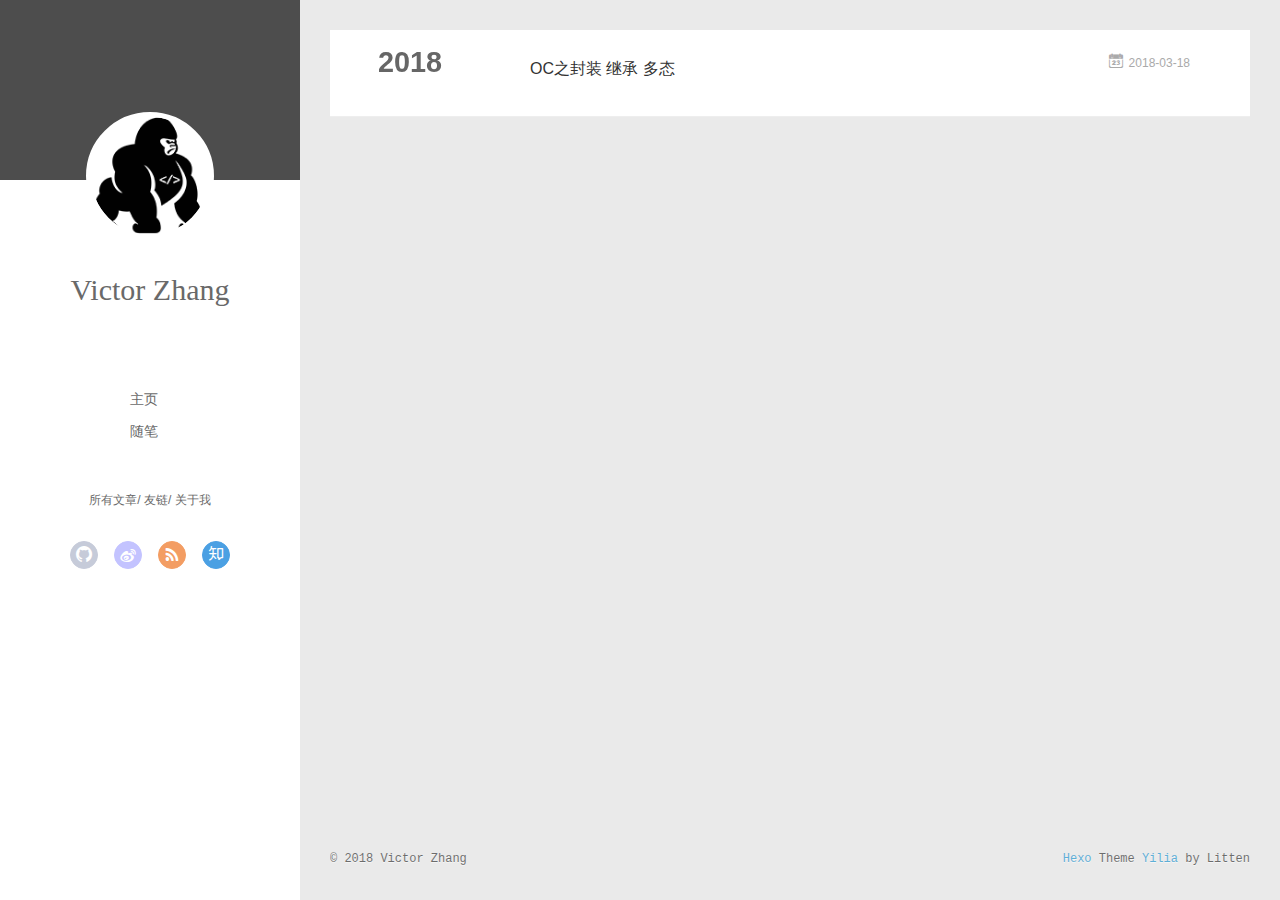
<file: archives/2018/03/index.html>
<!DOCTYPE html>
<html>
<head>
  <meta charset="utf-8">
  
  <meta name="renderer" content="webkit">
  <meta http-equiv="X-UA-Compatible" content="IE=edge" >
  <link rel="dns-prefetch" href="http://program-ape.space">
  <title>Archives: 2018/3 | Program-Ape</title>
  <meta name="viewport" content="width=device-width, initial-scale=1, maximum-scale=1">
  <meta property="og:type" content="website">
<meta property="og:title" content="Program-Ape">
<meta property="og:url" content="http://program-ape.space/archives/2018/03/index.html">
<meta property="og:site_name" content="Program-Ape">
<meta property="og:locale" content="zh-Hans">
<meta name="twitter:card" content="summary">
<meta name="twitter:title" content="Program-Ape">
  
    <link rel="alternative" href="/atom.xml" title="Program-Ape" type="application/atom+xml">
  
  
    <link rel="icon" href="/img/favicon.png">
  
  <link rel="stylesheet" type="text/css" href="/./main.0cf68a.css">
  <style type="text/css">
  
    #container.show {
      background: linear-gradient(200deg,#a0cfe4,#e8c37e);
    }
  </style>
  

  

</head>

<body>
  <div id="container" q-class="show:isCtnShow">
    <canvas id="anm-canvas" class="anm-canvas"></canvas>
    <div class="left-col" q-class="show:isShow">
      
<div class="overlay" style="background: #4d4d4d"></div>
<div class="intrude-less">
	<header id="header" class="inner">
		<a href="/" class="profilepic">
			<img src="/img/avatar.png" class="js-avatar">
		</a>
		<hgroup>
		  <h1 class="header-author"><a href="/">Victor Zhang</a></h1>
		</hgroup>
		

		<nav class="header-menu">
			<ul>
			
				<li><a href="/">主页</a></li>
	        
				<li><a href="/tags/随笔/">随笔</a></li>
	        
			</ul>
		</nav>
		<nav class="header-smart-menu">
    		
    			
    			<a q-on="click: openSlider(e, 'innerArchive')" href="javascript:void(0)">所有文章</a>
    			
            
    			
    			<a q-on="click: openSlider(e, 'friends')" href="javascript:void(0)">友链</a>
    			
            
    			
    			<a q-on="click: openSlider(e, 'aboutme')" href="javascript:void(0)">关于我</a>
    			
            
		</nav>
		<nav class="header-nav">
			<div class="social">
				
					<a class="github" target="_blank" href="#" title="github"><i class="icon-github"></i></a>
		        
					<a class="weibo" target="_blank" href="#" title="weibo"><i class="icon-weibo"></i></a>
		        
					<a class="rss" target="_blank" href="#" title="rss"><i class="icon-rss"></i></a>
		        
					<a class="zhihu" target="_blank" href="#" title="zhihu"><i class="icon-zhihu"></i></a>
		        
			</div>
		</nav>
	</header>		
</div>

    </div>
    <div class="mid-col" q-class="show:isShow,hide:isShow|isFalse">
      
<nav id="mobile-nav">
  	<div class="overlay js-overlay" style="background: #4d4d4d"></div>
	<div class="btnctn js-mobile-btnctn">
  		<div class="slider-trigger list" q-on="click: openSlider(e)"><i class="icon icon-sort"></i></div>
	</div>
	<div class="intrude-less">
		<header id="header" class="inner">
			<div class="profilepic">
				<img src="/img/avatar.png" class="js-avatar">
			</div>
			<hgroup>
			  <h1 class="header-author js-header-author">Victor Zhang</h1>
			</hgroup>
			
			
			
				
			
				
			
			
			
			<nav class="header-nav">
				<div class="social">
					
						<a class="github" target="_blank" href="#" title="github"><i class="icon-github"></i></a>
			        
						<a class="weibo" target="_blank" href="#" title="weibo"><i class="icon-weibo"></i></a>
			        
						<a class="rss" target="_blank" href="#" title="rss"><i class="icon-rss"></i></a>
			        
						<a class="zhihu" target="_blank" href="#" title="zhihu"><i class="icon-zhihu"></i></a>
			        
				</div>
			</nav>

			<nav class="header-menu js-header-menu">
				<ul style="width: 50%">
				
				
					<li style="width: 50%"><a href="/">主页</a></li>
		        
					<li style="width: 50%"><a href="/tags/随笔/">随笔</a></li>
		        
				</ul>
			</nav>
		</header>				
	</div>
	<div class="mobile-mask" style="display:none" q-show="isShow"></div>
</nav>

      <div id="wrapper" class="body-wrap">
        <div class="menu-l">
          <div class="canvas-wrap">
            <canvas data-colors="#eaeaea" data-sectionHeight="100" data-contentId="js-content" id="myCanvas1" class="anm-canvas"></canvas>
          </div>
          <div id="js-content" class="content-ll">
            
  
  
    
    
      
      
      <section class="archives-wrap">
        <div class="archive-year-wrap">
          <a href="/archives/2018" class="archive-year">2018</a>
        </div>
        <div class="archives">
    
    <article class="archive-article archive-type-post">
  <div class="archive-article-inner">
    <header class="archive-article-header">
      	<div class="article-meta">
	      	<a href="/2018/03/18/OC之封装-继承-多态/" class="archive-article-date">
  	<time datetime="2018-03-18T08:35:19.000Z" itemprop="datePublished"><i class="icon-calendar icon"></i>2018-03-18</time>
</a>
        </div>
    	 
  
    <h1 itemprop="name">
      <a class="archive-article-title" href="/2018/03/18/OC之封装-继承-多态/">OC之封装 继承 多态</a>
    </h1>
  

        <div class="article-info info-on-right">
          
          

        </div>
        <div class="clearfix"></div>
    </header>
  </div>
</article>
  
  
    </div></section>
  

    


          </div>
        </div>
      </div>
      <footer id="footer">
  <div class="outer">
    <div id="footer-info">
    	<div class="footer-left">
    		&copy; 2018 Victor Zhang
    	</div>
      	<div class="footer-right">
      		<a href="http://hexo.io/" target="_blank">Hexo</a>  Theme <a href="https://github.com/litten/hexo-theme-yilia" target="_blank">Yilia</a> by Litten
      	</div>
    </div>
  </div>
</footer>
    </div>
    <script>
	var yiliaConfig = {
		mathjax: false,
		isHome: false,
		isPost: false,
		isArchive: true,
		isTag: false,
		isCategory: false,
		open_in_new: false,
		toc_hide_index: true,
		root: "/",
		innerArchive: true,
		showTags: false
	}
</script>

<script>!function(t){function n(e){if(r[e])return r[e].exports;var i=r[e]={exports:{},id:e,loaded:!1};return t[e].call(i.exports,i,i.exports,n),i.loaded=!0,i.exports}var r={};n.m=t,n.c=r,n.p="./",n(0)}([function(t,n,r){r(195),t.exports=r(191)},function(t,n,r){var e=r(3),i=r(52),o=r(27),u=r(28),c=r(53),f="prototype",a=function(t,n,r){var s,l,h,v,p=t&a.F,d=t&a.G,y=t&a.S,g=t&a.P,b=t&a.B,m=d?e:y?e[n]||(e[n]={}):(e[n]||{})[f],x=d?i:i[n]||(i[n]={}),w=x[f]||(x[f]={});d&&(r=n);for(s in r)l=!p&&m&&void 0!==m[s],h=(l?m:r)[s],v=b&&l?c(h,e):g&&"function"==typeof h?c(Function.call,h):h,m&&u(m,s,h,t&a.U),x[s]!=h&&o(x,s,v),g&&w[s]!=h&&(w[s]=h)};e.core=i,a.F=1,a.G=2,a.S=4,a.P=8,a.B=16,a.W=32,a.U=64,a.R=128,t.exports=a},function(t,n,r){var e=r(6);t.exports=function(t){if(!e(t))throw TypeError(t+" is not an object!");return t}},function(t,n){var r=t.exports="undefined"!=typeof window&&window.Math==Math?window:"undefined"!=typeof self&&self.Math==Math?self:Function("return this")();"number"==typeof __g&&(__g=r)},function(t,n){t.exports=function(t){try{return!!t()}catch(t){return!0}}},function(t,n){var r=t.exports="undefined"!=typeof window&&window.Math==Math?window:"undefined"!=typeof self&&self.Math==Math?self:Function("return this")();"number"==typeof __g&&(__g=r)},function(t,n){t.exports=function(t){return"object"==typeof t?null!==t:"function"==typeof t}},function(t,n,r){var e=r(126)("wks"),i=r(76),o=r(3).Symbol,u="function"==typeof o;(t.exports=function(t){return e[t]||(e[t]=u&&o[t]||(u?o:i)("Symbol."+t))}).store=e},function(t,n){var r={}.hasOwnProperty;t.exports=function(t,n){return r.call(t,n)}},function(t,n,r){var e=r(94),i=r(33);t.exports=function(t){return e(i(t))}},function(t,n,r){t.exports=!r(4)(function(){return 7!=Object.defineProperty({},"a",{get:function(){return 7}}).a})},function(t,n,r){var e=r(2),i=r(167),o=r(50),u=Object.defineProperty;n.f=r(10)?Object.defineProperty:function(t,n,r){if(e(t),n=o(n,!0),e(r),i)try{return u(t,n,r)}catch(t){}if("get"in r||"set"in r)throw TypeError("Accessors not supported!");return"value"in r&&(t[n]=r.value),t}},function(t,n,r){t.exports=!r(18)(function(){return 7!=Object.defineProperty({},"a",{get:function(){return 7}}).a})},function(t,n,r){var e=r(14),i=r(22);t.exports=r(12)?function(t,n,r){return e.f(t,n,i(1,r))}:function(t,n,r){return t[n]=r,t}},function(t,n,r){var e=r(20),i=r(58),o=r(42),u=Object.defineProperty;n.f=r(12)?Object.defineProperty:function(t,n,r){if(e(t),n=o(n,!0),e(r),i)try{return u(t,n,r)}catch(t){}if("get"in r||"set"in r)throw TypeError("Accessors not supported!");return"value"in r&&(t[n]=r.value),t}},function(t,n,r){var e=r(40)("wks"),i=r(23),o=r(5).Symbol,u="function"==typeof o;(t.exports=function(t){return e[t]||(e[t]=u&&o[t]||(u?o:i)("Symbol."+t))}).store=e},function(t,n,r){var e=r(67),i=Math.min;t.exports=function(t){return t>0?i(e(t),9007199254740991):0}},function(t,n,r){var e=r(46);t.exports=function(t){return Object(e(t))}},function(t,n){t.exports=function(t){try{return!!t()}catch(t){return!0}}},function(t,n,r){var e=r(63),i=r(34);t.exports=Object.keys||function(t){return e(t,i)}},function(t,n,r){var e=r(21);t.exports=function(t){if(!e(t))throw TypeError(t+" is not an object!");return t}},function(t,n){t.exports=function(t){return"object"==typeof t?null!==t:"function"==typeof t}},function(t,n){t.exports=function(t,n){return{enumerable:!(1&t),configurable:!(2&t),writable:!(4&t),value:n}}},function(t,n){var r=0,e=Math.random();t.exports=function(t){return"Symbol(".concat(void 0===t?"":t,")_",(++r+e).toString(36))}},function(t,n){var r={}.hasOwnProperty;t.exports=function(t,n){return r.call(t,n)}},function(t,n){var r=t.exports={version:"2.4.0"};"number"==typeof __e&&(__e=r)},function(t,n){t.exports=function(t){if("function"!=typeof t)throw TypeError(t+" is not a function!");return t}},function(t,n,r){var e=r(11),i=r(66);t.exports=r(10)?function(t,n,r){return e.f(t,n,i(1,r))}:function(t,n,r){return t[n]=r,t}},function(t,n,r){var e=r(3),i=r(27),o=r(24),u=r(76)("src"),c="toString",f=Function[c],a=(""+f).split(c);r(52).inspectSource=function(t){return f.call(t)},(t.exports=function(t,n,r,c){var f="function"==typeof r;f&&(o(r,"name")||i(r,"name",n)),t[n]!==r&&(f&&(o(r,u)||i(r,u,t[n]?""+t[n]:a.join(String(n)))),t===e?t[n]=r:c?t[n]?t[n]=r:i(t,n,r):(delete t[n],i(t,n,r)))})(Function.prototype,c,function(){return"function"==typeof this&&this[u]||f.call(this)})},function(t,n,r){var e=r(1),i=r(4),o=r(46),u=function(t,n,r,e){var i=String(o(t)),u="<"+n;return""!==r&&(u+=" "+r+'="'+String(e).replace(/"/g,"&quot;")+'"'),u+">"+i+"</"+n+">"};t.exports=function(t,n){var r={};r[t]=n(u),e(e.P+e.F*i(function(){var n=""[t]('"');return n!==n.toLowerCase()||n.split('"').length>3}),"String",r)}},function(t,n,r){var e=r(115),i=r(46);t.exports=function(t){return e(i(t))}},function(t,n,r){var e=r(116),i=r(66),o=r(30),u=r(50),c=r(24),f=r(167),a=Object.getOwnPropertyDescriptor;n.f=r(10)?a:function(t,n){if(t=o(t),n=u(n,!0),f)try{return a(t,n)}catch(t){}if(c(t,n))return i(!e.f.call(t,n),t[n])}},function(t,n,r){var e=r(24),i=r(17),o=r(145)("IE_PROTO"),u=Object.prototype;t.exports=Object.getPrototypeOf||function(t){return t=i(t),e(t,o)?t[o]:"function"==typeof t.constructor&&t instanceof t.constructor?t.constructor.prototype:t instanceof Object?u:null}},function(t,n){t.exports=function(t){if(void 0==t)throw TypeError("Can't call method on  "+t);return t}},function(t,n){t.exports="constructor,hasOwnProperty,isPrototypeOf,propertyIsEnumerable,toLocaleString,toString,valueOf".split(",")},function(t,n){t.exports={}},function(t,n){t.exports=!0},function(t,n){n.f={}.propertyIsEnumerable},function(t,n,r){var e=r(14).f,i=r(8),o=r(15)("toStringTag");t.exports=function(t,n,r){t&&!i(t=r?t:t.prototype,o)&&e(t,o,{configurable:!0,value:n})}},function(t,n,r){var e=r(40)("keys"),i=r(23);t.exports=function(t){return e[t]||(e[t]=i(t))}},function(t,n,r){var e=r(5),i="__core-js_shared__",o=e[i]||(e[i]={});t.exports=function(t){return o[t]||(o[t]={})}},function(t,n){var r=Math.ceil,e=Math.floor;t.exports=function(t){return isNaN(t=+t)?0:(t>0?e:r)(t)}},function(t,n,r){var e=r(21);t.exports=function(t,n){if(!e(t))return t;var r,i;if(n&&"function"==typeof(r=t.toString)&&!e(i=r.call(t)))return i;if("function"==typeof(r=t.valueOf)&&!e(i=r.call(t)))return i;if(!n&&"function"==typeof(r=t.toString)&&!e(i=r.call(t)))return i;throw TypeError("Can't convert object to primitive value")}},function(t,n,r){var e=r(5),i=r(25),o=r(36),u=r(44),c=r(14).f;t.exports=function(t){var n=i.Symbol||(i.Symbol=o?{}:e.Symbol||{});"_"==t.charAt(0)||t in n||c(n,t,{value:u.f(t)})}},function(t,n,r){n.f=r(15)},function(t,n){var r={}.toString;t.exports=function(t){return r.call(t).slice(8,-1)}},function(t,n){t.exports=function(t){if(void 0==t)throw TypeError("Can't call method on  "+t);return t}},function(t,n,r){var e=r(4);t.exports=function(t,n){return!!t&&e(function(){n?t.call(null,function(){},1):t.call(null)})}},function(t,n,r){var e=r(53),i=r(115),o=r(17),u=r(16),c=r(203);t.exports=function(t,n){var r=1==t,f=2==t,a=3==t,s=4==t,l=6==t,h=5==t||l,v=n||c;return function(n,c,p){for(var d,y,g=o(n),b=i(g),m=e(c,p,3),x=u(b.length),w=0,S=r?v(n,x):f?v(n,0):void 0;x>w;w++)if((h||w in b)&&(d=b[w],y=m(d,w,g),t))if(r)S[w]=y;else if(y)switch(t){case 3:return!0;case 5:return d;case 6:return w;case 2:S.push(d)}else if(s)return!1;return l?-1:a||s?s:S}}},function(t,n,r){var e=r(1),i=r(52),o=r(4);t.exports=function(t,n){var r=(i.Object||{})[t]||Object[t],u={};u[t]=n(r),e(e.S+e.F*o(function(){r(1)}),"Object",u)}},function(t,n,r){var e=r(6);t.exports=function(t,n){if(!e(t))return t;var r,i;if(n&&"function"==typeof(r=t.toString)&&!e(i=r.call(t)))return i;if("function"==typeof(r=t.valueOf)&&!e(i=r.call(t)))return i;if(!n&&"function"==typeof(r=t.toString)&&!e(i=r.call(t)))return i;throw TypeError("Can't convert object to primitive value")}},function(t,n,r){var e=r(5),i=r(25),o=r(91),u=r(13),c="prototype",f=function(t,n,r){var a,s,l,h=t&f.F,v=t&f.G,p=t&f.S,d=t&f.P,y=t&f.B,g=t&f.W,b=v?i:i[n]||(i[n]={}),m=b[c],x=v?e:p?e[n]:(e[n]||{})[c];v&&(r=n);for(a in r)(s=!h&&x&&void 0!==x[a])&&a in b||(l=s?x[a]:r[a],b[a]=v&&"function"!=typeof x[a]?r[a]:y&&s?o(l,e):g&&x[a]==l?function(t){var n=function(n,r,e){if(this instanceof t){switch(arguments.length){case 0:return new t;case 1:return new t(n);case 2:return new t(n,r)}return new t(n,r,e)}return t.apply(this,arguments)};return n[c]=t[c],n}(l):d&&"function"==typeof l?o(Function.call,l):l,d&&((b.virtual||(b.virtual={}))[a]=l,t&f.R&&m&&!m[a]&&u(m,a,l)))};f.F=1,f.G=2,f.S=4,f.P=8,f.B=16,f.W=32,f.U=64,f.R=128,t.exports=f},function(t,n){var r=t.exports={version:"2.4.0"};"number"==typeof __e&&(__e=r)},function(t,n,r){var e=r(26);t.exports=function(t,n,r){if(e(t),void 0===n)return t;switch(r){case 1:return function(r){return t.call(n,r)};case 2:return function(r,e){return t.call(n,r,e)};case 3:return function(r,e,i){return t.call(n,r,e,i)}}return function(){return t.apply(n,arguments)}}},function(t,n,r){var e=r(183),i=r(1),o=r(126)("metadata"),u=o.store||(o.store=new(r(186))),c=function(t,n,r){var i=u.get(t);if(!i){if(!r)return;u.set(t,i=new e)}var o=i.get(n);if(!o){if(!r)return;i.set(n,o=new e)}return o},f=function(t,n,r){var e=c(n,r,!1);return void 0!==e&&e.has(t)},a=function(t,n,r){var e=c(n,r,!1);return void 0===e?void 0:e.get(t)},s=function(t,n,r,e){c(r,e,!0).set(t,n)},l=function(t,n){var r=c(t,n,!1),e=[];return r&&r.forEach(function(t,n){e.push(n)}),e},h=function(t){return void 0===t||"symbol"==typeof t?t:String(t)},v=function(t){i(i.S,"Reflect",t)};t.exports={store:u,map:c,has:f,get:a,set:s,keys:l,key:h,exp:v}},function(t,n,r){"use strict";if(r(10)){var e=r(69),i=r(3),o=r(4),u=r(1),c=r(127),f=r(152),a=r(53),s=r(68),l=r(66),h=r(27),v=r(73),p=r(67),d=r(16),y=r(75),g=r(50),b=r(24),m=r(180),x=r(114),w=r(6),S=r(17),_=r(137),O=r(70),E=r(32),P=r(71).f,j=r(154),F=r(76),M=r(7),A=r(48),N=r(117),T=r(146),I=r(155),k=r(80),L=r(123),R=r(74),C=r(130),D=r(160),U=r(11),W=r(31),G=U.f,B=W.f,V=i.RangeError,z=i.TypeError,q=i.Uint8Array,K="ArrayBuffer",J="Shared"+K,Y="BYTES_PER_ELEMENT",H="prototype",$=Array[H],X=f.ArrayBuffer,Q=f.DataView,Z=A(0),tt=A(2),nt=A(3),rt=A(4),et=A(5),it=A(6),ot=N(!0),ut=N(!1),ct=I.values,ft=I.keys,at=I.entries,st=$.lastIndexOf,lt=$.reduce,ht=$.reduceRight,vt=$.join,pt=$.sort,dt=$.slice,yt=$.toString,gt=$.toLocaleString,bt=M("iterator"),mt=M("toStringTag"),xt=F("typed_constructor"),wt=F("def_constructor"),St=c.CONSTR,_t=c.TYPED,Ot=c.VIEW,Et="Wrong length!",Pt=A(1,function(t,n){return Tt(T(t,t[wt]),n)}),jt=o(function(){return 1===new q(new Uint16Array([1]).buffer)[0]}),Ft=!!q&&!!q[H].set&&o(function(){new q(1).set({})}),Mt=function(t,n){if(void 0===t)throw z(Et);var r=+t,e=d(t);if(n&&!m(r,e))throw V(Et);return e},At=function(t,n){var r=p(t);if(r<0||r%n)throw V("Wrong offset!");return r},Nt=function(t){if(w(t)&&_t in t)return t;throw z(t+" is not a typed array!")},Tt=function(t,n){if(!(w(t)&&xt in t))throw z("It is not a typed array constructor!");return new t(n)},It=function(t,n){return kt(T(t,t[wt]),n)},kt=function(t,n){for(var r=0,e=n.length,i=Tt(t,e);e>r;)i[r]=n[r++];return i},Lt=function(t,n,r){G(t,n,{get:function(){return this._d[r]}})},Rt=function(t){var n,r,e,i,o,u,c=S(t),f=arguments.length,s=f>1?arguments[1]:void 0,l=void 0!==s,h=j(c);if(void 0!=h&&!_(h)){for(u=h.call(c),e=[],n=0;!(o=u.next()).done;n++)e.push(o.value);c=e}for(l&&f>2&&(s=a(s,arguments[2],2)),n=0,r=d(c.length),i=Tt(this,r);r>n;n++)i[n]=l?s(c[n],n):c[n];return i},Ct=function(){for(var t=0,n=arguments.length,r=Tt(this,n);n>t;)r[t]=arguments[t++];return r},Dt=!!q&&o(function(){gt.call(new q(1))}),Ut=function(){return gt.apply(Dt?dt.call(Nt(this)):Nt(this),arguments)},Wt={copyWithin:function(t,n){return D.call(Nt(this),t,n,arguments.length>2?arguments[2]:void 0)},every:function(t){return rt(Nt(this),t,arguments.length>1?arguments[1]:void 0)},fill:function(t){return C.apply(Nt(this),arguments)},filter:function(t){return It(this,tt(Nt(this),t,arguments.length>1?arguments[1]:void 0))},find:function(t){return et(Nt(this),t,arguments.length>1?arguments[1]:void 0)},findIndex:function(t){return it(Nt(this),t,arguments.length>1?arguments[1]:void 0)},forEach:function(t){Z(Nt(this),t,arguments.length>1?arguments[1]:void 0)},indexOf:function(t){return ut(Nt(this),t,arguments.length>1?arguments[1]:void 0)},includes:function(t){return ot(Nt(this),t,arguments.length>1?arguments[1]:void 0)},join:function(t){return vt.apply(Nt(this),arguments)},lastIndexOf:function(t){return st.apply(Nt(this),arguments)},map:function(t){return Pt(Nt(this),t,arguments.length>1?arguments[1]:void 0)},reduce:function(t){return lt.apply(Nt(this),arguments)},reduceRight:function(t){return ht.apply(Nt(this),arguments)},reverse:function(){for(var t,n=this,r=Nt(n).length,e=Math.floor(r/2),i=0;i<e;)t=n[i],n[i++]=n[--r],n[r]=t;return n},some:function(t){return nt(Nt(this),t,arguments.length>1?arguments[1]:void 0)},sort:function(t){return pt.call(Nt(this),t)},subarray:function(t,n){var r=Nt(this),e=r.length,i=y(t,e);return new(T(r,r[wt]))(r.buffer,r.byteOffset+i*r.BYTES_PER_ELEMENT,d((void 0===n?e:y(n,e))-i))}},Gt=function(t,n){return It(this,dt.call(Nt(this),t,n))},Bt=function(t){Nt(this);var n=At(arguments[1],1),r=this.length,e=S(t),i=d(e.length),o=0;if(i+n>r)throw V(Et);for(;o<i;)this[n+o]=e[o++]},Vt={entries:function(){return at.call(Nt(this))},keys:function(){return ft.call(Nt(this))},values:function(){return ct.call(Nt(this))}},zt=function(t,n){return w(t)&&t[_t]&&"symbol"!=typeof n&&n in t&&String(+n)==String(n)},qt=function(t,n){return zt(t,n=g(n,!0))?l(2,t[n]):B(t,n)},Kt=function(t,n,r){return!(zt(t,n=g(n,!0))&&w(r)&&b(r,"value"))||b(r,"get")||b(r,"set")||r.configurable||b(r,"writable")&&!r.writable||b(r,"enumerable")&&!r.enumerable?G(t,n,r):(t[n]=r.value,t)};St||(W.f=qt,U.f=Kt),u(u.S+u.F*!St,"Object",{getOwnPropertyDescriptor:qt,defineProperty:Kt}),o(function(){yt.call({})})&&(yt=gt=function(){return vt.call(this)});var Jt=v({},Wt);v(Jt,Vt),h(Jt,bt,Vt.values),v(Jt,{slice:Gt,set:Bt,constructor:function(){},toString:yt,toLocaleString:Ut}),Lt(Jt,"buffer","b"),Lt(Jt,"byteOffset","o"),Lt(Jt,"byteLength","l"),Lt(Jt,"length","e"),G(Jt,mt,{get:function(){return this[_t]}}),t.exports=function(t,n,r,f){f=!!f;var a=t+(f?"Clamped":"")+"Array",l="Uint8Array"!=a,v="get"+t,p="set"+t,y=i[a],g=y||{},b=y&&E(y),m=!y||!c.ABV,S={},_=y&&y[H],j=function(t,r){var e=t._d;return e.v[v](r*n+e.o,jt)},F=function(t,r,e){var i=t._d;f&&(e=(e=Math.round(e))<0?0:e>255?255:255&e),i.v[p](r*n+i.o,e,jt)},M=function(t,n){G(t,n,{get:function(){return j(this,n)},set:function(t){return F(this,n,t)},enumerable:!0})};m?(y=r(function(t,r,e,i){s(t,y,a,"_d");var o,u,c,f,l=0,v=0;if(w(r)){if(!(r instanceof X||(f=x(r))==K||f==J))return _t in r?kt(y,r):Rt.call(y,r);o=r,v=At(e,n);var p=r.byteLength;if(void 0===i){if(p%n)throw V(Et);if((u=p-v)<0)throw V(Et)}else if((u=d(i)*n)+v>p)throw V(Et);c=u/n}else c=Mt(r,!0),u=c*n,o=new X(u);for(h(t,"_d",{b:o,o:v,l:u,e:c,v:new Q(o)});l<c;)M(t,l++)}),_=y[H]=O(Jt),h(_,"constructor",y)):L(function(t){new y(null),new y(t)},!0)||(y=r(function(t,r,e,i){s(t,y,a);var o;return w(r)?r instanceof X||(o=x(r))==K||o==J?void 0!==i?new g(r,At(e,n),i):void 0!==e?new g(r,At(e,n)):new g(r):_t in r?kt(y,r):Rt.call(y,r):new g(Mt(r,l))}),Z(b!==Function.prototype?P(g).concat(P(b)):P(g),function(t){t in y||h(y,t,g[t])}),y[H]=_,e||(_.constructor=y));var A=_[bt],N=!!A&&("values"==A.name||void 0==A.name),T=Vt.values;h(y,xt,!0),h(_,_t,a),h(_,Ot,!0),h(_,wt,y),(f?new y(1)[mt]==a:mt in _)||G(_,mt,{get:function(){return a}}),S[a]=y,u(u.G+u.W+u.F*(y!=g),S),u(u.S,a,{BYTES_PER_ELEMENT:n,from:Rt,of:Ct}),Y in _||h(_,Y,n),u(u.P,a,Wt),R(a),u(u.P+u.F*Ft,a,{set:Bt}),u(u.P+u.F*!N,a,Vt),u(u.P+u.F*(_.toString!=yt),a,{toString:yt}),u(u.P+u.F*o(function(){new y(1).slice()}),a,{slice:Gt}),u(u.P+u.F*(o(function(){return[1,2].toLocaleString()!=new y([1,2]).toLocaleString()})||!o(function(){_.toLocaleString.call([1,2])})),a,{toLocaleString:Ut}),k[a]=N?A:T,e||N||h(_,bt,T)}}else t.exports=function(){}},function(t,n){var r={}.toString;t.exports=function(t){return r.call(t).slice(8,-1)}},function(t,n,r){var e=r(21),i=r(5).document,o=e(i)&&e(i.createElement);t.exports=function(t){return o?i.createElement(t):{}}},function(t,n,r){t.exports=!r(12)&&!r(18)(function(){return 7!=Object.defineProperty(r(57)("div"),"a",{get:function(){return 7}}).a})},function(t,n,r){"use strict";var e=r(36),i=r(51),o=r(64),u=r(13),c=r(8),f=r(35),a=r(96),s=r(38),l=r(103),h=r(15)("iterator"),v=!([].keys&&"next"in[].keys()),p="keys",d="values",y=function(){return this};t.exports=function(t,n,r,g,b,m,x){a(r,n,g);var w,S,_,O=function(t){if(!v&&t in F)return F[t];switch(t){case p:case d:return function(){return new r(this,t)}}return function(){return new r(this,t)}},E=n+" Iterator",P=b==d,j=!1,F=t.prototype,M=F[h]||F["@@iterator"]||b&&F[b],A=M||O(b),N=b?P?O("entries"):A:void 0,T="Array"==n?F.entries||M:M;if(T&&(_=l(T.call(new t)))!==Object.prototype&&(s(_,E,!0),e||c(_,h)||u(_,h,y)),P&&M&&M.name!==d&&(j=!0,A=function(){return M.call(this)}),e&&!x||!v&&!j&&F[h]||u(F,h,A),f[n]=A,f[E]=y,b)if(w={values:P?A:O(d),keys:m?A:O(p),entries:N},x)for(S in w)S in F||o(F,S,w[S]);else i(i.P+i.F*(v||j),n,w);return w}},function(t,n,r){var e=r(20),i=r(100),o=r(34),u=r(39)("IE_PROTO"),c=function(){},f="prototype",a=function(){var t,n=r(57)("iframe"),e=o.length;for(n.style.display="none",r(93).appendChild(n),n.src="javascript:",t=n.contentWindow.document,t.open(),t.write("<script>document.F=Object<\/script>"),t.close(),a=t.F;e--;)delete a[f][o[e]];return a()};t.exports=Object.create||function(t,n){var r;return null!==t?(c[f]=e(t),r=new c,c[f]=null,r[u]=t):r=a(),void 0===n?r:i(r,n)}},function(t,n,r){var e=r(63),i=r(34).concat("length","prototype");n.f=Object.getOwnPropertyNames||function(t){return e(t,i)}},function(t,n){n.f=Object.getOwnPropertySymbols},function(t,n,r){var e=r(8),i=r(9),o=r(90)(!1),u=r(39)("IE_PROTO");t.exports=function(t,n){var r,c=i(t),f=0,a=[];for(r in c)r!=u&&e(c,r)&&a.push(r);for(;n.length>f;)e(c,r=n[f++])&&(~o(a,r)||a.push(r));return a}},function(t,n,r){t.exports=r(13)},function(t,n,r){var e=r(76)("meta"),i=r(6),o=r(24),u=r(11).f,c=0,f=Object.isExtensible||function(){return!0},a=!r(4)(function(){return f(Object.preventExtensions({}))}),s=function(t){u(t,e,{value:{i:"O"+ ++c,w:{}}})},l=function(t,n){if(!i(t))return"symbol"==typeof t?t:("string"==typeof t?"S":"P")+t;if(!o(t,e)){if(!f(t))return"F";if(!n)return"E";s(t)}return t[e].i},h=function(t,n){if(!o(t,e)){if(!f(t))return!0;if(!n)return!1;s(t)}return t[e].w},v=function(t){return a&&p.NEED&&f(t)&&!o(t,e)&&s(t),t},p=t.exports={KEY:e,NEED:!1,fastKey:l,getWeak:h,onFreeze:v}},function(t,n){t.exports=function(t,n){return{enumerable:!(1&t),configurable:!(2&t),writable:!(4&t),value:n}}},function(t,n){var r=Math.ceil,e=Math.floor;t.exports=function(t){return isNaN(t=+t)?0:(t>0?e:r)(t)}},function(t,n){t.exports=function(t,n,r,e){if(!(t instanceof n)||void 0!==e&&e in t)throw TypeError(r+": incorrect invocation!");return t}},function(t,n){t.exports=!1},function(t,n,r){var e=r(2),i=r(173),o=r(133),u=r(145)("IE_PROTO"),c=function(){},f="prototype",a=function(){var t,n=r(132)("iframe"),e=o.length;for(n.style.display="none",r(135).appendChild(n),n.src="javascript:",t=n.contentWindow.document,t.open(),t.write("<script>document.F=Object<\/script>"),t.close(),a=t.F;e--;)delete a[f][o[e]];return a()};t.exports=Object.create||function(t,n){var r;return null!==t?(c[f]=e(t),r=new c,c[f]=null,r[u]=t):r=a(),void 0===n?r:i(r,n)}},function(t,n,r){var e=r(175),i=r(133).concat("length","prototype");n.f=Object.getOwnPropertyNames||function(t){return e(t,i)}},function(t,n,r){var e=r(175),i=r(133);t.exports=Object.keys||function(t){return e(t,i)}},function(t,n,r){var e=r(28);t.exports=function(t,n,r){for(var i in n)e(t,i,n[i],r);return t}},function(t,n,r){"use strict";var e=r(3),i=r(11),o=r(10),u=r(7)("species");t.exports=function(t){var n=e[t];o&&n&&!n[u]&&i.f(n,u,{configurable:!0,get:function(){return this}})}},function(t,n,r){var e=r(67),i=Math.max,o=Math.min;t.exports=function(t,n){return t=e(t),t<0?i(t+n,0):o(t,n)}},function(t,n){var r=0,e=Math.random();t.exports=function(t){return"Symbol(".concat(void 0===t?"":t,")_",(++r+e).toString(36))}},function(t,n,r){var e=r(33);t.exports=function(t){return Object(e(t))}},function(t,n,r){var e=r(7)("unscopables"),i=Array.prototype;void 0==i[e]&&r(27)(i,e,{}),t.exports=function(t){i[e][t]=!0}},function(t,n,r){var e=r(53),i=r(169),o=r(137),u=r(2),c=r(16),f=r(154),a={},s={},n=t.exports=function(t,n,r,l,h){var v,p,d,y,g=h?function(){return t}:f(t),b=e(r,l,n?2:1),m=0;if("function"!=typeof g)throw TypeError(t+" is not iterable!");if(o(g)){for(v=c(t.length);v>m;m++)if((y=n?b(u(p=t[m])[0],p[1]):b(t[m]))===a||y===s)return y}else for(d=g.call(t);!(p=d.next()).done;)if((y=i(d,b,p.value,n))===a||y===s)return y};n.BREAK=a,n.RETURN=s},function(t,n){t.exports={}},function(t,n,r){var e=r(11).f,i=r(24),o=r(7)("toStringTag");t.exports=function(t,n,r){t&&!i(t=r?t:t.prototype,o)&&e(t,o,{configurable:!0,value:n})}},function(t,n,r){var e=r(1),i=r(46),o=r(4),u=r(150),c="["+u+"]",f="​",a=RegExp("^"+c+c+"*"),s=RegExp(c+c+"*$"),l=function(t,n,r){var i={},c=o(function(){return!!u[t]()||f[t]()!=f}),a=i[t]=c?n(h):u[t];r&&(i[r]=a),e(e.P+e.F*c,"String",i)},h=l.trim=function(t,n){return t=String(i(t)),1&n&&(t=t.replace(a,"")),2&n&&(t=t.replace(s,"")),t};t.exports=l},function(t,n,r){t.exports={default:r(86),__esModule:!0}},function(t,n,r){t.exports={default:r(87),__esModule:!0}},function(t,n,r){"use strict";function e(t){return t&&t.__esModule?t:{default:t}}n.__esModule=!0;var i=r(84),o=e(i),u=r(83),c=e(u),f="function"==typeof c.default&&"symbol"==typeof o.default?function(t){return typeof t}:function(t){return t&&"function"==typeof c.default&&t.constructor===c.default&&t!==c.default.prototype?"symbol":typeof t};n.default="function"==typeof c.default&&"symbol"===f(o.default)?function(t){return void 0===t?"undefined":f(t)}:function(t){return t&&"function"==typeof c.default&&t.constructor===c.default&&t!==c.default.prototype?"symbol":void 0===t?"undefined":f(t)}},function(t,n,r){r(110),r(108),r(111),r(112),t.exports=r(25).Symbol},function(t,n,r){r(109),r(113),t.exports=r(44).f("iterator")},function(t,n){t.exports=function(t){if("function"!=typeof t)throw TypeError(t+" is not a function!");return t}},function(t,n){t.exports=function(){}},function(t,n,r){var e=r(9),i=r(106),o=r(105);t.exports=function(t){return function(n,r,u){var c,f=e(n),a=i(f.length),s=o(u,a);if(t&&r!=r){for(;a>s;)if((c=f[s++])!=c)return!0}else for(;a>s;s++)if((t||s in f)&&f[s]===r)return t||s||0;return!t&&-1}}},function(t,n,r){var e=r(88);t.exports=function(t,n,r){if(e(t),void 0===n)return t;switch(r){case 1:return function(r){return t.call(n,r)};case 2:return function(r,e){return t.call(n,r,e)};case 3:return function(r,e,i){return t.call(n,r,e,i)}}return function(){return t.apply(n,arguments)}}},function(t,n,r){var e=r(19),i=r(62),o=r(37);t.exports=function(t){var n=e(t),r=i.f;if(r)for(var u,c=r(t),f=o.f,a=0;c.length>a;)f.call(t,u=c[a++])&&n.push(u);return n}},function(t,n,r){t.exports=r(5).document&&document.documentElement},function(t,n,r){var e=r(56);t.exports=Object("z").propertyIsEnumerable(0)?Object:function(t){return"String"==e(t)?t.split(""):Object(t)}},function(t,n,r){var e=r(56);t.exports=Array.isArray||function(t){return"Array"==e(t)}},function(t,n,r){"use strict";var e=r(60),i=r(22),o=r(38),u={};r(13)(u,r(15)("iterator"),function(){return this}),t.exports=function(t,n,r){t.prototype=e(u,{next:i(1,r)}),o(t,n+" Iterator")}},function(t,n){t.exports=function(t,n){return{value:n,done:!!t}}},function(t,n,r){var e=r(19),i=r(9);t.exports=function(t,n){for(var r,o=i(t),u=e(o),c=u.length,f=0;c>f;)if(o[r=u[f++]]===n)return r}},function(t,n,r){var e=r(23)("meta"),i=r(21),o=r(8),u=r(14).f,c=0,f=Object.isExtensible||function(){return!0},a=!r(18)(function(){return f(Object.preventExtensions({}))}),s=function(t){u(t,e,{value:{i:"O"+ ++c,w:{}}})},l=function(t,n){if(!i(t))return"symbol"==typeof t?t:("string"==typeof t?"S":"P")+t;if(!o(t,e)){if(!f(t))return"F";if(!n)return"E";s(t)}return t[e].i},h=function(t,n){if(!o(t,e)){if(!f(t))return!0;if(!n)return!1;s(t)}return t[e].w},v=function(t){return a&&p.NEED&&f(t)&&!o(t,e)&&s(t),t},p=t.exports={KEY:e,NEED:!1,fastKey:l,getWeak:h,onFreeze:v}},function(t,n,r){var e=r(14),i=r(20),o=r(19);t.exports=r(12)?Object.defineProperties:function(t,n){i(t);for(var r,u=o(n),c=u.length,f=0;c>f;)e.f(t,r=u[f++],n[r]);return t}},function(t,n,r){var e=r(37),i=r(22),o=r(9),u=r(42),c=r(8),f=r(58),a=Object.getOwnPropertyDescriptor;n.f=r(12)?a:function(t,n){if(t=o(t),n=u(n,!0),f)try{return a(t,n)}catch(t){}if(c(t,n))return i(!e.f.call(t,n),t[n])}},function(t,n,r){var e=r(9),i=r(61).f,o={}.toString,u="object"==typeof window&&window&&Object.getOwnPropertyNames?Object.getOwnPropertyNames(window):[],c=function(t){try{return i(t)}catch(t){return u.slice()}};t.exports.f=function(t){return u&&"[object Window]"==o.call(t)?c(t):i(e(t))}},function(t,n,r){var e=r(8),i=r(77),o=r(39)("IE_PROTO"),u=Object.prototype;t.exports=Object.getPrototypeOf||function(t){return t=i(t),e(t,o)?t[o]:"function"==typeof t.constructor&&t instanceof t.constructor?t.constructor.prototype:t instanceof Object?u:null}},function(t,n,r){var e=r(41),i=r(33);t.exports=function(t){return function(n,r){var o,u,c=String(i(n)),f=e(r),a=c.length;return f<0||f>=a?t?"":void 0:(o=c.charCodeAt(f),o<55296||o>56319||f+1===a||(u=c.charCodeAt(f+1))<56320||u>57343?t?c.charAt(f):o:t?c.slice(f,f+2):u-56320+(o-55296<<10)+65536)}}},function(t,n,r){var e=r(41),i=Math.max,o=Math.min;t.exports=function(t,n){return t=e(t),t<0?i(t+n,0):o(t,n)}},function(t,n,r){var e=r(41),i=Math.min;t.exports=function(t){return t>0?i(e(t),9007199254740991):0}},function(t,n,r){"use strict";var e=r(89),i=r(97),o=r(35),u=r(9);t.exports=r(59)(Array,"Array",function(t,n){this._t=u(t),this._i=0,this._k=n},function(){var t=this._t,n=this._k,r=this._i++;return!t||r>=t.length?(this._t=void 0,i(1)):"keys"==n?i(0,r):"values"==n?i(0,t[r]):i(0,[r,t[r]])},"values"),o.Arguments=o.Array,e("keys"),e("values"),e("entries")},function(t,n){},function(t,n,r){"use strict";var e=r(104)(!0);r(59)(String,"String",function(t){this._t=String(t),this._i=0},function(){var t,n=this._t,r=this._i;return r>=n.length?{value:void 0,done:!0}:(t=e(n,r),this._i+=t.length,{value:t,done:!1})})},function(t,n,r){"use strict";var e=r(5),i=r(8),o=r(12),u=r(51),c=r(64),f=r(99).KEY,a=r(18),s=r(40),l=r(38),h=r(23),v=r(15),p=r(44),d=r(43),y=r(98),g=r(92),b=r(95),m=r(20),x=r(9),w=r(42),S=r(22),_=r(60),O=r(102),E=r(101),P=r(14),j=r(19),F=E.f,M=P.f,A=O.f,N=e.Symbol,T=e.JSON,I=T&&T.stringify,k="prototype",L=v("_hidden"),R=v("toPrimitive"),C={}.propertyIsEnumerable,D=s("symbol-registry"),U=s("symbols"),W=s("op-symbols"),G=Object[k],B="function"==typeof N,V=e.QObject,z=!V||!V[k]||!V[k].findChild,q=o&&a(function(){return 7!=_(M({},"a",{get:function(){return M(this,"a",{value:7}).a}})).a})?function(t,n,r){var e=F(G,n);e&&delete G[n],M(t,n,r),e&&t!==G&&M(G,n,e)}:M,K=function(t){var n=U[t]=_(N[k]);return n._k=t,n},J=B&&"symbol"==typeof N.iterator?function(t){return"symbol"==typeof t}:function(t){return t instanceof N},Y=function(t,n,r){return t===G&&Y(W,n,r),m(t),n=w(n,!0),m(r),i(U,n)?(r.enumerable?(i(t,L)&&t[L][n]&&(t[L][n]=!1),r=_(r,{enumerable:S(0,!1)})):(i(t,L)||M(t,L,S(1,{})),t[L][n]=!0),q(t,n,r)):M(t,n,r)},H=function(t,n){m(t);for(var r,e=g(n=x(n)),i=0,o=e.length;o>i;)Y(t,r=e[i++],n[r]);return t},$=function(t,n){return void 0===n?_(t):H(_(t),n)},X=function(t){var n=C.call(this,t=w(t,!0));return!(this===G&&i(U,t)&&!i(W,t))&&(!(n||!i(this,t)||!i(U,t)||i(this,L)&&this[L][t])||n)},Q=function(t,n){if(t=x(t),n=w(n,!0),t!==G||!i(U,n)||i(W,n)){var r=F(t,n);return!r||!i(U,n)||i(t,L)&&t[L][n]||(r.enumerable=!0),r}},Z=function(t){for(var n,r=A(x(t)),e=[],o=0;r.length>o;)i(U,n=r[o++])||n==L||n==f||e.push(n);return e},tt=function(t){for(var n,r=t===G,e=A(r?W:x(t)),o=[],u=0;e.length>u;)!i(U,n=e[u++])||r&&!i(G,n)||o.push(U[n]);return o};B||(N=function(){if(this instanceof N)throw TypeError("Symbol is not a constructor!");var t=h(arguments.length>0?arguments[0]:void 0),n=function(r){this===G&&n.call(W,r),i(this,L)&&i(this[L],t)&&(this[L][t]=!1),q(this,t,S(1,r))};return o&&z&&q(G,t,{configurable:!0,set:n}),K(t)},c(N[k],"toString",function(){return this._k}),E.f=Q,P.f=Y,r(61).f=O.f=Z,r(37).f=X,r(62).f=tt,o&&!r(36)&&c(G,"propertyIsEnumerable",X,!0),p.f=function(t){return K(v(t))}),u(u.G+u.W+u.F*!B,{Symbol:N});for(var nt="hasInstance,isConcatSpreadable,iterator,match,replace,search,species,split,toPrimitive,toStringTag,unscopables".split(","),rt=0;nt.length>rt;)v(nt[rt++]);for(var nt=j(v.store),rt=0;nt.length>rt;)d(nt[rt++]);u(u.S+u.F*!B,"Symbol",{for:function(t){return i(D,t+="")?D[t]:D[t]=N(t)},keyFor:function(t){if(J(t))return y(D,t);throw TypeError(t+" is not a symbol!")},useSetter:function(){z=!0},useSimple:function(){z=!1}}),u(u.S+u.F*!B,"Object",{create:$,defineProperty:Y,defineProperties:H,getOwnPropertyDescriptor:Q,getOwnPropertyNames:Z,getOwnPropertySymbols:tt}),T&&u(u.S+u.F*(!B||a(function(){var t=N();return"[null]"!=I([t])||"{}"!=I({a:t})||"{}"!=I(Object(t))})),"JSON",{stringify:function(t){if(void 0!==t&&!J(t)){for(var n,r,e=[t],i=1;arguments.length>i;)e.push(arguments[i++]);return n=e[1],"function"==typeof n&&(r=n),!r&&b(n)||(n=function(t,n){if(r&&(n=r.call(this,t,n)),!J(n))return n}),e[1]=n,I.apply(T,e)}}}),N[k][R]||r(13)(N[k],R,N[k].valueOf),l(N,"Symbol"),l(Math,"Math",!0),l(e.JSON,"JSON",!0)},function(t,n,r){r(43)("asyncIterator")},function(t,n,r){r(43)("observable")},function(t,n,r){r(107);for(var e=r(5),i=r(13),o=r(35),u=r(15)("toStringTag"),c=["NodeList","DOMTokenList","MediaList","StyleSheetList","CSSRuleList"],f=0;f<5;f++){var a=c[f],s=e[a],l=s&&s.prototype;l&&!l[u]&&i(l,u,a),o[a]=o.Array}},function(t,n,r){var e=r(45),i=r(7)("toStringTag"),o="Arguments"==e(function(){return arguments}()),u=function(t,n){try{return t[n]}catch(t){}};t.exports=function(t){var n,r,c;return void 0===t?"Undefined":null===t?"Null":"string"==typeof(r=u(n=Object(t),i))?r:o?e(n):"Object"==(c=e(n))&&"function"==typeof n.callee?"Arguments":c}},function(t,n,r){var e=r(45);t.exports=Object("z").propertyIsEnumerable(0)?Object:function(t){return"String"==e(t)?t.split(""):Object(t)}},function(t,n){n.f={}.propertyIsEnumerable},function(t,n,r){var e=r(30),i=r(16),o=r(75);t.exports=function(t){return function(n,r,u){var c,f=e(n),a=i(f.length),s=o(u,a);if(t&&r!=r){for(;a>s;)if((c=f[s++])!=c)return!0}else for(;a>s;s++)if((t||s in f)&&f[s]===r)return t||s||0;return!t&&-1}}},function(t,n,r){"use strict";var e=r(3),i=r(1),o=r(28),u=r(73),c=r(65),f=r(79),a=r(68),s=r(6),l=r(4),h=r(123),v=r(81),p=r(136);t.exports=function(t,n,r,d,y,g){var b=e[t],m=b,x=y?"set":"add",w=m&&m.prototype,S={},_=function(t){var n=w[t];o(w,t,"delete"==t?function(t){return!(g&&!s(t))&&n.call(this,0===t?0:t)}:"has"==t?function(t){return!(g&&!s(t))&&n.call(this,0===t?0:t)}:"get"==t?function(t){return g&&!s(t)?void 0:n.call(this,0===t?0:t)}:"add"==t?function(t){return n.call(this,0===t?0:t),this}:function(t,r){return n.call(this,0===t?0:t,r),this})};if("function"==typeof m&&(g||w.forEach&&!l(function(){(new m).entries().next()}))){var O=new m,E=O[x](g?{}:-0,1)!=O,P=l(function(){O.has(1)}),j=h(function(t){new m(t)}),F=!g&&l(function(){for(var t=new m,n=5;n--;)t[x](n,n);return!t.has(-0)});j||(m=n(function(n,r){a(n,m,t);var e=p(new b,n,m);return void 0!=r&&f(r,y,e[x],e),e}),m.prototype=w,w.constructor=m),(P||F)&&(_("delete"),_("has"),y&&_("get")),(F||E)&&_(x),g&&w.clear&&delete w.clear}else m=d.getConstructor(n,t,y,x),u(m.prototype,r),c.NEED=!0;return v(m,t),S[t]=m,i(i.G+i.W+i.F*(m!=b),S),g||d.setStrong(m,t,y),m}},function(t,n,r){"use strict";var e=r(27),i=r(28),o=r(4),u=r(46),c=r(7);t.exports=function(t,n,r){var f=c(t),a=r(u,f,""[t]),s=a[0],l=a[1];o(function(){var n={};return n[f]=function(){return 7},7!=""[t](n)})&&(i(String.prototype,t,s),e(RegExp.prototype,f,2==n?function(t,n){return l.call(t,this,n)}:function(t){return l.call(t,this)}))}
},function(t,n,r){"use strict";var e=r(2);t.exports=function(){var t=e(this),n="";return t.global&&(n+="g"),t.ignoreCase&&(n+="i"),t.multiline&&(n+="m"),t.unicode&&(n+="u"),t.sticky&&(n+="y"),n}},function(t,n){t.exports=function(t,n,r){var e=void 0===r;switch(n.length){case 0:return e?t():t.call(r);case 1:return e?t(n[0]):t.call(r,n[0]);case 2:return e?t(n[0],n[1]):t.call(r,n[0],n[1]);case 3:return e?t(n[0],n[1],n[2]):t.call(r,n[0],n[1],n[2]);case 4:return e?t(n[0],n[1],n[2],n[3]):t.call(r,n[0],n[1],n[2],n[3])}return t.apply(r,n)}},function(t,n,r){var e=r(6),i=r(45),o=r(7)("match");t.exports=function(t){var n;return e(t)&&(void 0!==(n=t[o])?!!n:"RegExp"==i(t))}},function(t,n,r){var e=r(7)("iterator"),i=!1;try{var o=[7][e]();o.return=function(){i=!0},Array.from(o,function(){throw 2})}catch(t){}t.exports=function(t,n){if(!n&&!i)return!1;var r=!1;try{var o=[7],u=o[e]();u.next=function(){return{done:r=!0}},o[e]=function(){return u},t(o)}catch(t){}return r}},function(t,n,r){t.exports=r(69)||!r(4)(function(){var t=Math.random();__defineSetter__.call(null,t,function(){}),delete r(3)[t]})},function(t,n){n.f=Object.getOwnPropertySymbols},function(t,n,r){var e=r(3),i="__core-js_shared__",o=e[i]||(e[i]={});t.exports=function(t){return o[t]||(o[t]={})}},function(t,n,r){for(var e,i=r(3),o=r(27),u=r(76),c=u("typed_array"),f=u("view"),a=!(!i.ArrayBuffer||!i.DataView),s=a,l=0,h="Int8Array,Uint8Array,Uint8ClampedArray,Int16Array,Uint16Array,Int32Array,Uint32Array,Float32Array,Float64Array".split(",");l<9;)(e=i[h[l++]])?(o(e.prototype,c,!0),o(e.prototype,f,!0)):s=!1;t.exports={ABV:a,CONSTR:s,TYPED:c,VIEW:f}},function(t,n){"use strict";var r={versions:function(){var t=window.navigator.userAgent;return{trident:t.indexOf("Trident")>-1,presto:t.indexOf("Presto")>-1,webKit:t.indexOf("AppleWebKit")>-1,gecko:t.indexOf("Gecko")>-1&&-1==t.indexOf("KHTML"),mobile:!!t.match(/AppleWebKit.*Mobile.*/),ios:!!t.match(/\(i[^;]+;( U;)? CPU.+Mac OS X/),android:t.indexOf("Android")>-1||t.indexOf("Linux")>-1,iPhone:t.indexOf("iPhone")>-1||t.indexOf("Mac")>-1,iPad:t.indexOf("iPad")>-1,webApp:-1==t.indexOf("Safari"),weixin:-1==t.indexOf("MicroMessenger")}}()};t.exports=r},function(t,n,r){"use strict";var e=r(85),i=function(t){return t&&t.__esModule?t:{default:t}}(e),o=function(){function t(t,n,e){return n||e?String.fromCharCode(n||e):r[t]||t}function n(t){return e[t]}var r={"&quot;":'"',"&lt;":"<","&gt;":">","&amp;":"&","&nbsp;":" "},e={};for(var u in r)e[r[u]]=u;return r["&apos;"]="'",e["'"]="&#39;",{encode:function(t){return t?(""+t).replace(/['<> "&]/g,n).replace(/\r?\n/g,"<br/>").replace(/\s/g,"&nbsp;"):""},decode:function(n){return n?(""+n).replace(/<br\s*\/?>/gi,"\n").replace(/&quot;|&lt;|&gt;|&amp;|&nbsp;|&apos;|&#(\d+);|&#(\d+)/g,t).replace(/\u00a0/g," "):""},encodeBase16:function(t){if(!t)return t;t+="";for(var n=[],r=0,e=t.length;e>r;r++)n.push(t.charCodeAt(r).toString(16).toUpperCase());return n.join("")},encodeBase16forJSON:function(t){if(!t)return t;t=t.replace(/[\u4E00-\u9FBF]/gi,function(t){return escape(t).replace("%u","\\u")});for(var n=[],r=0,e=t.length;e>r;r++)n.push(t.charCodeAt(r).toString(16).toUpperCase());return n.join("")},decodeBase16:function(t){if(!t)return t;t+="";for(var n=[],r=0,e=t.length;e>r;r+=2)n.push(String.fromCharCode("0x"+t.slice(r,r+2)));return n.join("")},encodeObject:function(t){if(t instanceof Array)for(var n=0,r=t.length;r>n;n++)t[n]=o.encodeObject(t[n]);else if("object"==(void 0===t?"undefined":(0,i.default)(t)))for(var e in t)t[e]=o.encodeObject(t[e]);else if("string"==typeof t)return o.encode(t);return t},loadScript:function(t){var n=document.createElement("script");document.getElementsByTagName("body")[0].appendChild(n),n.setAttribute("src",t)},addLoadEvent:function(t){var n=window.onload;"function"!=typeof window.onload?window.onload=t:window.onload=function(){n(),t()}}}}();t.exports=o},function(t,n,r){"use strict";var e=r(17),i=r(75),o=r(16);t.exports=function(t){for(var n=e(this),r=o(n.length),u=arguments.length,c=i(u>1?arguments[1]:void 0,r),f=u>2?arguments[2]:void 0,a=void 0===f?r:i(f,r);a>c;)n[c++]=t;return n}},function(t,n,r){"use strict";var e=r(11),i=r(66);t.exports=function(t,n,r){n in t?e.f(t,n,i(0,r)):t[n]=r}},function(t,n,r){var e=r(6),i=r(3).document,o=e(i)&&e(i.createElement);t.exports=function(t){return o?i.createElement(t):{}}},function(t,n){t.exports="constructor,hasOwnProperty,isPrototypeOf,propertyIsEnumerable,toLocaleString,toString,valueOf".split(",")},function(t,n,r){var e=r(7)("match");t.exports=function(t){var n=/./;try{"/./"[t](n)}catch(r){try{return n[e]=!1,!"/./"[t](n)}catch(t){}}return!0}},function(t,n,r){t.exports=r(3).document&&document.documentElement},function(t,n,r){var e=r(6),i=r(144).set;t.exports=function(t,n,r){var o,u=n.constructor;return u!==r&&"function"==typeof u&&(o=u.prototype)!==r.prototype&&e(o)&&i&&i(t,o),t}},function(t,n,r){var e=r(80),i=r(7)("iterator"),o=Array.prototype;t.exports=function(t){return void 0!==t&&(e.Array===t||o[i]===t)}},function(t,n,r){var e=r(45);t.exports=Array.isArray||function(t){return"Array"==e(t)}},function(t,n,r){"use strict";var e=r(70),i=r(66),o=r(81),u={};r(27)(u,r(7)("iterator"),function(){return this}),t.exports=function(t,n,r){t.prototype=e(u,{next:i(1,r)}),o(t,n+" Iterator")}},function(t,n,r){"use strict";var e=r(69),i=r(1),o=r(28),u=r(27),c=r(24),f=r(80),a=r(139),s=r(81),l=r(32),h=r(7)("iterator"),v=!([].keys&&"next"in[].keys()),p="keys",d="values",y=function(){return this};t.exports=function(t,n,r,g,b,m,x){a(r,n,g);var w,S,_,O=function(t){if(!v&&t in F)return F[t];switch(t){case p:case d:return function(){return new r(this,t)}}return function(){return new r(this,t)}},E=n+" Iterator",P=b==d,j=!1,F=t.prototype,M=F[h]||F["@@iterator"]||b&&F[b],A=M||O(b),N=b?P?O("entries"):A:void 0,T="Array"==n?F.entries||M:M;if(T&&(_=l(T.call(new t)))!==Object.prototype&&(s(_,E,!0),e||c(_,h)||u(_,h,y)),P&&M&&M.name!==d&&(j=!0,A=function(){return M.call(this)}),e&&!x||!v&&!j&&F[h]||u(F,h,A),f[n]=A,f[E]=y,b)if(w={values:P?A:O(d),keys:m?A:O(p),entries:N},x)for(S in w)S in F||o(F,S,w[S]);else i(i.P+i.F*(v||j),n,w);return w}},function(t,n){var r=Math.expm1;t.exports=!r||r(10)>22025.465794806718||r(10)<22025.465794806718||-2e-17!=r(-2e-17)?function(t){return 0==(t=+t)?t:t>-1e-6&&t<1e-6?t+t*t/2:Math.exp(t)-1}:r},function(t,n){t.exports=Math.sign||function(t){return 0==(t=+t)||t!=t?t:t<0?-1:1}},function(t,n,r){var e=r(3),i=r(151).set,o=e.MutationObserver||e.WebKitMutationObserver,u=e.process,c=e.Promise,f="process"==r(45)(u);t.exports=function(){var t,n,r,a=function(){var e,i;for(f&&(e=u.domain)&&e.exit();t;){i=t.fn,t=t.next;try{i()}catch(e){throw t?r():n=void 0,e}}n=void 0,e&&e.enter()};if(f)r=function(){u.nextTick(a)};else if(o){var s=!0,l=document.createTextNode("");new o(a).observe(l,{characterData:!0}),r=function(){l.data=s=!s}}else if(c&&c.resolve){var h=c.resolve();r=function(){h.then(a)}}else r=function(){i.call(e,a)};return function(e){var i={fn:e,next:void 0};n&&(n.next=i),t||(t=i,r()),n=i}}},function(t,n,r){var e=r(6),i=r(2),o=function(t,n){if(i(t),!e(n)&&null!==n)throw TypeError(n+": can't set as prototype!")};t.exports={set:Object.setPrototypeOf||("__proto__"in{}?function(t,n,e){try{e=r(53)(Function.call,r(31).f(Object.prototype,"__proto__").set,2),e(t,[]),n=!(t instanceof Array)}catch(t){n=!0}return function(t,r){return o(t,r),n?t.__proto__=r:e(t,r),t}}({},!1):void 0),check:o}},function(t,n,r){var e=r(126)("keys"),i=r(76);t.exports=function(t){return e[t]||(e[t]=i(t))}},function(t,n,r){var e=r(2),i=r(26),o=r(7)("species");t.exports=function(t,n){var r,u=e(t).constructor;return void 0===u||void 0==(r=e(u)[o])?n:i(r)}},function(t,n,r){var e=r(67),i=r(46);t.exports=function(t){return function(n,r){var o,u,c=String(i(n)),f=e(r),a=c.length;return f<0||f>=a?t?"":void 0:(o=c.charCodeAt(f),o<55296||o>56319||f+1===a||(u=c.charCodeAt(f+1))<56320||u>57343?t?c.charAt(f):o:t?c.slice(f,f+2):u-56320+(o-55296<<10)+65536)}}},function(t,n,r){var e=r(122),i=r(46);t.exports=function(t,n,r){if(e(n))throw TypeError("String#"+r+" doesn't accept regex!");return String(i(t))}},function(t,n,r){"use strict";var e=r(67),i=r(46);t.exports=function(t){var n=String(i(this)),r="",o=e(t);if(o<0||o==1/0)throw RangeError("Count can't be negative");for(;o>0;(o>>>=1)&&(n+=n))1&o&&(r+=n);return r}},function(t,n){t.exports="\t\n\v\f\r   ᠎             　\u2028\u2029\ufeff"},function(t,n,r){var e,i,o,u=r(53),c=r(121),f=r(135),a=r(132),s=r(3),l=s.process,h=s.setImmediate,v=s.clearImmediate,p=s.MessageChannel,d=0,y={},g="onreadystatechange",b=function(){var t=+this;if(y.hasOwnProperty(t)){var n=y[t];delete y[t],n()}},m=function(t){b.call(t.data)};h&&v||(h=function(t){for(var n=[],r=1;arguments.length>r;)n.push(arguments[r++]);return y[++d]=function(){c("function"==typeof t?t:Function(t),n)},e(d),d},v=function(t){delete y[t]},"process"==r(45)(l)?e=function(t){l.nextTick(u(b,t,1))}:p?(i=new p,o=i.port2,i.port1.onmessage=m,e=u(o.postMessage,o,1)):s.addEventListener&&"function"==typeof postMessage&&!s.importScripts?(e=function(t){s.postMessage(t+"","*")},s.addEventListener("message",m,!1)):e=g in a("script")?function(t){f.appendChild(a("script"))[g]=function(){f.removeChild(this),b.call(t)}}:function(t){setTimeout(u(b,t,1),0)}),t.exports={set:h,clear:v}},function(t,n,r){"use strict";var e=r(3),i=r(10),o=r(69),u=r(127),c=r(27),f=r(73),a=r(4),s=r(68),l=r(67),h=r(16),v=r(71).f,p=r(11).f,d=r(130),y=r(81),g="ArrayBuffer",b="DataView",m="prototype",x="Wrong length!",w="Wrong index!",S=e[g],_=e[b],O=e.Math,E=e.RangeError,P=e.Infinity,j=S,F=O.abs,M=O.pow,A=O.floor,N=O.log,T=O.LN2,I="buffer",k="byteLength",L="byteOffset",R=i?"_b":I,C=i?"_l":k,D=i?"_o":L,U=function(t,n,r){var e,i,o,u=Array(r),c=8*r-n-1,f=(1<<c)-1,a=f>>1,s=23===n?M(2,-24)-M(2,-77):0,l=0,h=t<0||0===t&&1/t<0?1:0;for(t=F(t),t!=t||t===P?(i=t!=t?1:0,e=f):(e=A(N(t)/T),t*(o=M(2,-e))<1&&(e--,o*=2),t+=e+a>=1?s/o:s*M(2,1-a),t*o>=2&&(e++,o/=2),e+a>=f?(i=0,e=f):e+a>=1?(i=(t*o-1)*M(2,n),e+=a):(i=t*M(2,a-1)*M(2,n),e=0));n>=8;u[l++]=255&i,i/=256,n-=8);for(e=e<<n|i,c+=n;c>0;u[l++]=255&e,e/=256,c-=8);return u[--l]|=128*h,u},W=function(t,n,r){var e,i=8*r-n-1,o=(1<<i)-1,u=o>>1,c=i-7,f=r-1,a=t[f--],s=127&a;for(a>>=7;c>0;s=256*s+t[f],f--,c-=8);for(e=s&(1<<-c)-1,s>>=-c,c+=n;c>0;e=256*e+t[f],f--,c-=8);if(0===s)s=1-u;else{if(s===o)return e?NaN:a?-P:P;e+=M(2,n),s-=u}return(a?-1:1)*e*M(2,s-n)},G=function(t){return t[3]<<24|t[2]<<16|t[1]<<8|t[0]},B=function(t){return[255&t]},V=function(t){return[255&t,t>>8&255]},z=function(t){return[255&t,t>>8&255,t>>16&255,t>>24&255]},q=function(t){return U(t,52,8)},K=function(t){return U(t,23,4)},J=function(t,n,r){p(t[m],n,{get:function(){return this[r]}})},Y=function(t,n,r,e){var i=+r,o=l(i);if(i!=o||o<0||o+n>t[C])throw E(w);var u=t[R]._b,c=o+t[D],f=u.slice(c,c+n);return e?f:f.reverse()},H=function(t,n,r,e,i,o){var u=+r,c=l(u);if(u!=c||c<0||c+n>t[C])throw E(w);for(var f=t[R]._b,a=c+t[D],s=e(+i),h=0;h<n;h++)f[a+h]=s[o?h:n-h-1]},$=function(t,n){s(t,S,g);var r=+n,e=h(r);if(r!=e)throw E(x);return e};if(u.ABV){if(!a(function(){new S})||!a(function(){new S(.5)})){S=function(t){return new j($(this,t))};for(var X,Q=S[m]=j[m],Z=v(j),tt=0;Z.length>tt;)(X=Z[tt++])in S||c(S,X,j[X]);o||(Q.constructor=S)}var nt=new _(new S(2)),rt=_[m].setInt8;nt.setInt8(0,2147483648),nt.setInt8(1,2147483649),!nt.getInt8(0)&&nt.getInt8(1)||f(_[m],{setInt8:function(t,n){rt.call(this,t,n<<24>>24)},setUint8:function(t,n){rt.call(this,t,n<<24>>24)}},!0)}else S=function(t){var n=$(this,t);this._b=d.call(Array(n),0),this[C]=n},_=function(t,n,r){s(this,_,b),s(t,S,b);var e=t[C],i=l(n);if(i<0||i>e)throw E("Wrong offset!");if(r=void 0===r?e-i:h(r),i+r>e)throw E(x);this[R]=t,this[D]=i,this[C]=r},i&&(J(S,k,"_l"),J(_,I,"_b"),J(_,k,"_l"),J(_,L,"_o")),f(_[m],{getInt8:function(t){return Y(this,1,t)[0]<<24>>24},getUint8:function(t){return Y(this,1,t)[0]},getInt16:function(t){var n=Y(this,2,t,arguments[1]);return(n[1]<<8|n[0])<<16>>16},getUint16:function(t){var n=Y(this,2,t,arguments[1]);return n[1]<<8|n[0]},getInt32:function(t){return G(Y(this,4,t,arguments[1]))},getUint32:function(t){return G(Y(this,4,t,arguments[1]))>>>0},getFloat32:function(t){return W(Y(this,4,t,arguments[1]),23,4)},getFloat64:function(t){return W(Y(this,8,t,arguments[1]),52,8)},setInt8:function(t,n){H(this,1,t,B,n)},setUint8:function(t,n){H(this,1,t,B,n)},setInt16:function(t,n){H(this,2,t,V,n,arguments[2])},setUint16:function(t,n){H(this,2,t,V,n,arguments[2])},setInt32:function(t,n){H(this,4,t,z,n,arguments[2])},setUint32:function(t,n){H(this,4,t,z,n,arguments[2])},setFloat32:function(t,n){H(this,4,t,K,n,arguments[2])},setFloat64:function(t,n){H(this,8,t,q,n,arguments[2])}});y(S,g),y(_,b),c(_[m],u.VIEW,!0),n[g]=S,n[b]=_},function(t,n,r){var e=r(3),i=r(52),o=r(69),u=r(182),c=r(11).f;t.exports=function(t){var n=i.Symbol||(i.Symbol=o?{}:e.Symbol||{});"_"==t.charAt(0)||t in n||c(n,t,{value:u.f(t)})}},function(t,n,r){var e=r(114),i=r(7)("iterator"),o=r(80);t.exports=r(52).getIteratorMethod=function(t){if(void 0!=t)return t[i]||t["@@iterator"]||o[e(t)]}},function(t,n,r){"use strict";var e=r(78),i=r(170),o=r(80),u=r(30);t.exports=r(140)(Array,"Array",function(t,n){this._t=u(t),this._i=0,this._k=n},function(){var t=this._t,n=this._k,r=this._i++;return!t||r>=t.length?(this._t=void 0,i(1)):"keys"==n?i(0,r):"values"==n?i(0,t[r]):i(0,[r,t[r]])},"values"),o.Arguments=o.Array,e("keys"),e("values"),e("entries")},function(t,n){function r(t,n){t.classList?t.classList.add(n):t.className+=" "+n}t.exports=r},function(t,n){function r(t,n){if(t.classList)t.classList.remove(n);else{var r=new RegExp("(^|\\b)"+n.split(" ").join("|")+"(\\b|$)","gi");t.className=t.className.replace(r," ")}}t.exports=r},function(t,n){function r(){throw new Error("setTimeout has not been defined")}function e(){throw new Error("clearTimeout has not been defined")}function i(t){if(s===setTimeout)return setTimeout(t,0);if((s===r||!s)&&setTimeout)return s=setTimeout,setTimeout(t,0);try{return s(t,0)}catch(n){try{return s.call(null,t,0)}catch(n){return s.call(this,t,0)}}}function o(t){if(l===clearTimeout)return clearTimeout(t);if((l===e||!l)&&clearTimeout)return l=clearTimeout,clearTimeout(t);try{return l(t)}catch(n){try{return l.call(null,t)}catch(n){return l.call(this,t)}}}function u(){d&&v&&(d=!1,v.length?p=v.concat(p):y=-1,p.length&&c())}function c(){if(!d){var t=i(u);d=!0;for(var n=p.length;n;){for(v=p,p=[];++y<n;)v&&v[y].run();y=-1,n=p.length}v=null,d=!1,o(t)}}function f(t,n){this.fun=t,this.array=n}function a(){}var s,l,h=t.exports={};!function(){try{s="function"==typeof setTimeout?setTimeout:r}catch(t){s=r}try{l="function"==typeof clearTimeout?clearTimeout:e}catch(t){l=e}}();var v,p=[],d=!1,y=-1;h.nextTick=function(t){var n=new Array(arguments.length-1);if(arguments.length>1)for(var r=1;r<arguments.length;r++)n[r-1]=arguments[r];p.push(new f(t,n)),1!==p.length||d||i(c)},f.prototype.run=function(){this.fun.apply(null,this.array)},h.title="browser",h.browser=!0,h.env={},h.argv=[],h.version="",h.versions={},h.on=a,h.addListener=a,h.once=a,h.off=a,h.removeListener=a,h.removeAllListeners=a,h.emit=a,h.prependListener=a,h.prependOnceListener=a,h.listeners=function(t){return[]},h.binding=function(t){throw new Error("process.binding is not supported")},h.cwd=function(){return"/"},h.chdir=function(t){throw new Error("process.chdir is not supported")},h.umask=function(){return 0}},function(t,n,r){var e=r(45);t.exports=function(t,n){if("number"!=typeof t&&"Number"!=e(t))throw TypeError(n);return+t}},function(t,n,r){"use strict";var e=r(17),i=r(75),o=r(16);t.exports=[].copyWithin||function(t,n){var r=e(this),u=o(r.length),c=i(t,u),f=i(n,u),a=arguments.length>2?arguments[2]:void 0,s=Math.min((void 0===a?u:i(a,u))-f,u-c),l=1;for(f<c&&c<f+s&&(l=-1,f+=s-1,c+=s-1);s-- >0;)f in r?r[c]=r[f]:delete r[c],c+=l,f+=l;return r}},function(t,n,r){var e=r(79);t.exports=function(t,n){var r=[];return e(t,!1,r.push,r,n),r}},function(t,n,r){var e=r(26),i=r(17),o=r(115),u=r(16);t.exports=function(t,n,r,c,f){e(n);var a=i(t),s=o(a),l=u(a.length),h=f?l-1:0,v=f?-1:1;if(r<2)for(;;){if(h in s){c=s[h],h+=v;break}if(h+=v,f?h<0:l<=h)throw TypeError("Reduce of empty array with no initial value")}for(;f?h>=0:l>h;h+=v)h in s&&(c=n(c,s[h],h,a));return c}},function(t,n,r){"use strict";var e=r(26),i=r(6),o=r(121),u=[].slice,c={},f=function(t,n,r){if(!(n in c)){for(var e=[],i=0;i<n;i++)e[i]="a["+i+"]";c[n]=Function("F,a","return new F("+e.join(",")+")")}return c[n](t,r)};t.exports=Function.bind||function(t){var n=e(this),r=u.call(arguments,1),c=function(){var e=r.concat(u.call(arguments));return this instanceof c?f(n,e.length,e):o(n,e,t)};return i(n.prototype)&&(c.prototype=n.prototype),c}},function(t,n,r){"use strict";var e=r(11).f,i=r(70),o=r(73),u=r(53),c=r(68),f=r(46),a=r(79),s=r(140),l=r(170),h=r(74),v=r(10),p=r(65).fastKey,d=v?"_s":"size",y=function(t,n){var r,e=p(n);if("F"!==e)return t._i[e];for(r=t._f;r;r=r.n)if(r.k==n)return r};t.exports={getConstructor:function(t,n,r,s){var l=t(function(t,e){c(t,l,n,"_i"),t._i=i(null),t._f=void 0,t._l=void 0,t[d]=0,void 0!=e&&a(e,r,t[s],t)});return o(l.prototype,{clear:function(){for(var t=this,n=t._i,r=t._f;r;r=r.n)r.r=!0,r.p&&(r.p=r.p.n=void 0),delete n[r.i];t._f=t._l=void 0,t[d]=0},delete:function(t){var n=this,r=y(n,t);if(r){var e=r.n,i=r.p;delete n._i[r.i],r.r=!0,i&&(i.n=e),e&&(e.p=i),n._f==r&&(n._f=e),n._l==r&&(n._l=i),n[d]--}return!!r},forEach:function(t){c(this,l,"forEach");for(var n,r=u(t,arguments.length>1?arguments[1]:void 0,3);n=n?n.n:this._f;)for(r(n.v,n.k,this);n&&n.r;)n=n.p},has:function(t){return!!y(this,t)}}),v&&e(l.prototype,"size",{get:function(){return f(this[d])}}),l},def:function(t,n,r){var e,i,o=y(t,n);return o?o.v=r:(t._l=o={i:i=p(n,!0),k:n,v:r,p:e=t._l,n:void 0,r:!1},t._f||(t._f=o),e&&(e.n=o),t[d]++,"F"!==i&&(t._i[i]=o)),t},getEntry:y,setStrong:function(t,n,r){s(t,n,function(t,n){this._t=t,this._k=n,this._l=void 0},function(){for(var t=this,n=t._k,r=t._l;r&&r.r;)r=r.p;return t._t&&(t._l=r=r?r.n:t._t._f)?"keys"==n?l(0,r.k):"values"==n?l(0,r.v):l(0,[r.k,r.v]):(t._t=void 0,l(1))},r?"entries":"values",!r,!0),h(n)}}},function(t,n,r){var e=r(114),i=r(161);t.exports=function(t){return function(){if(e(this)!=t)throw TypeError(t+"#toJSON isn't generic");return i(this)}}},function(t,n,r){"use strict";var e=r(73),i=r(65).getWeak,o=r(2),u=r(6),c=r(68),f=r(79),a=r(48),s=r(24),l=a(5),h=a(6),v=0,p=function(t){return t._l||(t._l=new d)},d=function(){this.a=[]},y=function(t,n){return l(t.a,function(t){return t[0]===n})};d.prototype={get:function(t){var n=y(this,t);if(n)return n[1]},has:function(t){return!!y(this,t)},set:function(t,n){var r=y(this,t);r?r[1]=n:this.a.push([t,n])},delete:function(t){var n=h(this.a,function(n){return n[0]===t});return~n&&this.a.splice(n,1),!!~n}},t.exports={getConstructor:function(t,n,r,o){var a=t(function(t,e){c(t,a,n,"_i"),t._i=v++,t._l=void 0,void 0!=e&&f(e,r,t[o],t)});return e(a.prototype,{delete:function(t){if(!u(t))return!1;var n=i(t);return!0===n?p(this).delete(t):n&&s(n,this._i)&&delete n[this._i]},has:function(t){if(!u(t))return!1;var n=i(t);return!0===n?p(this).has(t):n&&s(n,this._i)}}),a},def:function(t,n,r){var e=i(o(n),!0);return!0===e?p(t).set(n,r):e[t._i]=r,t},ufstore:p}},function(t,n,r){t.exports=!r(10)&&!r(4)(function(){return 7!=Object.defineProperty(r(132)("div"),"a",{get:function(){return 7}}).a})},function(t,n,r){var e=r(6),i=Math.floor;t.exports=function(t){return!e(t)&&isFinite(t)&&i(t)===t}},function(t,n,r){var e=r(2);t.exports=function(t,n,r,i){try{return i?n(e(r)[0],r[1]):n(r)}catch(n){var o=t.return;throw void 0!==o&&e(o.call(t)),n}}},function(t,n){t.exports=function(t,n){return{value:n,done:!!t}}},function(t,n){t.exports=Math.log1p||function(t){return(t=+t)>-1e-8&&t<1e-8?t-t*t/2:Math.log(1+t)}},function(t,n,r){"use strict";var e=r(72),i=r(125),o=r(116),u=r(17),c=r(115),f=Object.assign;t.exports=!f||r(4)(function(){var t={},n={},r=Symbol(),e="abcdefghijklmnopqrst";return t[r]=7,e.split("").forEach(function(t){n[t]=t}),7!=f({},t)[r]||Object.keys(f({},n)).join("")!=e})?function(t,n){for(var r=u(t),f=arguments.length,a=1,s=i.f,l=o.f;f>a;)for(var h,v=c(arguments[a++]),p=s?e(v).concat(s(v)):e(v),d=p.length,y=0;d>y;)l.call(v,h=p[y++])&&(r[h]=v[h]);return r}:f},function(t,n,r){var e=r(11),i=r(2),o=r(72);t.exports=r(10)?Object.defineProperties:function(t,n){i(t);for(var r,u=o(n),c=u.length,f=0;c>f;)e.f(t,r=u[f++],n[r]);return t}},function(t,n,r){var e=r(30),i=r(71).f,o={}.toString,u="object"==typeof window&&window&&Object.getOwnPropertyNames?Object.getOwnPropertyNames(window):[],c=function(t){try{return i(t)}catch(t){return u.slice()}};t.exports.f=function(t){return u&&"[object Window]"==o.call(t)?c(t):i(e(t))}},function(t,n,r){var e=r(24),i=r(30),o=r(117)(!1),u=r(145)("IE_PROTO");t.exports=function(t,n){var r,c=i(t),f=0,a=[];for(r in c)r!=u&&e(c,r)&&a.push(r);for(;n.length>f;)e(c,r=n[f++])&&(~o(a,r)||a.push(r));return a}},function(t,n,r){var e=r(72),i=r(30),o=r(116).f;t.exports=function(t){return function(n){for(var r,u=i(n),c=e(u),f=c.length,a=0,s=[];f>a;)o.call(u,r=c[a++])&&s.push(t?[r,u[r]]:u[r]);return s}}},function(t,n,r){var e=r(71),i=r(125),o=r(2),u=r(3).Reflect;t.exports=u&&u.ownKeys||function(t){var n=e.f(o(t)),r=i.f;return r?n.concat(r(t)):n}},function(t,n,r){var e=r(3).parseFloat,i=r(82).trim;t.exports=1/e(r(150)+"-0")!=-1/0?function(t){var n=i(String(t),3),r=e(n);return 0===r&&"-"==n.charAt(0)?-0:r}:e},function(t,n,r){var e=r(3).parseInt,i=r(82).trim,o=r(150),u=/^[\-+]?0[xX]/;t.exports=8!==e(o+"08")||22!==e(o+"0x16")?function(t,n){var r=i(String(t),3);return e(r,n>>>0||(u.test(r)?16:10))}:e},function(t,n){t.exports=Object.is||function(t,n){return t===n?0!==t||1/t==1/n:t!=t&&n!=n}},function(t,n,r){var e=r(16),i=r(149),o=r(46);t.exports=function(t,n,r,u){var c=String(o(t)),f=c.length,a=void 0===r?" ":String(r),s=e(n);if(s<=f||""==a)return c;var l=s-f,h=i.call(a,Math.ceil(l/a.length));return h.length>l&&(h=h.slice(0,l)),u?h+c:c+h}},function(t,n,r){n.f=r(7)},function(t,n,r){"use strict";var e=r(164);t.exports=r(118)("Map",function(t){return function(){return t(this,arguments.length>0?arguments[0]:void 0)}},{get:function(t){var n=e.getEntry(this,t);return n&&n.v},set:function(t,n){return e.def(this,0===t?0:t,n)}},e,!0)},function(t,n,r){r(10)&&"g"!=/./g.flags&&r(11).f(RegExp.prototype,"flags",{configurable:!0,get:r(120)})},function(t,n,r){"use strict";var e=r(164);t.exports=r(118)("Set",function(t){return function(){return t(this,arguments.length>0?arguments[0]:void 0)}},{add:function(t){return e.def(this,t=0===t?0:t,t)}},e)},function(t,n,r){"use strict";var e,i=r(48)(0),o=r(28),u=r(65),c=r(172),f=r(166),a=r(6),s=u.getWeak,l=Object.isExtensible,h=f.ufstore,v={},p=function(t){return function(){return t(this,arguments.length>0?arguments[0]:void 0)}},d={get:function(t){if(a(t)){var n=s(t);return!0===n?h(this).get(t):n?n[this._i]:void 0}},set:function(t,n){return f.def(this,t,n)}},y=t.exports=r(118)("WeakMap",p,d,f,!0,!0);7!=(new y).set((Object.freeze||Object)(v),7).get(v)&&(e=f.getConstructor(p),c(e.prototype,d),u.NEED=!0,i(["delete","has","get","set"],function(t){var n=y.prototype,r=n[t];o(n,t,function(n,i){if(a(n)&&!l(n)){this._f||(this._f=new e);var o=this._f[t](n,i);return"set"==t?this:o}return r.call(this,n,i)})}))},,,,function(t,n){"use strict";function r(){var t=document.querySelector("#page-nav");if(t&&!document.querySelector("#page-nav .extend.prev")&&(t.innerHTML='<a class="extend prev disabled" rel="prev">&laquo; Prev</a>'+t.innerHTML),t&&!document.querySelector("#page-nav .extend.next")&&(t.innerHTML=t.innerHTML+'<a class="extend next disabled" rel="next">Next &raquo;</a>'),yiliaConfig&&yiliaConfig.open_in_new){document.querySelectorAll(".article-entry a:not(.article-more-a)").forEach(function(t){var n=t.getAttribute("target");n&&""!==n||t.setAttribute("target","_blank")})}if(yiliaConfig&&yiliaConfig.toc_hide_index){document.querySelectorAll(".toc-number").forEach(function(t){t.style.display="none"})}var n=document.querySelector("#js-aboutme");n&&0!==n.length&&(n.innerHTML=n.innerText)}t.exports={init:r}},function(t,n,r){"use strict";function e(t){return t&&t.__esModule?t:{default:t}}function i(t,n){var r=/\/|index.html/g;return t.replace(r,"")===n.replace(r,"")}function o(){for(var t=document.querySelectorAll(".js-header-menu li a"),n=window.location.pathname,r=0,e=t.length;r<e;r++){var o=t[r];i(n,o.getAttribute("href"))&&(0,h.default)(o,"active")}}function u(t){for(var n=t.offsetLeft,r=t.offsetParent;null!==r;)n+=r.offsetLeft,r=r.offsetParent;return n}function c(t){for(var n=t.offsetTop,r=t.offsetParent;null!==r;)n+=r.offsetTop,r=r.offsetParent;return n}function f(t,n,r,e,i){var o=u(t),f=c(t)-n;if(f-r<=i){var a=t.$newDom;a||(a=t.cloneNode(!0),(0,d.default)(t,a),t.$newDom=a,a.style.position="fixed",a.style.top=(r||f)+"px",a.style.left=o+"px",a.style.zIndex=e||2,a.style.width="100%",a.style.color="#fff"),a.style.visibility="visible",t.style.visibility="hidden"}else{t.style.visibility="visible";var s=t.$newDom;s&&(s.style.visibility="hidden")}}function a(){var t=document.querySelector(".js-overlay"),n=document.querySelector(".js-header-menu");f(t,document.body.scrollTop,-63,2,0),f(n,document.body.scrollTop,1,3,0)}function s(){document.querySelector("#container").addEventListener("scroll",function(t){a()}),window.addEventListener("scroll",function(t){a()}),a()}var l=r(156),h=e(l),v=r(157),p=(e(v),r(382)),d=e(p),y=r(128),g=e(y),b=r(190),m=e(b),x=r(129);(function(){g.default.versions.mobile&&window.screen.width<800&&(o(),s())})(),(0,x.addLoadEvent)(function(){m.default.init()}),t.exports={}},,,,function(t,n,r){(function(t){"use strict";function n(t,n,r){t[n]||Object[e](t,n,{writable:!0,configurable:!0,value:r})}if(r(381),r(391),r(198),t._babelPolyfill)throw new Error("only one instance of babel-polyfill is allowed");t._babelPolyfill=!0;var e="defineProperty";n(String.prototype,"padLeft","".padStart),n(String.prototype,"padRight","".padEnd),"pop,reverse,shift,keys,values,entries,indexOf,every,some,forEach,map,filter,find,findIndex,includes,join,slice,concat,push,splice,unshift,sort,lastIndexOf,reduce,reduceRight,copyWithin,fill".split(",").forEach(function(t){[][t]&&n(Array,t,Function.call.bind([][t]))})}).call(n,function(){return this}())},,,function(t,n,r){r(210),t.exports=r(52).RegExp.escape},,,,function(t,n,r){var e=r(6),i=r(138),o=r(7)("species");t.exports=function(t){var n;return i(t)&&(n=t.constructor,"function"!=typeof n||n!==Array&&!i(n.prototype)||(n=void 0),e(n)&&null===(n=n[o])&&(n=void 0)),void 0===n?Array:n}},function(t,n,r){var e=r(202);t.exports=function(t,n){return new(e(t))(n)}},function(t,n,r){"use strict";var e=r(2),i=r(50),o="number";t.exports=function(t){if("string"!==t&&t!==o&&"default"!==t)throw TypeError("Incorrect hint");return i(e(this),t!=o)}},function(t,n,r){var e=r(72),i=r(125),o=r(116);t.exports=function(t){var n=e(t),r=i.f;if(r)for(var u,c=r(t),f=o.f,a=0;c.length>a;)f.call(t,u=c[a++])&&n.push(u);return n}},function(t,n,r){var e=r(72),i=r(30);t.exports=function(t,n){for(var r,o=i(t),u=e(o),c=u.length,f=0;c>f;)if(o[r=u[f++]]===n)return r}},function(t,n,r){"use strict";var e=r(208),i=r(121),o=r(26);t.exports=function(){for(var t=o(this),n=arguments.length,r=Array(n),u=0,c=e._,f=!1;n>u;)(r[u]=arguments[u++])===c&&(f=!0);return function(){var e,o=this,u=arguments.length,a=0,s=0;if(!f&&!u)return i(t,r,o);if(e=r.slice(),f)for(;n>a;a++)e[a]===c&&(e[a]=arguments[s++]);for(;u>s;)e.push(arguments[s++]);return i(t,e,o)}}},function(t,n,r){t.exports=r(3)},function(t,n){t.exports=function(t,n){var r=n===Object(n)?function(t){return n[t]}:n;return function(n){return String(n).replace(t,r)}}},function(t,n,r){var e=r(1),i=r(209)(/[\\^$*+?.()|[\]{}]/g,"\\$&");e(e.S,"RegExp",{escape:function(t){return i(t)}})},function(t,n,r){var e=r(1);e(e.P,"Array",{copyWithin:r(160)}),r(78)("copyWithin")},function(t,n,r){"use strict";var e=r(1),i=r(48)(4);e(e.P+e.F*!r(47)([].every,!0),"Array",{every:function(t){return i(this,t,arguments[1])}})},function(t,n,r){var e=r(1);e(e.P,"Array",{fill:r(130)}),r(78)("fill")},function(t,n,r){"use strict";var e=r(1),i=r(48)(2);e(e.P+e.F*!r(47)([].filter,!0),"Array",{filter:function(t){return i(this,t,arguments[1])}})},function(t,n,r){"use strict";var e=r(1),i=r(48)(6),o="findIndex",u=!0;o in[]&&Array(1)[o](function(){u=!1}),e(e.P+e.F*u,"Array",{findIndex:function(t){return i(this,t,arguments.length>1?arguments[1]:void 0)}}),r(78)(o)},function(t,n,r){"use strict";var e=r(1),i=r(48)(5),o="find",u=!0;o in[]&&Array(1)[o](function(){u=!1}),e(e.P+e.F*u,"Array",{find:function(t){return i(this,t,arguments.length>1?arguments[1]:void 0)}}),r(78)(o)},function(t,n,r){"use strict";var e=r(1),i=r(48)(0),o=r(47)([].forEach,!0);e(e.P+e.F*!o,"Array",{forEach:function(t){return i(this,t,arguments[1])}})},function(t,n,r){"use strict";var e=r(53),i=r(1),o=r(17),u=r(169),c=r(137),f=r(16),a=r(131),s=r(154);i(i.S+i.F*!r(123)(function(t){Array.from(t)}),"Array",{from:function(t){var n,r,i,l,h=o(t),v="function"==typeof this?this:Array,p=arguments.length,d=p>1?arguments[1]:void 0,y=void 0!==d,g=0,b=s(h);if(y&&(d=e(d,p>2?arguments[2]:void 0,2)),void 0==b||v==Array&&c(b))for(n=f(h.length),r=new v(n);n>g;g++)a(r,g,y?d(h[g],g):h[g]);else for(l=b.call(h),r=new v;!(i=l.next()).done;g++)a(r,g,y?u(l,d,[i.value,g],!0):i.value);return r.length=g,r}})},function(t,n,r){"use strict";var e=r(1),i=r(117)(!1),o=[].indexOf,u=!!o&&1/[1].indexOf(1,-0)<0;e(e.P+e.F*(u||!r(47)(o)),"Array",{indexOf:function(t){return u?o.apply(this,arguments)||0:i(this,t,arguments[1])}})},function(t,n,r){var e=r(1);e(e.S,"Array",{isArray:r(138)})},function(t,n,r){"use strict";var e=r(1),i=r(30),o=[].join;e(e.P+e.F*(r(115)!=Object||!r(47)(o)),"Array",{join:function(t){return o.call(i(this),void 0===t?",":t)}})},function(t,n,r){"use strict";var e=r(1),i=r(30),o=r(67),u=r(16),c=[].lastIndexOf,f=!!c&&1/[1].lastIndexOf(1,-0)<0;e(e.P+e.F*(f||!r(47)(c)),"Array",{lastIndexOf:function(t){if(f)return c.apply(this,arguments)||0;var n=i(this),r=u(n.length),e=r-1;for(arguments.length>1&&(e=Math.min(e,o(arguments[1]))),e<0&&(e=r+e);e>=0;e--)if(e in n&&n[e]===t)return e||0;return-1}})},function(t,n,r){"use strict";var e=r(1),i=r(48)(1);e(e.P+e.F*!r(47)([].map,!0),"Array",{map:function(t){return i(this,t,arguments[1])}})},function(t,n,r){"use strict";var e=r(1),i=r(131);e(e.S+e.F*r(4)(function(){function t(){}return!(Array.of.call(t)instanceof t)}),"Array",{of:function(){for(var t=0,n=arguments.length,r=new("function"==typeof this?this:Array)(n);n>t;)i(r,t,arguments[t++]);return r.length=n,r}})},function(t,n,r){"use strict";var e=r(1),i=r(162);e(e.P+e.F*!r(47)([].reduceRight,!0),"Array",{reduceRight:function(t){return i(this,t,arguments.length,arguments[1],!0)}})},function(t,n,r){"use strict";var e=r(1),i=r(162);e(e.P+e.F*!r(47)([].reduce,!0),"Array",{reduce:function(t){return i(this,t,arguments.length,arguments[1],!1)}})},function(t,n,r){"use strict";var e=r(1),i=r(135),o=r(45),u=r(75),c=r(16),f=[].slice;e(e.P+e.F*r(4)(function(){i&&f.call(i)}),"Array",{slice:function(t,n){var r=c(this.length),e=o(this);if(n=void 0===n?r:n,"Array"==e)return f.call(this,t,n);for(var i=u(t,r),a=u(n,r),s=c(a-i),l=Array(s),h=0;h<s;h++)l[h]="String"==e?this.charAt(i+h):this[i+h];return l}})},function(t,n,r){"use strict";var e=r(1),i=r(48)(3);e(e.P+e.F*!r(47)([].some,!0),"Array",{some:function(t){return i(this,t,arguments[1])}})},function(t,n,r){"use strict";var e=r(1),i=r(26),o=r(17),u=r(4),c=[].sort,f=[1,2,3];e(e.P+e.F*(u(function(){f.sort(void 0)})||!u(function(){f.sort(null)})||!r(47)(c)),"Array",{sort:function(t){return void 0===t?c.call(o(this)):c.call(o(this),i(t))}})},function(t,n,r){r(74)("Array")},function(t,n,r){var e=r(1);e(e.S,"Date",{now:function(){return(new Date).getTime()}})},function(t,n,r){"use strict";var e=r(1),i=r(4),o=Date.prototype.getTime,u=function(t){return t>9?t:"0"+t};e(e.P+e.F*(i(function(){return"0385-07-25T07:06:39.999Z"!=new Date(-5e13-1).toISOString()})||!i(function(){new Date(NaN).toISOString()})),"Date",{toISOString:function(){
if(!isFinite(o.call(this)))throw RangeError("Invalid time value");var t=this,n=t.getUTCFullYear(),r=t.getUTCMilliseconds(),e=n<0?"-":n>9999?"+":"";return e+("00000"+Math.abs(n)).slice(e?-6:-4)+"-"+u(t.getUTCMonth()+1)+"-"+u(t.getUTCDate())+"T"+u(t.getUTCHours())+":"+u(t.getUTCMinutes())+":"+u(t.getUTCSeconds())+"."+(r>99?r:"0"+u(r))+"Z"}})},function(t,n,r){"use strict";var e=r(1),i=r(17),o=r(50);e(e.P+e.F*r(4)(function(){return null!==new Date(NaN).toJSON()||1!==Date.prototype.toJSON.call({toISOString:function(){return 1}})}),"Date",{toJSON:function(t){var n=i(this),r=o(n);return"number"!=typeof r||isFinite(r)?n.toISOString():null}})},function(t,n,r){var e=r(7)("toPrimitive"),i=Date.prototype;e in i||r(27)(i,e,r(204))},function(t,n,r){var e=Date.prototype,i="Invalid Date",o="toString",u=e[o],c=e.getTime;new Date(NaN)+""!=i&&r(28)(e,o,function(){var t=c.call(this);return t===t?u.call(this):i})},function(t,n,r){var e=r(1);e(e.P,"Function",{bind:r(163)})},function(t,n,r){"use strict";var e=r(6),i=r(32),o=r(7)("hasInstance"),u=Function.prototype;o in u||r(11).f(u,o,{value:function(t){if("function"!=typeof this||!e(t))return!1;if(!e(this.prototype))return t instanceof this;for(;t=i(t);)if(this.prototype===t)return!0;return!1}})},function(t,n,r){var e=r(11).f,i=r(66),o=r(24),u=Function.prototype,c="name",f=Object.isExtensible||function(){return!0};c in u||r(10)&&e(u,c,{configurable:!0,get:function(){try{var t=this,n=(""+t).match(/^\s*function ([^ (]*)/)[1];return o(t,c)||!f(t)||e(t,c,i(5,n)),n}catch(t){return""}}})},function(t,n,r){var e=r(1),i=r(171),o=Math.sqrt,u=Math.acosh;e(e.S+e.F*!(u&&710==Math.floor(u(Number.MAX_VALUE))&&u(1/0)==1/0),"Math",{acosh:function(t){return(t=+t)<1?NaN:t>94906265.62425156?Math.log(t)+Math.LN2:i(t-1+o(t-1)*o(t+1))}})},function(t,n,r){function e(t){return isFinite(t=+t)&&0!=t?t<0?-e(-t):Math.log(t+Math.sqrt(t*t+1)):t}var i=r(1),o=Math.asinh;i(i.S+i.F*!(o&&1/o(0)>0),"Math",{asinh:e})},function(t,n,r){var e=r(1),i=Math.atanh;e(e.S+e.F*!(i&&1/i(-0)<0),"Math",{atanh:function(t){return 0==(t=+t)?t:Math.log((1+t)/(1-t))/2}})},function(t,n,r){var e=r(1),i=r(142);e(e.S,"Math",{cbrt:function(t){return i(t=+t)*Math.pow(Math.abs(t),1/3)}})},function(t,n,r){var e=r(1);e(e.S,"Math",{clz32:function(t){return(t>>>=0)?31-Math.floor(Math.log(t+.5)*Math.LOG2E):32}})},function(t,n,r){var e=r(1),i=Math.exp;e(e.S,"Math",{cosh:function(t){return(i(t=+t)+i(-t))/2}})},function(t,n,r){var e=r(1),i=r(141);e(e.S+e.F*(i!=Math.expm1),"Math",{expm1:i})},function(t,n,r){var e=r(1),i=r(142),o=Math.pow,u=o(2,-52),c=o(2,-23),f=o(2,127)*(2-c),a=o(2,-126),s=function(t){return t+1/u-1/u};e(e.S,"Math",{fround:function(t){var n,r,e=Math.abs(t),o=i(t);return e<a?o*s(e/a/c)*a*c:(n=(1+c/u)*e,r=n-(n-e),r>f||r!=r?o*(1/0):o*r)}})},function(t,n,r){var e=r(1),i=Math.abs;e(e.S,"Math",{hypot:function(t,n){for(var r,e,o=0,u=0,c=arguments.length,f=0;u<c;)r=i(arguments[u++]),f<r?(e=f/r,o=o*e*e+1,f=r):r>0?(e=r/f,o+=e*e):o+=r;return f===1/0?1/0:f*Math.sqrt(o)}})},function(t,n,r){var e=r(1),i=Math.imul;e(e.S+e.F*r(4)(function(){return-5!=i(4294967295,5)||2!=i.length}),"Math",{imul:function(t,n){var r=65535,e=+t,i=+n,o=r&e,u=r&i;return 0|o*u+((r&e>>>16)*u+o*(r&i>>>16)<<16>>>0)}})},function(t,n,r){var e=r(1);e(e.S,"Math",{log10:function(t){return Math.log(t)/Math.LN10}})},function(t,n,r){var e=r(1);e(e.S,"Math",{log1p:r(171)})},function(t,n,r){var e=r(1);e(e.S,"Math",{log2:function(t){return Math.log(t)/Math.LN2}})},function(t,n,r){var e=r(1);e(e.S,"Math",{sign:r(142)})},function(t,n,r){var e=r(1),i=r(141),o=Math.exp;e(e.S+e.F*r(4)(function(){return-2e-17!=!Math.sinh(-2e-17)}),"Math",{sinh:function(t){return Math.abs(t=+t)<1?(i(t)-i(-t))/2:(o(t-1)-o(-t-1))*(Math.E/2)}})},function(t,n,r){var e=r(1),i=r(141),o=Math.exp;e(e.S,"Math",{tanh:function(t){var n=i(t=+t),r=i(-t);return n==1/0?1:r==1/0?-1:(n-r)/(o(t)+o(-t))}})},function(t,n,r){var e=r(1);e(e.S,"Math",{trunc:function(t){return(t>0?Math.floor:Math.ceil)(t)}})},function(t,n,r){"use strict";var e=r(3),i=r(24),o=r(45),u=r(136),c=r(50),f=r(4),a=r(71).f,s=r(31).f,l=r(11).f,h=r(82).trim,v="Number",p=e[v],d=p,y=p.prototype,g=o(r(70)(y))==v,b="trim"in String.prototype,m=function(t){var n=c(t,!1);if("string"==typeof n&&n.length>2){n=b?n.trim():h(n,3);var r,e,i,o=n.charCodeAt(0);if(43===o||45===o){if(88===(r=n.charCodeAt(2))||120===r)return NaN}else if(48===o){switch(n.charCodeAt(1)){case 66:case 98:e=2,i=49;break;case 79:case 111:e=8,i=55;break;default:return+n}for(var u,f=n.slice(2),a=0,s=f.length;a<s;a++)if((u=f.charCodeAt(a))<48||u>i)return NaN;return parseInt(f,e)}}return+n};if(!p(" 0o1")||!p("0b1")||p("+0x1")){p=function(t){var n=arguments.length<1?0:t,r=this;return r instanceof p&&(g?f(function(){y.valueOf.call(r)}):o(r)!=v)?u(new d(m(n)),r,p):m(n)};for(var x,w=r(10)?a(d):"MAX_VALUE,MIN_VALUE,NaN,NEGATIVE_INFINITY,POSITIVE_INFINITY,EPSILON,isFinite,isInteger,isNaN,isSafeInteger,MAX_SAFE_INTEGER,MIN_SAFE_INTEGER,parseFloat,parseInt,isInteger".split(","),S=0;w.length>S;S++)i(d,x=w[S])&&!i(p,x)&&l(p,x,s(d,x));p.prototype=y,y.constructor=p,r(28)(e,v,p)}},function(t,n,r){var e=r(1);e(e.S,"Number",{EPSILON:Math.pow(2,-52)})},function(t,n,r){var e=r(1),i=r(3).isFinite;e(e.S,"Number",{isFinite:function(t){return"number"==typeof t&&i(t)}})},function(t,n,r){var e=r(1);e(e.S,"Number",{isInteger:r(168)})},function(t,n,r){var e=r(1);e(e.S,"Number",{isNaN:function(t){return t!=t}})},function(t,n,r){var e=r(1),i=r(168),o=Math.abs;e(e.S,"Number",{isSafeInteger:function(t){return i(t)&&o(t)<=9007199254740991}})},function(t,n,r){var e=r(1);e(e.S,"Number",{MAX_SAFE_INTEGER:9007199254740991})},function(t,n,r){var e=r(1);e(e.S,"Number",{MIN_SAFE_INTEGER:-9007199254740991})},function(t,n,r){var e=r(1),i=r(178);e(e.S+e.F*(Number.parseFloat!=i),"Number",{parseFloat:i})},function(t,n,r){var e=r(1),i=r(179);e(e.S+e.F*(Number.parseInt!=i),"Number",{parseInt:i})},function(t,n,r){"use strict";var e=r(1),i=r(67),o=r(159),u=r(149),c=1..toFixed,f=Math.floor,a=[0,0,0,0,0,0],s="Number.toFixed: incorrect invocation!",l="0",h=function(t,n){for(var r=-1,e=n;++r<6;)e+=t*a[r],a[r]=e%1e7,e=f(e/1e7)},v=function(t){for(var n=6,r=0;--n>=0;)r+=a[n],a[n]=f(r/t),r=r%t*1e7},p=function(){for(var t=6,n="";--t>=0;)if(""!==n||0===t||0!==a[t]){var r=String(a[t]);n=""===n?r:n+u.call(l,7-r.length)+r}return n},d=function(t,n,r){return 0===n?r:n%2==1?d(t,n-1,r*t):d(t*t,n/2,r)},y=function(t){for(var n=0,r=t;r>=4096;)n+=12,r/=4096;for(;r>=2;)n+=1,r/=2;return n};e(e.P+e.F*(!!c&&("0.000"!==8e-5.toFixed(3)||"1"!==.9.toFixed(0)||"1.25"!==1.255.toFixed(2)||"1000000000000000128"!==(0xde0b6b3a7640080).toFixed(0))||!r(4)(function(){c.call({})})),"Number",{toFixed:function(t){var n,r,e,c,f=o(this,s),a=i(t),g="",b=l;if(a<0||a>20)throw RangeError(s);if(f!=f)return"NaN";if(f<=-1e21||f>=1e21)return String(f);if(f<0&&(g="-",f=-f),f>1e-21)if(n=y(f*d(2,69,1))-69,r=n<0?f*d(2,-n,1):f/d(2,n,1),r*=4503599627370496,(n=52-n)>0){for(h(0,r),e=a;e>=7;)h(1e7,0),e-=7;for(h(d(10,e,1),0),e=n-1;e>=23;)v(1<<23),e-=23;v(1<<e),h(1,1),v(2),b=p()}else h(0,r),h(1<<-n,0),b=p()+u.call(l,a);return a>0?(c=b.length,b=g+(c<=a?"0."+u.call(l,a-c)+b:b.slice(0,c-a)+"."+b.slice(c-a))):b=g+b,b}})},function(t,n,r){"use strict";var e=r(1),i=r(4),o=r(159),u=1..toPrecision;e(e.P+e.F*(i(function(){return"1"!==u.call(1,void 0)})||!i(function(){u.call({})})),"Number",{toPrecision:function(t){var n=o(this,"Number#toPrecision: incorrect invocation!");return void 0===t?u.call(n):u.call(n,t)}})},function(t,n,r){var e=r(1);e(e.S+e.F,"Object",{assign:r(172)})},function(t,n,r){var e=r(1);e(e.S,"Object",{create:r(70)})},function(t,n,r){var e=r(1);e(e.S+e.F*!r(10),"Object",{defineProperties:r(173)})},function(t,n,r){var e=r(1);e(e.S+e.F*!r(10),"Object",{defineProperty:r(11).f})},function(t,n,r){var e=r(6),i=r(65).onFreeze;r(49)("freeze",function(t){return function(n){return t&&e(n)?t(i(n)):n}})},function(t,n,r){var e=r(30),i=r(31).f;r(49)("getOwnPropertyDescriptor",function(){return function(t,n){return i(e(t),n)}})},function(t,n,r){r(49)("getOwnPropertyNames",function(){return r(174).f})},function(t,n,r){var e=r(17),i=r(32);r(49)("getPrototypeOf",function(){return function(t){return i(e(t))}})},function(t,n,r){var e=r(6);r(49)("isExtensible",function(t){return function(n){return!!e(n)&&(!t||t(n))}})},function(t,n,r){var e=r(6);r(49)("isFrozen",function(t){return function(n){return!e(n)||!!t&&t(n)}})},function(t,n,r){var e=r(6);r(49)("isSealed",function(t){return function(n){return!e(n)||!!t&&t(n)}})},function(t,n,r){var e=r(1);e(e.S,"Object",{is:r(180)})},function(t,n,r){var e=r(17),i=r(72);r(49)("keys",function(){return function(t){return i(e(t))}})},function(t,n,r){var e=r(6),i=r(65).onFreeze;r(49)("preventExtensions",function(t){return function(n){return t&&e(n)?t(i(n)):n}})},function(t,n,r){var e=r(6),i=r(65).onFreeze;r(49)("seal",function(t){return function(n){return t&&e(n)?t(i(n)):n}})},function(t,n,r){var e=r(1);e(e.S,"Object",{setPrototypeOf:r(144).set})},function(t,n,r){"use strict";var e=r(114),i={};i[r(7)("toStringTag")]="z",i+""!="[object z]"&&r(28)(Object.prototype,"toString",function(){return"[object "+e(this)+"]"},!0)},function(t,n,r){var e=r(1),i=r(178);e(e.G+e.F*(parseFloat!=i),{parseFloat:i})},function(t,n,r){var e=r(1),i=r(179);e(e.G+e.F*(parseInt!=i),{parseInt:i})},function(t,n,r){"use strict";var e,i,o,u=r(69),c=r(3),f=r(53),a=r(114),s=r(1),l=r(6),h=r(26),v=r(68),p=r(79),d=r(146),y=r(151).set,g=r(143)(),b="Promise",m=c.TypeError,x=c.process,w=c[b],x=c.process,S="process"==a(x),_=function(){},O=!!function(){try{var t=w.resolve(1),n=(t.constructor={})[r(7)("species")]=function(t){t(_,_)};return(S||"function"==typeof PromiseRejectionEvent)&&t.then(_)instanceof n}catch(t){}}(),E=function(t,n){return t===n||t===w&&n===o},P=function(t){var n;return!(!l(t)||"function"!=typeof(n=t.then))&&n},j=function(t){return E(w,t)?new F(t):new i(t)},F=i=function(t){var n,r;this.promise=new t(function(t,e){if(void 0!==n||void 0!==r)throw m("Bad Promise constructor");n=t,r=e}),this.resolve=h(n),this.reject=h(r)},M=function(t){try{t()}catch(t){return{error:t}}},A=function(t,n){if(!t._n){t._n=!0;var r=t._c;g(function(){for(var e=t._v,i=1==t._s,o=0;r.length>o;)!function(n){var r,o,u=i?n.ok:n.fail,c=n.resolve,f=n.reject,a=n.domain;try{u?(i||(2==t._h&&I(t),t._h=1),!0===u?r=e:(a&&a.enter(),r=u(e),a&&a.exit()),r===n.promise?f(m("Promise-chain cycle")):(o=P(r))?o.call(r,c,f):c(r)):f(e)}catch(t){f(t)}}(r[o++]);t._c=[],t._n=!1,n&&!t._h&&N(t)})}},N=function(t){y.call(c,function(){var n,r,e,i=t._v;if(T(t)&&(n=M(function(){S?x.emit("unhandledRejection",i,t):(r=c.onunhandledrejection)?r({promise:t,reason:i}):(e=c.console)&&e.error&&e.error("Unhandled promise rejection",i)}),t._h=S||T(t)?2:1),t._a=void 0,n)throw n.error})},T=function(t){if(1==t._h)return!1;for(var n,r=t._a||t._c,e=0;r.length>e;)if(n=r[e++],n.fail||!T(n.promise))return!1;return!0},I=function(t){y.call(c,function(){var n;S?x.emit("rejectionHandled",t):(n=c.onrejectionhandled)&&n({promise:t,reason:t._v})})},k=function(t){var n=this;n._d||(n._d=!0,n=n._w||n,n._v=t,n._s=2,n._a||(n._a=n._c.slice()),A(n,!0))},L=function(t){var n,r=this;if(!r._d){r._d=!0,r=r._w||r;try{if(r===t)throw m("Promise can't be resolved itself");(n=P(t))?g(function(){var e={_w:r,_d:!1};try{n.call(t,f(L,e,1),f(k,e,1))}catch(t){k.call(e,t)}}):(r._v=t,r._s=1,A(r,!1))}catch(t){k.call({_w:r,_d:!1},t)}}};O||(w=function(t){v(this,w,b,"_h"),h(t),e.call(this);try{t(f(L,this,1),f(k,this,1))}catch(t){k.call(this,t)}},e=function(t){this._c=[],this._a=void 0,this._s=0,this._d=!1,this._v=void 0,this._h=0,this._n=!1},e.prototype=r(73)(w.prototype,{then:function(t,n){var r=j(d(this,w));return r.ok="function"!=typeof t||t,r.fail="function"==typeof n&&n,r.domain=S?x.domain:void 0,this._c.push(r),this._a&&this._a.push(r),this._s&&A(this,!1),r.promise},catch:function(t){return this.then(void 0,t)}}),F=function(){var t=new e;this.promise=t,this.resolve=f(L,t,1),this.reject=f(k,t,1)}),s(s.G+s.W+s.F*!O,{Promise:w}),r(81)(w,b),r(74)(b),o=r(52)[b],s(s.S+s.F*!O,b,{reject:function(t){var n=j(this);return(0,n.reject)(t),n.promise}}),s(s.S+s.F*(u||!O),b,{resolve:function(t){if(t instanceof w&&E(t.constructor,this))return t;var n=j(this);return(0,n.resolve)(t),n.promise}}),s(s.S+s.F*!(O&&r(123)(function(t){w.all(t).catch(_)})),b,{all:function(t){var n=this,r=j(n),e=r.resolve,i=r.reject,o=M(function(){var r=[],o=0,u=1;p(t,!1,function(t){var c=o++,f=!1;r.push(void 0),u++,n.resolve(t).then(function(t){f||(f=!0,r[c]=t,--u||e(r))},i)}),--u||e(r)});return o&&i(o.error),r.promise},race:function(t){var n=this,r=j(n),e=r.reject,i=M(function(){p(t,!1,function(t){n.resolve(t).then(r.resolve,e)})});return i&&e(i.error),r.promise}})},function(t,n,r){var e=r(1),i=r(26),o=r(2),u=(r(3).Reflect||{}).apply,c=Function.apply;e(e.S+e.F*!r(4)(function(){u(function(){})}),"Reflect",{apply:function(t,n,r){var e=i(t),f=o(r);return u?u(e,n,f):c.call(e,n,f)}})},function(t,n,r){var e=r(1),i=r(70),o=r(26),u=r(2),c=r(6),f=r(4),a=r(163),s=(r(3).Reflect||{}).construct,l=f(function(){function t(){}return!(s(function(){},[],t)instanceof t)}),h=!f(function(){s(function(){})});e(e.S+e.F*(l||h),"Reflect",{construct:function(t,n){o(t),u(n);var r=arguments.length<3?t:o(arguments[2]);if(h&&!l)return s(t,n,r);if(t==r){switch(n.length){case 0:return new t;case 1:return new t(n[0]);case 2:return new t(n[0],n[1]);case 3:return new t(n[0],n[1],n[2]);case 4:return new t(n[0],n[1],n[2],n[3])}var e=[null];return e.push.apply(e,n),new(a.apply(t,e))}var f=r.prototype,v=i(c(f)?f:Object.prototype),p=Function.apply.call(t,v,n);return c(p)?p:v}})},function(t,n,r){var e=r(11),i=r(1),o=r(2),u=r(50);i(i.S+i.F*r(4)(function(){Reflect.defineProperty(e.f({},1,{value:1}),1,{value:2})}),"Reflect",{defineProperty:function(t,n,r){o(t),n=u(n,!0),o(r);try{return e.f(t,n,r),!0}catch(t){return!1}}})},function(t,n,r){var e=r(1),i=r(31).f,o=r(2);e(e.S,"Reflect",{deleteProperty:function(t,n){var r=i(o(t),n);return!(r&&!r.configurable)&&delete t[n]}})},function(t,n,r){"use strict";var e=r(1),i=r(2),o=function(t){this._t=i(t),this._i=0;var n,r=this._k=[];for(n in t)r.push(n)};r(139)(o,"Object",function(){var t,n=this,r=n._k;do{if(n._i>=r.length)return{value:void 0,done:!0}}while(!((t=r[n._i++])in n._t));return{value:t,done:!1}}),e(e.S,"Reflect",{enumerate:function(t){return new o(t)}})},function(t,n,r){var e=r(31),i=r(1),o=r(2);i(i.S,"Reflect",{getOwnPropertyDescriptor:function(t,n){return e.f(o(t),n)}})},function(t,n,r){var e=r(1),i=r(32),o=r(2);e(e.S,"Reflect",{getPrototypeOf:function(t){return i(o(t))}})},function(t,n,r){function e(t,n){var r,c,s=arguments.length<3?t:arguments[2];return a(t)===s?t[n]:(r=i.f(t,n))?u(r,"value")?r.value:void 0!==r.get?r.get.call(s):void 0:f(c=o(t))?e(c,n,s):void 0}var i=r(31),o=r(32),u=r(24),c=r(1),f=r(6),a=r(2);c(c.S,"Reflect",{get:e})},function(t,n,r){var e=r(1);e(e.S,"Reflect",{has:function(t,n){return n in t}})},function(t,n,r){var e=r(1),i=r(2),o=Object.isExtensible;e(e.S,"Reflect",{isExtensible:function(t){return i(t),!o||o(t)}})},function(t,n,r){var e=r(1);e(e.S,"Reflect",{ownKeys:r(177)})},function(t,n,r){var e=r(1),i=r(2),o=Object.preventExtensions;e(e.S,"Reflect",{preventExtensions:function(t){i(t);try{return o&&o(t),!0}catch(t){return!1}}})},function(t,n,r){var e=r(1),i=r(144);i&&e(e.S,"Reflect",{setPrototypeOf:function(t,n){i.check(t,n);try{return i.set(t,n),!0}catch(t){return!1}}})},function(t,n,r){function e(t,n,r){var f,h,v=arguments.length<4?t:arguments[3],p=o.f(s(t),n);if(!p){if(l(h=u(t)))return e(h,n,r,v);p=a(0)}return c(p,"value")?!(!1===p.writable||!l(v)||(f=o.f(v,n)||a(0),f.value=r,i.f(v,n,f),0)):void 0!==p.set&&(p.set.call(v,r),!0)}var i=r(11),o=r(31),u=r(32),c=r(24),f=r(1),a=r(66),s=r(2),l=r(6);f(f.S,"Reflect",{set:e})},function(t,n,r){var e=r(3),i=r(136),o=r(11).f,u=r(71).f,c=r(122),f=r(120),a=e.RegExp,s=a,l=a.prototype,h=/a/g,v=/a/g,p=new a(h)!==h;if(r(10)&&(!p||r(4)(function(){return v[r(7)("match")]=!1,a(h)!=h||a(v)==v||"/a/i"!=a(h,"i")}))){a=function(t,n){var r=this instanceof a,e=c(t),o=void 0===n;return!r&&e&&t.constructor===a&&o?t:i(p?new s(e&&!o?t.source:t,n):s((e=t instanceof a)?t.source:t,e&&o?f.call(t):n),r?this:l,a)};for(var d=u(s),y=0;d.length>y;)!function(t){t in a||o(a,t,{configurable:!0,get:function(){return s[t]},set:function(n){s[t]=n}})}(d[y++]);l.constructor=a,a.prototype=l,r(28)(e,"RegExp",a)}r(74)("RegExp")},function(t,n,r){r(119)("match",1,function(t,n,r){return[function(r){"use strict";var e=t(this),i=void 0==r?void 0:r[n];return void 0!==i?i.call(r,e):new RegExp(r)[n](String(e))},r]})},function(t,n,r){r(119)("replace",2,function(t,n,r){return[function(e,i){"use strict";var o=t(this),u=void 0==e?void 0:e[n];return void 0!==u?u.call(e,o,i):r.call(String(o),e,i)},r]})},function(t,n,r){r(119)("search",1,function(t,n,r){return[function(r){"use strict";var e=t(this),i=void 0==r?void 0:r[n];return void 0!==i?i.call(r,e):new RegExp(r)[n](String(e))},r]})},function(t,n,r){r(119)("split",2,function(t,n,e){"use strict";var i=r(122),o=e,u=[].push,c="split",f="length",a="lastIndex";if("c"=="abbc"[c](/(b)*/)[1]||4!="test"[c](/(?:)/,-1)[f]||2!="ab"[c](/(?:ab)*/)[f]||4!="."[c](/(.?)(.?)/)[f]||"."[c](/()()/)[f]>1||""[c](/.?/)[f]){var s=void 0===/()??/.exec("")[1];e=function(t,n){var r=String(this);if(void 0===t&&0===n)return[];if(!i(t))return o.call(r,t,n);var e,c,l,h,v,p=[],d=(t.ignoreCase?"i":"")+(t.multiline?"m":"")+(t.unicode?"u":"")+(t.sticky?"y":""),y=0,g=void 0===n?4294967295:n>>>0,b=new RegExp(t.source,d+"g");for(s||(e=new RegExp("^"+b.source+"$(?!\\s)",d));(c=b.exec(r))&&!((l=c.index+c[0][f])>y&&(p.push(r.slice(y,c.index)),!s&&c[f]>1&&c[0].replace(e,function(){for(v=1;v<arguments[f]-2;v++)void 0===arguments[v]&&(c[v]=void 0)}),c[f]>1&&c.index<r[f]&&u.apply(p,c.slice(1)),h=c[0][f],y=l,p[f]>=g));)b[a]===c.index&&b[a]++;return y===r[f]?!h&&b.test("")||p.push(""):p.push(r.slice(y)),p[f]>g?p.slice(0,g):p}}else"0"[c](void 0,0)[f]&&(e=function(t,n){return void 0===t&&0===n?[]:o.call(this,t,n)});return[function(r,i){var o=t(this),u=void 0==r?void 0:r[n];return void 0!==u?u.call(r,o,i):e.call(String(o),r,i)},e]})},function(t,n,r){"use strict";r(184);var e=r(2),i=r(120),o=r(10),u="toString",c=/./[u],f=function(t){r(28)(RegExp.prototype,u,t,!0)};r(4)(function(){return"/a/b"!=c.call({source:"a",flags:"b"})})?f(function(){var t=e(this);return"/".concat(t.source,"/","flags"in t?t.flags:!o&&t instanceof RegExp?i.call(t):void 0)}):c.name!=u&&f(function(){return c.call(this)})},function(t,n,r){"use strict";r(29)("anchor",function(t){return function(n){return t(this,"a","name",n)}})},function(t,n,r){"use strict";r(29)("big",function(t){return function(){return t(this,"big","","")}})},function(t,n,r){"use strict";r(29)("blink",function(t){return function(){return t(this,"blink","","")}})},function(t,n,r){"use strict";r(29)("bold",function(t){return function(){return t(this,"b","","")}})},function(t,n,r){"use strict";var e=r(1),i=r(147)(!1);e(e.P,"String",{codePointAt:function(t){return i(this,t)}})},function(t,n,r){"use strict";var e=r(1),i=r(16),o=r(148),u="endsWith",c=""[u];e(e.P+e.F*r(134)(u),"String",{endsWith:function(t){var n=o(this,t,u),r=arguments.length>1?arguments[1]:void 0,e=i(n.length),f=void 0===r?e:Math.min(i(r),e),a=String(t);return c?c.call(n,a,f):n.slice(f-a.length,f)===a}})},function(t,n,r){"use strict";r(29)("fixed",function(t){return function(){return t(this,"tt","","")}})},function(t,n,r){"use strict";r(29)("fontcolor",function(t){return function(n){return t(this,"font","color",n)}})},function(t,n,r){"use strict";r(29)("fontsize",function(t){return function(n){return t(this,"font","size",n)}})},function(t,n,r){var e=r(1),i=r(75),o=String.fromCharCode,u=String.fromCodePoint;e(e.S+e.F*(!!u&&1!=u.length),"String",{fromCodePoint:function(t){for(var n,r=[],e=arguments.length,u=0;e>u;){if(n=+arguments[u++],i(n,1114111)!==n)throw RangeError(n+" is not a valid code point");r.push(n<65536?o(n):o(55296+((n-=65536)>>10),n%1024+56320))}return r.join("")}})},function(t,n,r){"use strict";var e=r(1),i=r(148),o="includes";e(e.P+e.F*r(134)(o),"String",{includes:function(t){return!!~i(this,t,o).indexOf(t,arguments.length>1?arguments[1]:void 0)}})},function(t,n,r){"use strict";r(29)("italics",function(t){return function(){return t(this,"i","","")}})},function(t,n,r){"use strict";var e=r(147)(!0);r(140)(String,"String",function(t){this._t=String(t),this._i=0},function(){var t,n=this._t,r=this._i;return r>=n.length?{value:void 0,done:!0}:(t=e(n,r),this._i+=t.length,{value:t,done:!1})})},function(t,n,r){"use strict";r(29)("link",function(t){return function(n){return t(this,"a","href",n)}})},function(t,n,r){var e=r(1),i=r(30),o=r(16);e(e.S,"String",{raw:function(t){for(var n=i(t.raw),r=o(n.length),e=arguments.length,u=[],c=0;r>c;)u.push(String(n[c++])),c<e&&u.push(String(arguments[c]));return u.join("")}})},function(t,n,r){var e=r(1);e(e.P,"String",{repeat:r(149)})},function(t,n,r){"use strict";r(29)("small",function(t){return function(){return t(this,"small","","")}})},function(t,n,r){"use strict";var e=r(1),i=r(16),o=r(148),u="startsWith",c=""[u];e(e.P+e.F*r(134)(u),"String",{startsWith:function(t){var n=o(this,t,u),r=i(Math.min(arguments.length>1?arguments[1]:void 0,n.length)),e=String(t);return c?c.call(n,e,r):n.slice(r,r+e.length)===e}})},function(t,n,r){"use strict";r(29)("strike",function(t){return function(){return t(this,"strike","","")}})},function(t,n,r){"use strict";r(29)("sub",function(t){return function(){return t(this,"sub","","")}})},function(t,n,r){"use strict";r(29)("sup",function(t){return function(){return t(this,"sup","","")}})},function(t,n,r){"use strict";r(82)("trim",function(t){return function(){return t(this,3)}})},function(t,n,r){"use strict";var e=r(3),i=r(24),o=r(10),u=r(1),c=r(28),f=r(65).KEY,a=r(4),s=r(126),l=r(81),h=r(76),v=r(7),p=r(182),d=r(153),y=r(206),g=r(205),b=r(138),m=r(2),x=r(30),w=r(50),S=r(66),_=r(70),O=r(174),E=r(31),P=r(11),j=r(72),F=E.f,M=P.f,A=O.f,N=e.Symbol,T=e.JSON,I=T&&T.stringify,k="prototype",L=v("_hidden"),R=v("toPrimitive"),C={}.propertyIsEnumerable,D=s("symbol-registry"),U=s("symbols"),W=s("op-symbols"),G=Object[k],B="function"==typeof N,V=e.QObject,z=!V||!V[k]||!V[k].findChild,q=o&&a(function(){return 7!=_(M({},"a",{get:function(){return M(this,"a",{value:7}).a}})).a})?function(t,n,r){var e=F(G,n);e&&delete G[n],M(t,n,r),e&&t!==G&&M(G,n,e)}:M,K=function(t){var n=U[t]=_(N[k]);return n._k=t,n},J=B&&"symbol"==typeof N.iterator?function(t){return"symbol"==typeof t}:function(t){return t instanceof N},Y=function(t,n,r){return t===G&&Y(W,n,r),m(t),n=w(n,!0),m(r),i(U,n)?(r.enumerable?(i(t,L)&&t[L][n]&&(t[L][n]=!1),r=_(r,{enumerable:S(0,!1)})):(i(t,L)||M(t,L,S(1,{})),t[L][n]=!0),q(t,n,r)):M(t,n,r)},H=function(t,n){m(t);for(var r,e=g(n=x(n)),i=0,o=e.length;o>i;)Y(t,r=e[i++],n[r]);return t},$=function(t,n){return void 0===n?_(t):H(_(t),n)},X=function(t){var n=C.call(this,t=w(t,!0));return!(this===G&&i(U,t)&&!i(W,t))&&(!(n||!i(this,t)||!i(U,t)||i(this,L)&&this[L][t])||n)},Q=function(t,n){if(t=x(t),n=w(n,!0),t!==G||!i(U,n)||i(W,n)){var r=F(t,n);return!r||!i(U,n)||i(t,L)&&t[L][n]||(r.enumerable=!0),r}},Z=function(t){for(var n,r=A(x(t)),e=[],o=0;r.length>o;)i(U,n=r[o++])||n==L||n==f||e.push(n);return e},tt=function(t){for(var n,r=t===G,e=A(r?W:x(t)),o=[],u=0;e.length>u;)!i(U,n=e[u++])||r&&!i(G,n)||o.push(U[n]);return o};B||(N=function(){if(this instanceof N)throw TypeError("Symbol is not a constructor!");var t=h(arguments.length>0?arguments[0]:void 0),n=function(r){this===G&&n.call(W,r),i(this,L)&&i(this[L],t)&&(this[L][t]=!1),q(this,t,S(1,r))};return o&&z&&q(G,t,{configurable:!0,set:n}),K(t)},c(N[k],"toString",function(){return this._k}),E.f=Q,P.f=Y,r(71).f=O.f=Z,r(116).f=X,r(125).f=tt,o&&!r(69)&&c(G,"propertyIsEnumerable",X,!0),p.f=function(t){return K(v(t))}),u(u.G+u.W+u.F*!B,{Symbol:N});for(var nt="hasInstance,isConcatSpreadable,iterator,match,replace,search,species,split,toPrimitive,toStringTag,unscopables".split(","),rt=0;nt.length>rt;)v(nt[rt++]);for(var nt=j(v.store),rt=0;nt.length>rt;)d(nt[rt++]);u(u.S+u.F*!B,"Symbol",{for:function(t){return i(D,t+="")?D[t]:D[t]=N(t)},keyFor:function(t){if(J(t))return y(D,t);throw TypeError(t+" is not a symbol!")},useSetter:function(){z=!0},useSimple:function(){z=!1}}),u(u.S+u.F*!B,"Object",{create:$,defineProperty:Y,defineProperties:H,getOwnPropertyDescriptor:Q,getOwnPropertyNames:Z,getOwnPropertySymbols:tt}),T&&u(u.S+u.F*(!B||a(function(){var t=N();return"[null]"!=I([t])||"{}"!=I({a:t})||"{}"!=I(Object(t))})),"JSON",{stringify:function(t){if(void 0!==t&&!J(t)){for(var n,r,e=[t],i=1;arguments.length>i;)e.push(arguments[i++]);return n=e[1],"function"==typeof n&&(r=n),!r&&b(n)||(n=function(t,n){if(r&&(n=r.call(this,t,n)),!J(n))return n}),e[1]=n,I.apply(T,e)}}}),N[k][R]||r(27)(N[k],R,N[k].valueOf),l(N,"Symbol"),l(Math,"Math",!0),l(e.JSON,"JSON",!0)},function(t,n,r){"use strict";var e=r(1),i=r(127),o=r(152),u=r(2),c=r(75),f=r(16),a=r(6),s=r(3).ArrayBuffer,l=r(146),h=o.ArrayBuffer,v=o.DataView,p=i.ABV&&s.isView,d=h.prototype.slice,y=i.VIEW,g="ArrayBuffer";e(e.G+e.W+e.F*(s!==h),{ArrayBuffer:h}),e(e.S+e.F*!i.CONSTR,g,{isView:function(t){return p&&p(t)||a(t)&&y in t}}),e(e.P+e.U+e.F*r(4)(function(){return!new h(2).slice(1,void 0).byteLength}),g,{slice:function(t,n){if(void 0!==d&&void 0===n)return d.call(u(this),t);for(var r=u(this).byteLength,e=c(t,r),i=c(void 0===n?r:n,r),o=new(l(this,h))(f(i-e)),a=new v(this),s=new v(o),p=0;e<i;)s.setUint8(p++,a.getUint8(e++));return o}}),r(74)(g)},function(t,n,r){var e=r(1);e(e.G+e.W+e.F*!r(127).ABV,{DataView:r(152).DataView})},function(t,n,r){r(55)("Float32",4,function(t){return function(n,r,e){return t(this,n,r,e)}})},function(t,n,r){r(55)("Float64",8,function(t){return function(n,r,e){return t(this,n,r,e)}})},function(t,n,r){r(55)("Int16",2,function(t){return function(n,r,e){return t(this,n,r,e)}})},function(t,n,r){r(55)("Int32",4,function(t){return function(n,r,e){return t(this,n,r,e)}})},function(t,n,r){r(55)("Int8",1,function(t){return function(n,r,e){return t(this,n,r,e)}})},function(t,n,r){r(55)("Uint16",2,function(t){return function(n,r,e){return t(this,n,r,e)}})},function(t,n,r){r(55)("Uint32",4,function(t){return function(n,r,e){return t(this,n,r,e)}})},function(t,n,r){r(55)("Uint8",1,function(t){return function(n,r,e){return t(this,n,r,e)}})},function(t,n,r){r(55)("Uint8",1,function(t){return function(n,r,e){return t(this,n,r,e)}},!0)},function(t,n,r){"use strict";var e=r(166);r(118)("WeakSet",function(t){return function(){return t(this,arguments.length>0?arguments[0]:void 0)}},{add:function(t){return e.def(this,t,!0)}},e,!1,!0)},function(t,n,r){"use strict";var e=r(1),i=r(117)(!0);e(e.P,"Array",{includes:function(t){return i(this,t,arguments.length>1?arguments[1]:void 0)}}),r(78)("includes")},function(t,n,r){var e=r(1),i=r(143)(),o=r(3).process,u="process"==r(45)(o);e(e.G,{asap:function(t){var n=u&&o.domain;i(n?n.bind(t):t)}})},function(t,n,r){var e=r(1),i=r(45);e(e.S,"Error",{isError:function(t){return"Error"===i(t)}})},function(t,n,r){var e=r(1);e(e.P+e.R,"Map",{toJSON:r(165)("Map")})},function(t,n,r){var e=r(1);e(e.S,"Math",{iaddh:function(t,n,r,e){var i=t>>>0,o=n>>>0,u=r>>>0;return o+(e>>>0)+((i&u|(i|u)&~(i+u>>>0))>>>31)|0}})},function(t,n,r){var e=r(1);e(e.S,"Math",{imulh:function(t,n){var r=65535,e=+t,i=+n,o=e&r,u=i&r,c=e>>16,f=i>>16,a=(c*u>>>0)+(o*u>>>16);return c*f+(a>>16)+((o*f>>>0)+(a&r)>>16)}})},function(t,n,r){var e=r(1);e(e.S,"Math",{isubh:function(t,n,r,e){var i=t>>>0,o=n>>>0,u=r>>>0;return o-(e>>>0)-((~i&u|~(i^u)&i-u>>>0)>>>31)|0}})},function(t,n,r){var e=r(1);e(e.S,"Math",{umulh:function(t,n){var r=65535,e=+t,i=+n,o=e&r,u=i&r,c=e>>>16,f=i>>>16,a=(c*u>>>0)+(o*u>>>16);return c*f+(a>>>16)+((o*f>>>0)+(a&r)>>>16)}})},function(t,n,r){"use strict";var e=r(1),i=r(17),o=r(26),u=r(11);r(10)&&e(e.P+r(124),"Object",{__defineGetter__:function(t,n){u.f(i(this),t,{get:o(n),enumerable:!0,configurable:!0})}})},function(t,n,r){"use strict";var e=r(1),i=r(17),o=r(26),u=r(11);r(10)&&e(e.P+r(124),"Object",{__defineSetter__:function(t,n){u.f(i(this),t,{set:o(n),enumerable:!0,configurable:!0})}})},function(t,n,r){var e=r(1),i=r(176)(!0);e(e.S,"Object",{entries:function(t){return i(t)}})},function(t,n,r){var e=r(1),i=r(177),o=r(30),u=r(31),c=r(131);e(e.S,"Object",{getOwnPropertyDescriptors:function(t){for(var n,r=o(t),e=u.f,f=i(r),a={},s=0;f.length>s;)c(a,n=f[s++],e(r,n));return a}})},function(t,n,r){"use strict";var e=r(1),i=r(17),o=r(50),u=r(32),c=r(31).f;r(10)&&e(e.P+r(124),"Object",{__lookupGetter__:function(t){var n,r=i(this),e=o(t,!0);do{if(n=c(r,e))return n.get}while(r=u(r))}})},function(t,n,r){"use strict";var e=r(1),i=r(17),o=r(50),u=r(32),c=r(31).f;r(10)&&e(e.P+r(124),"Object",{__lookupSetter__:function(t){var n,r=i(this),e=o(t,!0);do{if(n=c(r,e))return n.set}while(r=u(r))}})},function(t,n,r){var e=r(1),i=r(176)(!1);e(e.S,"Object",{values:function(t){return i(t)}})},function(t,n,r){"use strict";var e=r(1),i=r(3),o=r(52),u=r(143)(),c=r(7)("observable"),f=r(26),a=r(2),s=r(68),l=r(73),h=r(27),v=r(79),p=v.RETURN,d=function(t){return null==t?void 0:f(t)},y=function(t){var n=t._c;n&&(t._c=void 0,n())},g=function(t){return void 0===t._o},b=function(t){g(t)||(t._o=void 0,y(t))},m=function(t,n){a(t),this._c=void 0,this._o=t,t=new x(this);try{var r=n(t),e=r;null!=r&&("function"==typeof r.unsubscribe?r=function(){e.unsubscribe()}:f(r),this._c=r)}catch(n){return void t.error(n)}g(this)&&y(this)};m.prototype=l({},{unsubscribe:function(){b(this)}});var x=function(t){this._s=t};x.prototype=l({},{next:function(t){var n=this._s;if(!g(n)){var r=n._o;try{var e=d(r.next);if(e)return e.call(r,t)}catch(t){try{b(n)}finally{throw t}}}},error:function(t){var n=this._s;if(g(n))throw t;var r=n._o;n._o=void 0;try{var e=d(r.error);if(!e)throw t;t=e.call(r,t)}catch(t){try{y(n)}finally{throw t}}return y(n),t},complete:function(t){var n=this._s;if(!g(n)){var r=n._o;n._o=void 0;try{var e=d(r.complete);t=e?e.call(r,t):void 0}catch(t){try{y(n)}finally{throw t}}return y(n),t}}});var w=function(t){s(this,w,"Observable","_f")._f=f(t)};l(w.prototype,{subscribe:function(t){return new m(t,this._f)},forEach:function(t){var n=this;return new(o.Promise||i.Promise)(function(r,e){f(t);var i=n.subscribe({next:function(n){try{return t(n)}catch(t){e(t),i.unsubscribe()}},error:e,complete:r})})}}),l(w,{from:function(t){var n="function"==typeof this?this:w,r=d(a(t)[c]);if(r){var e=a(r.call(t));return e.constructor===n?e:new n(function(t){return e.subscribe(t)})}return new n(function(n){var r=!1;return u(function(){if(!r){try{if(v(t,!1,function(t){if(n.next(t),r)return p})===p)return}catch(t){if(r)throw t;return void n.error(t)}n.complete()}}),function(){r=!0}})},of:function(){for(var t=0,n=arguments.length,r=Array(n);t<n;)r[t]=arguments[t++];return new("function"==typeof this?this:w)(function(t){var n=!1;return u(function(){if(!n){for(var e=0;e<r.length;++e)if(t.next(r[e]),n)return;t.complete()}}),function(){n=!0}})}}),h(w.prototype,c,function(){return this}),e(e.G,{Observable:w}),r(74)("Observable")},function(t,n,r){var e=r(54),i=r(2),o=e.key,u=e.set;e.exp({defineMetadata:function(t,n,r,e){u(t,n,i(r),o(e))}})},function(t,n,r){var e=r(54),i=r(2),o=e.key,u=e.map,c=e.store;e.exp({deleteMetadata:function(t,n){var r=arguments.length<3?void 0:o(arguments[2]),e=u(i(n),r,!1);if(void 0===e||!e.delete(t))return!1;if(e.size)return!0;var f=c.get(n);return f.delete(r),!!f.size||c.delete(n)}})},function(t,n,r){var e=r(185),i=r(161),o=r(54),u=r(2),c=r(32),f=o.keys,a=o.key,s=function(t,n){var r=f(t,n),o=c(t);if(null===o)return r;var u=s(o,n);return u.length?r.length?i(new e(r.concat(u))):u:r};o.exp({getMetadataKeys:function(t){return s(u(t),arguments.length<2?void 0:a(arguments[1]))}})},function(t,n,r){var e=r(54),i=r(2),o=r(32),u=e.has,c=e.get,f=e.key,a=function(t,n,r){if(u(t,n,r))return c(t,n,r);var e=o(n);return null!==e?a(t,e,r):void 0};e.exp({getMetadata:function(t,n){return a(t,i(n),arguments.length<3?void 0:f(arguments[2]))}})},function(t,n,r){var e=r(54),i=r(2),o=e.keys,u=e.key;e.exp({getOwnMetadataKeys:function(t){
return o(i(t),arguments.length<2?void 0:u(arguments[1]))}})},function(t,n,r){var e=r(54),i=r(2),o=e.get,u=e.key;e.exp({getOwnMetadata:function(t,n){return o(t,i(n),arguments.length<3?void 0:u(arguments[2]))}})},function(t,n,r){var e=r(54),i=r(2),o=r(32),u=e.has,c=e.key,f=function(t,n,r){if(u(t,n,r))return!0;var e=o(n);return null!==e&&f(t,e,r)};e.exp({hasMetadata:function(t,n){return f(t,i(n),arguments.length<3?void 0:c(arguments[2]))}})},function(t,n,r){var e=r(54),i=r(2),o=e.has,u=e.key;e.exp({hasOwnMetadata:function(t,n){return o(t,i(n),arguments.length<3?void 0:u(arguments[2]))}})},function(t,n,r){var e=r(54),i=r(2),o=r(26),u=e.key,c=e.set;e.exp({metadata:function(t,n){return function(r,e){c(t,n,(void 0!==e?i:o)(r),u(e))}}})},function(t,n,r){var e=r(1);e(e.P+e.R,"Set",{toJSON:r(165)("Set")})},function(t,n,r){"use strict";var e=r(1),i=r(147)(!0);e(e.P,"String",{at:function(t){return i(this,t)}})},function(t,n,r){"use strict";var e=r(1),i=r(46),o=r(16),u=r(122),c=r(120),f=RegExp.prototype,a=function(t,n){this._r=t,this._s=n};r(139)(a,"RegExp String",function(){var t=this._r.exec(this._s);return{value:t,done:null===t}}),e(e.P,"String",{matchAll:function(t){if(i(this),!u(t))throw TypeError(t+" is not a regexp!");var n=String(this),r="flags"in f?String(t.flags):c.call(t),e=new RegExp(t.source,~r.indexOf("g")?r:"g"+r);return e.lastIndex=o(t.lastIndex),new a(e,n)}})},function(t,n,r){"use strict";var e=r(1),i=r(181);e(e.P,"String",{padEnd:function(t){return i(this,t,arguments.length>1?arguments[1]:void 0,!1)}})},function(t,n,r){"use strict";var e=r(1),i=r(181);e(e.P,"String",{padStart:function(t){return i(this,t,arguments.length>1?arguments[1]:void 0,!0)}})},function(t,n,r){"use strict";r(82)("trimLeft",function(t){return function(){return t(this,1)}},"trimStart")},function(t,n,r){"use strict";r(82)("trimRight",function(t){return function(){return t(this,2)}},"trimEnd")},function(t,n,r){r(153)("asyncIterator")},function(t,n,r){r(153)("observable")},function(t,n,r){var e=r(1);e(e.S,"System",{global:r(3)})},function(t,n,r){for(var e=r(155),i=r(28),o=r(3),u=r(27),c=r(80),f=r(7),a=f("iterator"),s=f("toStringTag"),l=c.Array,h=["NodeList","DOMTokenList","MediaList","StyleSheetList","CSSRuleList"],v=0;v<5;v++){var p,d=h[v],y=o[d],g=y&&y.prototype;if(g){g[a]||u(g,a,l),g[s]||u(g,s,d),c[d]=l;for(p in e)g[p]||i(g,p,e[p],!0)}}},function(t,n,r){var e=r(1),i=r(151);e(e.G+e.B,{setImmediate:i.set,clearImmediate:i.clear})},function(t,n,r){var e=r(3),i=r(1),o=r(121),u=r(207),c=e.navigator,f=!!c&&/MSIE .\./.test(c.userAgent),a=function(t){return f?function(n,r){return t(o(u,[].slice.call(arguments,2),"function"==typeof n?n:Function(n)),r)}:t};i(i.G+i.B+i.F*f,{setTimeout:a(e.setTimeout),setInterval:a(e.setInterval)})},function(t,n,r){r(330),r(269),r(271),r(270),r(273),r(275),r(280),r(274),r(272),r(282),r(281),r(277),r(278),r(276),r(268),r(279),r(283),r(284),r(236),r(238),r(237),r(286),r(285),r(256),r(266),r(267),r(257),r(258),r(259),r(260),r(261),r(262),r(263),r(264),r(265),r(239),r(240),r(241),r(242),r(243),r(244),r(245),r(246),r(247),r(248),r(249),r(250),r(251),r(252),r(253),r(254),r(255),r(317),r(322),r(329),r(320),r(312),r(313),r(318),r(323),r(325),r(308),r(309),r(310),r(311),r(314),r(315),r(316),r(319),r(321),r(324),r(326),r(327),r(328),r(231),r(233),r(232),r(235),r(234),r(220),r(218),r(224),r(221),r(227),r(229),r(217),r(223),r(214),r(228),r(212),r(226),r(225),r(219),r(222),r(211),r(213),r(216),r(215),r(230),r(155),r(302),r(307),r(184),r(303),r(304),r(305),r(306),r(287),r(183),r(185),r(186),r(342),r(331),r(332),r(337),r(340),r(341),r(335),r(338),r(336),r(339),r(333),r(334),r(288),r(289),r(290),r(291),r(292),r(295),r(293),r(294),r(296),r(297),r(298),r(299),r(301),r(300),r(343),r(369),r(372),r(371),r(373),r(374),r(370),r(375),r(376),r(354),r(357),r(353),r(351),r(352),r(355),r(356),r(346),r(368),r(377),r(345),r(347),r(349),r(348),r(350),r(359),r(360),r(362),r(361),r(364),r(363),r(365),r(366),r(367),r(344),r(358),r(380),r(379),r(378),t.exports=r(52)},function(t,n){function r(t,n){if("string"==typeof n)return t.insertAdjacentHTML("afterend",n);var r=t.nextSibling;return r?t.parentNode.insertBefore(n,r):t.parentNode.appendChild(n)}t.exports=r},,,,,,,,,function(t,n,r){(function(n,r){!function(n){"use strict";function e(t,n,r,e){var i=n&&n.prototype instanceof o?n:o,u=Object.create(i.prototype),c=new p(e||[]);return u._invoke=s(t,r,c),u}function i(t,n,r){try{return{type:"normal",arg:t.call(n,r)}}catch(t){return{type:"throw",arg:t}}}function o(){}function u(){}function c(){}function f(t){["next","throw","return"].forEach(function(n){t[n]=function(t){return this._invoke(n,t)}})}function a(t){function n(r,e,o,u){var c=i(t[r],t,e);if("throw"!==c.type){var f=c.arg,a=f.value;return a&&"object"==typeof a&&m.call(a,"__await")?Promise.resolve(a.__await).then(function(t){n("next",t,o,u)},function(t){n("throw",t,o,u)}):Promise.resolve(a).then(function(t){f.value=t,o(f)},u)}u(c.arg)}function e(t,r){function e(){return new Promise(function(e,i){n(t,r,e,i)})}return o=o?o.then(e,e):e()}"object"==typeof r&&r.domain&&(n=r.domain.bind(n));var o;this._invoke=e}function s(t,n,r){var e=P;return function(o,u){if(e===F)throw new Error("Generator is already running");if(e===M){if("throw"===o)throw u;return y()}for(r.method=o,r.arg=u;;){var c=r.delegate;if(c){var f=l(c,r);if(f){if(f===A)continue;return f}}if("next"===r.method)r.sent=r._sent=r.arg;else if("throw"===r.method){if(e===P)throw e=M,r.arg;r.dispatchException(r.arg)}else"return"===r.method&&r.abrupt("return",r.arg);e=F;var a=i(t,n,r);if("normal"===a.type){if(e=r.done?M:j,a.arg===A)continue;return{value:a.arg,done:r.done}}"throw"===a.type&&(e=M,r.method="throw",r.arg=a.arg)}}}function l(t,n){var r=t.iterator[n.method];if(r===g){if(n.delegate=null,"throw"===n.method){if(t.iterator.return&&(n.method="return",n.arg=g,l(t,n),"throw"===n.method))return A;n.method="throw",n.arg=new TypeError("The iterator does not provide a 'throw' method")}return A}var e=i(r,t.iterator,n.arg);if("throw"===e.type)return n.method="throw",n.arg=e.arg,n.delegate=null,A;var o=e.arg;return o?o.done?(n[t.resultName]=o.value,n.next=t.nextLoc,"return"!==n.method&&(n.method="next",n.arg=g),n.delegate=null,A):o:(n.method="throw",n.arg=new TypeError("iterator result is not an object"),n.delegate=null,A)}function h(t){var n={tryLoc:t[0]};1 in t&&(n.catchLoc=t[1]),2 in t&&(n.finallyLoc=t[2],n.afterLoc=t[3]),this.tryEntries.push(n)}function v(t){var n=t.completion||{};n.type="normal",delete n.arg,t.completion=n}function p(t){this.tryEntries=[{tryLoc:"root"}],t.forEach(h,this),this.reset(!0)}function d(t){if(t){var n=t[w];if(n)return n.call(t);if("function"==typeof t.next)return t;if(!isNaN(t.length)){var r=-1,e=function n(){for(;++r<t.length;)if(m.call(t,r))return n.value=t[r],n.done=!1,n;return n.value=g,n.done=!0,n};return e.next=e}}return{next:y}}function y(){return{value:g,done:!0}}var g,b=Object.prototype,m=b.hasOwnProperty,x="function"==typeof Symbol?Symbol:{},w=x.iterator||"@@iterator",S=x.asyncIterator||"@@asyncIterator",_=x.toStringTag||"@@toStringTag",O="object"==typeof t,E=n.regeneratorRuntime;if(E)return void(O&&(t.exports=E));E=n.regeneratorRuntime=O?t.exports:{},E.wrap=e;var P="suspendedStart",j="suspendedYield",F="executing",M="completed",A={},N={};N[w]=function(){return this};var T=Object.getPrototypeOf,I=T&&T(T(d([])));I&&I!==b&&m.call(I,w)&&(N=I);var k=c.prototype=o.prototype=Object.create(N);u.prototype=k.constructor=c,c.constructor=u,c[_]=u.displayName="GeneratorFunction",E.isGeneratorFunction=function(t){var n="function"==typeof t&&t.constructor;return!!n&&(n===u||"GeneratorFunction"===(n.displayName||n.name))},E.mark=function(t){return Object.setPrototypeOf?Object.setPrototypeOf(t,c):(t.__proto__=c,_ in t||(t[_]="GeneratorFunction")),t.prototype=Object.create(k),t},E.awrap=function(t){return{__await:t}},f(a.prototype),a.prototype[S]=function(){return this},E.AsyncIterator=a,E.async=function(t,n,r,i){var o=new a(e(t,n,r,i));return E.isGeneratorFunction(n)?o:o.next().then(function(t){return t.done?t.value:o.next()})},f(k),k[_]="Generator",k.toString=function(){return"[object Generator]"},E.keys=function(t){var n=[];for(var r in t)n.push(r);return n.reverse(),function r(){for(;n.length;){var e=n.pop();if(e in t)return r.value=e,r.done=!1,r}return r.done=!0,r}},E.values=d,p.prototype={constructor:p,reset:function(t){if(this.prev=0,this.next=0,this.sent=this._sent=g,this.done=!1,this.delegate=null,this.method="next",this.arg=g,this.tryEntries.forEach(v),!t)for(var n in this)"t"===n.charAt(0)&&m.call(this,n)&&!isNaN(+n.slice(1))&&(this[n]=g)},stop:function(){this.done=!0;var t=this.tryEntries[0],n=t.completion;if("throw"===n.type)throw n.arg;return this.rval},dispatchException:function(t){function n(n,e){return o.type="throw",o.arg=t,r.next=n,e&&(r.method="next",r.arg=g),!!e}if(this.done)throw t;for(var r=this,e=this.tryEntries.length-1;e>=0;--e){var i=this.tryEntries[e],o=i.completion;if("root"===i.tryLoc)return n("end");if(i.tryLoc<=this.prev){var u=m.call(i,"catchLoc"),c=m.call(i,"finallyLoc");if(u&&c){if(this.prev<i.catchLoc)return n(i.catchLoc,!0);if(this.prev<i.finallyLoc)return n(i.finallyLoc)}else if(u){if(this.prev<i.catchLoc)return n(i.catchLoc,!0)}else{if(!c)throw new Error("try statement without catch or finally");if(this.prev<i.finallyLoc)return n(i.finallyLoc)}}}},abrupt:function(t,n){for(var r=this.tryEntries.length-1;r>=0;--r){var e=this.tryEntries[r];if(e.tryLoc<=this.prev&&m.call(e,"finallyLoc")&&this.prev<e.finallyLoc){var i=e;break}}i&&("break"===t||"continue"===t)&&i.tryLoc<=n&&n<=i.finallyLoc&&(i=null);var o=i?i.completion:{};return o.type=t,o.arg=n,i?(this.method="next",this.next=i.finallyLoc,A):this.complete(o)},complete:function(t,n){if("throw"===t.type)throw t.arg;return"break"===t.type||"continue"===t.type?this.next=t.arg:"return"===t.type?(this.rval=this.arg=t.arg,this.method="return",this.next="end"):"normal"===t.type&&n&&(this.next=n),A},finish:function(t){for(var n=this.tryEntries.length-1;n>=0;--n){var r=this.tryEntries[n];if(r.finallyLoc===t)return this.complete(r.completion,r.afterLoc),v(r),A}},catch:function(t){for(var n=this.tryEntries.length-1;n>=0;--n){var r=this.tryEntries[n];if(r.tryLoc===t){var e=r.completion;if("throw"===e.type){var i=e.arg;v(r)}return i}}throw new Error("illegal catch attempt")},delegateYield:function(t,n,r){return this.delegate={iterator:d(t),resultName:n,nextLoc:r},"next"===this.method&&(this.arg=g),A}}}("object"==typeof n?n:"object"==typeof window?window:"object"==typeof self?self:this)}).call(n,function(){return this}(),r(158))}])</script><script src="/./main.0cf68a.js"></script><script>!function(){!function(e){var t=document.createElement("script");document.getElementsByTagName("body")[0].appendChild(t),t.setAttribute("src",e)}("/slider.e37972.js")}()</script>


    
<div class="tools-col" q-class="show:isShow,hide:isShow|isFalse" q-on="click:stop(e)">
  <div class="tools-nav header-menu">
    
    
      
      
      
    
      
      
      
    
      
      
      
    
    

    <ul style="width: 70%">
    
    
      
      <li style="width: 33.333333333333336%" q-on="click: openSlider(e, 'innerArchive')"><a href="javascript:void(0)" q-class="active:innerArchive">所有文章</a></li>
      
        
      
      <li style="width: 33.333333333333336%" q-on="click: openSlider(e, 'friends')"><a href="javascript:void(0)" q-class="active:friends">友链</a></li>
      
        
      
      <li style="width: 33.333333333333336%" q-on="click: openSlider(e, 'aboutme')"><a href="javascript:void(0)" q-class="active:aboutme">关于我</a></li>
      
        
    </ul>
  </div>
  <div class="tools-wrap">
    
    	<section class="tools-section tools-section-all" q-show="innerArchive">
        <div class="search-wrap">
          <input class="search-ipt" q-model="search" type="text" placeholder="find something…">
          <i class="icon-search icon" q-show="search|isEmptyStr"></i>
          <i class="icon-close icon" q-show="search|isNotEmptyStr" q-on="click:clearChose(e)"></i>
        </div>
        <div class="widget tagcloud search-tag">
          <p class="search-tag-wording">tag:</p>
          <label class="search-switch">
            <input type="checkbox" q-on="click:toggleTag(e)" q-attr="checked:showTags">
          </label>
          <ul class="article-tag-list" q-show="showTags">
            
            <div class="clearfix"></div>
          </ul>
        </div>
        <ul class="search-ul">
          <p q-show="jsonFail" style="padding: 20px; font-size: 12px;">
            缺失模块。<br/>1、请确保node版本大于6.2<br/>2、在博客根目录（注意不是yilia根目录）执行以下命令：<br/> npm i hexo-generator-json-content --save<br/><br/>
            3、在根目录_config.yml里添加配置：
<pre style="font-size: 12px;" q-show="jsonFail">
  jsonContent:
    meta: false
    pages: false
    posts:
      title: true
      date: true
      path: true
      text: false
      raw: false
      content: false
      slug: false
      updated: false
      comments: false
      link: false
      permalink: false
      excerpt: false
      categories: false
      tags: true
</pre>
          </p>
          <li class="search-li" q-repeat="items" q-show="isShow">
            <a q-attr="href:path|urlformat" class="search-title"><i class="icon-quo-left icon"></i><span q-text="title"></span></a>
            <p class="search-time">
              <i class="icon-calendar icon"></i>
              <span q-text="date|dateformat"></span>
            </p>
            <p class="search-tag">
              <i class="icon-price-tags icon"></i>
              <span q-repeat="tags" q-on="click:choseTag(e, name)" q-text="name|tagformat"></span>
            </p>
          </li>
        </ul>
    	</section>
    

    
    	<section class="tools-section tools-section-friends" q-show="friends">
  		
        <ul class="search-ul">
          
            <li class="search-li">
              <a href="http://localhost:4000/" target="_blank" class="search-title"><i class="icon-quo-left icon"></i>友情链接1</a>
            </li>
          
            <li class="search-li">
              <a href="http://localhost:4000/" target="_blank" class="search-title"><i class="icon-quo-left icon"></i>友情链接2</a>
            </li>
          
            <li class="search-li">
              <a href="http://localhost:4000/" target="_blank" class="search-title"><i class="icon-quo-left icon"></i>友情链接3</a>
            </li>
          
            <li class="search-li">
              <a href="http://localhost:4000/" target="_blank" class="search-title"><i class="icon-quo-left icon"></i>友情链接4</a>
            </li>
          
            <li class="search-li">
              <a href="http://localhost:4000/" target="_blank" class="search-title"><i class="icon-quo-left icon"></i>友情链接5</a>
            </li>
          
            <li class="search-li">
              <a href="http://localhost:4000/" target="_blank" class="search-title"><i class="icon-quo-left icon"></i>友情链接6</a>
            </li>
          
        </ul>
  		
    	</section>
    

    
    	<section class="tools-section tools-section-me" q-show="aboutme">
  	  	
  	  		<div class="aboutme-wrap" id="js-aboutme">很惭愧&lt;br&gt;&lt;br&gt;只做了一点微小的工作&lt;br&gt;谢谢大家</div>
  	  	
    	</section>
    
  </div>
  
</div>
    <!-- Root element of PhotoSwipe. Must have class pswp. -->
<div class="pswp" tabindex="-1" role="dialog" aria-hidden="true">

    <!-- Background of PhotoSwipe. 
         It's a separate element as animating opacity is faster than rgba(). -->
    <div class="pswp__bg"></div>

    <!-- Slides wrapper with overflow:hidden. -->
    <div class="pswp__scroll-wrap">

        <!-- Container that holds slides. 
            PhotoSwipe keeps only 3 of them in the DOM to save memory.
            Don't modify these 3 pswp__item elements, data is added later on. -->
        <div class="pswp__container">
            <div class="pswp__item"></div>
            <div class="pswp__item"></div>
            <div class="pswp__item"></div>
        </div>

        <!-- Default (PhotoSwipeUI_Default) interface on top of sliding area. Can be changed. -->
        <div class="pswp__ui pswp__ui--hidden">

            <div class="pswp__top-bar">

                <!--  Controls are self-explanatory. Order can be changed. -->

                <div class="pswp__counter"></div>

                <button class="pswp__button pswp__button--close" title="Close (Esc)"></button>

                <button class="pswp__button pswp__button--share" style="display:none" title="Share"></button>

                <button class="pswp__button pswp__button--fs" title="Toggle fullscreen"></button>

                <button class="pswp__button pswp__button--zoom" title="Zoom in/out"></button>

                <!-- Preloader demo http://codepen.io/dimsemenov/pen/yyBWoR -->
                <!-- element will get class pswp__preloader--active when preloader is running -->
                <div class="pswp__preloader">
                    <div class="pswp__preloader__icn">
                      <div class="pswp__preloader__cut">
                        <div class="pswp__preloader__donut"></div>
                      </div>
                    </div>
                </div>
            </div>

            <div class="pswp__share-modal pswp__share-modal--hidden pswp__single-tap">
                <div class="pswp__share-tooltip"></div> 
            </div>

            <button class="pswp__button pswp__button--arrow--left" title="Previous (arrow left)">
            </button>

            <button class="pswp__button pswp__button--arrow--right" title="Next (arrow right)">
            </button>

            <div class="pswp__caption">
                <div class="pswp__caption__center"></div>
            </div>

        </div>

    </div>

</div>
  </div>
</body>
</html>
</file>
<file: main.0cf68a.css>
.clearfix:after,.clearfix:before{content:"";display:table}.clearfix:after{clear:both}.left-col.show{box-shadow:0 0 6px 0 rgba(0,0,0,.75)}.mid-col,.mid-col.show .article,.tools-col,.tools-col .tools-section .search-tag.tagcloud .article-tag-list,.tools-col .tools-section .search-ul .search-tag span:hover,.tools-col .tools-section .search-ul .search-time span:hover,.tools-col .tools-section .search-ul .search-title:hover,.tools-col .tools-section .search-wrap .icon{transition:all .2s ease-in;-ms-transition:all .2s ease-in}@-webkit-keyframes leftIn{0%,60%,75%,90%,to{-webkit-animation-timing-function:cubic-bezier(.215,.61,.355,1);animation-timing-function:cubic-bezier(.215,.61,.355,1)}0%{-webkit-transform:translateZ(0);transform:translateZ(0)}60%{-webkit-transform:translate3d(358px,0,0);transform:translate3d(358px,0,0)}75%{-webkit-transform:translate3d(323px,0,0);transform:translate3d(323px,0,0)}90%{-webkit-transform:translate3d(338px,0,0);transform:translate3d(338px,0,0)}to{-webkit-transform:translate3d(333px,0,0);transform:translate3d(333px,0,0)}}@keyframes leftIn{0%,60%,75%,90%,to{-webkit-animation-timing-function:cubic-bezier(.215,.61,.355,1);animation-timing-function:cubic-bezier(.215,.61,.355,1)}0%{-webkit-transform:translateZ(0);transform:translateZ(0)}60%{-webkit-transform:translate3d(358px,0,0);transform:translate3d(358px,0,0)}75%{-webkit-transform:translate3d(323px,0,0);transform:translate3d(323px,0,0)}90%{-webkit-transform:translate3d(338px,0,0);transform:translate3d(338px,0,0)}to{-webkit-transform:translate3d(333px,0,0);transform:translate3d(333px,0,0)}}.mid-col.show{-webkit-animation-duration:.8s;animation-duration:.8s;-webkit-animation-fill-mode:both;animation-fill-mode:both;-webkit-animation-name:leftIn;animation-name:leftIn}@-webkit-keyframes leftOut{0%,60%,75%,90%,to{-webkit-animation-timing-function:cubic-bezier(.215,.61,.355,1);animation-timing-function:cubic-bezier(.215,.61,.355,1)}0%{-webkit-transform:translate3d(333px,0,0);transform:translate3d(333px,0,0)}60%{-webkit-transform:translate3d(-25px,0,0);transform:translate3d(-25px,0,0)}75%{-webkit-transform:translate3d(10px,0,0);transform:translate3d(10px,0,0)}90%{-webkit-transform:translate3d(-5px,0,0);transform:translate3d(-5px,0,0)}to{-webkit-transform:translateZ(0);transform:translateZ(0)}}@keyframes leftOut{0%,60%,75%,90%,to{-webkit-animation-timing-function:cubic-bezier(.215,.61,.355,1);animation-timing-function:cubic-bezier(.215,.61,.355,1)}0%{-webkit-transform:translate3d(333px,0,0);transform:translate3d(333px,0,0)}60%{-webkit-transform:translate3d(-25px,0,0);transform:translate3d(-25px,0,0)}75%{-webkit-transform:translate3d(10px,0,0);transform:translate3d(10px,0,0)}90%{-webkit-transform:translate3d(-5px,0,0);transform:translate3d(-5px,0,0)}to{-webkit-transform:translateZ(0);transform:translateZ(0)}}.mid-col.hide{-webkit-animation-duration:.8s;animation-duration:.8s;-webkit-animation-name:leftOut;animation-name:leftOut}@-webkit-keyframes smallLeftIn{0%,60%,75%,90%,to{-webkit-animation-timing-function:cubic-bezier(.215,.61,.355,1);animation-timing-function:cubic-bezier(.215,.61,.355,1)}0%{-webkit-transform:translateZ(0);transform:translateZ(0)}60%{-webkit-transform:translate3d(325px,0,0);transform:translate3d(325px,0,0)}75%{-webkit-transform:translate3d(290px,0,0);transform:translate3d(290px,0,0)}90%{-webkit-transform:translate3d(305px,0,0);transform:translate3d(305px,0,0)}to{-webkit-transform:translate3d(300px,0,0);transform:translate3d(300px,0,0)}}@keyframes smallLeftIn{0%,60%,75%,90%,to{-webkit-animation-timing-function:cubic-bezier(.215,.61,.355,1);animation-timing-function:cubic-bezier(.215,.61,.355,1)}0%{-webkit-transform:translateZ(0);transform:translateZ(0)}60%{-webkit-transform:translate3d(325px,0,0);transform:translate3d(325px,0,0)}75%{-webkit-transform:translate3d(290px,0,0);transform:translate3d(290px,0,0)}90%{-webkit-transform:translate3d(305px,0,0);transform:translate3d(305px,0,0)}to{-webkit-transform:translate3d(300px,0,0);transform:translate3d(300px,0,0)}}.tools-col.show{-webkit-animation-duration:.8s;animation-duration:.8s;-webkit-animation-fill-mode:both;animation-fill-mode:both;-webkit-animation-name:smallLeftIn;animation-name:smallLeftIn}@-webkit-keyframes smallleftOut{0%,60%,75%,90%,to{-webkit-animation-timing-function:cubic-bezier(.215,.61,.355,1);animation-timing-function:cubic-bezier(.215,.61,.355,1)}0%{-webkit-transform:translate3d(333px,0,0);transform:translate3d(333px,0,0)}60%{-webkit-transform:translate3d(-25px,0,0);transform:translate3d(-25px,0,0)}75%{-webkit-transform:translate3d(10px,0,0);transform:translate3d(10px,0,0)}90%{-webkit-transform:translate3d(-5px,0,0);transform:translate3d(-5px,0,0)}to{-webkit-transform:translateZ(0);transform:translateZ(0)}}@keyframes smallleftOut{0%,60%,75%,90%,to{-webkit-animation-timing-function:cubic-bezier(.215,.61,.355,1);animation-timing-function:cubic-bezier(.215,.61,.355,1)}0%{-webkit-transform:translate3d(333px,0,0);transform:translate3d(333px,0,0)}60%{-webkit-transform:translate3d(-25px,0,0);transform:translate3d(-25px,0,0)}75%{-webkit-transform:translate3d(10px,0,0);transform:translate3d(10px,0,0)}90%{-webkit-transform:translate3d(-5px,0,0);transform:translate3d(-5px,0,0)}to{-webkit-transform:translateZ(0);transform:translateZ(0)}}.tools-col.hide{-webkit-animation-duration:.8s;animation-duration:.8s;-webkit-animation-fill-mode:both;animation-fill-mode:both;-webkit-animation-name:smallleftOut;animation-name:smallleftOut}html{-ms-text-size-adjust:100%;-webkit-text-size-adjust:100%;-webkit-tap-highlight-color:transparent;height:100%}body{margin:0;font-size:14px;font-family:Helvetica Neue,Helvetica,STHeiTi,Arial,sans-serif;line-height:1.5;color:#333;background-color:#fff;min-height:100%}article,aside,details,figcaption,figure,footer,header,hgroup,main,menu,nav,section,summary{display:block}audio,canvas,progress,video{display:inline-block}audio:not([controls]){display:none;height:0}progress{vertical-align:baseline}[hidden],template{display:none}a{background:transparent;text-decoration:none;color:#08c}a:active{outline:0}abbr[title]{border-bottom:1px dotted}b,strong{font-weight:700}dfn{font-style:italic}mark{background:#ff0;color:#000}small{font-size:80%}sub,sup{font-size:75%;line-height:0;position:relative;vertical-align:baseline}sup{top:-.5em}sub{bottom:-.25em}img{border:0;vertical-align:middle;max-width:100%}svg:not(:root){overflow:hidden}pre{overflow:auto;white-space:pre;white-space:pre-wrap;word-wrap:break-word}code,kbd,pre,samp{font-family:monospace,monospace;font-size:1em}button,input,optgroup,select,textarea{color:inherit;font:inherit;margin:0;vertical-align:middle}button,input,select{overflow:visible}button,select{text-transform:none}button,html input[type=button],input[type=reset],input[type=submit]{-webkit-appearance:button;cursor:pointer}[disabled]{cursor:default}button::-moz-focus-inner,input::-moz-focus-inner{border:0;padding:0}input{line-height:normal}input[type=checkbox],input[type=radio]{box-sizing:border-box;padding:0}input[type=number]::-webkit-inner-spin-button,input[type=number]::-webkit-outer-spin-button{height:auto}input[type=search]{-webkit-appearance:textfield;box-sizing:border-box}input[type=search]::-webkit-search-cancel-button,input[type=search]::-webkit-search-decoration{-webkit-appearance:none}fieldset{border:1px solid silver;margin:0 2px;padding:.35em .625em .75em}legend{border:0;padding:0}textarea{overflow:auto;resize:vertical;vertical-align:top}optgroup{font-weight:700}button,input,select,textarea{outline:0}input,textarea{-webkit-user-modify:read-write-plaintext-only}input::-ms-clear,input::-ms-reveal{display:none}input::-moz-placeholder,textarea::-moz-placeholder{color:#999}input:-ms-input-placeholder,textarea:-ms-input-placeholder{color:#999}input::-webkit-input-placeholder,textarea::-webkit-input-placeholder{color:#999}.placeholder{color:#999}table{border-collapse:collapse;border-spacing:0}td,th{padding:0}blockquote,figure,form,h1,h2,h3,h4,h5,h6,p{margin:0}dd,dl,li,ol,ul{margin:0;padding:0}ol,ul{list-style:none outside none}h1,h2,h3{line-height:2;font-weight:400}h1{font-size:18px}h2{font-size:16px}h3{font-size:14px}i{font-style:normal}*{box-sizing:border-box}@font-face{font-family:iconfont;src:url(./fonts/iconfont.b322fa.eot);src:url(./fonts/iconfont.b322fa.eot#iefix) format("embedded-opentype"),url(./fonts/iconfont.8c627f.woff) format("woff"),url(./fonts/iconfont.16acc2.ttf) format("truetype"),url(./fonts/iconfont.45d7ee.svg#iconfont) format("svg")}[class*=" icon-"],[class^=icon-]{font-family:iconfont!important;speak:none;font-size:16px;font-style:normal;font-weight:400;font-variant:normal;text-transform:none;line-height:1;-webkit-font-smoothing:antialiased;-moz-osx-font-smoothing:grayscale}.icon-twitter:before{content:"\E600"}.icon-facebook:before{content:"\E601"}.icon-clock:before{content:"\E602"}.icon-mail:before{content:"\E609"}.icon-link:before{content:"\E6AB"}.icon-search:before{content:"\E65B"}.icon-smile:before{content:"\E64A"}.icon-roundrightfill:before{content:"\E65A"}.icon-list:before{content:"\E682"}.icon-book:before{content:"\E6FE"}.icon-home:before{content:"\E6BB"}.icon-share:before{content:"\E618"}.icon-back:before{content:"\E625"}.icon-qq:before{content:"\E62D"}.icon-weibo:before{content:"\E619"}.icon-segmentfault:before{content:"\E603"}.icon-sort:before{content:"\E700"}.icon-jianshu:before{content:"\E613"}.icon-circle-left:before{content:"\E71F"}.icon-circle-right:before{content:"\E720"}.icon-loading:before{content:"\E614"}.icon-acfun:before{content:"\E604"}.icon-close:before{content:"\E60C"}.icon-tumblr:before{content:"\E6B0"}.icon-calendar:before{content:"\E667"}.icon-rss:before{content:"\E877"}.icon-price-tags:before{content:"\E6F9"}.icon-quo-left:before{content:"\E7F5"}.icon-quo-right:before{content:"\E7F6"}.icon-back1:before{content:"\E64E"}.icon-github:before{content:"\E735"}.icon-film:before{content:"\E7B7"}.icon-weixin:before{content:"\E61F"}.icon-qzone:before{content:"\E680"}.icon-category:before{content:"\E605"}.icon-douban:before{content:"\E64C"}.icon-roundleftfill:before{content:"\E799"}.icon-tuding:before{content:"\E651"}.icon-zhihu:before{content:"\E61B"}.icon-linkedin:before{content:"\E6D4"}.icon-google:before{content:"\E635"}.icon-plane:before{content:"\E62F"}.icon-bilibili:before{content:"\E622"}.icon-psn:before{content:"\E6C7"}body,button,input,select,textarea{color:#1a1a1a;font-family:lucida grande,lucida sans unicode,lucida,helvetica,Hiragino Sans GB,Microsoft YaHei,WenQuanYi Micro Hei,sans-serif;font-size:16px;font-size:1rem;line-height:1.75}body{overflow-y:hidden;background:#eaeaea}#container,body,html{height:100%;overflow-x:hidden;overflow-y:auto}#mobile-nav{display:none}#container{position:relative;min-height:100%}#container .anm-canvas{display:none}#container.show .anm-canvas{display:block;position:fixed}.body-wrap{margin-bottom:80px}.mid-col{position:absolute;right:0;min-height:100%;background:#eaeaea;left:300px;width:auto}.mid-col.show{background:none;opacity:.9}.mid-col.show .article{background:hsla(0,0%,100%,.3)}.left-col{background:#fff;width:300px;position:fixed;opacity:1;transition:all .2s ease-in;height:100%;z-index:999}.left-col .overlay{width:100%;height:180px;position:absolute}.left-col .intrude-less{width:76%;text-align:center;margin:112px auto 0}.left-col #header{width:100%;height:300px;position:relative;border-bottom:1px solid color-border}.left-col #header a{color:#696969}.left-col #header a:hover{color:#b0a0aa}.left-col #header .header-subtitle{text-align:center;color:#999;font-size:14px;line-height:25px;overflow:hidden;text-overflow:ellipsis;display:-webkit-box;-webkit-line-clamp:2;-webkit-box-orient:vertical}.left-col #header .header-menu{font-weight:300;line-height:31px;text-transform:uppercase;float:none;min-height:150px;margin-left:-12px;text-align:center;display:-webkit-box;-webkit-box-orient:horizontal;-webkit-box-pack:center;-webkit-box-align:center}.left-col #header .header-menu li{cursor:default}.left-col #header .header-menu li a{font-size:14px;min-width:300px}.left-col #header .header-smart-menu{font-size:12px;margin-bottom:20px}.left-col #header .header-smart-menu a:after{content:"/"}.left-col #header .header-smart-menu a:last-child:after{content:""}.left-col #header .profilepic{display:block;border:5px solid #fff;border-radius:300px;width:128px;height:128px;margin:0 auto;position:relative;overflow:hidden;background:#ffffff;-webkit-transition:all .2s ease-in;display:-webkit-box;-webkit-box-orient:horizontal;-webkit-box-pack:center;-webkit-box-align:center;text-align:center}.left-col #header .profilepic img{border-radius:300px;opacity:1;-webkit-transition:all .2s ease-in}.left-col #header .profilepic img.show{width:100%;height:100%;opacity:1}.left-col #header .header-author{text-align:center;margin:.67em 0;font-family:Roboto,serif;font-size:30px;transition:.3s}::-webkit-scrollbar{width:10px;height:10px}::-webkit-scrollbar-button{width:0;height:0}::-webkit-scrollbar-button:end:decrement,::-webkit-scrollbar-button:start:increment{display:none}::-webkit-scrollbar-corner{display:block}::-webkit-scrollbar-thumb{border-radius:8px;background-color:rgba(0,0,0,.2)}::-webkit-scrollbar-thumb:hover{border-radius:8px;background-color:rgba(0,0,0,.5)}::-webkit-scrollbar-thumb,::-webkit-scrollbar-track{border-right:1px solid transparent;border-left:1px solid transparent}::-webkit-scrollbar-track:hover{background-color:rgba(0,0,0,.15)}::-webkit-scrollbar-button:start{width:10px;height:10px;background:url(./img/scrollbar_arrow.png) no-repeat 0 0}::-webkit-scrollbar-button:start:hover{background:url(./img/scrollbar_arrow.png) no-repeat -15px 0}::-webkit-scrollbar-button:start:active{background:url(./img/scrollbar_arrow.png) no-repeat -30px 0}::-webkit-scrollbar-button:end{width:10px;height:10px;background:url(./img/scrollbar_arrow.png) no-repeat 0 -18px}::-webkit-scrollbar-button:end:hover{background:url(./img/scrollbar_arrow.png) no-repeat -15px -18px}::-webkit-scrollbar-button:end:active{background:url(./img/scrollbar_arrow.png) no-repeat -30px -18px}.article-entry .highlight,.article-entry pre{background:#272822;margin:10px 0;padding:10px;overflow:auto;color:#fff;font-size:.9em;line-height:22.400000000000002px}.article-entry .gist .gist-file .gist-data .line-numbers,.article-entry .highlight .gutter pre,.article-entry .highlight .gutter pre .line{color:#666}.article-entry code,.article-entry pre{font-family:Source Code Pro,Consolas,Monaco,Menlo,monospace}.article-entry code{background:#eee;padding:0 .3em;border:none}.article-entry pre code{background:none;text-shadow:none;padding:0;color:#fff}.article-entry .highlight{border-radius:4px}.article-entry .highlight pre{border:none;margin:0;padding:0}.article-entry .highlight table{margin:0;width:auto}.article-entry .highlight td{border:none;padding:0}.article-entry .highlight figcaption{color:highlight-comment;line-height:1em;margin-bottom:1em}.article-entry .highlight figcaption:after,.article-entry .highlight figcaption:before{content:"";display:table}.article-entry .highlight figcaption:after{clear:both}.article-entry .highlight figcaption a{float:right}.article-entry .highlight .gutter pre{text-align:right;padding-right:20px}.article-entry .highlight .gutter pre .line{text-shadow:none}.article-entry .highlight .line{color:#fff;min-height:19px}.article-entry .gist{margin:0 -20px;border-style:solid;border-color:#ddd;border-width:1px 0;background:#272822;padding:15px 20px 15px 0}.article-entry .gist .gist-file{border:none;font-family:Source Code Pro,Consolas,Monaco,Menlo,monospace;margin:0}.article-entry .gist .gist-file .gist-data{background:none;border:none}.article-entry .gist .gist-file .gist-data .line-numbers{background:none;border:none;padding:0 20px 0 0}.article-entry .gist .gist-file .gist-data .line-data{padding:0!important}.article-entry .gist .gist-file .highlight{margin:0;padding:0;border:none}.article-entry .gist .gist-file .gist-meta{background:#272822;color:highlight-comment;font:.85em Helvetica Neue,Helvetica,Arial,sans-serif;text-shadow:0 0;padding:0;margin-top:1em;margin-left:20px}.article-entry .gist .gist-file .gist-meta a{color:#258fb8;font-weight:400}.article-entry .gist .gist-file .gist-meta a:hover{text-decoration:underline}pre .comment{color:#75715e}pre .class .params,pre .function .keyword,pre .keyword{color:#66d9ef}pre .css .value,pre .doctype,pre .function,pre .params,pre .tag{color:#fff}pre .at_rule,pre .at_rule .keyword,pre .css~* .tag,pre .preprocessor,pre .preprocessor .keyword,pre .title{color:#f92672}pre .attribute,pre .built_in,pre .class,pre .css~* .class,pre .function .title{color:#a6e22e}pre .string,pre .value{color:#e6db74}pre .number{color:#7163d7}pre .css~* .id,pre .id{color:#fd971f}#header .tagcloud a{color:#fff}.tagcloud a{display:inline-block;text-decoration:none;font-weight:400;font-size:10px;color:#fff;height:18px;line-height:18px;float:left;padding:0 5px 0 10px;position:relative;border-radius:0 5px 5px 0;margin:5px 9px 5px 8px;font-family:Menlo,Monaco,Andale Mono,lucida console,Courier New,monospace}.tagcloud a:hover{opacity:.8}.tagcloud a:before{content:" ";width:0;height:0;position:absolute;top:0;left:-18px;border:9px solid transparent}.tagcloud a:after{content:" ";width:4px;height:4px;background-color:#fff;border-radius:4px;box-shadow:0 0 0 1px rgba(0,0,0,.3);position:absolute;top:7px;left:2px}.tagcloud a.color1{background:#ff945c}.tagcloud a.color1:before{border-right-color:#ff945c}.tagcloud a.color2{background:#cc8167}.tagcloud a.color2:before{border-right-color:#cc8167}.tagcloud a.color3{background:#ba8f6c}.tagcloud a.color3:before{border-right-color:#ba8f6c}.tagcloud a.color4{background:#94635c}.tagcloud a.color4:before{border-right-color:#94635c}.tagcloud a.color5{background:#7b5d5f}.tagcloud a.color5:before{border-right-color:#7b5d5f}.article-tag-list .article-tag-list-item{float:left}.article-pop-out .icon-tuding{color:#999;float:left;margin-right:10px;margin-top:6px}.article-category,.article-category .article-tag-list,.article-tag,.article-tag .article-tag-list{float:left}.article-category .icon,.article-tag .icon{color:#999;float:left;margin-right:10px;margin-top:6px}.article-pop-out{float:left}.archive-article-date{color:#999;margin-right:7.6923%;float:right}.archive-article-date .icon{margin:5px 5px 5px 0}.glass{background-color:rgba(54,70,93,.9);z-index:998;transition:opacity .15s;width:100%;height:100%;display:none}.glass,.tagcloud-ctn{left:0;opacity:1;bottom:0;position:fixed;right:0;top:0}.tagcloud-ctn{z-index:90120;background-size:100% 100%}.tagcloud-ctn .tagcloud-global{position:fixed;top:50%;left:50%;margin-top:-115px;margin-left:-315px;width:630px}.tagcloud-ctn .tagcloud-global a{width:80px;height:80px;border-radius:50%;background:#f2992e;color:#fff;display:block;float:left;line-height:80px;text-align:center}.tagcloud-ctn .tagcloud-global .tab-post-types .tab-post-type:first-child .post-type-icon{background:#f2992e}.tagcloud-ctn .tagcloud-global .tab-post-types .tab-post-type:nth-child(2) .post-type-icon{background:#56bc8a}.tagcloud-ctn .tagcloud-global .tab-post-types .tab-post-type:nth-child(3) .post-type-icon{background:#4aa8d8}.tagcloud-ctn .tagcloud-global .tab-post-types .tab-post-type:nth-child(4) .post-type-icon{background:#a77dc2}.tagcloud-ctn .tagcloud-global .tab-post-types .tab-post-type:nth-child(5) .post-type-icon{background:#dd765d}#header .header-nav{width:100%;position:absolute;transition:-webkit-transform .3s ease-in;transition:transform .3s ease-in;transition:transform .3s ease-in,-webkit-transform .3s ease-in}#header .header-nav .social{margin-top:10px;text-align:center;display:-webkit-box;display:-ms-flexbox;display:flex;-ms-flex-wrap:wrap;flex-wrap:wrap;-webkit-box-pack:center;-ms-flex-pack:center;justify-content:center}#header .header-nav .social a{border-radius:50%;display:-moz-inline-stack;display:inline-block;vertical-align:middle;*vertical-align:auto;zoom:1;*display:inline;margin:0 8px 15px;transition:.3s;text-align:center;color:#fff;opacity:.7;width:28px;height:28px;line-height:26px}#header .header-nav .social a:hover{opacity:1}#header .header-nav .social a.weibo{background:#aaf;border:1px solid #aaf}#header .header-nav .social a.weibo:hover{border:1px solid #aaf}#header .header-nav .social a.segmentfault{background:#009a61;border:1px solid #009a61}#header .header-nav .social a.segmentfault:hover{border:1px solid #009a61}#header .header-nav .social a.rss{background:#ef7522;border:1px solid #ef7522}#header .header-nav .social a.rss:hover{border:1px solid #cf5d0f}#header .header-nav .social a.github{background:#afb6ca;border:1px solid #afb6ca}#header .header-nav .social a.github:hover{border:1px solid #909ab6}#header .header-nav .social a.facebook{background:#3b5998;border:1px solid #3b5998}#header .header-nav .social a.facebook:hover{border:1px solid #2d4373}#header .header-nav .social a.google{background:#c83d20;border:1px solid #c83d20}#header .header-nav .social a.google:hover{border:1px solid #9c3019}#header .header-nav .social a.twitter{background:#55cff8;border:1px solid #55cff8}#header .header-nav .social a.twitter:hover{border:1px solid #24c1f6}#header .header-nav .social a.linkedin{background:#005a87;border:1px solid #005a87}#header .header-nav .social a.linkedin:hover{border:1px solid #006b98}#header .header-nav .social a.acfun{background:#fd4c5d;border:1px solid #fd4c5d}#header .header-nav .social a.acfun:hover{border:1px solid #fd4c5d}#header .header-nav .social a.bilibili{background:#e15280;border:1px solid #e15280}#header .header-nav .social a.bilibili:hover{border:1px solid #e15280}#header .header-nav .social a.zhihu{background:#0078d8;border:1px solid #0078d8}#header .header-nav .social a.zhihu:hover{border:1px solid #0078d8}#header .header-nav .social a.douban{background:#06c611;border:1px solid #06c611}#header .header-nav .social a.douban:hover{border:1px solid #06c611}#header .header-nav .social a.mail{background:#005a87;border:1px solid #005a87}#header .header-nav .social a.mail:hover{border:1px solid #006b98}#header .header-nav .social a.jianshu{background:#ff5722;border:1px solid #ff5722}#header .header-nav .social a.jianshu:hover{border:1px solid #ff5722}#header .header-nav .social a.weixin{background:#4caf50;border:1px solid #4caf50}#header .header-nav .social a.weixin:hover{border:1px solid #4caf50}#header .header-nav .social a.qq{background:#34baad;border:1px solid #34baad}#header .header-nav .social a.qq:hover{border:1px solid #34baad}#header .header-nav .social a.psn{background:#086ef6;border:1px solid #086ef6}#header .header-nav .social a.psn:hover{border:1px solid #086ef6}#page-nav{text-align:center;margin-top:30px}#page-nav .page-number{width:20px;height:25px;background:#4d4d4d;display:inline-block;color:#fff;line-height:25px;font-size:12px;margin:0 5px 30px;border-radius:2px}#page-nav .page-number:hover{background:#5e5e5e}#page-nav .current{background:#ffffff;cursor:default}#page-nav .current:hover{background:#ffffff}#page-nav .extend{color:#4d4d4d;margin:0 27px;opacity:1}#page-nav .extend:hover{color:#5e5e5e}#page-nav:hover .extend{opacity:1}.archives-wrap{position:relative;margin:0 30px;padding-right:60px;border-bottom:1px solid #eee;background:#fff}.archives-wrap:first-child{margin-top:30px}.archives-wrap:last-child{margin-bottom:80px}.archives-wrap .archive-year-wrap{line-height:35px;width:200px;position:absolute;padding-top:15px;font-size:1.8em;z-index:1}.archives-wrap .archive-year-wrap a{color:#666;font-weight:700;padding-left:48px}.archives{position:relative}.archives .article-info{border:none}.archives .archive-article{margin-left:200px;padding:20px 0;border-bottom:1px solid #eee;border-top:1px solid #fff;position:relative}.archives .archive-article:first-child{border-top:none}.archives .archive-article:last-child{border-bottom:none}.archives .archive-article-title{font-size:16px;color:#333;transition:color .3s}.archives .archive-article-title:hover{color:#657b83}.archives .archive-article-title span{display:block;color:#a8a8a8;font-size:12px;line-height:14px;height:7px;padding-left:2px}.archives .archive-article-title span:before{display:inline-block;content:"\201C";font-family:serif;font-size:30px;float:left;margin:4px 4px 0 -12px;color:#c8c8c8}.archive-article-inner .icon-clock{margin-right:5px}.archive-article-inner .archive-article-header{position:relative;min-height:36px}.archive-article-inner .article-meta{position:relative;float:right;margin-top:-10px;color:#555;background:none;text-align:right;width:auto}.archive-article-inner .article-meta .article-date time{color:#aaa}.archive-article-inner .article-meta .archive-article-date,.archive-article-inner .article-meta .article-tag-list{margin-right:30px;display:-moz-inline-stack;display:inline-block;vertical-align:middle;zoom:1;color:#666;font-size:14px}.archive-article-inner .article-meta .archive-article-date{cursor:default;font-size:12px;margin-bottom:5px;margin-top:-10px;margin-right:0}.archive-article-inner .article-meta .article-category:before{float:left;margin-top:1px;left:15px}.archive-article-inner .article-meta .article-category .article-category-link{width:auto;max-width:83px;padding-left:10px}.archive-article-inner .article-meta .article-tag-list{margin-top:0}.archive-article-inner .article-meta .article-tag-list:before{left:15px}.archive-article-inner .article-meta .article-tag-list .article-tag-list-item{display:inline-block;width:auto;max-width:83px;padding-left:8px;font-size:12px}.tools-col{width:300px;height:100%;position:fixed;left:0;top:0;z-index:0;padding:0;opacity:0;-webkit-overflow-scrolling:touch;overflow-scrolling:touch}.tools-col.show{opacity:1}.tools-col.hide{z-index:0}.tools-col .tools-nav{display:none}.tools-col .tools-section,.tools-col .tools-wrap{height:100%;color:#e5e5e5;width:360px;overflow:hidden;overflow-y:auto}.tools-col .tools-section ::-webkit-scrollbar,.tools-col .tools-wrap ::-webkit-scrollbar{display:none}.tools-col .tools-section .search-wrap{width:310px;margin:20px 20px 10px;position:relative}.tools-col .tools-section .search-wrap .search-ipt{width:310px;color:#fff;background:none;border:none;border-bottom:2px solid #fff;font-family:Roboto,serif}.tools-col .tools-section .search-wrap .icon{position:absolute;right:0;top:7px;color:#fff;cursor:pointer}.tools-col .tools-section .search-wrap .icon:hover{-webkit-transform:scale(1.2);transform:scale(1.2)}.tools-col .tools-section .search-wrap ::-webkit-input-placeholder{color:#ededed}.tools-col .tools-section .search-tag.tagcloud{text-align:center;position:relative}.tools-col .tools-section .search-tag.tagcloud .search-tag-wording{font-size:12px;float:right;margin:4px 75px 0 0}.tools-col .tools-section .search-tag.tagcloud .search-switch{width:40px;height:25px;display:block}.tools-col .tools-section .search-tag.tagcloud .search-switch input{width:40px;height:14px;position:absolute;top:0;right:30px;z-index:2;border:0;background:0 0;-webkit-appearance:none;outline:0}.tools-col .tools-section .search-tag.tagcloud .search-switch input:before{content:"";width:40px;height:14px;border:1px solid #bdcabc;background-color:#fdfdfd;border-radius:20px;cursor:pointer;display:inline-block;position:relative;vertical-align:middle;box-sizing:content-box;box-shadow:inset 0 0 0 0 #dfdfdf;transition:border .4s,box-shadow .4s;background-clip:content-box}.tools-col .tools-section .search-tag.tagcloud .search-switch input:checked:before{border-color:#64bd63;box-shadow:inset 0 0 0 .16rem #64bd63;background-color:#64bd63;transition:border .4s,box-shadow .4s,background-color 1.2s}.tools-col .tools-section .search-tag.tagcloud .search-switch input:checked:after{left:27px;background:#fff}.tools-col .tools-section .search-tag.tagcloud .search-switch input:after{content:"";width:14px;height:14px;position:absolute;top:16px;left:2px;-webkit-transform:translateY(-50%);border-radius:100%;background-color:#91c0f1;box-shadow:0 1px 1px rgba(0,0,0,.4);transition:left .2s;cursor:pointer}.tools-col .tools-section .search-tag.tagcloud .article-tag-list{display:none;margin:15px 10px 0;padding:10px;background:hsla(0,0%,100%,.2)}.tools-col .tools-section .search-tag.tagcloud .article-tag-list.show{display:block}.tools-col .tools-section .search-tag.tagcloud .a{float:none}.tools-col .tools-section .search-ul{margin-top:10px;color:rgba(77,77,77,.75);-webkit-overflow-scrolling:touch;overflow-scrolling:touch;overflow-y:auto}.tools-col .tools-section .search-ul .search-li{padding:10px 20px;border-bottom:1px dotted #dcdcdc}.tools-col .tools-section .search-ul .search-li:hover{background:hsla(0,0%,100%,.2)}.tools-col .tools-section .search-ul .search-title{overflow:hidden;white-space:nowrap;text-overflow:ellipsis;display:block;color:#fffff8;text-shadow:1px 1px rgba(77,77,77,.25)}.tools-col .tools-section .search-ul .search-title .icon{margin-right:10px;color:#fffdd8}.tools-col .tools-section .search-ul .search-title:hover{color:#fff}.tools-col .tools-section .search-ul .search-tag,.tools-col .tools-section .search-ul .search-time{font-size:12px;color:#fffdd8;margin-right:10px}.tools-col .tools-section .search-ul .search-tag .icon,.tools-col .tools-section .search-ul .search-time .icon{margin-right:0}.tools-col .tools-section .search-ul .search-tag span,.tools-col .tools-section .search-ul .search-time span{cursor:pointer}.tools-col .tools-section .search-ul .search-tag span:hover,.tools-col .tools-section .search-ul .search-time span:hover{color:#fff}.tools-col .tools-section .search-ul .search-time{float:left}.tools-col .tools-section .search-ul .search-tag span{margin-right:5px}.tools-col .tools-section-friends{padding-top:30px}.tools-col .aboutme-wrap{display:-webkit-box;display:-ms-flexbox;display:flex;-webkit-box-align:center;-ms-flex-align:center;align-items:center;-webkit-box-pack:center;-ms-flex-pack:center;justify-content:center;width:100%;height:100%;color:#fffdd8;text-shadow:1px 1px rgba(77,77,77,.45)}.body-wrap>article{position:relative}@-webkit-keyframes cd-bounce-1{0%{opacity:0;-webkit-transform:scale(1)}60%{opacity:1;-webkit-transform:scale(1.01)}to{-webkit-transform:scale(1)}}@keyframes cd-bounce-1{0%{opacity:0;-webkit-transform:scale(1);transform:scale(1)}60%{opacity:1;-webkit-transform:scale(1.01);transform:scale(1.01)}to{-webkit-transform:scale(1);transform:scale(1)}}.article{margin:30px;position:relative;border:1px solid #ddd;border-top:1px solid #fff;border-bottom:1px solid #fff;background:#fff;transition:all .2s ease-in}.article img{max-width:100%}.article-inner h1.article-title,.article-title{color:#696969;margin-left:0;font-weight:300;line-height:35px;margin-bottom:20px;font-size:26px;transition:color .3s}.article-header{border-left:5px solid #4d4d4d;padding:30px 0 15px 25px;padding-left:7.6923%}.article-meta{width:150px;font-size:14;text-align:right;position:absolute;right:0;top:23px;text-align:center;z-index:1}.article-meta time{color:#aaa}.article-meta time .icon-clock{margin-right:8px;font-size:16px}.article-more-link{margin-top:0;text-align:left;float:right}.article-more-link a{background:#4d4d4d;color:#fff;font-size:12px;padding:5px 8px;line-height:16px;border-radius:2px;transition:background .3s}.article-more-link a:hover{background:#3c3c3c}.article-more-link a.hidden{visibility:hidden}.article-info.info-on-right{margin:10px 0 0;float:right}.article-info-index.article-info{padding-top:20px;margin:30px 7.6923% 0;min-height:72px;border-top:1px solid #ddd}.article-info-post.article-info{padding:0;border:none;margin:-30px 0 20px 7.6923%}.article-inner p{margin:0 0 1.75em}.article-inner{border-color:#d1d1d1}.article-inner h1{font-size:28px;font-size:1.75rem;line-height:1.25;margin-top:2em;margin-bottom:1em}.article-inner h2{font-size:23px;font-size:1.4375rem;line-height:1.2173913043;margin-top:2.4347826087em;margin-bottom:1.2173913043em}.article-inner h3{font-size:19px;font-size:1.1875rem;line-height:1.1052631579;margin-top:2.9473684211em;margin-bottom:1.4736842105em}.article-inner h4,.article-inner h5,.article-inner h6{font-size:16px;font-size:1rem;line-height:1.3125;margin-top:3.5em;margin-bottom:1.75em}.article-inner h4{letter-spacing:.140625em;text-transform:uppercase}.article-inner h6{font-style:italic}.article-inner h1,.article-inner h2,.article-inner h3,.article-inner h4,.article-inner h5,.article-inner h6{font-weight:900}.article-inner h1:first-child,.article-inner h2:first-child,.article-inner h3:first-child,.article-inner h4:first-child,.article-inner h5:first-child,.article-inner h6:first-child{margin-top:0}.article-inner h1:first-child{margin-bottom:10px;display:inline}.article-entry{line-height:1.8em;padding-right:7.6923%;padding-left:7.6923%}.article-entry p{margin-top:10px}.article-entry li code,.article-entry p code{padding:1px 3px;margin:0 3px;background:#ddd;border:1px solid #ccc;font-family:Menlo,Monaco,Andale Mono,lucida console,Courier New,monospace;word-wrap:break-word;font-size:14px}.article-entry blockquote{background:#ddd;border-left:5px solid #ccc;padding:15px 20px;margin-top:10px;border-left:5px solid #657b83;background:#f6f6f6}.article-entry blockquote p{margin-top:0;margin-bottom:0}.article-entry em{font-style:italic}.article-entry ul li:before{content:"";width:6px;height:6px;border:1px solid #999;border-radius:10px;background:#aaa;display:inline-block;margin-right:10px;float:left;margin-top:10px}.article-entry ol{counter-reset:item}.article-entry ol li:before{counter-increment:item;content:counter(item) ".";margin-right:10px}.article-entry ol,.article-entry ul{font-size:14px;margin:10px 0}.article-entry li ol,.article-entry li ul{margin-left:30px}.article-entry li ol li:before,.article-entry li ul li:before{content:"";background:#dedede}.article-entry h1{margin-top:30px}.article-entry h2,.article-entry h3,.article-entry h4,.article-entry h5,.article-entry h6{margin-top:20px;font-weight:700;color:#574c4c;padding-bottom:5px;border-bottom:1px solid #ddd}.article-entry video{max-width:100%}.article-entry strong{font-weight:700}.article-entry .caption{display:block;font-size:.8em;color:#aaa}.article-entry hr{height:0;margin-top:20px;margin-bottom:20px;border-left:0;border-right:0;border-top:1px solid #ddd;border-bottom:1px solid #fff}.article-entry pre{line-height:1.5;margin-top:10px;padding:5px 15px;overflow-x:auto;color:#657b83;border:1px solid #ccc;text-shadow:0 1px #444;font-family:Menlo,Monaco,Andale Mono,lucida console,Courier New,monospace}.article-entry pre code{font-size:14px}.article-entry table{width:100%;border:1px solid #dedede;margin:15px 0;border-collapse:collapse}.article-entry table td,.article-entry table tr{height:35px}.article-entry table thead tr{background:#f8f8f8}.article-entry table tbody tr:hover{background:#efefef}.article-entry table td,.article-entry table th{border:1px solid #dedede;padding:0 10px}.article-entry figure table{border:none;width:auto;margin:0}.article-entry figure table tbody tr:hover{background:none}#article-nav{margin:0 0 20px;padding:0 32px 10px;min-height:30px}#article-nav .article-nav-link-wrap{font-size:14px}#article-nav .article-nav-link-wrap .article-nav-title{display:inline-block;font-size:16px;transition:color .3s}#article-nav .article-nav-link-wrap:hover .article-nav-title,#article-nav .article-nav-link-wrap:hover i{color:#4d4d4d}#article-nav #article-nav-older{float:right}#disqus_thread,#gitment-ctn,#SOHUCS,.cloud-tie-wrapper,.duoshuo{padding:0 30px!important;min-height:20px}#SOHUCS #SOHU_MAIN .module-cmt-list .block-cont-gw{border-bottom:1px dashed #c8c8c8!important}.share-wrap{min-height:20px}.share-btn{float:right;position:relative}.share-icons{display:-webkit-box;display:-ms-flexbox;display:flex;-webkit-box-pack:center;-ms-flex-pack:center;justify-content:center;-webkit-box-align:center;-ms-flex-align:center;align-items:center;-ms-flex-wrap:wrap;flex-wrap:wrap}.share-icons a{border:1px solid #fff;border-radius:50%;display:-moz-inline-stack;display:inline-block;vertical-align:middle;zoom:1;margin:10px;transition:.3s;text-align:center;color:#fff;opacity:.7;width:28px;height:28px;line-height:26px;text-shadow:1px 1px 1px #509eb7}.share-icons a:active{color:#fff}.share-icons a:hover{-webkit-transform:scale(1.2);transform:scale(1.2)}.share-icons a.share-outer{border:none;color:#fff;background:#4d4d4d;text-shadow:none}.page-modal{position:fixed;top:24%;left:50%;z-index:1001;padding:20px;text-align:center;color:#727272;background:#fff;border-radius:4px;box-shadow:0 2px 5px 0 rgba(0,0,0,.16),0 2px 10px 0 rgba(0,0,0,.12);opacity:0;-webkit-transform:translate(-50%,-200%);transform:translate(-50%,-200%)}.page-modal p{margin-bottom:10px}.page-modal.ready{visibility:hidden;display:block;-webkit-transform:translate(-50%,-100%);transform:translate(-50%,-100%);transition:.3s}.page-modal.in{visibility:visible;opacity:1;-webkit-transform:translate(-50%);transform:translate(-50%)}.page-modal .close{position:absolute;right:15px;top:15px;color:rgba(0,0,0,.2);font-size:16px;line-height:20px}.page-modal .close:active,.page-modal .close:hover{color:rgba(0,0,0,.4)}.mask{visibility:hidden;position:fixed;top:0;left:0;bottom:0;z-index:1000;width:100%;height:100%;background:#000;opacity:0;filter:alpha(opacity=0);pointer-events:none;transition:.3s ease-in-out}.mask.in{visibility:visible;pointer-events:auto;opacity:.3}.page-reward{margin:60px 0;text-align:center}.page-reward .page-reward-btn{position:relative;display:inline-block;width:56px;height:56px;line-height:56px;font-size:20px;color:#fff;background:#f44336;border-radius:50%;box-shadow:0 2px 5px 0 rgba(0,0,0,.16),0 2px 10px 0 rgba(0,0,0,.12);transition:.4s ease-in-out}.page-reward .page-reward-btn:active,.page-reward .page-reward-btn:hover{box-shadow:0 6px 12px rgba(0,0,0,.2),0 4px 15px rgba(0,0,0,.2)}.page-reward .page-reward-btn .tooltip-item{display:block;width:56px;height:56px}.page-reward .reward-box{display:-webkit-box;display:-ms-flexbox;display:flex;-ms-flex-pack:distribute;justify-content:space-around}.page-reward .reward-p{color:#fff;font-weight:700;text-shadow:1px 1px 1px #45b9e0}.page-reward .reward-p .icon{margin:0 10px;color:#ddd}.page-reward .reward-type{font-size:16px;display:block;color:#4d4d4d;margin:20px 0 0}.page-reward .reward-img{width:130px;height:130px;border:6px solid #fff;border-radius:3px}.wrap-side-operation{position:fixed;right:40px;bottom:50px;z-index:999;font-size:14px}.wrap-side-operation .icon-plane{color:#fff;text-shadow:1px 1px 1px #509eb7;opacity:.7;font-size:52px;line-height:40px;width:40px;text-align:center;display:block}.mod-side-operation{width:40px;text-align:center}.jump-container:hover .icon-back{background:rgba(36,193,246,.9)}.jump-container,.toc-container{position:relative;cursor:pointer;width:40px;height:40px;opacity:.8}.jump-plan-container{position:absolute;top:-11px;left:-4px;width:50px;height:61px;overflow:hidden}.jump-plan-container .jump-plane{display:block;position:absolute;width:42px;height:66px;-webkit-transform:translateY(68px);transform:translateY(68px);left:-2px}.mod-side-operation__jump-to-top .icon-back{transition:.3s;color:#fff;background:#ccc;-webkit-transform:rotate(90deg);transform:rotate(90deg);font-size:32px;line-height:40px;width:40px;text-align:center;display:block}.mod-side-operation__jump-to-top .icon-back:hover{background:#24c1f6;color:#24c1f6}.toc-container.tooltip-left{background:#ccc;margin-top:10px;transition:.3s}.toc-container.tooltip-left:hover{background:rgba(36,193,246,.9)}.toc-container.tooltip-left .icon-font{font-size:22px;line-height:40px;color:#fff}.toc-container.tooltip-left .tooltip{width:40px;height:40px;top:0;left:0}.toc-container.tooltip-left .tooltip-east .tooltip-content{min-height:100px;text-align:left;padding:5px 0 5px 20px;right:4.7em;min-width:200px;width:auto;font-size:14px;text-shadow:1px 1px 1px #398199;bottom:-10px;-webkit-transform-origin:100% 100%;transform-origin:100% 100%;-webkit-transform:translate3d(0,-10px,0) rotate3d(1,1,1,-30deg);transform:translate3d(0,-10px,0) rotate3d(1,1,1,-30deg)}.toc-container.tooltip-left .tooltip-east .tooltip-content a{color:#fff}.toc-container.tooltip-left .tooltip-east .tooltip-content:after{top:auto;bottom:23px}.toc-container.tooltip-left .tooltip-east .tooltip-content .toc-article{max-height:500px;overflow-x:hidden;overflow-y:auto}.toc-container.tooltip-left .tooltip-east .tooltip-content .toc-article li ol,.toc-container.tooltip-left .tooltip-east .tooltip-content .toc-article li ul{margin-left:30px}.toc-container.tooltip-left .tooltip-east .tooltip-content .toc-article li{white-space:nowrap}.toc-container.tooltip-left .tooltip:hover .tooltip-content{bottom:-10px;-webkit-transform:translate(0);transform:translate(0)}.tooltip-left .tooltip{position:absolute;z-index:999;cursor:pointer;width:28px;height:28px;top:-10px;right:10px}.tooltip-left .tooltip:hover a.share-outer{background:#24c1f6}@-webkit-keyframes pulse{0%{-webkit-transform:scale3d(.5,.5,1)}to{-webkit-transform:scaleX(1)}}@keyframes pulse{0%{-webkit-transform:scale3d(.5,.5,1);transform:scale3d(.5,.5,1)}to{-webkit-transform:scaleX(1);transform:scaleX(1)}}.tooltip-left .tooltip-content{position:absolute;background:rgba(36,193,246,.9);z-index:9999;width:200px;bottom:50%;margin-bottom:-10px;border-radius:20px;font-size:1.1em;text-align:center;color:#fff;opacity:0;cursor:default;pointer-events:none;-webkit-font-smoothing:antialiased;transition:opacity .3s,-webkit-transform .3s;transition:opacity .3s,transform .3s;transition:opacity .3s,transform .3s,-webkit-transform .3s}.tooltip-left .tooltip-west .tooltip-content{left:3.5em;-webkit-transform-origin:-2em 50%;transform-origin:-2em 50%;-webkit-transform:translate3d(0,50%,0) rotate3d(1,1,1,30deg);transform:translate3d(0,50%,0) rotate3d(1,1,1,30deg)}.tooltip-left .tooltip-east .tooltip-content{right:3.5em;-webkit-transform-origin:calc(100% + 2em) 50%;transform-origin:calc(100% + 2em) 50%;-webkit-transform:translate3d(0,50%,0) rotate3d(1,1,1,-30deg);transform:translate3d(0,50%,0) rotate3d(1,1,1,-30deg)}.tooltip-left .tooltip:hover .tooltip-content{opacity:1;-webkit-transform:translate3d(0,50%,0) rotate3d(0,0,0,0);transform:translate3d(0,50%,0) rotate3d(0,0,0,0);pointer-events:auto}.tooltip-left .tooltip-content:after,.tooltip-left .tooltip-content:before{content:"";position:absolute}.tooltip-left .tooltip-content:before{height:100%;width:3em}.tooltip-left .tooltip-content:after{width:2em;height:2em;top:50%;margin:-1em 0 0;background:url(./fonts/tooltip.4004ff.svg) no-repeat 50%;background-size:100%}.tooltip-left .tooltip-west .tooltip-content:after,.tooltip-left .tooltip-west .tooltip-content:before{right:99%}.tooltip-left .tooltip-east .tooltip-content:after,.tooltip-left .tooltip-east .tooltip-content:before{left:99%}.tooltip-left .tooltip-east .tooltip-content:after{-webkit-transform:scaleX(-1);transform:scaleX(-1)}.tooltip-top .tooltip{display:inline;position:relative;z-index:999}.tooltip-top .tooltip:after{content:"";position:absolute;width:100%;height:20px;bottom:100%;left:50%;pointer-events:none;-webkit-transform:translateX(-50%);transform:translateX(-50%)}.tooltip-top .tooltip:hover:after{pointer-events:auto}.tooltip-top .tooltip-content{position:absolute;z-index:9999;width:370px;left:50%;bottom:100%;font-size:20px;line-height:1.4;text-align:center;font-weight:400;color:#4d4d4d;background:transparent;opacity:0;margin:0 0 -10px -185px;cursor:default;pointer-events:none;font-family:Satisfy,cursive;-webkit-font-smoothing:antialiased;transition:opacity .3s .3s;padding-bottom:80px}.tooltip-top .tooltip:hover .tooltip-content{opacity:1;pointer-events:auto;transition-delay:0s}.tooltip-top .tooltip-content span{display:block}.tooltip-top .tooltip-text{border-bottom:10px solid #4d4d4d;overflow:hidden;-webkit-transform:scaleX(0);transform:scaleX(0);transition:-webkit-transform .3s .3s;transition:transform .3s .3s;transition:transform .3s .3s,-webkit-transform .3s .3s}.tooltip-top .tooltip:hover .tooltip-text{transition-delay:0s;-webkit-transform:scaleX(1);transform:scaleX(1)}.tooltip-top .tooltip-inner{background:rgba(36,193,246,.9);padding:40px;-webkit-transform:translate3d(0,100%,0);transform:translate3d(0,100%,0);webkit-transition:-webkit-transform .3s;transition:-webkit-transform .3s;transition:transform .3s;transition:transform .3s,-webkit-transform .3s}.tooltip-top .tooltip:hover .tooltip-inner{transition-delay:.3s;-webkit-transform:translateZ(0);transform:translateZ(0)}.tooltip-top .tooltip-content:after{content:"";left:50%;border:solid transparent;height:0;width:0;position:absolute;pointer-events:none;border-color:transparent;border-top-color:#4d4d4d;border-width:10px;margin-left:-10px}#footer{font-size:12px;font-family:Menlo,Monaco,Andale Mono,lucida console,Courier New,monospace;text-shadow:0 1px #fff;position:absolute;bottom:30px;opacity:.6;width:100%;text-align:center}#footer .outer{padding:0 30px}.footer-left{float:left}.footer-right{float:right}@media screen and (max-width:800px){#container,body,html{height:auto;overflow-x:hidden;overflow-y:auto}#mobile-nav{display:block}.body-wrap{margin-bottom:0}.left-col{display:none}.mid-col{left:0}#header .header-nav,.mid-col{position:relative}.wrap-side-operation{display:none}.cloud-tie-wrapper{padding:0;min-height:20px}.tools-col{left:-300px;width:300px}.tools-col .tools-wrap{padding-top:48px}.tools-col .tools-section,.tools-col .tools-wrap{width:300px}.tools-col .tools-section .search-wrap,.tools-col .tools-wrap .search-wrap{width:280px}.tools-col .tools-section .search-tag.tagcloud,.tools-col .tools-wrap .search-tag.tagcloud{margin-right:-30px}.tools-col .tools-section .search-ul .search-li,.tools-col .tools-wrap .search-ul .search-li{padding:5px 20px}.tools-col.show .header-menu.tools-nav{display:block}#container .header-author.fixed{position:fixed;top:-29px;width:100%;color:#ddd}.mobile-mask{width:100%;height:100%;position:fixed;top:0;left:0;background:rgba(0,0,0,.85);z-index:999}.btnctn{position:fixed;width:50px;height:50px;top:-5px;z-index:4}.btnctn .slider-trigger{position:absolute;z-index:101;width:42px;height:42px;text-align:center;line-height:50px}.btnctn .slider-trigger.back{top:0;left:0}.btnctn .slider-trigger.list{bottom:0;left:0}.btnctn .slider-trigger:hover{background:#444}.btnctn .slider-trigger .icon{font-size:24px;color:#fff}.article-header{border-left:none;padding:0;border-bottom:1px dotted #ddd}.article-header h1{margin-bottom:10px}.article-header .archive-article-date{float:none}.header-subtitle .icon{margin:0 10px;color:#d0d0d0}.article-info-index.article-info{min-height:40px;padding-top:10px;margin:0;border-top:1px solid #ddd}.article-info-post.article-info{margin:0;padding-top:10px;border:none}#viewer-box .viewer-box-l{font-size:14px}.article-nav-link-wrap{margin:5px 0;display:block;clear:both}.article-nav-link-wrap .icon-circle-right{float:left;margin:6px 4px 0 0}.article{padding:10px;margin:10px 0;border:0;font-size:16px;color:#555}.article .article-more-link{margin:0}.article .article-entry{padding:10px 0 30px}.article .article-inner h1.article-title,.article .article-title{font-size:18px;font-weight:300;display:block;margin:0}.article .article-meta{width:auto;height:30px;margin-top:-5px;position:ralative}.article .article-meta .article-date{font-size:12px;border-radius:0;color:#666;background:none;height:auto;padding:0;margin:0;width:100%;text-align:left;margin-left:10px}.article .article-meta .article-date time{width:auto;float:right;margin-right:10px}.article .article-meta .article-tag-list{margin-top:7px;position:absolute;right:10px;top:0}.article .article-meta .article-tag-list:before{float:left;margin-top:1px;left:0}.article .article-meta .article-tag-list .article-tag-list-item{float:left;padding-left:0;width:auto;max-width:83px}.article .article-meta .article-category{margin-top:7px;position:absolute;right:10px;top:-30px}.article .article-meta .article-category:before{float:left;margin-top:1px;left:15px}.article .article-meta .article-category .article-category-link{max-width:83px;width:auto;padding-left:10px}.article #article-nav-older{float:none;display:block}.share{padding:3px 10px}#disqus_thread,.duoshuo{padding:0 13px}#article-nav{margin:0;padding:5px 10px 10px}#article-nav #article-nav-older{float:none}#article-nav .article-nav-link-wrap .article-nav-title{font-size:16px}#page-nav .extend{opacity:1}.instagram .open-ins{left:2px;top:-30px;color:#aaa}.info-on-right{float:none}.archives-wrap{margin:10px 10px 0;padding:10px}.archives-wrap .archive-article-title{font-size:16px}.archives-wrap .archive-year-wrap{position:relative;padding:0}.archives-wrap .archive-year-wrap a{padding:0}.archives-wrap .article-meta .archive-article-date{font-size:12px;margin-right:10px;margin-top:-5px}.archives-wrap .article-meta .article-tag-list-link{font-size:12px}.archives .archive-article{padding:10px 0;margin-left:0}#footer{position:relative;bottom:0}#footer .footer-left{float:none;margin-bottom:10px}#footer .footer-right{float:none}#mobile-nav .header-author{margin:0;position:relative;z-index:2;color:#424242}#mobile-nav .overlay{height:110px;position:absolute;width:100%;z-index:2;background:#4d4d4d}#mobile-nav #header{padding:10px 0 0}#mobile-nav #header .profilepic{display:block;position:relative;z-index:100}.header-menu{height:auto;margin:10px 0 20px}.header-menu.tools-nav{display:none;position:fixed;left:0;width:100%;z-index:9999}.header-menu.tools-nav ul{margin-right:28px}.header-menu.tools-nav li,.header-menu.tools-nav ul{border-color:#fff}.header-menu.tools-nav li a,.header-menu.tools-nav ul a{color:#fff}.header-menu.tools-nav li a.active,.header-menu.tools-nav ul a.active{background:#81b5cc}.header-menu ul{text-align:center;cursor:default;display:-webkit-box;display:-ms-flexbox;display:flex;margin:0 auto;-webkit-box-align:center;-ms-flex-align:center;align-items:center;-ms-flex-pack:distribute;justify-content:space-around;position:relative;z-index:1;border:1px solid #a0a0a0;border-radius:3px}.header-menu li{border-left:1px solid #a0a0a0}.header-menu li:first-child{border-left:0}.header-menu li:last-child{border-right:0}.header-menu li a{font-size:14px;overflow:hidden;text-overflow:ellipsis;white-space:nowrap;display:block;color:#a0a0a0}.header-menu li a.active{color:#eaeaea;background:#a0a0a0}.profilepic{display:block;border:5px solid #fff;border-radius:300px;width:128px;height:128px;margin:0 auto;position:relative;overflow:hidden;background:#ffffff;-webkit-transition:all .2s ease-in;display:-webkit-box;-webkit-box-orient:horizontal;-webkit-box-pack:center;-webkit-box-align:center;text-align:center}.header-author{text-align:center;margin:.67em 0;font-family:Roboto,serif;font-size:30px;transition:.3s}.header-subtitle{text-align:center;color:#999;font-size:14px;line-height:25px;overflow:hidden;text-overflow:ellipsis;display:-webkit-box;-webkit-line-clamp:2;-webkit-box-orient:vertical;padding:0 24px}}/*! PhotoSwipe Default UI CSS by Dmitry Semenov | photoswipe.com | MIT license */.pswp__button{width:44px;height:44px;position:relative;background:none;cursor:pointer;overflow:visible;-webkit-appearance:none;display:block;border:0;padding:0;margin:0;float:right;opacity:.75;transition:opacity .2s;box-shadow:none}.pswp__button:focus,.pswp__button:hover{opacity:1}.pswp__button:active{outline:none;opacity:.9}.pswp__button::-moz-focus-inner{padding:0;border:0}.pswp__ui--over-close .pswp__button--close{opacity:1}.pswp__button,.pswp__button--arrow--left:before,.pswp__button--arrow--right:before{background:url(./img/default-skin.png) 0 0 no-repeat;background-size:264px 88px;width:44px;height:44px}@media (-webkit-min-device-pixel-ratio:1.1),(-webkit-min-device-pixel-ratio:1.09375),(min-resolution:1.1dppx),(min-resolution:105dpi){.pswp--svg .pswp__button,.pswp--svg .pswp__button--arrow--left:before,.pswp--svg .pswp__button--arrow--right:before{background-image:url(./fonts/default-skin.b257fa.svg)}.pswp--svg .pswp__button--arrow--left,.pswp--svg .pswp__button--arrow--right{background:none}}.pswp__button--close{background-position:0 -44px}.pswp__button--share{background-position:-44px -44px}.pswp__button--fs{display:none}.pswp--supports-fs .pswp__button--fs{display:block}.pswp--fs .pswp__button--fs{background-position:-44px 0}.pswp__button--zoom{display:none;background-position:-88px 0}.pswp--zoom-allowed .pswp__button--zoom{display:block}.pswp--zoomed-in .pswp__button--zoom{background-position:-132px 0}.pswp--touch .pswp__button--arrow--left,.pswp--touch .pswp__button--arrow--right{visibility:hidden}.pswp__button--arrow--left,.pswp__button--arrow--right{background:none;top:50%;margin-top:-50px;width:70px;height:100px;position:absolute}.pswp__button--arrow--left{left:0}.pswp__button--arrow--right{right:0}.pswp__button--arrow--left:before,.pswp__button--arrow--right:before{content:"";top:35px;background-color:rgba(0,0,0,.3);height:30px;width:32px;position:absolute}.pswp__button--arrow--left:before{left:6px;background-position:-138px -44px}.pswp__button--arrow--right:before{right:6px;background-position:-94px -44px}.pswp__counter,.pswp__share-modal{-webkit-user-select:none;-moz-user-select:none;-ms-user-select:none;user-select:none}.pswp__share-modal{display:block;background:rgba(0,0,0,.5);width:100%;height:100%;top:0;left:0;padding:10px;position:absolute;z-index:1600;opacity:0;transition:opacity .25s ease-out;-webkit-backface-visibility:hidden;will-change:opacity}.pswp__share-modal--hidden{display:none}.pswp__share-tooltip{z-index:1620;position:absolute;background:#fff;top:56px;border-radius:2px;display:block;width:auto;right:44px;box-shadow:0 2px 5px rgba(0,0,0,.25);-webkit-transform:translateY(6px);transform:translateY(6px);transition:-webkit-transform .25s;transition:transform .25s;transition:transform .25s,-webkit-transform .25s;-webkit-backface-visibility:hidden;will-change:transform}.pswp__share-tooltip a{display:block;padding:8px 12px;font-size:14px;line-height:18px}.pswp__share-tooltip a,.pswp__share-tooltip a:hover{color:#000;text-decoration:none}.pswp__share-tooltip a:first-child{border-radius:2px 2px 0 0}.pswp__share-tooltip a:last-child{border-radius:0 0 2px 2px}.pswp__share-modal--fade-in{opacity:1}.pswp__share-modal--fade-in .pswp__share-tooltip{-webkit-transform:translateY(0);transform:translateY(0)}.pswp--touch .pswp__share-tooltip a{padding:16px 12px}a.pswp__share--facebook:before{content:"";display:block;width:0;height:0;position:absolute;top:-12px;right:15px;border:6px solid transparent;border-bottom-color:#fff;-webkit-pointer-events:none;-moz-pointer-events:none;pointer-events:none}a.pswp__share--facebook:hover{background:#3e5c9a;color:#fff}a.pswp__share--facebook:hover:before{border-bottom-color:#3e5c9a}a.pswp__share--twitter:hover{background:#55acee;color:#fff}a.pswp__share--pinterest:hover{background:#ccc;color:#ce272d}a.pswp__share--download:hover{background:#ddd}.pswp__counter{position:absolute;left:0;top:0;height:44px;font-size:13px;line-height:44px;color:#fff;opacity:.75;padding:0 10px}.pswp__caption{position:absolute;left:0;bottom:0;width:100%;min-height:44px}.pswp__caption small{font-size:11px;color:#bbb}.pswp__caption__center{text-align:left;max-width:420px;margin:0 auto;font-size:13px;padding:10px;line-height:20px;color:#ccc}.pswp__caption--empty{display:none}.pswp__caption--fake{visibility:hidden}.pswp__preloader{width:44px;height:44px;position:absolute;top:0;left:50%;margin-left:-22px;opacity:0;transition:opacity .25s ease-out;will-change:opacity;direction:ltr}.pswp__preloader__icn{width:20px;height:20px;margin:12px}.pswp__preloader--active{opacity:1}.pswp__preloader--active .pswp__preloader__icn{background:url(./img/preloader.gif) 0 0 no-repeat}.pswp--css_animation .pswp__preloader--active{opacity:1}.pswp--css_animation .pswp__preloader--active .pswp__preloader__icn{-webkit-animation:clockwise .5s linear infinite;animation:clockwise .5s linear infinite}.pswp--css_animation .pswp__preloader--active .pswp__preloader__donut{-webkit-animation:donut-rotate 1s cubic-bezier(.4,0,.22,1) infinite;animation:donut-rotate 1s cubic-bezier(.4,0,.22,1) infinite}.pswp--css_animation .pswp__preloader__icn{background:none;opacity:.75;width:14px;height:14px;position:absolute;left:15px;top:15px;margin:0}.pswp--css_animation .pswp__preloader__cut{position:relative;width:7px;height:14px;overflow:hidden}.pswp--css_animation .pswp__preloader__donut{box-sizing:border-box;width:14px;height:14px;border:2px solid #fff;border-radius:50%;border-left-color:transparent;border-bottom-color:transparent;position:absolute;top:0;left:0;background:none;margin:0}@media screen and (max-width:1024px){.pswp__preloader{position:relative;left:auto;top:auto;margin:0;float:right}}@-webkit-keyframes clockwise{0%{-webkit-transform:rotate(0deg);transform:rotate(0deg)}to{-webkit-transform:rotate(1turn);transform:rotate(1turn)}}@keyframes clockwise{0%{-webkit-transform:rotate(0deg);transform:rotate(0deg)}to{-webkit-transform:rotate(1turn);transform:rotate(1turn)}}@-webkit-keyframes donut-rotate{0%{-webkit-transform:rotate(0);transform:rotate(0)}50%{-webkit-transform:rotate(-140deg);transform:rotate(-140deg)}to{-webkit-transform:rotate(0);transform:rotate(0)}}@keyframes donut-rotate{0%{-webkit-transform:rotate(0);transform:rotate(0)}50%{-webkit-transform:rotate(-140deg);transform:rotate(-140deg)}to{-webkit-transform:rotate(0);transform:rotate(0)}}.pswp__ui{-webkit-font-smoothing:auto;visibility:visible;opacity:1;z-index:1550}.pswp__top-bar{position:absolute;left:0;top:0;height:44px;width:100%}.pswp--has_mouse .pswp__button--arrow--left,.pswp--has_mouse .pswp__button--arrow--right,.pswp__caption,.pswp__top-bar{-webkit-backface-visibility:hidden;will-change:opacity;transition:opacity 333ms cubic-bezier(.4,0,.22,1)}.pswp--has_mouse .pswp__button--arrow--left,.pswp--has_mouse .pswp__button--arrow--right{visibility:visible}.pswp__caption,.pswp__top-bar{background-color:rgba(0,0,0,.5)}.pswp__ui--fit .pswp__caption,.pswp__ui--fit .pswp__top-bar{background-color:rgba(0,0,0,.3)}.pswp__ui--idle .pswp__button--arrow--left,.pswp__ui--idle .pswp__button--arrow--right,.pswp__ui--idle .pswp__top-bar{opacity:0}.pswp__ui--hidden .pswp__button--arrow--left,.pswp__ui--hidden .pswp__button--arrow--right,.pswp__ui--hidden .pswp__caption,.pswp__ui--hidden .pswp__top-bar{opacity:.001}.pswp__ui--one-slide .pswp__button--arrow--left,.pswp__ui--one-slide .pswp__button--arrow--right,.pswp__ui--one-slide .pswp__counter{display:none}.pswp__element--disabled{display:none!important}.pswp--minimal--dark .pswp__top-bar{background:none}/*! PhotoSwipe main CSS by Dmitry Semenov | photoswipe.com | MIT license */.pswp{display:none;position:absolute;width:100%;height:100%;left:0;top:0;overflow:hidden;-ms-touch-action:none;touch-action:none;z-index:1500;-webkit-text-size-adjust:100%;-webkit-backface-visibility:hidden;outline:none}.pswp *{box-sizing:border-box}.pswp img{max-width:none}.pswp--animate_opacity{opacity:.001;will-change:opacity;transition:opacity 333ms cubic-bezier(.4,0,.22,1)}.pswp--open{display:block}.pswp--zoom-allowed .pswp__img{cursor:zoom-in}.pswp--zoomed-in .pswp__img{cursor:-webkit-grab;cursor:grab}.pswp--dragging .pswp__img{cursor:-webkit-grabbing;cursor:grabbing}.pswp__bg{background:#000;opacity:0;-webkit-transform:translateZ(0);transform:translateZ(0);-webkit-backface-visibility:hidden}.pswp__bg,.pswp__scroll-wrap{position:absolute;left:0;top:0;width:100%;height:100%}.pswp__scroll-wrap{overflow:hidden}.pswp__container,.pswp__zoom-wrap{-ms-touch-action:none;touch-action:none;position:absolute;left:0;right:0;top:0;bottom:0}.pswp__container,.pswp__img{-webkit-user-select:none;-moz-user-select:none;-ms-user-select:none;user-select:none;-webkit-tap-highlight-color:transparent;-webkit-touch-callout:none}.pswp__zoom-wrap{position:absolute;width:100%;-webkit-transform-origin:left top;transform-origin:left top;transition:-webkit-transform 333ms cubic-bezier(.4,0,.22,1);transition:transform 333ms cubic-bezier(.4,0,.22,1);transition:transform 333ms cubic-bezier(.4,0,.22,1),-webkit-transform 333ms cubic-bezier(.4,0,.22,1)}.pswp__bg{will-change:opacity;transition:opacity 333ms cubic-bezier(.4,0,.22,1)}.pswp--animated-in .pswp__bg,.pswp--animated-in .pswp__zoom-wrap{transition:none}.pswp__container,.pswp__zoom-wrap{-webkit-backface-visibility:hidden}.pswp__item{right:0;bottom:0;overflow:hidden}.pswp__img,.pswp__item{position:absolute;left:0;top:0}.pswp__img{width:auto;height:auto}.pswp__img--placeholder{-webkit-backface-visibility:hidden}.pswp__img--placeholder--blank{background:#222}.pswp--ie .pswp__img{width:100%!important;height:auto!important;left:0;top:0}.pswp__error-msg{position:absolute;left:0;top:50%;width:100%;text-align:center;font-size:14px;line-height:16px;margin-top:-8px;color:#ccc}.pswp__error-msg a{color:#ccc;text-decoration:underline}
</file>
